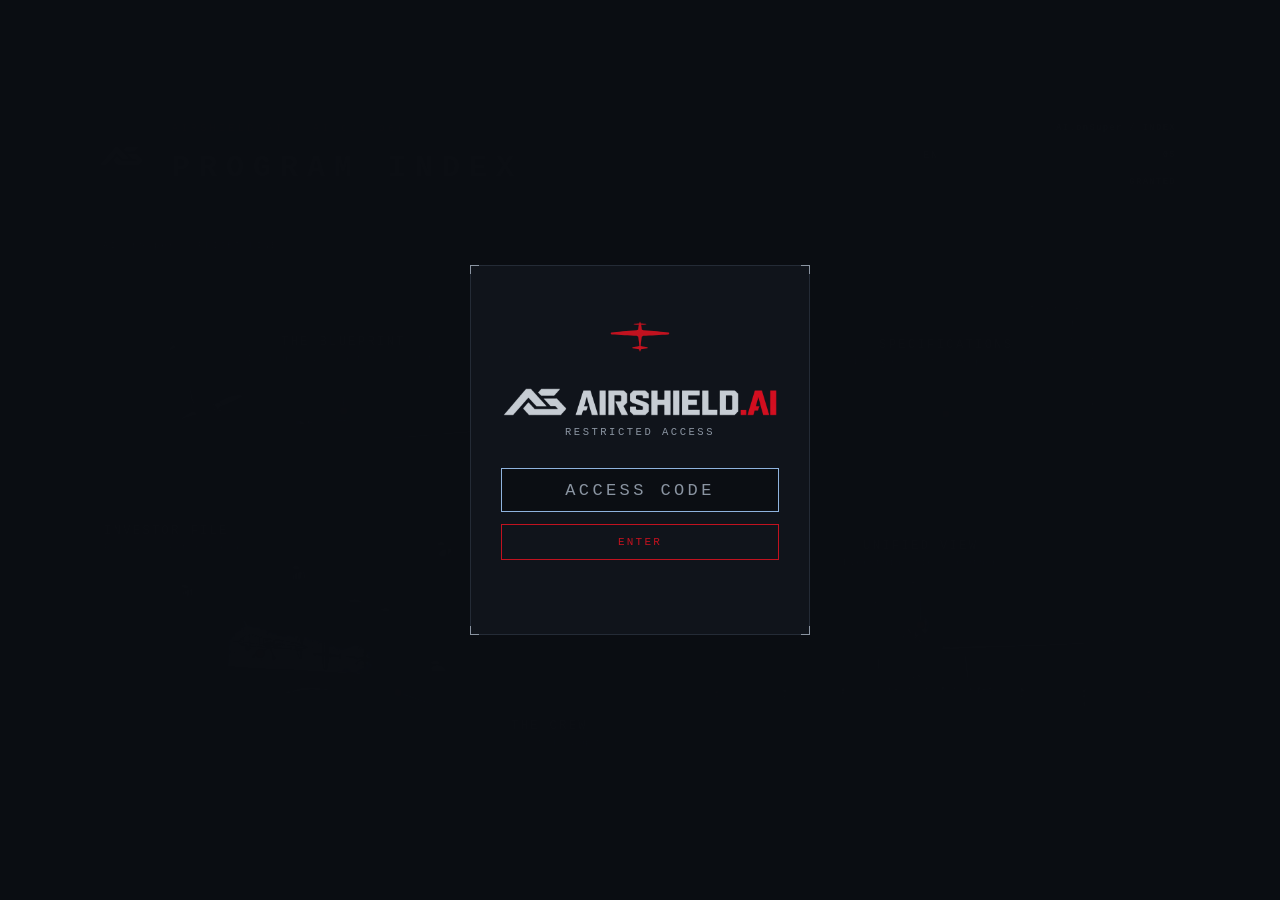
<file: index1.html>
<!DOCTYPE html>
<html lang="en">
<head>
<meta charset="UTF-8">
<meta name="viewport" content="width=device-width, initial-scale=1.0">
<title>AirShield.AI / Ship 132 / The Unmanned AionSuper</title>
<link rel="preconnect" href="https://fonts.googleapis.com">
<link rel="preconnect" href="https://fonts.gstatic.com" crossorigin>
<link href="https://fonts.googleapis.com/css2?family=Big+Shoulders+Display:wght@500;700;800&display=swap" rel="stylesheet">
<style>
:root{
  --night:#0B0E13;
  --paper-1:#15305A; --paper-2:#0F2140; --paper-3:#081527;
  --brass:#C9A64A; --brass-dim:#8E7434; --graphite:#3A3F46;
  --panel:#10141B;
  --line:#242B36;
  --alu:#C9CFD6;
  --alu-dim:#8A94A1;
  --red:#C1121F;
  --red-hi:#E23B48;
  --sky:#8FB3DE;
  --disp:'Big Shoulders Display','Oswald','Arial Narrow',Impact,sans-serif;
  --mono:ui-monospace,'SF Mono',Menlo,Consolas,'Liberation Mono',monospace;
  --body:'Helvetica Neue',Helvetica,Arial,sans-serif;
}
*{margin:0;padding:0;box-sizing:border-box}
html,body{height:100%;overflow:hidden}
body{background:var(--night) url(stage-bg.webp) 50% 35%/cover no-repeat;color:var(--alu);font-family:var(--body);font-size:15px;line-height:1.55;-webkit-font-smoothing:antialiased;display:grid;grid-template-rows:auto minmax(0,1fr) auto auto;height:100vh;height:var(--vh,100vh)}
.mid-row{display:grid;grid-template-columns:1fr;min-height:0;overflow:visible;clip-path:inset(0 0 -220px 0);position:relative;z-index:2}
@media (min-width:761px) and (max-height:780px){
}
@media (min-width:761px) and (max-height:660px){
}
@media (max-width:760px){
  .head-name{font-size:clamp(12px, 3.2vw, 19px)}
}
img{display:block;max-width:100%}
::selection{background:var(--red);color:#fff}
:focus-visible{outline:2px solid var(--sky);outline-offset:3px}

/* ---------- header ---------- */
header{display:flex;justify-content:center;align-items:center;padding:10px 22px}
.head-name{font-family:var(--disp);font-weight:800;text-transform:uppercase;font-size:27px;letter-spacing:.01em;color:var(--alu);line-height:1}
.head-name .accent{color:var(--red)}
.head-name .head-logo{height:28px;width:auto;display:block}
@media (max-width:760px){.head-name .head-logo{height:clamp(15px, 4.4vw, 22px)}}
header{position:relative}


.sky-strip svg{filter:drop-shadow(0 3px 8px rgba(110,160,230,.28)) brightness(1.1)}


.stage{--fpad:60px;--mt:calc(1.2vh + 4px);--sheet:min(calc((100vw - var(--fpad))*.98), calc((var(--vh,100vh)*.988 - 170px)*1.5625));--sheeth:calc(var(--sheet)*.64);--gap:calc((100vw - var(--sheet))/2)}@media (max-width:760px){.stage{--fpad:28px;--mt:0px;--sheet:min(96vw, calc((var(--vh,100vh) - 166px)*1.5625))}}.invest-mark{position:absolute;display:none;z-index:0;pointer-events:auto;cursor:pointer;-webkit-user-select:none;user-select:none}.invest-mark::after{content:"";position:absolute;z-index:1;left:-22%;right:-22%;top:50%;bottom:auto;height:auto;aspect-ratio:3.4;margin-top:-21.2%;pointer-events:none;border-radius:50%;opacity:0;background:radial-gradient(ellipse closest-side,rgba(165,210,255,.30),rgba(140,190,255,.10) 44%,rgba(140,190,255,0) 74%);animation:investPulse 4.2s cubic-bezier(.25,.7,.35,1) infinite}@keyframes investPulse{0%{opacity:0;transform:scale(.74)}14%{opacity:.72}55%{opacity:.2}100%{opacity:0;transform:scale(1.3)}}.invest-mark:hover::after,.invest-mark:focus-visible::after,.invest-mark.lit::after{animation:none;opacity:0}@media (prefers-reduced-motion:reduce){.invest-mark::after{animation:none;opacity:0}}.invest-mark::before{content:"";position:absolute;left:-12%;right:-12%;top:-230%;bottom:-230%;background:radial-gradient(closest-side,rgba(9,15,24,.88),rgba(9,15,24,.6) 50%,rgba(9,15,24,0) 100%),radial-gradient(closest-side,rgba(120,165,225,.12),rgba(120,165,225,0) 70%);-webkit-backdrop-filter:blur(5px) brightness(.5) saturate(.7);backdrop-filter:blur(5px) brightness(.5) saturate(.7);-webkit-mask-image:radial-gradient(closest-side,#000 42%,rgba(0,0,0,.55) 68%,transparent 100%);mask-image:radial-gradient(closest-side,#000 42%,rgba(0,0,0,.55) 68%,transparent 100%);pointer-events:none;opacity:.42;transition:opacity .38s ease}.invest-mark img{position:relative;z-index:2;max-width:100%;max-height:100%;width:auto;height:auto;margin:0 auto;opacity:.5;filter:brightness(1.2) contrast(1.04) drop-shadow(0 0 5px rgba(160,200,255,.10));transition:opacity .38s ease, filter .38s ease}.invest-mark:hover img,.invest-mark:focus-visible img{opacity:.78;filter:brightness(1.7) contrast(1.13) drop-shadow(0 0 8px rgba(165,205,255,.28)) drop-shadow(0 0 22px rgba(120,165,225,.12))}.invest-mark:hover::before,.invest-mark:focus-visible::before{opacity:.72}.invest-mark.lit img{opacity:1;filter:brightness(2.35) contrast(1.22) drop-shadow(0 0 10px rgba(170,205,255,.45)) drop-shadow(0 0 34px rgba(120,165,225,.22))}.invest-mark.lit::before{opacity:1}@media (prefers-reduced-motion:reduce){.invest-mark img,.invest-mark::before{transition:none}}@media (min-aspect-ratio:3/2) and (max-aspect-ratio:9/5) and (min-height:561px){.invest-mark{display:flex;align-items:center;justify-content:center;height:auto;top:50%;transform:translate(0,-50%);right:calc(var(--gap)*.07);width:calc(var(--gap)*.86);max-width:470px}.invest-mark::after{left:-8%;right:-8%;margin-top:-17.06%}.invest-mark::before{top:-430%;bottom:-430%;left:-22%;right:-22%;opacity:.9;background:radial-gradient(closest-side,rgba(6,11,19,.96),rgba(6,11,19,.74) 48%,rgba(6,11,19,0) 100%),radial-gradient(closest-side,rgba(120,165,225,.15),rgba(120,165,225,0) 70%);-webkit-backdrop-filter:blur(8px) brightness(.28) saturate(.55);backdrop-filter:blur(8px) brightness(.28) saturate(.55)}.invest-mark img{opacity:.93;filter:brightness(2.45) contrast(1.22) drop-shadow(0 0 10px rgba(175,210,255,.42)) drop-shadow(0 0 30px rgba(120,170,255,.2))}.invest-mark:not(.lit):hover img,.invest-mark:not(.lit):focus-visible img{opacity:1;filter:brightness(2.85) contrast(1.26) drop-shadow(0 0 12px rgba(185,220,255,.5)) drop-shadow(0 0 34px rgba(120,175,255,.26))}.invest-mark:not(.lit):hover::before,.invest-mark:not(.lit):focus-visible::before{opacity:1}}@media (min-aspect-ratio:9/5){.invest-mark{display:flex;align-items:center;justify-content:center;height:auto;top:50%;transform:translate(0,-50%);right:calc(var(--gap)*.11);width:calc(var(--gap)*.78);max-width:470px}.invest-mark::after{left:-30%;right:-30%;margin-top:-23.5%}.invest-mark::before{top:-430%;bottom:-430%;left:-22%;right:-22%;opacity:.9;background:radial-gradient(closest-side,rgba(6,11,19,.96),rgba(6,11,19,.74) 48%,rgba(6,11,19,0) 100%),radial-gradient(closest-side,rgba(120,165,225,.15),rgba(120,165,225,0) 70%);-webkit-backdrop-filter:blur(8px) brightness(.28) saturate(.55);backdrop-filter:blur(8px) brightness(.28) saturate(.55)}.invest-mark img{opacity:.93;filter:brightness(2.45) contrast(1.22) drop-shadow(0 0 10px rgba(175,210,255,.42)) drop-shadow(0 0 30px rgba(120,170,255,.2))}.invest-mark:not(.lit):hover img,.invest-mark:not(.lit):focus-visible img{opacity:1;filter:brightness(2.85) contrast(1.26) drop-shadow(0 0 12px rgba(185,220,255,.5)) drop-shadow(0 0 34px rgba(120,175,255,.26))}.invest-mark:not(.lit):hover::before,.invest-mark:not(.lit):focus-visible::before{opacity:1}}@media (max-aspect-ratio:5/4){.invest-mark::before{-webkit-mask-image:radial-gradient(ellipse 48% 24% at 50% 50%,#000 18%,rgba(0,0,0,.4) 55%,transparent 100%);mask-image:radial-gradient(ellipse 48% 24% at 50% 50%,#000 18%,rgba(0,0,0,.4) 55%,transparent 100%)}.mid-row{clip-path:inset(-34px 0 -220px 0)}.invest-mark{display:flex;align-items:center;justify-content:center;left:50%;top:calc(25% - (var(--sheeth) - var(--mt))/4);transform:translate(-50%,-50%);width:min(32.3%,365px);height:calc((50% - (var(--sheeth) - var(--mt))/2)*.53)}.invest-mark::after{display:none}.invest-mark::before{opacity:.84;-webkit-backdrop-filter:none;backdrop-filter:none;background:radial-gradient(closest-side,rgba(7,12,20,.95),rgba(7,12,20,.72) 48%,rgba(7,12,20,0) 100%),radial-gradient(closest-side,rgba(120,165,225,.13),rgba(120,165,225,0) 70%)}.invest-mark img{opacity:calc(.82 + .18*var(--ibeam,0));filter:brightness(calc(2.05 + 1.15*var(--ibeam,0))) contrast(1.18) drop-shadow(0 0 calc(9px + 13px*var(--ibeam,0)) rgba(170,205,255,calc(.34 + .34*var(--ibeam,0)))) drop-shadow(0 0 calc(26px + 20px*var(--ibeam,0)) rgba(120,165,225,calc(.16 + .24*var(--ibeam,0))))}.invest-mark:not(.lit):hover img,.invest-mark:not(.lit):focus-visible img{opacity:.95;filter:brightness(2.5) contrast(1.24) drop-shadow(0 0 11px rgba(180,215,255,.44)) drop-shadow(0 0 30px rgba(120,175,255,.22))}.invest-mark:not(.lit):hover::before,.invest-mark:not(.lit):focus-visible::before{opacity:.9}}@media (max-aspect-ratio:1/1){.invest-mark{width:min(44.2%,476px)}}.invest-mark.final img{opacity:1;filter:brightness(3.1) contrast(1.28) drop-shadow(0 0 14px rgba(185,220,255,.6)) drop-shadow(0 0 46px rgba(120,175,255,.34));animation:investBreathe 3.4s ease-in-out infinite}.invest-mark.final::before{opacity:1}@keyframes investBreathe{0%,100%{filter:brightness(3.1) contrast(1.28) drop-shadow(0 0 14px rgba(185,220,255,.6)) drop-shadow(0 0 46px rgba(120,175,255,.34))}50%{filter:brightness(3.5) contrast(1.3) drop-shadow(0 0 18px rgba(200,230,255,.7)) drop-shadow(0 0 60px rgba(120,175,255,.42))}}.holo{position:absolute;inset:0;z-index:6;display:flex;align-items:center;justify-content:center;pointer-events:none;opacity:0;visibility:hidden;transition:opacity .26s ease,visibility 0s linear .26s}.stage.holo-on .holo{opacity:1;visibility:visible;transition:opacity .2s ease;animation:holoFloat 9s ease-in-out infinite}.holo-inner{position:relative;display:block;aspect-ratio:681/1000;height:min(calc(var(--vh,100vh)*.8), 96%, calc(90vw*1.468));width:auto}.holo-inner::before{content:"";position:absolute;inset:0;z-index:0;background:rgba(6,13,26,.66);-webkit-mask-image:url(holo-mask.webp);mask-image:url(holo-mask.webp);-webkit-mask-size:100% 100%;mask-size:100% 100%;-webkit-mask-repeat:no-repeat;mask-repeat:no-repeat}.stage.holo-on .holo-inner{animation:holoIn .82s cubic-bezier(.2,.9,.25,1.02) both}.holo-art{position:relative;z-index:1;width:100%;height:100%;display:block;mix-blend-mode:screen;opacity:.88;filter:brightness(.8) saturate(1.25) contrast(1.08) drop-shadow(0 0 26px rgba(90,160,255,.35))}.stage.holo-on .holo-art{animation:holoFlicker 6s steps(1,end) infinite .82s}.holo-scan,.holo-sweep{position:absolute;inset:0;z-index:2;pointer-events:none;mix-blend-mode:screen;-webkit-mask-image:url(holo-mask.webp);mask-image:url(holo-mask.webp);-webkit-mask-size:100% 100%;mask-size:100% 100%;-webkit-mask-repeat:no-repeat;mask-repeat:no-repeat}.holo-scan{background:repeating-linear-gradient(to bottom,rgba(150,205,255,.13) 0 2px,rgba(0,0,0,0) 2px 6px);opacity:.5;animation:holoScan 4.2s linear infinite}.holo-sweep{background:linear-gradient(to bottom,rgba(0,0,0,0) 42%,rgba(175,220,255,.30) 50%,rgba(0,0,0,0) 58%);animation:holoSweep 4.6s ease-in-out infinite 1s}@keyframes holoIn{0%{clip-path:inset(50% 0 50% 0);transform:scaleX(.62);filter:brightness(3.4)}20%{clip-path:inset(49.4% 0 49.4% 0);transform:scaleX(1);filter:brightness(3.4)}58%{clip-path:inset(0 0 0 0);transform:scaleY(1.035) scaleX(1);filter:brightness(1.7)}76%{transform:scaleY(.99)}100%{clip-path:inset(0 0 0 0);transform:none;filter:none}}@keyframes holoScan{from{background-position:0 0}to{background-position:0 -96px}}@keyframes holoSweep{0%,72%{transform:translateY(-58%);opacity:0}74%{opacity:.9}100%{transform:translateY(58%);opacity:0}}@keyframes holoFlicker{0%,7%,9%,54%,56%,100%{opacity:1}8%{opacity:.82}55%{opacity:.9}}@keyframes holoFloat{0%,100%{transform:translateY(-2.5px)}50%{transform:translateY(2.5px)}}@media (prefers-reduced-motion:reduce){.stage.holo-on .holo,.stage.holo-on .holo-inner,.stage.holo-on .holo-art,.holo-scan,.holo-sweep,.invest-mark.final img{animation:none}}.holo-doc{position:absolute;inset:5.2% 6.4% 5.6%;z-index:3;display:flex;flex-direction:column;pointer-events:auto;color:#BEDCFF;font-family:var(--body);font-size:clamp(8.5px, calc(var(--vh,100vh)*.0132), 13px);line-height:1.5;text-shadow:0 0 6px rgba(120,190,255,.45)}.hpage{flex:1 1 auto;min-height:0;overflow-y:auto;overflow-x:hidden;padding-right:.8em;scrollbar-width:thin;scrollbar-color:rgba(140,200,255,.45) transparent}.hpage::-webkit-scrollbar{width:3px}.hpage::-webkit-scrollbar-thumb{background:rgba(140,200,255,.45)}.hpage[hidden]{display:none}.hpage.on{animation:hpageIn .42s ease both}@keyframes hpageIn{0%{opacity:0;transform:translateY(.6em);filter:brightness(2.4)}100%{opacity:1;transform:none;filter:none}}.hhead{display:flex;align-items:center;gap:.7em;font-family:var(--mono);font-size:.82em;letter-spacing:.16em;color:#9CC8F5;margin-bottom:1.1em}.hhead b{font-weight:700;color:#DCEEFF}.hhead i{flex:1;height:1px;background:linear-gradient(90deg,rgba(150,205,255,.55),rgba(150,205,255,.08))}.htitle{font-family:var(--disp);font-weight:600;font-size:2.5em;line-height:1.02;letter-spacing:.01em;color:#EAF5FF;margin-bottom:.5em;text-shadow:0 0 14px rgba(120,190,255,.55)}.hsub,.hlede{font-size:.98em;color:#A9CDF2;margin-bottom:1.1em}.hlede em{color:#EAF5FF;font-style:italic}.hfig{font-family:var(--disp);font-size:4.2em;line-height:.9;color:#EAF5FF;margin:.1em 0 .35em;text-shadow:0 0 22px rgba(120,190,255,.7)}.hfig sup{font-size:.42em;vertical-align:super;opacity:.8;margin-right:.06em}.hlabel{display:flex;align-items:center;gap:.7em;font-family:var(--mono);font-size:.76em;letter-spacing:.15em;text-transform:uppercase;color:#8FBCEA;margin:1.4em 0 .7em}.hlabel i{flex:1;height:1px;background:linear-gradient(90deg,rgba(150,205,255,.4),rgba(150,205,255,.05))}.hlist{list-style:none}.hlist li{display:flex;gap:1em;align-items:baseline;padding:.5em 0;border-bottom:1px solid rgba(140,200,255,.16)}.hlist li span{flex:1}.hlist li b{font-family:var(--mono);color:#EAF5FF;white-space:nowrap}.hstamp{margin:1.3em 0 .4em;padding:.7em 1em;display:inline-block;border:1px solid rgba(150,205,255,.45);border-radius:2px;font-family:var(--mono);letter-spacing:.14em;text-transform:uppercase;font-size:.82em;color:#DCEEFF;box-shadow:0 0 18px rgba(90,160,255,.25) inset,0 0 12px rgba(90,160,255,.18)}.hstamp small{display:block;font-size:.8em;letter-spacing:.08em;text-transform:none;color:#93C0EE;margin-top:.25em}.hfoot{margin-top:1.2em;padding-top:.8em;border-top:1px solid rgba(140,200,255,.18);font-size:.9em;color:#8FB6DF}.hcap{display:flex;justify-content:space-between;font-family:var(--mono);font-size:.74em;letter-spacing:.14em;text-transform:uppercase;color:#8FBCEA;padding-bottom:.4em;border-bottom:1px solid rgba(140,200,255,.3)}.hrow{padding:.55em 0;border-bottom:1px solid rgba(140,200,255,.13)}.hline{display:flex;align-items:baseline;gap:.5em}.hline .nm{white-space:nowrap}.hline .dot{flex:1;border-bottom:1px dotted rgba(140,200,255,.4);transform:translateY(-.25em)}.hline b{font-family:var(--mono);color:#EAF5FF;white-space:nowrap}.hline.lead .nm,.hline.lead b{color:#FFF;font-weight:700}.hwhy{font-size:.86em;color:#87AFD8;margin-top:.15em}.hsum{margin-top:.6em;padding-top:.6em;border-top:1px solid rgba(140,200,255,.35)}.hsum .hline{padding:.28em 0}.hband{display:flex;gap:.8em;flex-wrap:wrap}.hband div{flex:1 1 44%;padding:.7em .8em;border:1px solid rgba(140,200,255,.22);background:rgba(90,160,255,.07)}.hband span{display:block;font-size:.82em;color:#8FBCEA}.hband strong{font-family:var(--mono);font-size:1.15em;color:#EAF5FF}.haxis{position:relative;height:1.5em;margin:.2em 0 .6em;border-bottom:1px solid rgba(140,200,255,.3)}.haxis i{position:absolute;bottom:0;width:1px;height:.5em;background:rgba(150,205,255,.55);transform:translateX(-.5px)}.haxis b{position:absolute;bottom:.75em;transform:translateX(-50%);font-family:var(--mono);font-size:.72em;letter-spacing:.08em;color:#8FBCEA}.haxis b:first-of-type{transform:none}.haxis b:last-of-type{transform:translateX(-100%)}.hpaxis{position:relative;height:1.5em;margin:.2em 0 .6em;border-bottom:1px solid rgba(140,200,255,.3)}.hpaxis i{position:absolute;bottom:0;width:1px;height:.5em;background:rgba(150,205,255,.55);transform:translateX(-.5px)}.hpaxis b{position:absolute;bottom:.7em;left:calc(var(--s)/18*100%);width:calc((var(--e) - var(--s))/18*100%);text-align:center;font-family:var(--mono);font-size:.72em;letter-spacing:.05em;color:#9CC8F5;white-space:nowrap}.hst{margin:.5em 0 .8em}.hsth{display:flex;align-items:baseline;gap:.55em;font-size:.95em;color:#CBE4FF}.hsth b{font-family:var(--mono);font-size:.84em;letter-spacing:.1em;color:#8FBCEA}.hsth i{flex:1;height:1px;background:linear-gradient(90deg,rgba(150,205,255,.3),rgba(150,205,255,.05))}.hsth em{font-family:var(--mono);font-style:normal;font-size:.84em;letter-spacing:.06em;color:#DCEEFF}.hst .htrack{height:.72em;margin-top:.34em;background-image:repeating-linear-gradient(90deg,rgba(150,205,255,.13) 0 1px,transparent 1px calc(100%/6))}.hsk{list-style:none;margin-top:.42em}.hsk li{display:flex;gap:.8em;align-items:baseline;font-size:.86em;color:#A9CDF2;padding:.13em 0}.hsk b{flex:0 0 5.4em;font-family:var(--mono);font-size:.85em;letter-spacing:.09em;text-transform:uppercase;color:#8FBCEA}.hgantt{display:flex;flex-direction:column;gap:.42em}.hnm{font-size:.88em;color:#CBE4FF}.hnm span{color:#7FA8D4;font-size:.92em}.htrack{position:relative;height:.62em;background:rgba(140,200,255,.09);border-radius:1px;margin-top:.16em}.htrack i{position:absolute;top:0;bottom:0;border-radius:1px;left:calc(var(--s)/18*100%);width:calc((var(--e) - var(--s))/18*100%);background:linear-gradient(90deg,rgba(120,200,255,.85),rgba(90,165,255,.6));box-shadow:0 0 10px rgba(110,185,255,.55)}.htrack i.seg{border-right:1.8px solid transparent;background-clip:padding-box}.htrack i.t0{background:linear-gradient(90deg,rgba(92,166,236,.82),rgba(66,128,204,.55));box-shadow:0 0 8px rgba(90,160,235,.45)}.htrack i.t2{background:linear-gradient(90deg,rgba(150,220,255,.85),rgba(110,185,255,.6))}.htrack i.t3{background:linear-gradient(90deg,rgba(190,235,255,.9),rgba(140,205,255,.65))}.htrack i.t4{background:linear-gradient(90deg,rgba(255,220,180,.9),rgba(240,180,120,.65));box-shadow:0 0 12px rgba(255,200,140,.5)}.hmiles{list-style:none;display:flex;flex-wrap:wrap;gap:.35em .9em}.hmiles li{display:flex;gap:.5em;align-items:baseline;font-size:.9em;flex:1 1 40%}.hmiles b{font-family:var(--mono);color:#EAF5FF;min-width:2.4em}.hnav{flex:0 0 auto;display:flex;align-items:center;justify-content:center;gap:1em;padding-top:.7em;margin-top:.5em;border-top:1px solid rgba(140,200,255,.2)}.harrow{background:none;border:1px solid rgba(150,205,255,.4);color:#DCEEFF;cursor:pointer;width:1.9em;height:1.9em;line-height:1;border-radius:2px;font-size:1.05em;text-shadow:0 0 8px rgba(120,190,255,.6);transition:background .2s,border-color .2s}.harrow:hover{background:rgba(120,190,255,.16);border-color:rgba(180,220,255,.8)}.hdots{display:flex;gap:.55em;align-items:center}.hdot{width:.55em;height:.55em;border-radius:50%;border:1px solid rgba(150,205,255,.55);background:none;cursor:pointer;padding:0;transition:background .2s,box-shadow .2s}.hdot.on{background:rgba(190,230,255,.95);box-shadow:0 0 10px rgba(140,205,255,.9)}@media (prefers-reduced-motion:reduce){.hpage.on{animation:none}}.head-txt{position:relative;z-index:1}
.head-sky{position:absolute;inset:0;overflow:hidden;pointer-events:none;-webkit-mask-image:linear-gradient(90deg,transparent,#000 8%,#000 92%,transparent),linear-gradient(to bottom,#000 0%,#000 30%,rgba(0,0,0,.5) 72%,transparent 100%);-webkit-mask-composite:source-in;mask-image:linear-gradient(90deg,transparent,#000 8%,#000 92%,transparent),linear-gradient(to bottom,#000 0%,#000 30%,rgba(0,0,0,.5) 72%,transparent 100%);mask-composite:intersect}
.sky-pos{position:absolute;left:0;top:50%;height:130px;margin-top:-65px;width:100%;overflow:visible}
.sky-strip{position:absolute;left:-1400px;top:0;height:130px;width:5600px;will-change:transform}
.sky-far{animation:skyDrift 170s linear infinite}
.sky-near{animation:skyDrift 95s linear infinite}
.head-sky.sky-above{z-index:2}
.sky-top{animation:skyDrift 70s linear infinite}
@keyframes skyDrift{to{transform:translateX(1400px)}}
@media (prefers-reduced-motion:reduce){.sky-far,.sky-near,.sky-top{animation:none}}
.mark-defs{position:absolute;width:0;height:0;overflow:hidden}

/* ---------- stage ---------- */
.stage{position:relative;z-index:2;overflow:visible;background:transparent}

.frame{position:absolute;inset:0;display:flex;align-items:center;justify-content:center;padding:30px;z-index:1;pointer-events:none}
.aircraft{position:relative;z-index:0;pointer-events:auto;aspect-ratio:1000/640;width:min(98%, calc((100vh - 166px)*1.5625));width:min(98%, calc((var(--vh,100vh) - 166px)*1.5625))}
@media (min-width:761px){.aircraft{margin-top:calc(1.2vh + 4px);width:min(98%, calc((100vh*0.988 - 170px)*1.5625));width:min(98%, calc((var(--vh,100vh)*0.988 - 170px)*1.5625))}}
@media (max-width:760px){
  /* ---------- the plan fills the screen on tall layouts ----------
     A 1.5625:1 drawing in a 0.48:1 window is width-bound, so its height is
     whatever the width allows - at 420x880 that was 218px, a quarter of the
     screen, with 234px of dead stage above it and 268px below. The only room
     left to claim is the sheet's own empty margin: the drawing's content stops
     at 7.4% from the left edge of the paper and 4.7% from the right (measured
     across 2D, 2.5D and front - the front GCS callout is the binding element),
     so the paper CAN overhang the screen by that much before content is cut.
     That was tried and REJECTED: the plan is a drawn object with its own
     edges, and cutting them at the screen reads as broken, not as full-bleed.
     96vw keeps the whole sheet on screen with an ~8px margin at 420 - half the
     old 17.9px - and is still ~5% more drawing than before. flex-shrink:0 is what actually allows it: the
     aircraft is a flex item, and its default shrink was clamping it to the
     .frame's content box no matter what width was asked for. .mid-row's
     clip-path (0 left/right inset) cuts the overhang cleanly at the screen. */
  .aircraft{width:min(96vw, calc((100vh - 166px)*1.5625));
            width:min(96vw, calc((var(--vh,100vh) - 166px)*1.5625));flex-shrink:0}
}
.paper-art{position:absolute;z-index:-2;left:0.00%;top:-1.13%;width:100.07%;height:88.47%;pointer-events:none;-webkit-user-select:none;user-select:none;filter:drop-shadow(0 3px 3px rgba(0,0,0,.55)) drop-shadow(0 18px 26px rgba(0,0,0,.42))}
#schematic{width:100%;height:100%;display:block}
.aircraft{transition:transform .34s cubic-bezier(.2,.9,.3,1.05)}
.stage.shifted .frame{justify-content:flex-start}

/* schematic interactions */
#schematic text{user-select:none}

/* ---------- callout labels on small screens ----------
   The labels are SVG text at 11 user units, so they render at font-size x the
   sheet's scale: 4.1 CSS px at 390 wide, 4.4 at 420, and only ~7px at 700 -
   decorative, not readable. Making them 2x bigger at full length would collide
   with each other and with the drawing, so below 560px the DESCRIPTOR is
   dropped and only the station code is kept, at roughly double the size: each
   label ends up NARROWER than it was while being twice as tall. The full name
   is in the popup, which is where a phone user reads it anyway. Four steps because a
   fixed user-unit size renders at a different CSS size on every screen - these
   keep the code at ~6.8-10 CSS px all the way from 320 to 760. */
@media (max-width:760px){
  #schematic .callout .lab-d{display:none}
  #schematic .callout text{font-size:14px;letter-spacing:2.3px}
}
@media (max-width:560px){
  #schematic .callout text{font-size:18px;letter-spacing:3px}
}
@media (max-width:460px){
  #schematic .callout text{font-size:22px;letter-spacing:3.6px}
}
/* a fourth step at <=360 was tried at 26px and dropped: it collided STA 01
   with STA 02, whose anchors are only 105 user units apart. 22px is the
   largest that keeps every pair clear at 320. */
#schematic .part{cursor:pointer;outline:none}
#schematic .part :is(path,line,ellipse,circle,rect){transition:stroke .18s ease,opacity .35s ease}
#schematic .part text{transition:fill .18s ease,opacity .35s ease}
#schematic .part:hover :is(path,line,ellipse,circle,rect):not(.fx):not(.hit),
#schematic .part:focus-visible :is(path,line,ellipse,circle,rect):not(.fx):not(.hit){stroke:#EDF1F6}
#schematic .part:hover .hl,
#schematic .part:focus-visible .hl{fill:#EDF1F6}
#schematic .part:hover text,
#schematic .part:focus-visible text{fill:#EDF1F6}
#schematic .part.prime:hover :is(path,line):not(.fx):not(.hit),
#schematic .part.prime:focus-visible :is(path,line):not(.fx):not(.hit){stroke:var(--red-hi)}
#schematic .part.prime:hover text,
#schematic .part.prime:focus-visible text{fill:var(--red-hi)}
#schematic .part.active :is(path,line,ellipse,circle,rect):not(.fx):not(.hit){stroke:var(--red)!important}
#schematic .part.active .hl{fill:var(--red)!important}
#schematic .part.active text{fill:var(--red)!important}
#schematic .part.active .callout circle{fill:var(--red)}
#schematic.sel > *:not(.part):not(.view-side):not(.view-front){opacity:.3}
#schematic.sel .view-side > *:not(.part){opacity:.3}
.dim-toggle{cursor:pointer}
.dim-toggle:focus{outline:none}
@media (hover:hover) and (pointer:fine){.dim-toggle:hover > .dim-rim{stroke:#C9CFD6}}
.dim-toggle:focus-visible > .dim-rim{stroke:#C9CFD6}
.dim-toggle{-webkit-tap-highlight-color:transparent}
.dim-cap{opacity:0;transition:opacity .18s ease}
.dim-cap.on{opacity:1}
.dim-lab{fill:#8A94A1;transition:fill .18s ease}
.dim-lab.on{fill:#F2F6FA;font-weight:700}
.dim-lab[data-seg="2"]{fill:#5A626C;opacity:.55}
#schematic.sel .view-side > .dim-toggle{opacity:1}
#schematic[data-dim="2.5d"] .view-side > *:not(.model-logo):not(.dim-toggle):not(.model-25d):not(.jammer):not([data-id="gcs"]):not(.dim-loader):not(.p25):not(.uplink25):not(.dims25){display:none}
.dims25{display:none;pointer-events:none}
#schematic[data-dim="2.5d"] .view-side > .dims25{display:inline}
.uplink25{display:none}
#schematic[data-dim="2.5d"] .view-side > .uplink25{display:inline}
.p25{display:none}
#schematic[data-dim="2.5d"] .view-side > .p25{display:inline}
.p25 image.p25g{pointer-events:none}
.p25:hover image.p25g,.p25:focus-visible image.p25g{filter:url(#gcsAluGlow)}
.p25.active image.p25g{filter:url(#gcsRedGlow)}
.dim-loader{display:none;pointer-events:none}
#schematic.dim-loading .view-side > *:not(.model-logo):not(.dim-toggle):not(.dim-loader){display:none}
#schematic.dim-loading .view-side > .dim-loader{display:inline}
.aircraft:has(#schematic.dim-loading) .rotate-cta{display:none}
.model-25d{display:none}
#schematic[data-dim="2.5d"] .view-side > .model-25d{display:inline}
.model-25f{display:none}
#schematic[data-dim="2.5d"] .view-front > .model-25f{display:inline}
.dims25f{display:none}#schematic[data-dim="2.5d"] .view-front > .dims25f{display:inline}.p25f{display:none}#schematic[data-dim="2.5d"] .view-front > .p25f{display:inline}.p25f image.p25g{pointer-events:none}.p25f:hover image.p25g,.p25f:focus-visible image.p25g{filter:url(#gcsAluGlow)}.p25f.active image.p25g{filter:url(#gcsRedGlow)}#schematic[data-dim="2.5d"] .view-front > *:not(.model-25f):not(.dims25f):not(.p25f):not(.fv-uplink):not(.jammer):not([data-id="gcs"]){display:none}
#schematic.sel .part:not(.active){opacity:.22}
#schematic.sel .part.active{opacity:1}
#schematic.sel .view-front > *:not(.part){opacity:.3}
.gear-fairing{pointer-events:none}
#schematic.sel:has(.part[data-id="gun"].active) .view-side > .gear-fairing{opacity:1}

.rotate-cta{display:block;position:absolute;left:47%;top:64.6%;transform:translate(-50%,-50%);z-index:3;height:7%;aspect-ratio:1;width:auto;padding:0;background:none;border:0;cursor:pointer;filter:drop-shadow(0 2px 5px rgba(0,0,0,.5));transition:transform .15s}
.rotate-cta::after{content:"";position:absolute;inset:-14px}
.rotate-cta:active{transform:translate(-50%,-50%) scale(.9)}
.rotate-cta svg,.rotate-cta img{display:block;width:100%;height:100%}
.view-front{display:none}
.stage.front .view-side{display:none}
.stage.front .view-front{display:block}
.stage.front .rotate-cta svg,.stage.front .rotate-cta img{transform:scaleX(-1)}
@keyframes fvSpin{to{transform:rotate(360deg)}}
.fv-prop-spin{transform-box:view-box;transform-origin:500px 265px;pointer-events:none}
.stage.front .fv-prop-spin{animation:fvSpin 6s linear infinite}
@media (prefers-reduced-motion:reduce){.stage.front .fv-prop-spin{animation:none}}


/* ---------- anchored popover ---------- */
.pop-layer{position:absolute;inset:0;pointer-events:none;z-index:5}
.connector{position:absolute;inset:0;width:100%;height:100%;overflow:visible}
.connector line{stroke:var(--red);stroke-width:1.2;stroke-opacity:.85}
.connector .adot{fill:var(--red)}
.connector .ping{fill:none;stroke:var(--red);stroke-width:1.2;transform-box:fill-box;transform-origin:center;opacity:0}
body.crew-open .connector line{stroke:var(--alu)}
body.crew-open .connector .adot{fill:var(--alu)}
body.crew-open .connector .ping{stroke:var(--alu)}
.pop.show ~ .connector .ping,
.connector .ping.go{animation:ping 1s ease-out .1s 2}
@keyframes ping{0%{transform:scale(.4);opacity:.9}100%{transform:scale(2.6);opacity:0}}

.pop{position:fixed;width:min(316px,calc(100vw - 32px));max-height:min(72vh,540px);background:var(--panel);border:1px solid var(--line);pointer-events:auto;opacity:0;transform:scale(.86);transition:opacity .22s ease,transform .3s cubic-bezier(.2,.9,.3,1.12);display:flex;flex-direction:column;overflow:hidden;visibility:hidden;z-index:20}
.pop.show{opacity:1;transform:scale(1);visibility:visible;animation:boot .55s ease}
@keyframes boot{0%{box-shadow:0 0 0 1px rgba(193,18,31,.75),0 0 22px rgba(193,18,31,.22)}100%{box-shadow:0 0 0 1px rgba(193,18,31,0),0 0 22px rgba(193,18,31,0)}}
body.crew-open .pop.show{animation:bootAlu .55s ease}
@keyframes bootAlu{0%{box-shadow:0 0 0 1px rgba(201,207,214,.8),0 0 22px rgba(201,207,214,.25)}100%{box-shadow:0 0 0 1px rgba(201,207,214,0),0 0 22px rgba(201,207,214,0)}}
.pop .tick{position:absolute;width:9px;height:9px;pointer-events:none}
.pop .tick::before,.pop .tick::after{content:'';position:absolute;background:var(--alu)}
.pop .tick::before{width:9px;height:1.5px}
.pop .tick::after{width:1.5px;height:9px}
.pop .tick.tl{top:0;left:0}
.pop .tick.tr{top:0;right:0}.pop .tick.tr::before{right:0}.pop .tick.tr::after{right:0}
.pop .tick.bl{bottom:0;left:0}.pop .tick.bl::before{bottom:0}.pop .tick.bl::after{bottom:0}
.pop .tick.br{bottom:0;right:0}.pop .tick.br::before{right:0;bottom:0}.pop .tick.br::after{right:0;bottom:0}
.pop-head{display:flex;justify-content:space-between;align-items:center;gap:10px;padding:9px 12px;border-bottom:1px solid var(--line)}
.pop-head .sta{font-family:var(--mono);font-size:10px;letter-spacing:.2em;color:var(--sky);text-transform:uppercase;white-space:nowrap;min-width:0;overflow:hidden;text-overflow:ellipsis}
.pop.red-part .pop-head .sta{color:var(--red)}
.pop-close{background:none;border:1px solid var(--line);color:var(--alu-dim);font-family:var(--mono);font-size:10px;letter-spacing:.08em;padding:3px 8px;cursor:pointer;text-transform:uppercase;flex:0 0 auto}
.pop-close:hover{border-color:var(--alu);color:var(--alu)}
.pop-body{padding:13px 14px 16px;overflow-y:auto}
.pop.scrolls::after{content:'';position:absolute;left:1px;right:1px;bottom:1px;height:32px;pointer-events:none;opacity:1;transition:opacity .2s ease;
  background:linear-gradient(to bottom,rgba(16,20,27,0),rgba(16,20,27,.94))}
.pop.scrolls.at-end::after{opacity:0}
.pop-body h2{font-family:var(--disp);font-weight:700;text-transform:uppercase;font-size:24px;line-height:1;margin-bottom:10px}
.pop.red-part .pop-body h2{color:var(--red)}
.pop-body p{color:var(--alu-dim);font-size:13.5px;line-height:1.5;margin-bottom:12px}
.pop-body p b{color:var(--alu);font-weight:600}
.specs{border-top:1px solid var(--line)}
.spec{display:grid;grid-template-columns:96px 1fr;gap:12px;padding:7px 0;border-bottom:1px solid var(--line);align-items:baseline}
.spec .k{font-family:var(--mono);font-size:9.5px;letter-spacing:.16em;color:var(--alu-dim);text-transform:uppercase}
.spec .v{font-family:var(--mono);font-size:11.5px;color:var(--alu)}
.pop.red-part .spec:first-child .v{color:var(--red)}


@media (max-width:760px){
  header{padding:12px 10px}
  .pop-body h2{font-size:21px}
  .pop-head{padding:9px 10px}
  .pop-head .sta{letter-spacing:.12em}
  .pop-close .esc{display:none}
}
@media (prefers-reduced-motion: reduce){
  *{animation:none!important;transition:none!important}
}

/* ---------- target recognition strip (in-viewport, below the stage) ---------- */
.tgt-strip{position:relative;background:transparent;min-height:98px;display:flex;flex-direction:column;align-items:center;justify-content:center}
.crew{position:absolute;left:calc(47% - 320px);top:50%;transform:translateY(-50%);background:none;border:2px solid transparent;padding:0;border-radius:2px;cursor:pointer;line-height:0;transition:border-color .18s ease,box-shadow .18s ease}
.crew img{height:78px;width:auto;display:block;filter:grayscale(1) contrast(1.05)}
.crew[data-cid="kobi"]{left:47%}
.crew[data-cid="doron"]{left:calc(47% + 320px)}
.crew:hover img,.crew:focus-visible img{filter:grayscale(1) contrast(1.05) drop-shadow(0 0 4px rgba(201,207,214,.9)) drop-shadow(0 0 1.5px #C9CFD6)}
.tgt-strip-title{font-family:var(--mono);font-size:10px;letter-spacing:.22em;color:var(--red);text-transform:uppercase;text-align:center}
.tgt-strip-row{display:flex;align-items:center;justify-content:center;gap:10px;flex-wrap:wrap}
.chips-board{position:absolute;left:7.1%;bottom:2%;z-index:2;background:linear-gradient(180deg,#EDF4FA,#D3E2EF);padding:12px 14px 10px;box-shadow:0 10px 22px rgba(0,0,0,.45),inset 0 -14px 18px rgba(0,0,0,.08);transform:rotate(-1.6deg) scale(.675);transform-origin:left bottom}
.note-pin{position:absolute;top:-22px;left:50%;width:21px;height:auto;margin-left:-11px;filter:drop-shadow(1.5px 2px 2px rgba(0,0,0,.45))}
.note-title{font-family:var(--mono);font-size:11px;letter-spacing:.3em;color:#A32626;text-transform:uppercase;text-align:center;margin-bottom:6px;font-weight:600}
.note-title::after{content:'';display:block;height:8px;width:126px;margin:1px auto 0;background:url("data:image/svg+xml,<svg xmlns='http://www.w3.org/2000/svg' viewBox='0 0 126 9'><path d='M3,4.4 C32,1.6 66,1.6 123,3.4' fill='none' stroke='%23A32626' stroke-width='2' stroke-linecap='round' opacity='.55'/><path d='M16,7 C44,5.3 74,5.3 100,6.2' fill='none' stroke='%23A32626' stroke-width='1.1' stroke-linecap='round' opacity='.35'/></svg>") center/contain no-repeat}
.note-row{display:flex;justify-content:flex-start;align-items:flex-end}
.chips-board .tgt-chip [stroke="#C9CFD6"]{stroke:#37424E}
.chips-board .tgt-chip :is([fill="#14181D"],[fill="#0B0E13"],[fill="#10141B"],[fill="#0E1218"],[fill="#1A1F27"]){fill:#C9D8E5}
.chips-board .tgt-chip :is([fill="#333B44"],[fill="#3A424C"],[fill="#2A313A"]){fill:#AEC2D2}
.chips-board .tgt-chip [fill="#525C67"]{fill:#9DB2C4}
.chips-board .tgt-chip:hover [stroke="#C9CFD6"],.chips-board .tgt-chip:focus-visible [stroke="#C9CFD6"]{stroke:#1E2833}
.chips-board .tgt-chip:hover [stroke="#8A94A1"],.chips-board .tgt-chip:focus-visible [stroke="#8A94A1"]{stroke:#33404D}
.chips-board .tgt-chip:hover .lbl,.chips-board .tgt-chip:focus-visible .lbl{color:#33404D}
.chips-board .tgt-chip:hover .lbl b,.chips-board .tgt-chip:focus-visible .lbl b{color:#101820}
.chips-board .tgt-chip:hover svg [stroke]:not(.fx),.chips-board .tgt-chip:focus-visible svg [stroke]:not(.fx){stroke:#1E2833}
.chips-board .tgt-chip [stroke="#8A94A1"]{stroke:#506070}
.chips-board .tgt-chip .lbl{color:#506070}
.chips-board .tgt-chip .lbl b{color:#222C36}
.chips-board .tgt-chip:hover,.chips-board .tgt-chip:focus-visible{border-color:rgba(20,40,60,.35)}
.chips-board .tgt-chip{flex-direction:column;gap:5px;padding:4px 6px}
.chips-board .tgt-chip .lbl{text-align:center}
.tgt-chip{background:none;border:1px solid transparent;border-radius:2px;padding:4px 14px;cursor:pointer;display:flex;align-items:center;gap:10px;transition:border-color .2s,background .2s}
.tgt-chip:hover,.tgt-chip:focus-visible{border-color:var(--line);background:rgba(143,179,222,.05)}
.tgt-chip.active{border-color:var(--red)}
.tgt-chip svg{height:34px;width:auto;display:block;flex:0 0 auto}
.tgt-chip[data-tid="patrol"] svg{height:48px}
.tgt-chip svg :is(path,line,circle,rect):not(.fx){transition:stroke .18s ease}
.tgt-chip:hover svg :is(path,line,circle,rect):not(.fx),
.tgt-chip:focus-visible svg :is(path,line,circle,rect):not(.fx){stroke:#EDF1F6}
.tgt-chip.active svg :is(path,line,circle,rect):not(.fx){stroke:var(--red)!important}
.tgt-chip .lbl{font-family:var(--mono);font-size:9.5px;letter-spacing:.14em;color:var(--alu-dim);text-transform:uppercase;transition:color .18s ease;text-align:left;line-height:1.3}
.tgt-chip .lbl b{display:block;font-size:10.5px;color:var(--alu);font-weight:600;letter-spacing:.04em}
.tgt-chip:hover .lbl,.tgt-chip:focus-visible .lbl{color:var(--alu)}
.tgt-chip.active .lbl{color:var(--red)}
.tgt-chip.active .lbl b{color:var(--red)}
@media (max-width:760px){
  .tgt-strip{gap:3px;padding:7px 10px 8px}
  .tgt-strip-title{font-size:9px}
  .tgt-strip-row{gap:6px}
  .chips-board{top:63.16%;bottom:auto;padding:9px 8px 7px;transform:translateY(-11.4%) rotate(-1.6deg) scale(.558);transform-origin:left bottom}
  .crew{left:16.2%}
  .crew[data-cid="doron"]{left:77.8%}
  .note-title{font-size:9px;margin-bottom:3px}
  .chips-board .tgt-chip svg{height:24px}
  .tgt-chip{padding:4px 5px;gap:6px}
  .tgt-chip svg{height:32px}
  .tgt-chip[data-tid="patrol"] svg{height:44px}
  .tgt-chip .lbl{display:none}
}
@media (max-width:374px){
  .tgt-chip svg{height:29px}
  .tgt-chip[data-tid="patrol"] svg{height:40px}
}
/* ---------- access gate ---------- */
.gate{position:fixed;inset:0;z-index:200;/* 0.5% short of opaque on purpose: a fully opaque gate lets the compositor skip rasterising the drawing behind it, and the whole 2MB stage then has to be rastered in one frame the moment the intro opens a window in it (measured: a 134ms hitch at 4x throttle). This costs nothing visually and moves that work to load time, while the user is reading the code prompt. */background:rgba(11,14,19,.995);display:flex;align-items:center;justify-content:center;padding:24px;transition:opacity .4s ease,visibility 0s linear 0s}
.gate.unlocked{opacity:0;visibility:hidden;pointer-events:none;transition:opacity .4s ease,visibility 0s linear .4s}
.gate-card{position:relative;width:min(340px,100%);border:1px solid var(--line);background:var(--panel);padding:38px 30px 32px;text-align:center}
.gate-card .tick{position:absolute;width:9px;height:9px;pointer-events:none}
.gate-card .tick::before,.gate-card .tick::after{content:'';position:absolute;background:var(--alu-dim)}
.gate-card .tick::before{width:9px;height:1.3px;top:0;left:0}
.gate-card .tick::after{width:1.3px;height:9px;top:0;left:0}
.gate-card .tick.tl{top:-1px;left:-1px}
.gate-card .tick.tr{top:-1px;right:-1px}.gate-card .tick.tr::before{left:auto;right:0}.gate-card .tick.tr::after{left:auto;right:0}
.gate-card .tick.bl{bottom:-1px;left:-1px}.gate-card .tick.bl::before{top:auto;bottom:0}.gate-card .tick.bl::after{top:auto;bottom:0}
.gate-card .tick.br{bottom:-1px;right:-1px}.gate-card .tick.br::before{left:auto;top:auto;right:0;bottom:0}.gate-card .tick.br::after{left:auto;top:auto;right:0;bottom:0}
.gate-logo{width:64px;height:64px;margin:0 auto 20px;display:block;color:var(--red)}
.gate-name{font-family:var(--disp);font-weight:800;text-transform:uppercase;font-size:27px;letter-spacing:.01em;color:var(--alu);line-height:1;margin-bottom:8px}
.gate-name .accent{color:var(--red)}
.gate-name .gate-brand{height:28px;width:auto;display:block;margin:0 auto}
@media (max-width:760px){.gate-name .gate-brand{height:clamp(17px, 5vw, 24px)}}
.gate-label{font-family:var(--mono);font-size:10.5px;letter-spacing:.24em;color:var(--alu-dim);text-transform:uppercase;margin-bottom:28px}
.gate-form{display:flex;flex-direction:column;gap:12px}
.gate-input{width:100%;background:var(--night);border:1px solid var(--line);color:var(--alu);font-family:var(--mono);font-size:17px;letter-spacing:.5em;text-align:center;padding:12px 10px 11px;text-transform:uppercase}
.gate-input::placeholder{color:var(--alu-dim);letter-spacing:.2em}
.gate-input:focus{outline:none;border-color:var(--sky)}
.gate-submit{background:none;border:1px solid var(--red);color:var(--red);font-family:var(--mono);font-size:11px;letter-spacing:.2em;text-transform:uppercase;padding:11px;cursor:pointer;transition:background .18s,color .18s}
.gate-submit:hover,.gate-submit:focus-visible{background:var(--red);color:#fff}
.gate-error{font-family:var(--mono);font-size:10.5px;letter-spacing:.1em;color:var(--red);text-transform:uppercase;margin-top:14px;min-height:13px;opacity:0;transition:opacity .2s}
.gate-error.show{opacity:1}
.gate-card.shake{animation:gateshake .36s}
@keyframes gateshake{0%,100%{transform:translateX(0)}20%{transform:translateX(-8px)}40%{transform:translateX(7px)}60%{transform:translateX(-5px)}80%{transform:translateX(3px)}}
@media (prefers-reduced-motion: reduce){
  .gate-card.shake{animation:none}
}
/* uplink march is JS-driven (shared clock) — see tick() */
@keyframes uplinkflow{to{stroke-dashoffset:-24}}
@media (prefers-reduced-motion: reduce){.uplink{animation:none}}
@media (max-width:760px){.frame{padding:14px}}

/* ---------- phone landscape: drawing only ---------- */
@media (orientation:landscape) and (max-height:560px){
  .chips-board{display:none}
  .stage{min-height:calc(var(--vh,100vh) - 52px)}
  .mid-row{grid-template-columns:1fr}
  .tgt-strip{display:none}
  header{display:none}
  .frame{padding:12px}
  .aircraft{width:min(99%, calc((100vh - 56px)*1.5625));width:min(99%, calc((var(--vh,100vh) - 56px)*1.5625))}
}

/* ---------- EW jammer ---------- */
.jammer{cursor:pointer}
.jammer .hit{pointer-events:all}
.jam-wave{opacity:0;transition:opacity .2s}
.jammer:hover .jam-wave,.jammer:focus-visible .jam-wave{opacity:.35}
.jammer:focus{outline:none}
.jammer:focus-visible ellipse{stroke:#C1121F}
.up-break{opacity:0;pointer-events:none;transition:opacity .25s}
.brk-ping{transform-box:fill-box;transform-origin:center}

/* jammed state */
#schematic.jammed .up-hi{opacity:0}
#schematic.jammed .up-ring{opacity:0}
#schematic.jammed .up-lo{stroke:#C1121F;animation:none;stroke-opacity:.9}
#schematic.jammed .up-break{opacity:1}
#schematic.jammed .jammer image{filter:url(#gcsRedGlow)}
#schematic.jammed .jam-wave{opacity:.9;animation:jampulse 1.25s ease-out infinite}
#schematic.jammed .jam-wave.w2{animation-delay:.18s}
#schematic.jammed .jam-wave.w3{animation-delay:.36s}
#schematic.jammed .brk-ping{animation:brkping 1.1s ease-out infinite}
@keyframes jampulse{0%{opacity:.15}45%{opacity:.95}100%{opacity:.15}}
@keyframes brkping{0%{transform:scale(.55);opacity:.75}100%{transform:scale(1.5);opacity:0}}
@media (prefers-reduced-motion: reduce){
  #schematic.jammed .jam-wave{animation:none;opacity:.85}
  #schematic.jammed .brk-ping{animation:none}
}

/* jammer selected: lift the severed link out of the dim and emphasise it */
#schematic.jammed.sel .view-side > .up-lo{opacity:1;stroke:var(--red-hi);stroke-width:1.9;
  filter:drop-shadow(0 0 3px rgba(193,18,31,.65))}
#schematic.jammed.sel .view-side > .up-break{opacity:1}
#schematic.jammed.sel .view-side > .up-break :is(circle,line){stroke:var(--red-hi)}
#schematic.jammed.sel .part[data-id="gcs"]{opacity:.6}

/* the break burst belongs to the jammer alone — the .sel dim rule was
   overriding its opacity:0 and revealing it under any selection */
#schematic.sel:not(.jammed) .view-side > .up-break{opacity:0}
#schematic.sel:not(.jammed) .view-front .up-break{opacity:0}
#schematic.jammed.sel .view-front .fv-uplink{opacity:1}
#schematic.jammed.sel .view-side > .uplink25{opacity:1}
#schematic.jammed.sel .uplink25 .up-break :is(circle,line){stroke:var(--red-hi)}
#schematic.jammed.sel .view-front .up-lo{opacity:1;stroke:var(--red-hi);stroke-width:1.9;filter:drop-shadow(0 0 3px rgba(193,18,31,.65))}
#schematic.jammed.sel .view-front .up-break :is(circle,line){stroke:var(--red-hi)}
</style>
<style>/* stage variant */

.tgt-strip{min-height:118px}
.crew-name{position:absolute;top:calc(100% + 4px);left:50%;transform:translateX(-50%);white-space:nowrap;font-family:var(--mono);font-size:9px;line-height:1.3;letter-spacing:.14em;color:var(--alu);text-transform:uppercase;opacity:0;transition:opacity .18s ease}
.crew:hover .crew-name,.crew:focus-visible .crew-name{opacity:1}
.crew-name b{font-weight:inherit;font-style:inherit;display:inline}
@media (max-width:760px){.crew-name{font-size:7.5px}}
@media (max-width:760px){.crew[data-cid="doron"] .crew-name{left:auto;right:0;transform:none}}
.part[data-id="gcs"]:hover image,.part[data-id="gcs"]:focus-visible image{filter:url(#gcsAluGlow)}
.part[data-id="gcs"].active image{filter:url(#gcsRedGlow)}
.jammer:hover image,.jammer:focus-visible image{filter:url(#gcsAluGlow)}
.jammer.active image{filter:url(#gcsRedGlow)}

.bp-scroll{background-image:none}
.bp-nav{background:transparent}
.crew{--lit:0;--px:-200px}
.crew-name{opacity:1;background-image:none;-webkit-text-fill-color:var(--alu)}
.crew:hover .crew-name,.crew:focus-visible .crew-name{opacity:1;background-image:none;-webkit-text-fill-color:var(--alu)}
@media (max-width:760px){
.crew{top:46%}
.crew .crew-name{top:calc(100% + 4px + 1.35em)}
.crew[data-cid="doron"] .crew-name{left:50%;right:auto;transform:translateX(calc(-50% - 3px));letter-spacing:.1em}
}
@media (max-width:360px){
.crew[data-cid="doron"] .crew-name{left:auto;right:0;transform:none;letter-spacing:.11em}
}

/* ---------- founder captions, narrow phones ----------
   One line of "NAME . ROLE" needs ~294px of the 300-410px available once the
   three tags sit under photos at 16.2% / 47% / 77.8%, so below ~411px they
   collide (kobi/doron overlap by 13.9px at 360, 32.4px at 300) or doron runs
   off the right edge (3.3px at 370). The retired sweep used to hide this by
   lighting one tag at a time. Rather than shrink type that is already 7.5px,
   the role moves to its own line, which roughly halves each tag's width and
   spends the band's spare height instead. The old right-anchor kludges for
   doron are undone here: at these widths a centred tag fits. */
@media (max-width:411px){
.crew-name .cn-s{display:none}
.crew-name .cn-r{display:block}
.crew{top:calc(46% - 9px)}   /* the group is 9px taller with the role on its own
                                  line; lifting it re-centres photo+tag in the 118px
                                  band instead of pushing the tag past its bottom edge */
.crew .crew-name{top:calc(100% + 4px + .5em);line-height:1.34}
.crew[data-cid="doron"] .crew-name{left:50%;right:auto;transform:translateX(-50%);letter-spacing:.1em}
}




/* ---- beam cycle (tall layouts only): 4 origins -> blueprint -> back ---- */
.beams{position:fixed;inset:0;width:100%;height:100%;pointer-events:none;z-index:1;display:none;overflow:visible}
@media (max-aspect-ratio:5/4){.beams{display:block}}
@media (prefers-reduced-motion:reduce){.beams{display:none}}
.beam-glow{fill:none;stroke:rgba(125,180,255,.17);stroke-width:5;stroke-linecap:round}
.beam-eglow{fill:none;stroke:rgba(150,200,255,.20);stroke-width:5.5;stroke-linecap:round}
.beam-trail{fill:none;stroke:rgba(150,200,255,.42);stroke-width:1.1;stroke-linecap:round}
.beam-head{fill:none;stroke:#EAF4FF;stroke-width:1.7;stroke-linecap:round}
.beam-edge{fill:none;stroke:rgba(175,215,255,.85);stroke-width:1.5;stroke-linecap:round}
.beam-dot{fill:#EAF4FF}
/* origins light up as the beam leaves and returns */
@media (max-aspect-ratio:5/4){
  .head-name .head-logo{filter:drop-shadow(0 0 calc(18px*var(--beam,0)) rgba(160,205,255,calc(.6*var(--beam,0)))) drop-shadow(0 0 calc(6px*var(--beam,0)) rgba(235,245,255,calc(.5*var(--beam,0))))}
}


/* the single beam passes BEHIND the wordmark: a bloom behind the letters (.im-back)
   plus one evenly brightened copy of them (.im-lite) — no mask, no travelling hotspot */
.invest-mark img.im-lite{position:absolute;left:0;top:0;width:100%;height:100%;object-fit:contain;z-index:3;
  pointer-events:none;opacity:0;display:none;transition:none;
  mix-blend-mode:screen;filter:brightness(2.5) contrast(1.15) drop-shadow(0 0 8px rgba(200,232,255,.55)) drop-shadow(0 0 26px rgba(140,195,255,.38))}
.invest-mark .im-back{position:absolute;z-index:1;left:-26%;right:-26%;top:50%;bottom:auto;height:auto;
  aspect-ratio:2.6;margin-top:-29.2%;display:none;opacity:0;pointer-events:none;border-radius:50%;
  background:radial-gradient(ellipse closest-side,rgba(215,238,255,.72),rgba(160,208,255,.42) 34%,rgba(115,170,242,.18) 64%,rgba(90,150,235,0) 100%)}
@media (max-aspect-ratio:5/4){
  .invest-mark img.im-lite{display:block;opacity:var(--lite,0)}
  .invest-mark .im-back{display:block;opacity:calc(.95*var(--lite,0))}
  .invest-mark.lit img.im-lite,.invest-mark.lit .im-back{opacity:0}
}
@media (prefers-reduced-motion:reduce){.invest-mark img.im-lite,.invest-mark .im-back{display:none}}
</style><style>/* stage 6 life variant */

.tgt-strip{background:transparent}
.crew{z-index:1}

.band-logo{position:absolute;left:20px;top:50%;transform:translateY(-50%);height:46px;width:auto;z-index:0;pointer-events:none;opacity:1;filter:drop-shadow(0 0 7px rgba(240,244,247,.32))}
/* wide layouts: the monogram leaves the founders band and takes the LEFT margin,
   mirroring the INVEST slot on the right — same vertical centre, same inset */
.stage-mark{display:none}
@media (min-aspect-ratio:3/2) and (max-aspect-ratio:9/5) and (min-height:561px){
  .band-logo{display:none}
  .stage-mark{display:block;position:absolute;z-index:0;pointer-events:none;
    top:50%;transform:translate(0,-50%);left:calc(var(--gap)*.07);right:auto;
    width:calc(var(--gap)*.86);height:min(calc(var(--gap)*.17),78px);
    object-fit:contain;object-position:center;
    filter:drop-shadow(0 0 7px rgba(240,244,247,.32))}
}
@media (min-aspect-ratio:9/5){
  .band-logo{display:none}
  .stage-mark{display:block;position:absolute;z-index:0;pointer-events:none;
    top:50%;transform:translate(0,-50%);left:calc(var(--gap)*.11);
    width:min(calc(var(--gap)*.78),470px);height:min(calc(var(--gap)*.17),78px);
    object-fit:contain;object-position:center;
    filter:drop-shadow(0 0 7px rgba(240,244,247,.32))}
}
/* phone landscape: the drawing follows its own width rule here, so --sheet (and with it
   --gap) has to be recomputed from THAT rule or the margins come out wrong and INVEST
   lands on the blueprint. Both marks then sit in the real margins, mirrored. */
@media (orientation:landscape) and (max-height:560px){
  .stage{--sheet:min(calc((100vw - 24px)*.99), calc((var(--vh,100vh) - 56px)*1.5625))}
  .invest-mark{display:flex;align-items:center;justify-content:center;height:auto;
    left:auto;right:calc(var(--gap)*.07);top:50%;transform:translate(0,-50%);
    width:calc(var(--gap)*.86);max-width:none}
  .invest-mark img{opacity:.93;filter:brightness(2.45) contrast(1.22) drop-shadow(0 0 5px rgba(175,210,255,.42)) drop-shadow(0 0 10px rgba(120,170,255,.2))}
  /* the pulse bloom must not reach the screen edge, or it gets cut flat there:
     the inset is 7% of the gap against a mark 86% wide, i.e. 8.1% of the mark */
  .invest-mark::after{left:-8%;right:-8%;margin-top:-17.06%}
  .stage-mark{display:block;position:absolute;z-index:0;pointer-events:none;
    left:calc(var(--gap)*.07);right:auto;top:50%;transform:translate(0,-50%);
    width:calc(var(--gap)*.86);height:min(calc(var(--gap)*.24),52px);
    object-fit:contain;object-position:center;
    filter:drop-shadow(0 0 7px rgba(240,244,247,.32))}
}
@media (max-width:760px){.band-logo{height:22px;left:10px}}
@media (max-width:392px){.band-logo{display:none}}

</style><style>/* eliminated note: his artwork face + hit overlays */
.chips-board.art-mode{display:block;padding:0;background:transparent;box-shadow:none}
.art-mode .note-face{display:block;width:494px;height:auto;filter:drop-shadow(0 7px 13px rgba(0,0,0,.5))}
.art-mode .note-title{display:none}
.art-mode .note-row{position:absolute;inset:0;display:block;margin:0;padding:0}
.art-mode .tgt-chip{position:absolute;margin:0;padding:0;background:none;border:0;border-radius:2px}
.art-mode .tgt-chip svg,.art-mode .tgt-chip .lbl{display:none}
.art-mode .tgt-chip:hover,.art-mode .tgt-chip:focus-visible{background:rgba(193,18,31,.06);outline:1.5px solid rgba(163,38,38,.55);outline-offset:2px}
.art-mode .tgt-chip[data-tid="vehicle"]{left:3%;top:57.5%;width:21%;height:27.5%}
.art-mode .tgt-chip[data-tid="uav"]{left:26.5%;top:57.5%;width:12%;height:28.5%}
.art-mode .tgt-chip[data-tid="structure"]{left:40%;top:56.5%;width:24.5%;height:27%}
.art-mode .tgt-chip[data-tid="patrol"]{left:65.5%;top:40%;width:32%;height:49%}
@media (min-width:761px){
  .chips-board.art-mode{width:38%;transform:rotate(-1.6deg)}
  .art-mode .note-face{width:100%}
  .art-mode .note-pin{width:4.8%;margin-left:-2.5%;top:-13%}
}
</style></head>
<body>
<svg class="mark-defs" aria-hidden="true" focusable="false">
  <symbol id="acMark" viewBox="0 0 168 168">
    <path d="M84,46 C86.6,51 88.4,59 88.8,66.8 C90.4,67.6 91.6,68.4 93,69.2 C118,71 143,73.2 159.2,74.9 C161.6,75.3 161.6,78.4 158.4,79.9 C138,81.2 111,82.6 93,83.6 C91.4,84.2 89.9,84.9 88.7,85.8 C88.2,90.6 87.3,96.4 86.4,101.6 C86.1,105.2 85.9,108.2 85.8,110.5 C86.6,110.7 87.4,110.9 88.2,111.1 C93.2,111.9 98.8,112.7 103.2,113.5 C104.6,113.8 104.8,115.6 103.4,116.4 C97.6,117.4 91.6,118.2 86.8,118.9 C86.4,120.6 85.6,122.8 84,125.2 C82.4,122.8 81.6,120.6 81.2,118.9 C76.4,118.2 70.4,117.4 64.6,116.4 C63.2,115.6 63.4,113.8 64.8,113.5 C69.2,112.7 74.8,111.9 79.8,111.1 C80.6,110.9 81.4,110.7 82.2,110.5 C82.1,108.2 81.9,105.2 81.6,101.6 C80.7,96.4 79.8,90.6 79.3,85.8 C78.1,84.9 76.6,84.2 75,83.6 C57,82.6 30,81.2 9.6,79.9 C6.4,78.4 6.4,75.3 8.8,74.9 C25,73.2 50,71 75,69.2 C76.4,68.4 77.6,67.6 79.2,66.8 C79.6,59 81.4,51 84,46 Z" fill="currentColor"/>
    <path d="M66.6,52.9 C72.2,50.7 95.8,50.7 101.4,52.9 C95.8,55.1 72.2,55.1 66.6,52.9 Z" fill="currentColor"/>
  </symbol>
</svg>
<aside class="pop" id="pop" role="dialog" aria-modal="false" aria-label="Part details">
      <i class="tick tl"></i><i class="tick tr"></i><i class="tick bl"></i><i class="tick br"></i>
      <div class="pop-head">
        <span class="sta" id="pSta"></span>
        <button class="pop-close" id="pClose" type="button">Close<span class="esc"> / Esc</span></button>
      </div>
      <div class="pop-body" id="pBody"></div>
    </aside>

<script>(function(){function v(){document.documentElement.style.setProperty('--vh', window.innerHeight + 'px');}v();window.addEventListener('resize',v);window.addEventListener('orientationchange',function(){setTimeout(v,80);setTimeout(v,300);});})();</script>


<style>
/* ---------- gate -> site intro (1.8s) ----------
   The card hands its hairline frame to #gateFx, a fixed client-px overlay (the
   beam-layer pattern), which expands it onto the sheet, sweeps a plotter line
   down it and dissolves. Inert until .intro-out is set, so the reduced-motion
   path and the wrong-code path are untouched. NOTE: this block must stay at the
   TOP LEVEL - an earlier revision landed it inside the reduced-motion media
   query, which left #gateFx unpositioned, and an unstyled inline <svg> is a
   300x150 in-flow box: it stole 150px from .mid-row and shifted the sheet. */
.gate-card.intro-out{background:transparent;border-color:transparent;/* the panel clears AFTER its contents, so the window behind it is not revealed through half-faded text */transition:background .34s ease .2s,border-color .3s ease}
.gate-card.intro-out .tick{opacity:0;transition:opacity .22s ease}
.gate-card.intro-out{z-index:1}
.gate-shut{position:absolute;left:0;top:0;width:100%;height:100%;background:var(--night);transform-origin:0 0;z-index:0;pointer-events:none}
#gateFx{position:fixed;inset:0;width:100%;height:100%;pointer-events:none;z-index:201;overflow:visible}
#gateFx .gfx-glow{fill:none;stroke:#8FB3DE;stroke-width:3.4}
#gateFx .gfx-frame{fill:none;stroke:#C9CFD6;stroke-width:1.1}
#gateFx .gfx-tick{stroke:#C9CFD6;stroke-width:1.3;stroke-linecap:square}
#gateFx .gfx-scan{stroke:#C9CFD6;stroke-width:1.1}
#gateFx .gfx-scanglow{stroke:#8FB3DE;stroke-width:14}
/* ---- DECLASSIFIED intro (2s): redaction strips ----
   The dark cover splits into horizontal bars that are pulled off l/r in a
   cascade - flat colour moved by transform only, the page itself never
   animates (standing perf rule). Edge = 1.5px red hairline + soft sky bloom,
   hidden until its strip moves. Remove this fence + the intro() block to revert. */
.gate-strip{position:absolute;left:0;width:100%;background:var(--night);z-index:0;pointer-events:none;will-change:transform}
.gate-strip .gs-edge{position:absolute;top:0;bottom:0;width:6px;pointer-events:none;opacity:0;transition:opacity .1s linear}
.gate-strip.go .gs-edge{opacity:1}
.gate-strip.dir-r .gs-edge{left:0;background:linear-gradient(90deg,#C1121F 0,#C1121F 1.5px,rgba(143,179,222,.22) 1.5px,rgba(143,179,222,0) 100%)}
.gate-strip.dir-l .gs-edge{right:0;background:linear-gradient(270deg,#C1121F 0,#C1121F 1.5px,rgba(143,179,222,.22) 1.5px,rgba(143,179,222,0) 100%)}
</style>
<style id="ldCss">
/* ---- PROGRAM INDEX landing + section modes ----
   Flow: gate -> #landing (fixed cover, 99.5% opaque like the gate so the stage
   keeps rasterising behind it) -> a mode class on <body> shows one section.
   Remove this style block + #landing + #idxBtn + the ldNav script to revert. */
.landing{position:fixed;inset:0;z-index:150;background:rgba(11,14,19,.995);display:flex;align-items:center;justify-content:center;font-family:ui-monospace,"SF Mono",Menlo,Consolas,"Liberation Mono",monospace;opacity:1;transition:opacity .38s ease,visibility 0s linear 0s}
.landing::before{content:"";position:absolute;inset:0;background:repeating-linear-gradient(90deg,transparent 0 55px,rgba(143,179,222,.035) 55px 56px),repeating-linear-gradient(180deg,transparent 0 55px,rgba(143,179,222,.035) 55px 56px),radial-gradient(70% 55% at 50% 42%,rgba(80,130,210,.06),transparent 72%);pointer-events:none}
.landing.hidden{opacity:0;visibility:hidden;pointer-events:none;transition:opacity .38s ease,visibility 0s linear .38s}
.ld-inner{position:relative;width:min(1100px,94vw);max-height:92vh;overflow:auto}
.ld-kicker{color:#C1121F;font-size:10px;letter-spacing:.34em;margin-bottom:9px}
.ld-title{color:#C9CFD6;font-size:clamp(21px,3.4vw,30px);font-weight:600;letter-spacing:.30em;margin:0}
.ld-mast{display:grid;grid-template-columns:64px 1fr auto;align-items:stretch;border-top:1px solid rgba(201,207,214,.28)}
.ld-mk{display:flex;align-items:center;justify-content:center;border-right:1px solid rgba(201,207,214,.16);color:#8A94A1;padding:14px 10px}
.ld-mk img{width:46px;height:auto;display:block;opacity:.92}
/* language toggle: lives in the masthead's title cell, landing only */
.ld-ttl{position:relative}
.lang-tg{position:absolute;z-index:6;right:16px;top:50%;transform:translateY(-50%);
  display:flex;align-items:center;gap:7px;background:rgba(201,207,214,.03);
  border:1px solid rgba(201,207,214,.22);border-radius:2px;padding:7px 12px;cursor:pointer;
  font-family:inherit;font-size:10px;letter-spacing:.20em;line-height:1;
  transition:border-color .16s ease,background .16s ease}
.lang-tg:hover,.lang-tg:focus-visible{border-color:rgba(201,207,214,.6);background:rgba(201,207,214,.06);outline:none}
.lang-tg span{color:#5F6A78;transition:color .16s ease}
.lang-tg .lg-sep{color:rgba(201,207,214,.25)}
.lang-tg .lg-en{color:#C9CFD6}
body.he .lang-tg .lg-en{color:#5F6A78}
body.he .lang-tg .lg-he{color:#C9CFD6}
@media (max-width:700px){.lang-tg{right:10px;padding:6px 9px;font-size:9px;gap:5px}}
/* Hebrew: flip only the prose, never the drawing or the photo board */
body.he .pop .pop-body,body.he .ip-sec,body.he .cp-sec,body.he .sp-lead,
body.he .sp-t td,body.he .sp-t th,body.he .hpage,body.he .cp-head,
body.he .cp-foot,body.he .ld-foot,body.he .gate-card{direction:rtl}
body.he .sp-t td.sp-k,body.he .sp-t td.sp-v0,body.he .sp-t td.sp-v1,body.he .sp-t th{text-align:right}
/* Hebrew: mirror the whole spec table, so the parameter column leads on the right
   and the two blocks read right to left. direction:rtl on the <table> reverses the
   columns natively, so the colgroup, the marks and the hit order all follow; only
   the paddings and the Block 1 divider have to be flipped by hand. */
body.he .sp-t{direction:rtl}
body.he .sp-t th{padding:0 0 8px 14px}
body.he .sp-t td{padding:11px 0 11px 14px}
body.he .sp-t tr.sp-grp td{padding:18px 0 6px}
body.he .sp-t tr.sp-acrow td{padding:0 0 10px 14px}
body.he .sp-t th.sp-h1,body.he .sp-t td.sp-v1,body.he .sp-t tr.sp-acrow td:last-child{
  border-left:none;border-right:1px solid rgba(201,207,214,.10);padding-left:0;padding-right:20px}
body.he .sp-t .acv{margin-left:auto}
body.he .lc-fixed{text-align:right}
body.he .ld-mast,body.he .ld-meta,body.he .lang-tg{direction:ltr}
body.he .ld-title{letter-spacing:.10em}
body.he .cp-k{letter-spacing:.10em}
body.he .ld-name{letter-spacing:.08em}
body.he .sp-t tr.sp-grp td,body.he .cp-s,body.he .ld-desc{letter-spacing:.04em}
.ld-ttl{display:flex;flex-direction:column;justify-content:center;padding:15px 18px 15px}
.ld-meta{display:flex;flex-direction:column;justify-content:center;border-left:1px solid rgba(201,207,214,.16);min-width:176px}
.ld-meta div{display:flex;justify-content:space-between;align-items:baseline;gap:14px;padding:6px 14px;border-top:1px solid rgba(201,207,214,.10)}
.ld-meta div:first-child{border-top:none}
.ld-meta span{color:#5F6A78;font-size:8.5px;letter-spacing:.22em}
.ld-meta b{color:#C9CFD6;font-size:9px;letter-spacing:.14em;font-weight:600}
.ld-rule{height:1px;background:linear-gradient(90deg,rgba(201,207,214,.45),rgba(201,207,214,.10));margin:0 0 22px}
.ld-grid{display:grid;grid-template-columns:1fr 1fr;gap:10px;text-align:left}
/* photo tiles: each section button sits on its scene */
.ld-ph{position:relative;overflow:hidden;margin:0;border:1px solid rgba(201,207,214,.22);border-radius:2px;background:#0B0E13}
.ph-a{grid-column:1 / -1;height:clamp(216px,30vh,300px)}
.ph-b,.ph-c{height:clamp(206px,28vh,268px)}
.ph-img{position:absolute;inset:0;width:100%;height:100%;object-fit:cover;display:block;filter:grayscale(.15) contrast(1.02) brightness(.96);transition:transform .55s ease}
.ph-a .ph-img{object-position:50% 56%}
.ph-b .ph-img{object-position:50% 64%}
.ph-c .ph-img{object-position:50% 42%}
.ld-ph::after{content:"";position:absolute;inset:0;pointer-events:none;background:linear-gradient(180deg,rgba(11,14,19,.30),rgba(11,14,19,.06) 34%,rgba(11,14,19,.10) 62%,rgba(11,14,19,.58) 100%),rgba(16,26,44,.14)}
.ld-ph:has(.ld-card:hover) .ph-img,.ld-ph:has(.ld-card:focus-visible) .ph-img{transform:scale(1.028)}
.ph-tag{position:absolute;z-index:3;top:9px;left:12px;color:#98A2AE;font-size:8.5px;letter-spacing:.26em;text-shadow:0 1px 3px rgba(0,0,0,.8)}
/* section plates */
.ld-card{position:absolute;z-index:4;display:block;min-width:236px;max-width:300px;background:rgba(9,13,19,.80);border:1px solid rgba(201,207,214,.30);border-left:2px solid rgba(193,18,31,.75);border-radius:2px;padding:10px 15px 10px 12px;cursor:pointer;font-family:inherit;text-align:left;transition:border-color .16s ease,box-shadow .16s ease,background .16s ease}
.ld-card:hover,.ld-card:focus-visible{border-color:rgba(201,207,214,.75);border-left-color:#C1121F;background:rgba(11,16,23,.90);box-shadow:0 0 18px rgba(143,179,222,.22);outline:none}
.ld-name{display:block;color:#C9CFD6;font-size:12px;letter-spacing:.20em;margin-bottom:4px}
.ld-desc{display:block;color:#8A94A1;font-size:9.5px;letter-spacing:.08em}
/* tile 1: the two buttons are drafting callouts pinned to the aircraft they open */
.lc-call{min-width:0;max-width:min(300px,42%);background:none;border:none;border-radius:0;
  padding:0;text-align:center;transition:none}
.lc-above{left:var(--cx,50%);top:var(--cy,60%);transform:translate(-50%,-100%)}
.lc-fixed{text-align:left;max-width:min(260px,40%)}
.lc-call:hover,.lc-call:focus-visible{background:none;border:none;box-shadow:none}
.lc-call .ld-name,.lc-call .ld-desc{text-shadow:0 1px 5px rgba(4,7,11,.95),0 0 16px rgba(4,7,11,.85)}
.lc-call:hover .ld-name,.lc-call:focus-visible .ld-name{color:#FFF}
.lc-call:hover .ld-desc,.lc-call:focus-visible .ld-desc{color:#C9CFD6}
.lc-lead{position:absolute;left:var(--sx,50%);top:var(--sy,100%);width:var(--len,42px);height:1px;
  transform-origin:0 50%;transform:rotate(var(--ang,90deg));
  background:linear-gradient(90deg,rgba(143,179,222,0),rgba(143,179,222,.9))}
.lc-lead::before{content:"";position:absolute;left:100%;top:50%;width:18px;height:18px;margin:-9px 0 0 -9px;
  border:1px solid rgba(143,179,222,.45);border-radius:50%;animation:lcRing 3.2s ease-in-out infinite}
.lc-lead::after{content:"";position:absolute;left:100%;top:50%;width:7px;height:7px;margin:-3.5px 0 0 -3.5px;
  border-radius:50%;background:#C1121F;box-shadow:0 0 0 1px rgba(11,14,19,.85),0 0 12px rgba(193,18,31,.85)}
.lc-call:hover .lc-lead,.lc-call:focus-visible .lc-lead{background:linear-gradient(180deg,rgba(143,179,222,0),rgba(143,179,222,1))}
.lc-call:hover .lc-lead::before,.lc-call:focus-visible .lc-lead::before{border-color:rgba(193,18,31,.85);transform:scale(1.18)}
@keyframes lcRing{0%,100%{opacity:.5;transform:scale(1)}50%{opacity:.95;transform:scale(1.1)}}
@media (prefers-reduced-motion:reduce){.lc-lead::before{animation:none}}
.lc-b1{left:13px;top:13px}
.lc-b2{right:13px;bottom:13px}
.ld-foot{display:flex;justify-content:space-between;color:#5F6A78;font-size:9px;letter-spacing:.28em;margin-top:20px}
.ld-tick{position:absolute;width:16px;height:16px;border-color:rgba(201,207,214,.5);border-style:solid;border-width:0}
.ld-tick.tl{top:18px;left:20px;border-top-width:1px;border-left-width:1px}
.ld-tick.tr{top:18px;right:20px;border-top-width:1px;border-right-width:1px}
.ld-tick.bl{bottom:18px;left:20px;border-bottom-width:1px;border-left-width:1px}
.ld-tick.br{bottom:18px;right:20px;border-bottom-width:1px;border-right-width:1px}
@media (max-width:700px){.ld-grid{grid-template-columns:1fr}.ph-a{grid-column:auto;height:186px}.ph-b,.ph-c{height:200px}.ld-card{min-width:154px;max-width:47%;padding:8px 10px 8px 9px}.lc-call{max-width:46%}.lc-fixed{max-width:44%}.lc-call .ld-name{font-size:9.5px}.lc-b1{left:9px;top:9px}.lc-lead::before{width:14px;height:14px;margin:-7px 0 0 -7px}.ld-name{font-size:10px;letter-spacing:.14em;margin-bottom:3px}.ld-desc{font-size:8px;letter-spacing:.05em}.lc-b2{right:9px;bottom:9px}.ld-title{letter-spacing:.22em}.ld-meta{display:none}.ld-mast{grid-template-columns:48px 1fr}.ld-mk img{width:34px}}
.idx-btn{position:fixed;top:4px;left:6px;z-index:140;display:none;background:rgba(11,14,19,.72);border:1px solid rgba(201,207,214,.32);border-radius:2px;color:#C9CFD6;font-family:ui-monospace,"SF Mono",Menlo,Consolas,"Liberation Mono",monospace;font-size:9px;letter-spacing:.20em;padding:5px 8px;cursor:pointer;transition:border-color .16s ease,box-shadow .16s ease}
.idx-btn:hover,.idx-btn:focus-visible{border-color:rgba(201,207,214,.85);box-shadow:0 0 12px rgba(143,179,222,.22);outline:none}
body.inview .idx-btn{display:block}
/* blueprint: the schematic sheet alone */
body.mode-blueprint #tgtStrip,body.mode-blueprint .chips-board,body.mode-blueprint .stage-mark,body.mode-blueprint #investMark,body.mode-blueprint #beamLayer{display:none}
/* crew: founder manifest — three dossier panels with index tabs */
body.mode-crew header,body.mode-crew .mid-row,body.mode-crew #tgtStrip,body.mode-crew #beamLayer{display:none}
.crew-page{display:none;font-family:ui-monospace,"SF Mono",Menlo,Consolas,"Liberation Mono",monospace}
body.mode-crew .crew-page{display:flex;flex-direction:column;position:fixed;inset:0;z-index:60;background:var(--night);overflow:auto}
.crew-page::before{content:"";position:fixed;inset:0;background:repeating-linear-gradient(90deg,transparent 0 55px,rgba(143,179,222,.03) 55px 56px),repeating-linear-gradient(180deg,transparent 0 55px,rgba(143,179,222,.03) 55px 56px);pointer-events:none}
.cp-head{flex:0 0 auto;padding:34px 6vw 18px;position:relative}
.cp-kick{display:block;color:#C1121F;font-size:10px;letter-spacing:.34em;margin-bottom:10px}
.cp-k{display:block;color:#C9CFD6;font-size:clamp(20px,3vw,27px);font-weight:600;letter-spacing:.30em}
.cp-s{display:block;color:#5F6A78;font-size:10px;letter-spacing:.26em;margin-top:8px}
.cp-cols{flex:1 0 auto;display:grid;grid-template-columns:1fr 1fr 1fr;position:relative}
.cp-sec{position:relative;display:flex;flex-direction:column;align-items:flex-start;text-align:left;padding:30px 30px 58px 56px;border-left:1px solid rgba(201,207,214,.14);cursor:pointer;transition:background .18s ease}
.cp-sec:first-child{border-left:none}
.cp-sec:hover,.cp-sec:focus-visible{background:rgba(201,207,214,.035);outline:none}
.cp-tab{position:absolute;left:0;top:0;bottom:0;width:30px;border-right:1px solid rgba(201,207,214,.12)}
.cp-tab b{position:absolute;top:32px;left:50%;transform:translateX(-50%);writing-mode:vertical-rl;color:#C1121F;font-weight:400;font-size:9px;letter-spacing:.34em;opacity:.85}
.cp-tab::after{content:"";position:absolute;left:50%;transform:translateX(-50%);bottom:26px;width:1px;top:58%;background:linear-gradient(180deg,rgba(193,18,31,.55),transparent)}
.cp-sec:hover .cp-tab b,.cp-sec:focus-visible .cp-tab b{opacity:1}
.cp-ghost{position:absolute;top:16px;right:20px;color:rgba(201,207,214,.08);font-size:104px;font-weight:600;line-height:1;letter-spacing:.02em;pointer-events:none;transition:color .18s ease}
.cp-sec:hover .cp-ghost,.cp-sec:focus-visible .cp-ghost{color:rgba(201,207,214,.14)}
.cp-photo{position:relative;margin:26px 0 22px;line-height:0;z-index:1}
.cp-photo img{height:222px;width:auto;filter:grayscale(1) contrast(1.05)}
.cp-name{color:#C9CFD6;font-size:17px;font-weight:600;letter-spacing:.24em;margin:0 0 9px}
.cp-role{color:#8A94A1;font-size:9.5px;letter-spacing:.22em;margin-bottom:14px}
.cp-bio{color:#8A94A1;font-size:11.5px;line-height:1.7;letter-spacing:.02em;max-width:300px;margin:0}
.cp-cue{position:absolute;right:22px;bottom:20px;color:#5F6A78;font-size:9px;letter-spacing:.26em;transition:color .16s ease}
.cp-cue b{color:#C1121F;font-weight:400}
.cp-sec:hover .cp-cue,.cp-sec:focus-visible .cp-cue{color:#C9CFD6}
.cp-aviel .cp-photo::after{content:"";position:absolute;left:-14px;right:-14px;bottom:-11px;height:1px;background:linear-gradient(90deg,rgba(201,207,214,.5),rgba(201,207,214,.12))}
.cp-foot{flex:0 0 auto;display:flex;justify-content:space-between;color:#5F6A78;font-size:9px;letter-spacing:.28em;padding:16px 6vw 22px;border-top:1px solid rgba(201,207,214,.12)}
@media (max-width:860px){
.cp-cols{grid-template-columns:1fr}
.cp-sec{border-left:none;border-top:1px solid rgba(201,207,214,.14);padding:26px 22px 54px 50px}
.cp-sec:first-child{border-top:none}
.cp-photo img{height:186px}
.cp-ghost{font-size:84px}
.cp-foot{flex-direction:column;gap:8px}
}
body.mode-crew #pop{left:50% !important;top:50% !important;right:auto !important;bottom:auto !important;transform:translate(-50%,-50%) !important;max-height:82vh;overflow:auto;z-index:190}
@media (max-width:860px){
.cp-cols{grid-template-columns:1fr}
.cp-sec{border-left:none;border-top:1px solid rgba(201,207,214,.14);padding:30px 22px 36px 50px}
.cp-sec:first-child{border-top:none}
.cp-photo img{height:188px}
}
/* specifications: Block 0 / Block 1 comparison sheet */
body.mode-specs header,body.mode-specs .mid-row,body.mode-specs #tgtStrip,body.mode-specs #beamLayer{display:none}
.specs-page{display:none;font-family:ui-monospace,"SF Mono",Menlo,Consolas,"Liberation Mono",monospace}
body.mode-specs .specs-page{display:flex;flex-direction:column;position:fixed;inset:0;z-index:60;background:var(--night);overflow:auto}
.specs-page::before{content:"";position:fixed;inset:0;background:repeating-linear-gradient(90deg,transparent 0 55px,rgba(143,179,222,.03) 55px 56px),repeating-linear-gradient(180deg,transparent 0 55px,rgba(143,179,222,.03) 55px 56px);pointer-events:none}
.sp-body{flex:1 0 auto;position:relative;padding:0 6vw 40px}
.sp-lead{color:#8A94A1;font-size:11.5px;line-height:1.8;letter-spacing:.02em;max-width:760px;margin:0 0 22px}
.sp-lead b{color:#C9CFD6;font-weight:600}
.sp-sheet{display:block;padding:0}
.sp-tw{width:100%;position:relative}
.sp-t{width:100%;border-collapse:collapse;table-layout:fixed}
.sp-t col.sp-c1{width:230px}
@media (max-width:1100px){.sp-t col.sp-c1{width:196px}}
.sp-t th{text-align:left;font-weight:400;font-size:9px;letter-spacing:.24em;color:#5F6A78;text-transform:uppercase;padding:0 14px 8px 0;border-bottom:1px solid rgba(201,207,214,.30)}
.sp-t th.sp-h0{color:#8A94A1}
.sp-t th.sp-h1{color:#8FB3DE}
.sp-t th.sp-h1,.sp-t td.sp-v1{border-left:1px solid rgba(201,207,214,.10);padding-left:20px}
.sp-t tr.sp-acrow td:last-child{border-left:1px solid rgba(201,207,214,.10);padding-left:20px}
.sp-t td{font-size:11px;line-height:1.6;letter-spacing:.02em;color:#C9CFD6;vertical-align:top;padding:11px 14px 11px 0;border-bottom:1px solid rgba(201,207,214,.10)}
.sp-t td.sp-k{font-size:10px;letter-spacing:.10em;color:#8A94A1}
.sp-t td.sp-v0{color:#98A2AE}
.sp-t tr.sp-grp td{padding:18px 0 6px;border-bottom:1px solid rgba(201,207,214,.16);color:#C1121F;font-size:9.5px;letter-spacing:.26em;text-transform:uppercase}
.sp-t tr.sp-grp:first-of-type td{padding-top:14px}
.sp-n{display:block;font-size:9.5px;line-height:1.55;color:#5F6A78;margin-top:4px}
.sp-acrow td{padding:0 14px 10px 0;border-bottom:none;vertical-align:bottom}
/* profile marks: Block 0 clean, Block 1 with the gun and camera */
.acv{display:block;width:min(240px,100%);height:auto}
.acv .hull{fill:#172C43;stroke:#8FB3DE;stroke-width:1;stroke-linejoin:round}
.acv .wing{fill:#24415F}
.acv .wingle{fill:none;stroke:#8FB3DE;stroke-width:.9;stroke-linecap:round}
.acv .det{fill:none;stroke:#8FB3DE;stroke-width:.8;opacity:.8}
.acv .mast{fill:none;stroke:#8FB3DE;stroke-width:.9}
.acv .sld{fill:#8FB3DE}
.acv .rd{fill:#C1121F}
.acv .blade{fill:#172C43;stroke:#8FB3DE;stroke-width:.8;stroke-linejoin:round}
.acv .disc{fill:none;stroke:#8FB3DE;stroke-width:2.6;stroke-linecap:round;opacity:.18;animation:acdisc 1.15s ease-in-out infinite}
.acv .gun{fill:#1E3A57;stroke:#8FB3DE;stroke-width:.9;stroke-linejoin:round}
.acv .gunl{fill:none;stroke:#8FB3DE;stroke-width:1.1;stroke-linecap:round}
.acv .cam{transform-box:fill-box;transform-origin:6% 45%;animation:acpan 6.4s ease-in-out infinite}
.acv .lens{animation:acblink 2.6s ease-in-out infinite}
.acv .fly{animation:acbob 5.6s ease-in-out infinite}
@keyframes acbob{0%,100%{transform:translateY(0)}50%{transform:translateY(-1.1px)}}
@keyframes acdisc{0%,100%{opacity:.13}50%{opacity:.5}}
@keyframes acblink{0%,58%{opacity:1}72%,100%{opacity:.2}}
@keyframes acpan{0%,100%{transform:rotate(-4deg)}50%{transform:rotate(4deg)}}
@media (prefers-reduced-motion:reduce){.acv *{animation:none}}
/* specs boot: lead, then the sheet, then the table lifts in */
.pg-boot .sp-lead{opacity:0;animation:ldFade .30s ease .16s forwards}
.pg-boot .sp-tw{opacity:0;animation:ldRow .36s cubic-bezier(.2,.85,.3,1) .50s forwards}
@media (prefers-reduced-motion:reduce){.pg-boot .sp-lead,.pg-boot .sp-tw{animation:none;opacity:1;transform:none}}
/* narrow: two block columns are kept, each under its own profile mark.
   The parameter name spans both, the values sit beneath their own aircraft,
   and the Block 1 hairline runs the whole page so the split never gets lost. */
@media (max-width:820px){
.sp-t,.sp-t tbody{display:block;width:auto}
.sp-t colgroup,.sp-t col{display:none}
.sp-t tr.sp-acrow{display:grid;grid-template-columns:1fr 1fr;column-gap:14px;margin-bottom:2px}
.sp-t tr.sp-acrow td{display:block;padding:0;border-bottom:none}
.sp-t tr.sp-acrow td:first-child{display:none}
.sp-t tr.sp-h{display:grid;grid-template-columns:1fr 1fr;column-gap:14px;border-bottom:1px solid rgba(201,207,214,.30)}
.sp-t tr.sp-h th{display:block;padding:0 0 8px;border-bottom:none}
.sp-t tr.sp-h th:first-child{display:none}
.sp-t tr.sp-grp{display:block}
.sp-t tr.sp-grp td{display:block;padding:16px 0 6px}
.sp-t tr.sp-r{display:grid;grid-template-columns:1fr 1fr;column-gap:14px;padding:12px 0;border-bottom:1px solid rgba(201,207,214,.10)}
.sp-t tr.sp-r td{display:block;padding:0;border-bottom:none}
.sp-t td.sp-k{grid-column:1 / -1;margin-bottom:9px;color:#C9CFD6}
.sp-t td.sp-v0,.sp-t td.sp-v1{font-size:10.5px}
.sp-t tr.sp-acrow td:last-child,.sp-t tr.sp-h th.sp-h1,.sp-t td.sp-v1{padding-left:13px !important;border-left:1px solid rgba(201,207,214,.10)}
}
@media (max-width:700px){.sp-body{padding:0 6vw 34px}.acv{width:100%}}
@media (max-width:820px){
body.he .sp-t tr.sp-acrow td:last-child,body.he .sp-t th.sp-h1,body.he .sp-t td.sp-v1{
  border-left:none;border-right:1px solid rgba(201,207,214,.10);
  padding-left:0 !important;padding-right:13px !important}
body.he .sp-t tr.sp-r td,body.he .sp-t tr.sp-acrow td{padding-left:0;padding-right:0}
body.he .sp-t td.sp-v1{padding-right:13px !important}
}
@media (max-width:520px){
body.he .sp-t tr.sp-acrow td:last-child,body.he .sp-t th.sp-h1,body.he .sp-t td.sp-v1{padding-right:10px !important}
}
@media (max-width:520px){
.sp-t tr.sp-acrow,.sp-t tr.sp-h,.sp-t tr.sp-r{column-gap:10px}
.sp-t tr.sp-acrow td:last-child,.sp-t tr.sp-h th.sp-h1,.sp-t td.sp-v1{padding-left:10px !important}
.sp-t td.sp-v0,.sp-t td.sp-v1{font-size:10px;line-height:1.55}
.sp-t tr.sp-h th{font-size:8.5px;letter-spacing:.16em}
.sp-n{font-size:9px}
}

/* investor file: three-note dossier page (no hologram) */
body.mode-invest header,body.mode-invest .mid-row,body.mode-invest #tgtStrip,body.mode-invest #beamLayer{display:none}
.invest-page{display:none;font-family:ui-monospace,"SF Mono",Menlo,Consolas,"Liberation Mono",monospace}
body.mode-invest .invest-page{display:flex;flex-direction:column;position:fixed;inset:0;z-index:60;background:var(--night);overflow:auto}
.invest-page::before{content:"";position:fixed;inset:0;background:repeating-linear-gradient(90deg,transparent 0 55px,rgba(143,179,222,.03) 55px 56px),repeating-linear-gradient(180deg,transparent 0 55px,rgba(143,179,222,.03) 55px 56px);pointer-events:none}
.ip-cols{flex:1 0 auto;display:grid;grid-template-columns:1fr 1fr 1fr;position:relative}
.ip-sec{position:relative;display:flex;flex-direction:column;align-items:flex-start;text-align:left;padding:30px 30px 46px 56px;border-left:1px solid rgba(201,207,214,.14)}
.ip-sec:nth-child(3n+1){border-left:none}
.ip-cols .ip-sec:nth-child(n+4){border-top:1px solid rgba(201,207,214,.14)}
.ip-title{color:#C9CFD6;font-size:14.5px;font-weight:600;letter-spacing:.20em;margin:24px 0 13px;max-width:300px}
.ip-fig{color:#C9CFD6;font-size:46px;font-weight:600;letter-spacing:.02em;line-height:1;margin:2px 0 16px}
.ip-fig sup{font-size:17px;color:#8A94A1;vertical-align:top;top:6px;position:relative;margin-right:2px}
.ip-lede,.ip-sub{color:#8A94A1;font-size:11px;line-height:1.7;letter-spacing:.02em;max-width:310px;margin:0 0 18px}
.ip-lede em{color:#C9CFD6;font-style:normal}
.ip-label{color:#5F6A78;font-size:9px;letter-spacing:.28em;margin:2px 0 9px;width:100%;max-width:310px;padding-bottom:6px;border-bottom:1px solid rgba(201,207,214,.16)}
.ip-list{list-style:none;margin:0 0 16px;padding:0;width:100%;max-width:310px}
.ip-list li{display:flex;justify-content:space-between;gap:12px;align-items:baseline;padding:7px 0;border-bottom:1px solid rgba(201,207,214,.10)}
.ip-list li span{color:#8A94A1;font-size:10.5px;letter-spacing:.03em}
.ip-list li b{color:#C9CFD6;font-size:10.5px;letter-spacing:.06em;white-space:nowrap}
.ip-row{width:100%;max-width:310px;margin-bottom:9px}
.ip-line{display:flex;align-items:baseline;gap:8px}
.ip-line .nm{color:#8A94A1;font-size:10.5px;letter-spacing:.03em}
.ip-line .dot{flex:1;border-bottom:1px dotted rgba(201,207,214,.25);transform:translateY(-3px)}
.ip-line b{color:#C9CFD6;font-size:10.5px;letter-spacing:.06em;white-space:nowrap}
.ip-why{color:#5F6A78;font-size:9.5px;line-height:1.55;letter-spacing:.02em;margin-top:3px;max-width:300px}
.ip-sum{width:100%;max-width:310px;border-top:1px solid rgba(201,207,214,.30);padding-top:9px;margin:6px 0 16px}
.ip-sum .ip-line{margin-bottom:6px}
.ip-sum .lead .nm,.ip-sum .lead b{color:#C9CFD6;font-size:12px}
.ip-stamp{border:1px solid rgba(201,207,214,.30);border-radius:2px;padding:9px 13px;margin:2px 0 16px}
.ip-stamp b{display:block;color:#C9CFD6;font-size:10px;letter-spacing:.24em;font-weight:600}
.ip-stamp small{display:block;color:#5F6A78;font-size:9px;letter-spacing:.14em;margin-top:5px}
.ip-band{display:grid;grid-template-columns:1fr 1fr;gap:10px;width:100%;max-width:310px;margin:0 0 16px}
.ip-band div{border:1px solid rgba(201,207,214,.16);border-radius:2px;padding:9px 11px}
.ip-band span{display:block;color:#5F6A78;font-size:8.5px;letter-spacing:.14em;margin-bottom:6px}
.ip-band strong{color:#C9CFD6;font-size:12.5px;letter-spacing:.05em}
.ip-note{color:#5F6A78;font-size:9.5px;line-height:1.65;letter-spacing:.02em;max-width:310px;margin:auto 0 0}
.ip-st{width:100%;max-width:310px;margin-bottom:13px}
.ip-sth{display:flex;align-items:baseline;gap:8px;padding-bottom:5px;border-bottom:1px solid rgba(201,207,214,.14);margin-bottom:6px}
.ip-sth b{color:#C1121F;font-size:9.5px;letter-spacing:.14em;font-weight:400}
.ip-sth span{color:#C9CFD6;font-size:11px;letter-spacing:.10em}
.ip-sth em{margin-left:auto;color:#5F6A78;font-size:9px;letter-spacing:.14em;font-style:normal}
.ip-tk{display:flex;gap:8px;margin:3px 0}
.ip-tk b{flex:0 0 58px;color:#5F6A78;font-size:8.5px;letter-spacing:.16em;font-weight:400;padding-top:1px}
.ip-tk span{color:#8A94A1;font-size:10px;line-height:1.5;letter-spacing:.02em}
.ip-miles{list-style:none;margin:0 0 16px;padding:0;width:100%;max-width:310px}
.ip-miles li{display:flex;gap:9px;padding:5px 0;border-bottom:1px solid rgba(201,207,214,.10);color:#8A94A1;font-size:10px;letter-spacing:.03em}
.ip-miles b{color:#C1121F;font-weight:400;flex:0 0 26px;letter-spacing:.10em}
@media (max-width:980px){
.ip-cols{grid-template-columns:1fr}
.ip-sec{border-left:none;border-top:1px solid rgba(201,207,214,.14);padding:26px 22px 42px 50px}
.ip-sec:first-child{border-top:none}
}
/* notes 04-06: the market notes (his pager split across three dossier columns) */
.mo-donut{width:100%;max-width:300px;height:auto;display:block;margin:2px 0 8px}
.mo-legend{width:100%;max-width:330px}
.mo-legend .lrow{display:grid;grid-template-columns:12px 86px 1fr;gap:10px;align-items:baseline;padding:9px 0;border-bottom:1px solid rgba(201,207,214,.12)}
.mo-legend .lrow i{width:11px;height:11px;border:1px solid rgba(201,207,214,.35);align-self:center}
.mo-legend .lrow b{font-weight:600;font-size:16px;color:#C9CFD6}
.mo-legend .lrow span{font-size:8.5px;letter-spacing:.14em;color:#8A94A1;line-height:1.5}
.mo-legend .lrow p{grid-column:2/4;font-size:10.5px;line-height:1.55;color:#98A2AE;margin:3px 0 0}
.mo-legend .lnote{font-size:8px;letter-spacing:.10em;color:#5F6A78;padding-top:8px}
.mo-case{border-left:3px solid #C1121F;background:linear-gradient(90deg,rgba(193,18,31,.10),rgba(193,18,31,0) 72%);padding:13px 15px 14px;margin-top:18px;width:100%;max-width:330px}
.mo-case span{display:block;font-size:9px;letter-spacing:.24em;color:#C1121F;margin-bottom:6px}
.mo-case p{font-size:12.5px;font-weight:600;color:#C9CFD6;line-height:1.55;letter-spacing:.01em;margin:0}
.mo-rows{width:100%;max-width:330px}
.mo-rows .row{display:grid;grid-template-columns:84px 1fr;gap:11px;padding:8px 0;border-bottom:1px solid rgba(201,207,214,.12)}
.mo-rows .row:last-child{border-bottom:none}
.mo-rows .row b{font-size:8.5px;letter-spacing:.13em;color:#8FB3DE;font-weight:400;padding-top:2px}
.mo-rows .row p{font-size:11px;line-height:1.55;color:#98A2AE;margin:0}
.mo-rows .row p strong{color:#C9CFD6;font-weight:600}
.mo-tiles{display:grid;grid-template-columns:1fr;gap:8px;width:100%;max-width:330px;margin-bottom:16px}
.mo-tile{border:1px solid rgba(201,207,214,.14);background:rgba(143,179,222,.05);padding:10px 12px}
.mo-tile b{display:block;font-size:9px;letter-spacing:.14em;color:#C9CFD6;margin-bottom:4px;font-weight:600}
.mo-tile p{font-size:10.5px;line-height:1.5;color:#98A2AE;margin:0}
.mo-scale{width:100%;max-width:330px;margin-bottom:14px}
.mo-scale .srow{display:grid;grid-template-columns:36px 1fr 58px;align-items:center;gap:10px;padding:9px 0}
.mo-scale .srow b{font-size:9.5px;letter-spacing:.08em;color:#C9CFD6;font-weight:600}
.mo-scale .bar{position:relative;height:12px}
.mo-scale .bar i{position:absolute;top:0;left:0;height:100%;border:1px solid rgba(201,207,214,.30);background:rgba(143,179,222,.12)}
.mo-scale .srow:nth-child(1) .bar i{width:100%}
.mo-scale .srow:nth-child(2) .bar i{width:56%}
.mo-scale .srow:nth-child(3) .bar i{width:20%;background:rgba(193,18,31,.28);border-color:rgba(193,18,31,.75)}
.mo-scale .srow em{font-style:normal;font-weight:600;font-size:11px;color:#C9CFD6;text-align:right}
.mo-scale .snote{font-size:8px;letter-spacing:.10em;color:#5F6A78;margin-top:2px}
.mo-d{border:1px solid rgba(201,207,214,.14);padding:10px 12px 11px;background:rgba(11,14,19,.4);width:100%;max-width:330px;margin-bottom:8px}
.mo-d b{font-size:8.5px;letter-spacing:.08em;color:#C1121F;margin-right:8px;font-weight:400}
.mo-d span{font-size:8.5px;letter-spacing:.14em;color:#C9CFD6;font-weight:600}
.mo-d p{font-size:10.5px;line-height:1.5;color:#98A2AE;margin:6px 0 0}
.mo-take{border-top:1px solid rgba(201,207,214,.30);border-bottom:1px solid rgba(201,207,214,.30);padding:15px 2px;margin:14px 0 16px;width:100%;max-width:330px}
.mo-take h3{font-size:14px;font-weight:600;letter-spacing:.02em;color:#C9CFD6;line-height:1.4;margin:0 0 8px}
.mo-take p{font-size:11px;line-height:1.55;color:#98A2AE;margin:0}

/* ---- landing boot intro (~1.6s, runs once on unlock) ----
   The index assembles: ticks land, head wipes in, the four rows cascade up
   with a red pulse on their left rule, footer last. Transform/opacity/clip
   only (standing perf rule). Remove this block + the .boot add in tryUnlock
   to revert. */
@keyframes ldTick{from{opacity:0;transform:translate(var(--tx),var(--ty))}to{opacity:1;transform:none}}
@keyframes ldDown{from{opacity:0;transform:translateY(-8px)}to{opacity:1;transform:none}}
@keyframes ldWipe{from{clip-path:inset(0 100% 0 0)}to{clip-path:inset(0 0 0 0)}}
@keyframes ldRule{from{transform:scaleX(0)}to{transform:scaleX(1)}}
@keyframes ldRow{from{opacity:0;transform:translateY(14px)}to{opacity:1;transform:none}}
@keyframes ldPulse{0%{border-left-color:#C1121F;box-shadow:0 0 14px rgba(193,18,31,.30)}100%{border-left-color:rgba(201,207,214,.22);box-shadow:none}}
@keyframes ldFade{from{opacity:0}to{opacity:1}}
.landing.boot .ld-tick{opacity:0;animation:ldTick .34s ease-out forwards}
.landing.boot .ld-tick.tl{--tx:-10px;--ty:-10px;animation-delay:.12s}
.landing.boot .ld-tick.tr{--tx:10px;--ty:-10px;animation-delay:.17s}
.landing.boot .ld-tick.bl{--tx:-10px;--ty:10px;animation-delay:.22s}
.landing.boot .ld-tick.br{--tx:10px;--ty:10px;animation-delay:.27s}
.landing.boot .ld-kicker{opacity:0;animation:ldDown .30s ease-out .20s forwards}
.landing.boot .ld-title{clip-path:inset(0 100% 0 0);animation:ldWipe .42s cubic-bezier(.2,.8,.3,1) .28s forwards}
.landing.boot .ld-rule{transform-origin:left;transform:scaleX(0);animation:ldRule .50s cubic-bezier(.2,.8,.3,1) .40s forwards}
@keyframes ldPhoto{from{opacity:0;transform:scale(1.015)}to{opacity:1;transform:none}}
@keyframes ldPlate{0%{border-left-color:#FF3B4A;box-shadow:0 0 16px rgba(193,18,31,.35)}100%{border-left-color:rgba(193,18,31,.75);box-shadow:none}}
.landing.boot .ld-ph{opacity:0;animation:ldPhoto .58s ease forwards}
.landing.boot .ph-a{animation-delay:.46s}
.landing.boot .ph-b{animation-delay:.60s}
.landing.boot .ph-c{animation-delay:.74s}
.landing.boot .ld-card{opacity:0;animation:ldRow .38s cubic-bezier(.2,.85,.3,1) forwards,ldPlate .55s ease forwards}
@keyframes lcRise{from{opacity:0;transform:translate(-50%,calc(-100% + 9px))}to{opacity:1;transform:translate(-50%,-100%)}}
.landing.boot .lc-above{animation:lcRise .40s cubic-bezier(.2,.85,.3,1) forwards}
.landing.boot .lc-fixed{animation:ldRow .38s cubic-bezier(.2,.85,.3,1) forwards}
.landing.boot .ph-a .ld-card:nth-of-type(1){animation-delay:.96s}
.landing.boot .ph-a .ld-card:nth-of-type(2){animation-delay:1.07s}
.landing.boot .ph-b .ld-card:nth-of-type(1){animation-delay:1.18s}
.landing.boot .ph-b .ld-card:nth-of-type(2){animation-delay:1.29s}
.landing.boot .ph-c .ld-card:nth-of-type(1){animation-delay:1.40s}
.landing.boot .ld-mk{opacity:0;animation:ldFade .30s ease .30s forwards}
.landing.boot .ld-meta{opacity:0;animation:ldFade .30s ease .52s forwards}
.landing.boot .ld-foot{opacity:0;animation:ldFade .35s ease 1.62s forwards}
@media (prefers-reduced-motion:reduce){
.landing.boot .ld-tick,.landing.boot .ld-kicker,.landing.boot .ld-title,.landing.boot .ld-rule,.landing.boot .ld-ph,.landing.boot .ld-card,.landing.boot .ld-foot,.landing.boot .ld-mk,.landing.boot .ld-meta{animation:none;opacity:1;clip-path:none;transform:none}
.landing.boot .lc-above{transform:translate(-50%,-100%)}
}

/* ---- Aviel aircraft record: overlay with the three prior platforms ---- */
.cp-side{background:none;border:1px solid rgba(201,207,214,.30);border-radius:2px;color:#C9CFD6;font-family:inherit;font-size:9.5px;letter-spacing:.24em;padding:8px 13px;cursor:pointer;margin:16px 0 0;transition:border-color .16s ease,box-shadow .16s ease}
.cp-side b{color:#C1121F;font-weight:400}
.cp-side:hover,.cp-side:focus-visible{border-color:rgba(201,207,214,.85);box-shadow:0 0 12px rgba(143,179,222,.22);outline:none}
.ac-rec{position:fixed;inset:0;z-index:195;display:none;align-items:center;justify-content:center;background:rgba(11,14,19,.90);font-family:ui-monospace,"SF Mono",Menlo,Consolas,"Liberation Mono",monospace}
.ac-rec.show{display:flex}
.ar-box{width:min(820px,94vw);max-height:90vh;overflow:auto;background:var(--night);border:1px solid rgba(201,207,214,.30);border-radius:2px;padding:19px 22px 22px;position:relative}
.ar-head{display:flex;align-items:baseline;gap:14px;border-bottom:1px solid rgba(201,207,214,.16);padding-bottom:12px;margin-bottom:16px}
.ar-head b{color:#C9CFD6;font-size:12px;letter-spacing:.26em;font-weight:600}
.ar-head span{color:#5F6A78;font-size:9px;letter-spacing:.22em}
.ar-x{margin-left:auto;background:none;border:1px solid rgba(201,207,214,.30);border-radius:2px;color:#8A94A1;font-family:inherit;font-size:8.5px;letter-spacing:.20em;padding:5px 9px;cursor:pointer}
.ar-x:hover,.ar-x:focus-visible{border-color:rgba(201,207,214,.85);color:#C9CFD6;outline:none}
.ar-cols{display:grid;grid-template-columns:repeat(3,1fr);gap:16px}
.ar-cap{display:flex;gap:8px;align-items:baseline;color:#C9CFD6;font-size:10.5px;letter-spacing:.16em;margin-bottom:9px}
.ar-cap b{color:#C1121F;font-weight:400;font-size:9.5px;letter-spacing:.14em}
.ar-col img{display:block;width:100%;height:auto;border:1px solid rgba(201,207,214,.22);border-radius:1px;margin-bottom:8px}
@media (max-width:860px){.ar-cols{grid-template-columns:1fr}.ar-box{padding:16px 14px 16px}}

/* ---- dossier-page boot (~0.96s): plays on entry to the INVESTOR FILE
   and THE CREW from the index. Shared choreography; .pg-boot goes on the
   page element (#investPage / #crewPage) in ldNav go(). Reuses the landing
   boot keyframes + ipTab. Remove this block + both .pg-boot adds to revert. */
@keyframes ipTab{from{opacity:0;transform:translateX(-7px)}to{opacity:1;transform:none}}
.pg-boot .cp-kick{opacity:0;animation:ldDown .26s ease-out .04s forwards}
.pg-boot .cp-k{clip-path:inset(0 100% 0 0);animation:ldWipe .34s cubic-bezier(.2,.8,.3,1) .10s forwards}
.pg-boot .cp-s{opacity:0;animation:ldFade .26s ease .24s forwards}
.pg-boot section{opacity:0;animation:ldRow .30s cubic-bezier(.2,.85,.3,1) forwards}
.pg-boot section:nth-child(1){animation-delay:.18s}
.pg-boot section:nth-child(2){animation-delay:.32s}
.pg-boot section:nth-child(3){animation-delay:.46s}
.pg-boot section:nth-child(4){animation-delay:.60s}
.pg-boot section:nth-child(5){animation-delay:.74s}
.pg-boot section:nth-child(6){animation-delay:.88s}
.pg-boot .cp-tab{opacity:0;animation:ipTab .30s ease-out forwards}
.pg-boot section:nth-child(1) .cp-tab{animation-delay:.30s}
.pg-boot section:nth-child(2) .cp-tab{animation-delay:.44s}
.pg-boot section:nth-child(3) .cp-tab{animation-delay:.58s}
.pg-boot section:nth-child(4) .cp-tab{animation-delay:.72s}
.pg-boot section:nth-child(5) .cp-tab{animation-delay:.86s}
.pg-boot section:nth-child(6) .cp-tab{animation-delay:1.00s}
.pg-boot .cp-ghost{opacity:0;animation:ldFade .34s ease forwards}
.pg-boot section:nth-child(1) .cp-ghost{animation-delay:.34s}
.pg-boot section:nth-child(2) .cp-ghost{animation-delay:.48s}
.pg-boot section:nth-child(3) .cp-ghost{animation-delay:.62s}
.pg-boot section:nth-child(4) .cp-ghost{animation-delay:.76s}
.pg-boot section:nth-child(5) .cp-ghost{animation-delay:.90s}
.pg-boot section:nth-child(6) .cp-ghost{animation-delay:1.04s}
.pg-boot .cp-foot{opacity:0;animation:ldFade .28s ease .58s forwards}
@media (prefers-reduced-motion:reduce){
.pg-boot .cp-kick,.pg-boot .cp-k,.pg-boot .cp-s,.pg-boot section,.pg-boot .cp-tab,.pg-boot .cp-ghost,.pg-boot .cp-foot{animation:none;opacity:1;clip-path:none;transform:none}
}

/* ---- blueprint boot (~1.55s, plays on entry from the index) ----
   The sheet unrolls from its roll (clip wipe left to right), the header
   settles, the sheet furniture pops, the ground units rise, and the
   station callouts register in two waves. All rules are scoped to
   body.mode-blueprint.bp-boot so unified is untouched. Remove this block
   + the .bp-boot add in ldNav go() to revert. */
@keyframes bpWipe{from{clip-path:inset(0 100% 0 0)}to{clip-path:inset(0 0 0 0)}}
@keyframes bpRise{from{opacity:0;transform:translateY(8px)}to{opacity:1;transform:none}}
body.mode-blueprint.bp-boot header{opacity:0;animation:ldDown .26s ease-out .02s forwards}
body.mode-blueprint.bp-boot .aircraft{clip-path:inset(0 100% 0 0);animation:bpWipe .74s cubic-bezier(.2,.8,.25,1) .06s forwards}
body.mode-blueprint.bp-boot .model-logo,body.mode-blueprint.bp-boot .dim-toggle,body.mode-blueprint.bp-boot .rotate-cta{opacity:0;animation:ldFade .30s ease .60s forwards}
body.mode-blueprint.bp-boot g[data-id="gcs"],body.mode-blueprint.bp-boot .jammer{opacity:0;animation:bpRise .34s ease-out .80s forwards}
body.mode-blueprint.bp-boot .callout{opacity:0;animation:ldFade .35s ease 1.05s forwards}
body.mode-blueprint.bp-boot .callout:nth-of-type(even){animation-delay:1.20s}
body.mode-blueprint.bp-boot .dims25,body.mode-blueprint.bp-boot .dims25f{opacity:0;animation:ldFade .35s ease 1.20s forwards}
@media (prefers-reduced-motion:reduce){
body.mode-blueprint.bp-boot header,body.mode-blueprint.bp-boot .aircraft,body.mode-blueprint.bp-boot .model-logo,body.mode-blueprint.bp-boot .dim-toggle,body.mode-blueprint.bp-boot .rotate-cta,body.mode-blueprint.bp-boot g[data-id="gcs"],body.mode-blueprint.bp-boot .jammer,body.mode-blueprint.bp-boot .callout,body.mode-blueprint.bp-boot .dims25,body.mode-blueprint.bp-boot .dims25f{animation:none;opacity:1;clip-path:none;transform:none}
}

/* ---- unified boot (~3.55s, plays on entry from the index) ----
   The full board comes online in four acts: the sheet unrolls, the
   annotations register, the operation arrives (ground units, the
   eliminated board, INVEST), the crew reports in last — and the beams
   hold off entirely, fading in only after the boot completes. All rules scoped body.mode-unified.un-boot.
   fill-mode BOTH carries each from-state through its delay and lands on
   the element's own idle value (from-only keyframes, no static
   pre-states — statics on the same rule become the underlying value and
   freeze from-only animations at their start). Remove this block + the
   un-boot branch in ldNav go() to revert. */
@keyframes unIn{from{opacity:0}}
@keyframes unRise{from{opacity:0;transform:translateY(8px)}}
body.mode-unified.un-boot header{animation:ldDown .26s ease-out .02s both}
body.mode-unified.un-boot #schematic{animation:bpWipe .74s cubic-bezier(.2,.8,.25,1) .06s both}
body.mode-unified.un-boot .model-logo,body.mode-unified.un-boot .dim-toggle,body.mode-unified.un-boot .rotate-cta{animation:unIn .30s ease .75s both}
body.mode-unified.un-boot .callout{animation:unIn .35s ease .95s both}
body.mode-unified.un-boot .callout:nth-of-type(even){animation-delay:1.10s}
body.mode-unified.un-boot .dims25,body.mode-unified.un-boot .dims25f{animation:unIn .35s ease 1.10s both}
body.mode-unified.un-boot g[data-id="gcs"],body.mode-unified.un-boot .jammer{animation:unRise .34s ease-out 1.30s both}
body.mode-unified.un-boot .chips-board,body.mode-unified.un-boot .paper-art{animation:unIn .50s ease 1.55s both}
body.mode-unified.un-boot .stage-mark,body.mode-unified.un-boot #investMark{animation:unIn .45s ease 1.85s both}
body.mode-unified.un-boot .band-logo{animation:unIn .30s ease 2.20s both}
body.mode-unified.un-boot .crew{animation:unIn .35s ease 2.30s both}
body.mode-unified.un-boot .crew:nth-of-type(2){animation-delay:2.45s}
body.mode-unified.un-boot .crew:nth-of-type(3){animation-delay:2.60s}
body.mode-unified.un-boot #beamLayer{opacity:0;transition:none}
#beamLayer{transition:opacity .6s ease}
body.mode-unified.un-boot .chips-board,body.mode-unified.un-boot .stage-mark,body.mode-unified.un-boot #investMark,body.mode-unified.un-boot .band-logo,body.mode-unified.un-boot .crew,body.mode-unified.un-boot #beamLayer{will-change:opacity}
@media (prefers-reduced-motion:reduce){
body.mode-unified.un-boot header,body.mode-unified.un-boot #schematic,body.mode-unified.un-boot .paper-art,body.mode-unified.un-boot .model-logo,body.mode-unified.un-boot .dim-toggle,body.mode-unified.un-boot .rotate-cta,body.mode-unified.un-boot .callout,body.mode-unified.un-boot .dims25,body.mode-unified.un-boot .dims25f,body.mode-unified.un-boot g[data-id="gcs"],body.mode-unified.un-boot .jammer,body.mode-unified.un-boot .chips-board,body.mode-unified.un-boot .stage-mark,body.mode-unified.un-boot #investMark,body.mode-unified.un-boot .band-logo,body.mode-unified.un-boot .crew,body.mode-unified.un-boot #beamLayer{animation:none;opacity:1}
}
</style>
<div class="gate" id="gate">
  <div class="gate-card" id="gateCard">
    <i class="tick tl"></i><i class="tick tr"></i><i class="tick bl"></i><i class="tick br"></i>
    <svg class="gate-logo" viewBox="0 0 168 168" aria-hidden="true">
      <use href="#acMark"/>
    </svg>
    <div class="gate-name"><img class="gate-brand" src="gate-brand.png" alt="AirShield.AI"></div>
    <div class="gate-label">Restricted access</div>
    <div class="gate-form">
      <input class="gate-input" id="gatePass" type="password" inputmode="numeric" placeholder="ACCESS CODE" autocomplete="off">
      <button class="gate-submit" type="button" id="gateSubmit">Enter</button>
      <div class="gate-error" id="gateError">Incorrect code</div>
    </div>
  </div>
</div>
<script>
(function(){
  var gate = document.getElementById('gate');
  var card = document.getElementById('gateCard');
  var input = document.getElementById('gatePass');
  var err = document.getElementById('gateError');
  var btn = document.getElementById('gateSubmit');

  
  function tryUnlock(){
    if(input.value === '1965'){
      /* iOS scrolls the document to reveal a focused input even with overflow:hidden,
         and it does not always scroll back — which leaves every fixed layer (the beams,
         the popups) offset from the content. Close the keyboard and reset the scroll. */
      input.blur();
      try{ window.scrollTo(0,0); }catch(e){}
      setTimeout(function(){ try{ window.scrollTo(0,0); }catch(e){} }, 350);
      gate.classList.add('unlocked');
      var ld=document.getElementById('landing');
      if(ld){ ld.classList.add('boot'); setTimeout(function(){ ld.classList.remove('boot'); },2100); }
    } else {
      err.classList.add('show');
      card.classList.remove('shake'); void card.offsetWidth; card.classList.add('shake');
      input.value = '';
      input.focus();
    }
  }

  btn.addEventListener('click', tryUnlock);
  input.addEventListener('keydown', function(e){
    if(e.key === 'Enter'){ e.preventDefault(); tryUnlock(); }
  });
  setTimeout(function(){ input.focus(); }, 50);
})();
</script>

<div class="landing" id="landing" aria-hidden="false">
  <i class="ld-tick tl" aria-hidden="true"></i><i class="ld-tick tr" aria-hidden="true"></i><i class="ld-tick bl" aria-hidden="true"></i><i class="ld-tick br" aria-hidden="true"></i>
  <div class="ld-inner">
    <div class="ld-mast">
      <div class="ld-mk" aria-hidden="true"><img src="band-logo.png" alt=""></div>
      <div class="ld-ttl"><button class="lang-tg" id="langTg" type="button" aria-label="Switch language"><span class="lg-en">EN</span><span class="lg-sep">/</span><span class="lg-he">עב</span></button>
        <div class="ld-kicker">AIRSHIELD.AI / AI.onSuper</div>
        <h1 class="ld-title">PROGRAM INDEX</h1>
      </div>
      <div class="ld-meta" aria-hidden="true">
        <div><span>DOC</span><b>AI.onSuper / INDEX</b></div>
        <div><span>SECTIONS</span><b>05</b></div>
        <div><span>ACCESS</span><b>GRANTED</b></div>
      </div>
    </div>
    <div class="ld-rule" aria-hidden="true"></div>
    <nav class="ld-grid" aria-label="Sections">
      <figure class="ld-ph ph-a">
        <img class="ph-img" src="photo-flightline.webp" alt="">
        <figcaption class="ph-tag">AI.onSuper / FLIGHT LINE</figcaption>
        <button class="ld-card lc-call lc-above" data-go="blueprint"><span class="ld-txt"><span class="ld-name">THE BLUEPRINT</span><span class="ld-desc">AI.onSuper interactive schematic</span></span><span class="lc-lead" aria-hidden="true"></span></button>
        <button class="ld-card lc-call lc-above" data-go="specs"><span class="ld-txt"><span class="ld-name">SPECIFICATIONS</span><span class="ld-desc">Airframe, systems &amp; performance</span></span><span class="lc-lead" aria-hidden="true"></span></button>
      </figure>
      <figure class="ld-ph ph-b">
        <img class="ph-img" src="photo-hangar.webp" alt="">
        <button class="ld-card lc-call lc-fixed lc-b1" data-go="invest"><span class="ld-txt"><span class="ld-name">INVESTOR FILE</span><span class="ld-desc">Round, market &amp; the ask</span></span><span class="lc-lead" aria-hidden="true"></span></button>
        <button class="ld-card lc-call lc-fixed lc-b2" data-go="crew"><span class="ld-txt"><span class="ld-name">THE CREW</span><span class="ld-desc">The founding team</span></span><span class="lc-lead" aria-hidden="true"></span></button>
      </figure>
      <figure class="ld-ph ph-c">
        <img class="ph-img" src="photo-runway.webp" alt="">
        <button class="ld-card lc-call lc-above" data-go="unified"><span class="ld-txt"><span class="ld-name">UNIFIED VIEW</span><span class="ld-desc">Everything tied together</span></span><span class="lc-lead" aria-hidden="true"></span></button>
      </figure>
    </nav>
    <div class="ld-foot"><span>SELECT A SECTION</span><span>ACCESS: GRANTED</span></div>
  </div>
</div>
<button class="idx-btn" id="idxBtn" aria-label="Back to program index">&#9666; INDEX</button>
<div class="specs-page" id="specsPage" aria-hidden="true">
  <div class="cp-head"><span class="cp-kick">AIRSHIELD.AI / AI.onSuper</span><span class="cp-k">SPECIFICATIONS</span><span class="cp-s">BLOCK 0 PROTOTYPE / BLOCK 1 FIRST MODEL</span></div>
  <div class="sp-body">
    <p class="sp-lead"><b>Block 0</b> is the converted reference aircraft that carries the program to first flight and establishes the flight-test baseline. <b>Block 1</b> is the production intent platform built on the same geometry, with a lighter structure under a heavier take-off weight. The airframe does not change shape. The useful mass goes from 460 kg to 700 kg.</p>
    <section class="sp-sheet">
      <div class="sp-tw">
      <table class="sp-t">
        <colgroup><col class="sp-c1"><col><col></colgroup>
        <tr class="sp-acrow"><td></td><td><svg class="acv" viewBox="0 0 176 46" xmlns="http://www.w3.org/2000/svg" aria-hidden="true">
    <g class="fly">
      <path class="disc" d="M13.4 14.6 L13.4 40.4"/>
      <path class="hull" d="M14 25.6 C19 22.4 28 20.4 40 19.6 C54 18.9 72 19.6 94 21.0 C118 22.6 140 24.2 152 25.2 L164 27.3 C152 29.0 134 30.2 112 31.2 C90 32.2 70 33.0 54 33.4 C38 33.7 24 33.0 16.4 30.8 L14 29.4 Z"/>
      <path class="wing" d="M55 31.6 L104 24.4 L106.4 26.2 L86 32.4 C74 33.2 63 33.5 55 33.4 Z"/>
      <path class="wingle" d="M55 31.6 L104 24.4"/>
      <path class="det" d="M130 23.9 C136 24.1 139 24.4 141 25.1"/>
      <path class="hull" d="M139.6 25.4 L155.8 8.2 L165.4 8.2 L164.6 26.7 Z"/>
      <path class="hull" d="M149 6.4 L170 5.9 L170 8.2 L149 8.9 Z"/>
      <path class="rd" d="M142.0 22.8 L143.8 20.9 L149.4 20.9 L147.6 22.8 Z"/>
      <path class="rd" d="M146.2 18.4 L148.0 16.5 L153.6 16.5 L151.8 18.4 Z"/>
      <path class="rd" d="M150.3 14.0 L152.1 12.1 L157.7 12.1 L155.9 14.0 Z"/>
      <path class="mast" d="M123.6 23.1 L123.6 14.6 M122.1 16.0 L125.1 16.0"/>
      <path class="hull" d="M8.2 27.5 L14 24.9 L14 30.1 Z"/>
      <path class="blade" d="M12.6 24.6 C11.9 21.4 11.8 18.4 12.2 15.2 L14.4 15.2 C14.8 18.4 14.6 21.4 14.2 24.6 Z"/>
      <path class="blade" d="M12.6 30.4 C11.9 33.6 11.8 36.6 12.2 39.8 L14.4 39.8 C14.8 36.6 14.6 33.6 14.2 30.4 Z"/>
    </g>
  </svg></td><td><svg class="acv" viewBox="0 0 176 46" xmlns="http://www.w3.org/2000/svg" aria-hidden="true">
    <g class="fly">
      <path class="disc" d="M13.4 14.6 L13.4 40.4"/>
      <path class="hull" d="M14 25.6 C19 22.4 28 20.4 40 19.6 C54 18.9 72 19.6 94 21.0 C118 22.6 140 24.2 152 25.2 L164 27.3 C152 29.0 134 30.2 112 31.2 C90 32.2 70 33.0 54 33.4 C38 33.7 24 33.0 16.4 30.8 L14 29.4 Z"/>
      <path class="wing" d="M55 31.6 L104 24.4 L106.4 26.2 L86 32.4 C74 33.2 63 33.5 55 33.4 Z"/>
      <path class="wingle" d="M55 31.6 L104 24.4"/>
      <path class="det" d="M130 23.9 C136 24.1 139 24.4 141 25.1"/>
      <path class="hull" d="M139.6 25.4 L155.8 8.2 L165.4 8.2 L164.6 26.7 Z"/>
      <path class="hull" d="M149 6.4 L170 5.9 L170 8.2 L149 8.9 Z"/>
      <path class="rd" d="M142.0 22.8 L143.8 20.9 L149.4 20.9 L147.6 22.8 Z"/>
      <path class="rd" d="M146.2 18.4 L148.0 16.5 L153.6 16.5 L151.8 18.4 Z"/>
      <path class="rd" d="M150.3 14.0 L152.1 12.1 L157.7 12.1 L155.9 14.0 Z"/>
      <path class="mast" d="M123.6 23.1 L123.6 14.6 M122.1 16.0 L125.1 16.0"/>
      <path class="gun" d="M62.6 32.9 L79 32.1 L80 33.7 L78.4 34 L78.4 37.6 L64.6 38 L64.6 34.4 L61.8 34.2 Z"/>
      <path class="gunl" d="M64.8 35.8 L42.6 36.3"/>
      <path class="gunl" d="M43.2 35.1 L43.2 37.5"/>
      <g class="cam"><path class="gun" d="M79.6 34.4 L86.6 34.2 L86.6 37.4 L79.6 37.6 Z"/><circle class="sld" cx="79.2" cy="35.8" r="1.5"/><circle class="rd lens" cx="79.2" cy="35.8" r=".7"/></g>
      <path class="hull" d="M8.2 27.5 L14 24.9 L14 30.1 Z"/>
      <path class="blade" d="M12.6 24.6 C11.9 21.4 11.8 18.4 12.2 15.2 L14.4 15.2 C14.8 18.4 14.6 21.4 14.2 24.6 Z"/>
      <path class="blade" d="M12.6 30.4 C11.9 33.6 11.8 36.6 12.2 39.8 L14.4 39.8 C14.8 36.6 14.6 33.6 14.2 30.4 Z"/>
    </g>
  </svg></td></tr>
        <tr class="sp-h"><th>Parameter</th><th class="sp-h0">Block 0 / prototype</th><th class="sp-h1">Block 1 / first model</th></tr>
        <tr class="sp-grp"><td colspan="3">Propulsion</td></tr>
        <tr class="sp-r"><td class="sp-k">Engine</td><td class="sp-v0">Rotax 914 F3, turbocharged</td><td class="sp-v1">Rotax 916 iS/iSc, turbocharged<small class="sp-n">Turboprop on JET A as a growth option</small></td></tr>
        <tr class="sp-r"><td class="sp-k">Take-off power</td><td class="sp-v0">84.5 kW / 115 hp at 5,800 rpm</td><td class="sp-v1">117 kW / 160 hp at 5,800 rpm</td></tr>
        <tr class="sp-r"><td class="sp-k">Continuous power</td><td class="sp-v0">73.5 kW / 100 hp at 5,500 rpm</td><td class="sp-v1">100 kW / 137 hp at 5,500 rpm</td></tr>
        <tr class="sp-grp"><td colspan="3">Mass and capacity</td></tr>
        <tr class="sp-r"><td class="sp-k">MTOW</td><td class="sp-v0">1,000 kg</td><td class="sp-v1">1,200 kg</td></tr>
        <tr class="sp-r"><td class="sp-k">Platform weight</td><td class="sp-v0">540 kg planning estimate</td><td class="sp-v1">500 kg target, includes the 35 kg UAV kit<small class="sp-n">Composite and advanced material saving toward 400 kg is growth, not credited</small></td></tr>
        <tr class="sp-r"><td class="sp-k">Useful mass</td><td class="sp-v0">460 kg above the platform</td><td class="sp-v1">700 kg above the platform</td></tr>
        <tr class="sp-r"><td class="sp-k">Fuel</td><td class="sp-v0">250 kg at take-off, 240 kg mission fuel</td><td class="sp-v1">250 kg baseline, 450 kg long endurance</td></tr>
        <tr class="sp-r"><td class="sp-k">Mission payload</td><td class="sp-v0">210 kg with 250 kg fuel</td><td class="sp-v1">300 kg nominal, up to 450 kg with 250 kg fuel</td></tr>
        <tr class="sp-r"><td class="sp-k">Fuel and payload split</td><td class="sp-v0">250 and 210 kg, single configuration at 1,000 kg MTOW</td><td class="sp-v1">Traded inside 700 kg: 450 and 250 for 50 h, 400 and 300 nominal, 250 and 450 for maximum payload</td></tr>
        <tr class="sp-r"><td class="sp-k">Hardpoints</td><td class="sp-v0">Not defined in the Block 0 data set</td><td class="sp-v1">2 at 100 kg, fuel or payload by configuration</td></tr>
        <tr class="sp-grp"><td colspan="3">Performance</td></tr>
        <tr class="sp-r"><td class="sp-k">Cruise</td><td class="sp-v0">105 to 120 KTAS</td><td class="sp-v1">150 to 170 KTAS</td></tr>
        <tr class="sp-r"><td class="sp-k">Maximum speed</td><td class="sp-v0">120 KTAS at sea level, 137 KTAS at 15,000 ft</td><td class="sp-v1">150 to 170 KTAS, growth potential to 200 KTAS</td></tr>
        <tr class="sp-r"><td class="sp-k">Climb, sea level</td><td class="sp-v0">800 to 900 ft/min at take-off power</td><td class="sp-v1">1,000 to 1,100 ft/min at take-off power</td></tr>
        <tr class="sp-r"><td class="sp-k">Operating altitude</td><td class="sp-v0">20,000 to 26,000 ft class</td><td class="sp-v1">23,000 ft on the baseline engine, goal above 30,000 ft</td></tr>
        <tr class="sp-r"><td class="sp-k">Endurance</td><td class="sp-v0">28 h and above at optimum loiter, 240 kg mission fuel</td><td class="sp-v1">50 h at optimum loiter, 450 kg fuel at 1,200 kg MTOW</td></tr>
        <tr class="sp-grp"><td colspan="3">Field and envelope</td></tr>
        <tr class="sp-r"><td class="sp-k">Stall, clean</td><td class="sp-v0">47 KIAS at 1,000 kg</td><td class="sp-v1">53 to 55 KIAS at 1,200 kg</td></tr>
        <tr class="sp-r"><td class="sp-k">Vne</td><td class="sp-v0">152 KIAS interim</td><td class="sp-v1">Above 200 KIAS as a design objective, not cleared</td></tr>
        <tr class="sp-r"><td class="sp-k">Take-off ground roll</td><td class="sp-v0">270 m preliminary</td><td class="sp-v1">280 m preliminary<small class="sp-n">Paved runway, ISA, sea level</small></td></tr>
        <tr class="sp-r"><td class="sp-k">Take-off over 15 m</td><td class="sp-v0">385 m preliminary</td><td class="sp-v1">400 m preliminary</td></tr>
        <tr class="sp-r"><td class="sp-k">Crosswind</td><td class="sp-v0">15 kt baseline</td><td class="sp-v1">15 kt or better, to be validated in flight test</td></tr>
        <tr class="sp-grp"><td colspan="3">Geometry</td></tr>
        <tr class="sp-r"><td class="sp-k">Wingspan</td><td class="sp-v0">17.47 m / 57.3 ft</td><td class="sp-v1">17.47 m baseline, final geometry subject to freeze</td></tr>
        <tr class="sp-r"><td class="sp-k">Wing area</td><td class="sp-v0">18.70 m&sup2; / 201.3 ft&sup2;</td><td class="sp-v1">18.70 m&sup2; baseline</td></tr>
        <tr class="sp-r"><td class="sp-k">Length</td><td class="sp-v0">8.08 m / 26.5 ft</td><td class="sp-v1">8.08 m before the final outer mould line and fairing freeze</td></tr>
        <tr class="sp-r"><td class="sp-k">Height</td><td class="sp-v0">1.93 m / 6.3 ft</td><td class="sp-v1">1.93 m class</td></tr>
        <tr class="sp-r"><td class="sp-k">Aspect ratio</td><td class="sp-v0">16.32</td><td class="sp-v1">16.32 baseline</td></tr>
        <tr class="sp-r"><td class="sp-k">Dihedral</td><td class="sp-v0">2.5&deg;</td><td class="sp-v1">2.5&deg; baseline</td></tr>
        <tr class="sp-r"><td class="sp-k">Landing gear track</td><td class="sp-v0">5.35 m</td><td class="sp-v1">5.35 m, strengthened installation for 1,200 kg</td></tr>
      </table>
      </div>
    </section>
  </div>
  <div class="cp-foot"><span>27 PARAMETERS / 5 GROUPS</span><span>SAME AIRFRAME / 240 KG MORE USEFUL MASS</span></div>
</div>
<div class="crew-page" id="crewPage" aria-hidden="true">
  <div class="cp-head"><span class="cp-kick">AIRSHIELD.AI / AI.onSuper</span><span class="cp-k">THE CREW</span><span class="cp-s">FOUNDER MANIFEST / THREE FILES</span></div>
  <div class="cp-cols">
    <section class="cp-sec cp-aviel" data-cid="aviel" tabindex="0" role="button" aria-label="Open Aviel Aloni's full file">
      <span class="cp-tab" aria-hidden="true"><b>COMMAND</b></span>
      <span class="cp-ghost" aria-hidden="true">01</span>
      <figure class="cp-photo" data-cid="aviel"></figure>
      <h2 class="cp-name">AVIEL ALONI</h2>
      <div class="cp-role">CO-FOUNDER &amp; CEO &mdash; LT. COL. (RES.), IAF</div>
      <p class="cp-bio">Thirty years of UAV and defense programmes &mdash; Aeronautics&rsquo; Propulsion Division, IMOD and MAFAT.</p>
      <button class="cp-side" id="arOpen">AIRCRAFT RECORD <b>+</b></button>
      <span class="cp-cue">FULL FILE <b>+</b></span>
    </section>
    <section class="cp-sec cp-kobi" data-cid="kobi" tabindex="0" role="button" aria-label="Open Kobi Blank's full file">
      <span class="cp-tab" aria-hidden="true"><b>ENGINEERING</b></span>
      <span class="cp-ghost" aria-hidden="true">02</span>
      <figure class="cp-photo" data-cid="kobi"></figure>
      <h2 class="cp-name">KOBI BLANK</h2>
      <div class="cp-role">CO-FOUNDER &amp; CTO &mdash; MAJ. (RES.), IAF</div>
      <p class="cp-bio">Thirty years of mechanical, software and UAV engineering &mdash; Elbit, Silver Arrow and BlueBird.</p>
      <span class="cp-cue">FULL FILE <b>+</b></span>
    </section>
    <section class="cp-sec cp-doron" data-cid="doron" tabindex="0" role="button" aria-label="Open Doron Aloni's full file">
      <span class="cp-tab" aria-hidden="true"><b>AUTONOMY</b></span>
      <span class="cp-ghost" aria-hidden="true">03</span>
      <figure class="cp-photo" data-cid="doron"></figure>
      <h2 class="cp-name">DORON ALONI</h2>
      <div class="cp-role">CO-FOUNDER &amp; AI LEAD &mdash; AI &amp; DATA</div>
      <p class="cp-bio">Three decades of AI and software infrastructure &mdash; Texas Instruments, Samsung and Cybereason.</p>
      <span class="cp-cue">FULL FILE <b>+</b></span>
    </section>
  </div>
  <div class="cp-foot"><span>3 FOUNDERS</span><span>90+ YEARS COMBINED / UAV, ENGINEERING &amp; AI</span></div>
</div>
<div class="invest-page" id="investPage" aria-hidden="true">
  <div class="cp-head"><span class="cp-kick">AIRSHIELD.AI / AI.onSuper</span><span class="cp-k">INVESTOR FILE</span><span class="cp-s">SIX NOTES / THE ASK, THE COST, THE SCHEDULE, THE MARKET, THE FOCUS, THE MODEL</span></div>
  <div class="ip-cols">
    <section class="ip-sec">
      <span class="cp-tab" aria-hidden="true"><b>THE ASK</b></span>
      <span class="cp-ghost" aria-hidden="true">01</span>
      <h2 class="ip-title">WHAT WE ARE ASKING FOR</h2>
      <div class="ip-fig"><sup>$</sup>10M</div>
      <p class="ip-lede">Ten million dollars, against a stake we set <em>together, at the table</em>. Nothing about the equity is pre-decided. Bring a number.</p>
      <div class="ip-label">WHAT THE MONEY BUYS</div>
      <ul class="ip-list">
        <li><span>An eighteen-month run, kickoff to a live trial</span><b>18 mo</b></li>
        <li><span>Engineering to the first article</span><b>&euro;720,000</b></li>
        <li><span>Running the programme</span><b>&euro;120,000</b></li>
        <li><span>First aircraft, direct build cost</span><b>&euro;645&ndash;675K</b></li>
        <li><span>VR control station, direct build cost</span><b>&euro;75&ndash;105K</b></li>
      </ul>
      <div class="ip-stamp"><b>STAKE IN NEGOTIATION</b><small>TERMS OPEN / NO PRE-SET CAP</small></div>
      <p class="ip-note">Every figure is broken out on Note 02, and every month of it is drawn on Note 03. Ask about any line.</p>
    </section>
    <section class="ip-sec">
      <span class="cp-tab" aria-hidden="true"><b>BUILD COST</b></span>
      <span class="cp-ghost" aria-hidden="true">02</span>
      <h2 class="ip-title">WHAT ONE AIRCRAFT COSTS</h2>
      <p class="ip-sub">Direct cost in euro, before overheads and before profit. The same basis for the aircraft, the demonstrators and the first delivered system.</p>
      <div class="ip-label">LINE ITEM / DIRECT &euro;</div>
      <div class="ip-row"><div class="ip-line"><span class="nm">Platform &amp; propulsion</span><span class="dot"></span><b>360K</b></div><div class="ip-why">AionSuper base airframe plus the first propulsion upgrades.</div></div>
      <div class="ip-row"><div class="ip-line"><span class="nm">Servos &amp; flight control</span><span class="dot"></span><b>55K</b></div><div class="ip-why">Fly-by-wire actuation and ground steering.</div></div>
      <div class="ip-row"><div class="ip-line"><span class="nm">SATCOM &amp; LOS link</span><span class="dot"></span><b>62K</b></div><div class="ip-why">Command, telemetry and the backup channels behind them.</div></div>
      <div class="ip-row"><div class="ip-line"><span class="nm">EO / IR</span><span class="dot"></span><b>35K</b></div><div class="ip-why">Baseline observation sensor for the demonstrators.</div></div>
      <div class="ip-row"><div class="ip-line"><span class="nm">Power &amp; wiring</span><span class="dot"></span><b>13K</b></div><div class="ip-why">Electronics, backup battery, harness.</div></div>
      <div class="ip-row"><div class="ip-line"><span class="nm">AKP payload</span><span class="dot"></span><b>50K</b></div><div class="ip-why">Demonstrator payload, priced off the first BOM.</div></div>
      <div class="ip-row"><div class="ip-line"><span class="nm">Contingency</span><span class="dot"></span><b>70&ndash;100K</b></div><div class="ip-why">Extra procurement, fit-out, and the things nobody lists in advance.</div></div>
      <div class="ip-sum">
        <div class="ip-line lead"><span class="nm">Aircraft, built</span><span class="dot"></span><b>645&ndash;675K</b></div>
        <div class="ip-line"><span class="nm">VR control station</span><span class="dot"></span><b>75&ndash;105K</b></div>
      </div>
      <div class="ip-label">CHARGED ONCE, NOT PER AIRCRAFT</div>
      <div class="ip-band"><div><span>NON-RECURRING ENGINEERING</span><strong>&euro;720,000</strong></div><div><span>PROGRAMME OPERATIONS</span><strong>&euro;120,000</strong></div></div>
      <p class="ip-note">No overhead, no margin and no financing sit in these numbers. This is what the metal and the hours cost, so you can put your own margin on top and see what is left.</p>
    </section>
    <section class="ip-sec">
      <span class="cp-tab" aria-hidden="true"><b>SCHEDULE</b></span>
      <span class="cp-ghost" aria-hidden="true">03</span>
      <h2 class="ip-title">EIGHTEEN MONTHS TO A LIVE TRIAL</h2>
      <p class="ip-sub">Five stages, each holding its own slice of the eighteen months. Three tracks run through every one of them &mdash; the platform, the system around it, and the kinetic payload.</p>
      <div class="ip-st"><div class="ip-sth"><b>01</b><span>Foundation</span><em>M0&ndash;3</em></div>
        <div class="ip-tk"><b>PLATFORM</b><span>Aircraft brought to Israel; MOU and exclusivity signed</span></div>
        <div class="ip-tk"><b>SYSTEM</b><span>Requirements frozen; system architecture defined</span></div>
        <div class="ip-tk"><b>PAYLOAD</b><span>Preliminary design and engineering analyses</span></div></div>
      <div class="ip-st"><div class="ip-sth"><b>02</b><span>Design and interfaces</span><em>M3&ndash;6</em></div>
        <div class="ip-tk"><b>PLATFORM</b><span>Structural adaptations; electrical interfaces</span></div>
        <div class="ip-tk"><b>SYSTEM</b><span>Ground control station and VR; LOS / BLOS / SATCOM datalinks</span></div>
        <div class="ip-tk"><b>PAYLOAD</b><span>Detailed design; control interfaces</span></div></div>
      <div class="ip-st"><div class="ip-sth"><b>03</b><span>Critical design and first testing</span><em>M6&ndash;9</em></div>
        <div class="ip-tk"><b>PLATFORM</b><span>Critical design review; ground testing</span></div>
        <div class="ip-tk"><b>SYSTEM</b><span>Mission computer; sensors</span></div>
        <div class="ip-tk"><b>PAYLOAD</b><span>Ground demonstration and simulation</span></div></div>
      <div class="ip-st"><div class="ip-sth"><b>04</b><span>Ground demonstration</span><em>M9&ndash;12</em></div>
        <div class="ip-tk"><b>PLATFORM</b><span>Full system ground runs</span></div>
        <div class="ip-tk"><b>SYSTEM</b><span>Ground demonstration with real-time imagery</span></div>
        <div class="ip-tk"><b>PAYLOAD</b><span>Controlled integration; preparation for the demo</span></div></div>
      <div class="ip-st"><div class="ip-sth"><b>05</b><span>Flight and integrated demo</span><em>M12&ndash;18</em></div>
        <div class="ip-tk"><b>PLATFORM</b><span>Maiden flight; flight envelope expansion</span></div>
        <div class="ip-tk"><b>SYSTEM</b><span>Safety, documentation and integration</span></div>
        <div class="ip-tk"><b>PAYLOAD</b><span>Integrated demonstration; dedicated live trial</span></div></div>
      <div class="ip-label">GATES</div>
      <ul class="ip-miles">
        <li><b>M3</b>Aircraft in Israel, requirements frozen</li>
        <li><b>M6</b>Interfaces and datalinks closed</li>
        <li><b>M9</b>Critical design review passed</li>
        <li><b>M12</b>Full ground demonstration</li>
        <li><b>M18</b>Maiden flight and live trial</li>
      </ul>
      <p class="ip-note">Hardware exists from the first quarter and moves every month after it. Nothing waits on the flight: the payload is demonstrated on the ground at nine months and the whole system at twelve, so the maiden flight confirms the programme rather than deciding it.</p>
    </section>
    <section class="ip-sec">
      <span class="cp-tab" aria-hidden="true"><b>THE MARKET</b></span>
      <span class="cp-ghost" aria-hidden="true">04</span>
      <h2 class="ip-title">MARKET OPPORTUNITY</h2>
      <p class="ip-sub">Where AI.onSuper sits and what the money around it looks like. Market sizing and share targets are management estimates for investor discussion.</p>
      <svg class="mo-donut" viewBox="0 0 300 176" xmlns="http://www.w3.org/2000/svg">
        <g transform="rotate(-90 84 84)">
          <circle cx="84" cy="84" r="56" fill="none" stroke="rgba(201,207,214,.14)" stroke-width="22" pathLength="100"/>
          <circle cx="84" cy="84" r="56" fill="none" stroke="rgba(143,179,222,.75)" stroke-width="22" pathLength="100" stroke-dasharray="15.59 84.41"/>
          <circle cx="84" cy="84" r="56" fill="none" stroke="#C1121F" stroke-width="22" pathLength="100" stroke-dasharray="0.35 99.65" stroke-dashoffset="-15.59"/>
        </g>
        <text x="84" y="82" text-anchor="middle" font-weight="600" font-size="17" fill="#C9CFD6">$2.887T</text>
        <text x="84" y="96" text-anchor="middle" font-size="6.4" letter-spacing="1.4" fill="#8A94A1">GLOBAL 2025</text>
        <line x1="142.5" y1="45.6" x2="216" y2="46" stroke="rgba(193,18,31,.8)" stroke-width="1"/>
        <g transform="translate(240 76)">
          <circle r="34" fill="none" stroke="rgba(201,207,214,.35)" stroke-width="1"/>
          <g transform="rotate(-90)">
            <circle r="24" fill="none" stroke="rgba(201,207,214,.14)" stroke-width="13" pathLength="100"/>
            <circle r="24" fill="none" stroke="#C1121F" stroke-width="13" pathLength="100" stroke-dasharray="14 86" stroke-dashoffset="7"/>
          </g>
          <text y="4" text-anchor="middle" font-weight="600" font-size="8.6" fill="#C9CFD6">0.35%</text>
        </g>
        <text x="240" y="128" text-anchor="middle" font-size="6.4" letter-spacing="1.4" fill="#8A94A1">DETAIL A / 40:1</text>
        <text x="240" y="139" text-anchor="middle" font-size="6.4" letter-spacing="1.2" fill="#8A94A1">US UNCREWED SHARE</text>
        <text x="84" y="168" text-anchor="middle" font-size="6.4" letter-spacing="1.4" fill="#8A94A1">SHARE OF GLOBAL MILITARY SPEND</text>
      </svg>
      <div class="mo-legend">
        <div class="lrow"><i style="background:rgba(143,179,222,.75)"></i><b>&euro;418B</b><span>EU DEFENSE SPEND 2025</span><p>About $450B, 15.6% of global. Projected to reach &euro;454B in 2026.</p></div>
        <div class="lrow"><i style="background:#C1121F"></i><b>$10.1B</b><span>US FY2025 UNCREWED REQUEST</span><p>Acquisition and development, 0.35% of global spend.</p></div>
        <div class="lrow"><i style="background:rgba(201,207,214,.14)"></i><b>$2.43T</b><span>ALL OTHER MILITARY SPEND</span><p>Global total $2.887T in 2025, the 11th consecutive year of growth.</p></div>
        <div class="lnote">EU CONVERTED AT ABOUT 1.08 USD PER EUR FOR SHARE OF GLOBAL</div>
      </div>
      <div class="mo-case">
        <span>THE CASE IN ONE SENTENCE</span>
        <p>AirShield targets the space between costly strategic MALE systems and short-endurance tactical drones: a runway-based autonomous platform built for long endurance, modular payloads and a lower-risk path to deployment.</p>
      </div>
      <p class="ip-note">The sizing behind these figures is drawn out on Note 05, and the business it carries on Note 06.</p>
    </section>
    <section class="ip-sec">
      <span class="cp-tab" aria-hidden="true"><b>THE FOCUS</b></span>
      <span class="cp-ghost" aria-hidden="true">05</span>
      <h2 class="ip-title">WHERE AI.onSuper PLAYS</h2>
      <p class="ip-sub">Not every UAS requirement. The initial focus is runway-based autonomous ISR and special missions where endurance, payload flexibility and cost per effect decide.</p>
      <div class="ip-label">FOCUS SEGMENTS</div>
      <div class="mo-tiles">
        <div class="mo-tile"><b>PERSISTENT ISR</b><p>Long-duration surveillance and mission persistence</p></div>
        <div class="mo-tile"><b>BORDER SECURITY</b><p>Wide-area monitoring of long borders and remote approaches</p></div>
        <div class="mo-tile"><b>MARITIME</b><p>Coastal, offshore and economic zone observation</p></div>
        <div class="mo-tile"><b>INFRASTRUCTURE</b><p>Persistent watch over strategic sites and corridors</p></div>
      </div>
      <div class="ip-label">WHY NOW</div>
      <div class="mo-rows">
        <div class="row"><b>BUDGETS</b><p>Global military spending reached $2.887T in 2025, the 11th consecutive annual increase.</p></div>
        <div class="row"><b>EUROPE</b><p>EU defense spending hit &euro;418B in 2025 and is projected at &euro;454B for 2026.</p></div>
        <div class="row"><b>UNCREWED</b><p>The US FY2025 request already includes an estimated $10.1B for uncrewed systems.</p></div>
        <div class="row"><b>AUTONOMY</b><p>NATO keeps advancing interoperability and operational adoption of autonomous systems.</p></div>
      </div>
      <p class="ip-note">Segments where one airframe with modular payloads covers missions that currently take several different systems.</p>
    </section>
    <section class="ip-sec">
      <span class="cp-tab" aria-hidden="true"><b>THE MODEL</b></span>
      <span class="cp-ghost" aria-hidden="true">06</span>
      <h2 class="ip-title">A SMALL SHARE CARRIES IT</h2>
      <p class="ip-sub">Sizing ladders and the arithmetic under them. Bar lengths indicative, management estimates.</p>
      <div class="mo-scale">
        <div class="srow"><b>TAM</b><div class="bar"><i></i></div><em>$20B+</em></div>
        <div class="srow"><b>SAM</b><div class="bar"><i></i></div><em>$6B+</em></div>
        <div class="srow"><b>SOM</b><div class="bar"><i></i></div><em>$200M</em></div>
        <div class="snote">MANAGEMENT ESTIMATES / BAR LENGTHS INDICATIVE</div>
      </div>
      <div class="mo-rows" style="margin-bottom:16px">
        <div class="row"><b>REFERENCE PRICE</b><p>About <strong>$14M</strong> for a 3 aircraft system plus ground control station.</p></div>
        <div class="row"><b>NEAR TERM</b><p>1% of SAM: about <strong>$60M a year</strong>, roughly 4 system equivalents.</p></div>
        <div class="row"><b>AT SCALE</b><p>3% of SAM: about <strong>$180M a year</strong>, roughly 13 system equivalents.</p></div>
        <div class="row"><b>THE LOGIC</b><p>Not consumer volume. A small number of defense programs can carry material revenue and long-term support business.</p></div>
      </div>
      <div class="ip-label">ALREADY DE-RISKED</div>
      <div class="mo-d"><b>01</b><span>PLATFORM</span><p>Candidate aircraft screened and evaluated against the AirShield design point.</p></div>
      <div class="mo-d"><b>02</b><span>ARCHITECTURE</span><p>Block 0 and Block 1 strategy set, with avionics, flight control, comms and power defined.</p></div>
      <div class="mo-d"><b>03</b><span>SUPPLY CHAIN</span><p>Manufacturers and engineering partners identified, initial quotations received.</p></div>
      <div class="mo-d"><b>04</b><span>ENGINEERING</span><p>Weight, fuel, endurance, propulsion, structural and mission system studies complete.</p></div>
      <div class="mo-d"><b>05</b><span>VALIDATION</span><p>Requirements and operating concepts reviewed with experienced defense and UAV professionals.</p></div>
      <div class="mo-d"><b>06</b><span>ROADMAP</span><p>A defined path through acquisition, integration, ground test, first flight and Block 1.</p></div>
      <div class="mo-take">
        <h3>Capital converts preparation into hardware and flight.</h3>
        <p>The next round funds aircraft acquisition, integration, ground testing, first flight and the transition to the optimized Block 1 platform.</p>
      </div>
      <p class="ip-note">SOURCES: SIPRI April 2026 / EDA July 2026 / AUVSI FY2025 / NATO autonomy materials. Sizing, shares and revenue scenarios are AirShield management estimates for investor discussion, not third party forecasts, contracted backlog or guaranteed results.</p>
    </section>
  </div>
  <div class="cp-foot"><span>SIX NOTES</span><span>$10M ASK / 18-MONTH PROGRAMME / LIVE TRIAL AT M18</span></div>
</div>
<div class="ac-rec" id="acRec" aria-hidden="true" role="dialog" aria-label="Aviel Aloni, prior aircraft development platforms">
  <div class="ar-box">
    <div class="ar-head"><b>AIRCRAFT RECORD</b><span>AVIEL ALONI / PRIOR DEVELOPMENT PLATFORMS</span><button class="ar-x" id="arClose">CLOSE / ESC</button></div>
    <div class="ar-cols">
      <div class="ar-col"><div class="ar-cap"><b>01</b>DIAMOND DA 42</div><img src="ar-cap.jpg" alt="Diamond DA 42, in flight"><img src="diamond.jpg" alt="Diamond DA 42, in the hangar"></div>
      <div class="ar-col"><div class="ar-cap"><b>02</b>RUTAN LONG-EZ</div><img src="ar-cap-2.jpg" alt="Burt Rutan Long-EZ derivative, on display"><img src="burt.jpg" alt="Burt Rutan Long-EZ derivative, on the apron"></div>
      <div class="ar-col"><div class="ar-cap"><b>03</b>PIAGGIO AVANTI 180</div><img src="ar-cap-3.jpg" alt="Piaggio Avanti 180, taxiing"><img src="piaggio.jpg" alt="Piaggio Avanti 180, in flight"></div>
    </div>
  </div>
</div>
<header>
  <div class="head-sky" aria-hidden="true"><div class="sky-pos"><div class="sky-strip sky-far"><svg width="5600" height="130" viewBox="0 0 5600 130" aria-hidden="true"><defs><image id="clf0" width="319" height="88" href="clf0.png"/><image id="clf1" width="202" height="57" href="clf1.png"/><image id="clf3" width="103" height="22" href="clf3.png"/><image id="clf4" width="109" height="23" href="clf4.png"/><image id="clf6" width="72" height="18" href="clf6.png"/><image id="clf7" width="58" height="14" href="clf7.png"/><image id="clf8" width="49" height="14" href="clf8.png"/></defs><use href="#clf1" transform="translate(40,38.1) scale(0.42)"/><use href="#clf3" transform="translate(400,50.9) scale(0.55)"/><use href="#clf0" transform="translate(928.5,31.1) scale(-0.34,0.34)"/><use href="#clf4" transform="translate(1090,49.4) scale(0.55)"/><use href="#clf6" transform="translate(1270,50.2) scale(0.6)"/><use href="#clf7" transform="translate(640,18.2) scale(0.7)"/><use href="#clf8" transform="translate(980,102.2) scale(0.7)"/><g transform="translate(1400,0)"><use href="#clf1" transform="translate(40,38.1) scale(0.42)"/><use href="#clf3" transform="translate(400,50.9) scale(0.55)"/><use href="#clf0" transform="translate(928.5,31.1) scale(-0.34,0.34)"/><use href="#clf4" transform="translate(1090,49.4) scale(0.55)"/><use href="#clf6" transform="translate(1270,50.2) scale(0.6)"/><use href="#clf7" transform="translate(640,18.2) scale(0.7)"/><use href="#clf8" transform="translate(980,102.2) scale(0.7)"/></g><g transform="translate(2800,0)"><use href="#clf1" transform="translate(40,38.1) scale(0.42)"/><use href="#clf3" transform="translate(400,50.9) scale(0.55)"/><use href="#clf0" transform="translate(928.5,31.1) scale(-0.34,0.34)"/><use href="#clf4" transform="translate(1090,49.4) scale(0.55)"/><use href="#clf6" transform="translate(1270,50.2) scale(0.6)"/><use href="#clf7" transform="translate(640,18.2) scale(0.7)"/><use href="#clf8" transform="translate(980,102.2) scale(0.7)"/></g><g transform="translate(4200,0)"><use href="#clf1" transform="translate(40,38.1) scale(0.42)"/><use href="#clf3" transform="translate(400,50.9) scale(0.55)"/><use href="#clf0" transform="translate(928.5,31.1) scale(-0.34,0.34)"/><use href="#clf4" transform="translate(1090,49.4) scale(0.55)"/><use href="#clf6" transform="translate(1270,50.2) scale(0.6)"/><use href="#clf7" transform="translate(640,18.2) scale(0.7)"/><use href="#clf8" transform="translate(980,102.2) scale(0.7)"/></g></svg></div></div><div class="sky-pos"><div class="sky-strip sky-near"><svg width="5600" height="130" viewBox="0 0 5600 130" aria-hidden="true"><defs><image id="cln0" width="319" height="88" href="cln0.png"/><image id="cln1" width="202" height="57" href="cln1.png"/><image id="cln2" width="177" height="35" href="cln2.png"/><image id="cln5" width="74" height="20" href="cln5.png"/></defs><use href="#cln0" transform="translate(100,37.6) scale(0.55)"/><use href="#cln2" transform="translate(560,67.0) scale(0.6)"/><use href="#cln1" transform="translate(680,55.8) scale(0.6)"/><use href="#cln0" transform="translate(1219.5,40.0) scale(-0.5,0.5)"/><use href="#cln5" transform="translate(1320,60.0) scale(0.7)"/><g transform="translate(1400,0)"><use href="#cln0" transform="translate(100,37.6) scale(0.55)"/><use href="#cln2" transform="translate(560,67.0) scale(0.6)"/><use href="#cln1" transform="translate(680,55.8) scale(0.6)"/><use href="#cln0" transform="translate(1219.5,40.0) scale(-0.5,0.5)"/><use href="#cln5" transform="translate(1320,60.0) scale(0.7)"/></g><g transform="translate(2800,0)"><use href="#cln0" transform="translate(100,37.6) scale(0.55)"/><use href="#cln2" transform="translate(560,67.0) scale(0.6)"/><use href="#cln1" transform="translate(680,55.8) scale(0.6)"/><use href="#cln0" transform="translate(1219.5,40.0) scale(-0.5,0.5)"/><use href="#cln5" transform="translate(1320,60.0) scale(0.7)"/></g><g transform="translate(4200,0)"><use href="#cln0" transform="translate(100,37.6) scale(0.55)"/><use href="#cln2" transform="translate(560,67.0) scale(0.6)"/><use href="#cln1" transform="translate(680,55.8) scale(0.6)"/><use href="#cln0" transform="translate(1219.5,40.0) scale(-0.5,0.5)"/><use href="#cln5" transform="translate(1320,60.0) scale(0.7)"/></g></svg></div></div></div>
  <div class="head-txt">
    <div class="head-name"><img class="head-logo" src="gate-brand.png" alt="AirShield.AI"></div>
  </div>
  <div class="head-sky sky-above" aria-hidden="true"><div class="sky-pos"><div class="sky-strip sky-top"><svg width="5600" height="130" viewBox="0 0 5600 130" aria-hidden="true"><use href="#cln2" transform="translate(720,58.5) scale(0.5)"/><use href="#cln5" transform="translate(115.5,55.0) scale(-0.75,0.75)"/><g transform="translate(1400,0)"><use href="#cln2" transform="translate(720,58.5) scale(0.5)"/><use href="#cln5" transform="translate(115.5,55.0) scale(-0.75,0.75)"/></g><g transform="translate(2800,0)"><use href="#cln2" transform="translate(720,58.5) scale(0.5)"/><use href="#cln5" transform="translate(115.5,55.0) scale(-0.75,0.75)"/></g><g transform="translate(4200,0)"><use href="#cln2" transform="translate(720,58.5) scale(0.5)"/><use href="#cln5" transform="translate(115.5,55.0) scale(-0.75,0.75)"/></g></svg></div></div></div>
</header>

<div class="mid-row">

<main class="stage"><img class="stage-mark" src="band-logo.png" alt="" aria-hidden="true" draggable="false"><div class="invest-mark" id="investMark" role="button" tabindex="0" aria-pressed="false" aria-label="Invest"><img alt="" draggable="false" src="investmark.webp"><span class="im-back" aria-hidden="true"></span><img class="im-lite" alt="" aria-hidden="true" draggable="false" src="investmark.webp"></div>


  <div class="frame">
    <div class="aircraft">
      <img class="paper-art" src="paper-art.webp" alt="" aria-hidden="true" draggable="false">
      <button class="rotate-cta" id="rotateCta" type="button" aria-label="Show front view" aria-pressed="false">
        <img class="rc-face" alt="" aria-hidden="true" draggable="false" src="rc-face.webp">
      </button>
  <div class="chips-board art-mode" role="group" aria-label="Target recognition — eliminated"><img class="note-face" src="note-face.webp" alt=""><div class="note-title">Eliminated</div><div class="note-row">
  <button class="tgt-chip" data-tid="vehicle" type="button" aria-expanded="false">
    <svg viewBox="0 0 220 118">
<!-- main hull: flat hood -> low angled screen -> boxy cabin roof -> rear deck -> tailgate -->
<path d="M20,92 L20,80 L30,80 L38,66 L58,58 L64,50 L128,50 L134,58 L134,72
         L182,72 L192,80 L200,80 L200,92 Z"
      fill="#0B0E13" stroke="#C9CFD6" stroke-width="2.2" stroke-linejoin="miter"/>
<!-- brush guard -->
<path d="M6,92 L6,78 L20,78 L20,92 Z" fill="#0B0E13" stroke="#C9CFD6" stroke-width="2"/>
<line x1="6" y1="82" x2="20" y2="82" stroke="#C9CFD6" stroke-width="1.4"/>
<line x1="6" y1="87" x2="20" y2="87" stroke="#C9CFD6" stroke-width="1.4"/>
<!-- front-end cues: headlamp, tow hook, mirror -->
<circle cx="27" cy="85" r="4.2" fill="#0B0E13" stroke="#C9CFD6" stroke-width="1.8"/>
<circle cx="27" cy="85" r="1.4" fill="#C9CFD6"/>
<path d="M11,92 L11,101.5 A2.6,2.6 0 0 0 16.2,101.5" fill="none" stroke="#C9CFD6" stroke-width="1.6"/>
<line x1="58" y1="57.5" x2="50.5" y2="53" stroke="#C9CFD6" stroke-width="1.6"/>
<rect x="44.5" y="48.5" width="6.5" height="5.5" fill="#0B0E13" stroke="#C9CFD6" stroke-width="1.6"/>
<!-- hood panel line + door lines -->
<path d="M20,80 L38,66" stroke="#4A5462" stroke-width="1.3" fill="none"/>
<line x1="64" y1="50" x2="64" y2="80" stroke="#4A5462" stroke-width="1.3"/>
<line x1="98" y1="50" x2="98" y2="80" stroke="#4A5462" stroke-width="1.3"/>
<line x1="134" y1="58" x2="134" y2="80" stroke="#4A5462" stroke-width="1.3"/>
<!-- windows -->
<path d="M67,54 L96,54 L96,64 L67,64 Z" fill="none" stroke="#C9CFD6" stroke-width="1.3"/>
<path d="M101,54 L130,54 L130,64 L101,64 Z" fill="none" stroke="#C9CFD6" stroke-width="1.3"/>
<!-- sill / rocker -->
<rect x="18" y="92" width="184" height="5" fill="#0B0E13" stroke="#C9CFD6" stroke-width="1.6"/>
<!-- wheel arches (boxy) -->
<path d="M42,97 L42,84 L74,84 L74,97" fill="none" stroke="#4A5462" stroke-width="1.4"/>
<path d="M148,97 L148,84 L180,84 L180,97" fill="none" stroke="#4A5462" stroke-width="1.4"/>
<!-- wheels -->
<circle cx="58" cy="100" r="16" fill="#0B0E13" stroke="#C9CFD6" stroke-width="2.4"/>
<circle cx="58" cy="100" r="6.5" fill="none" stroke="#C9CFD6" stroke-width="1.3"/>
<circle cx="164" cy="100" r="16" fill="#0B0E13" stroke="#C9CFD6" stroke-width="2.4"/>
<circle cx="164" cy="100" r="6.5" fill="none" stroke="#C9CFD6" stroke-width="1.3"/>
<!-- antenna, attached to rear deck -->
<line x1="184" y1="72" x2="184" y2="24" stroke="#C9CFD6" stroke-width="1.4"/>
<!-- roof machine gun, turned about the pintle: grip inboard, barrel over the bed -->
<line class="fx" x1="94" y1="50" x2="104" y2="50" stroke="#C1121F" stroke-width="2.2"/>
<line class="fx" x1="99" y1="50" x2="99" y2="43.5" stroke="#C1121F" stroke-width="2.6"/>
<g transform="rotate(-7 99 40)">
  <rect class="fx" x="82" y="36.5" width="30" height="7" rx="1.2" fill="#0B0E13" stroke="#C1121F" stroke-width="2"/>
  <line class="fx" x1="111" y1="40" x2="143" y2="40" stroke="#C1121F" stroke-width="2.4"/>
  <line class="fx" x1="142.5" y1="36.8" x2="142.5" y2="43.2" stroke="#C1121F" stroke-width="2.2"/>
  <line class="fx" x1="98" y1="36.5" x2="98" y2="32.4" stroke="#C1121F" stroke-width="1.8"/>
  <line class="fx" x1="83" y1="41.5" x2="77" y2="47" stroke="#C1121F" stroke-width="2.4"/>
</g>
</svg>
    <span class="lbl">Class 01<b>Tactical vehicle</b></span>
  </button>
  <button class="tgt-chip" data-tid="uav" type="button" aria-expanded="false">
    <svg viewBox="0 0 140 140">
<path d="M70,10 L128,118 L118,132 L104,120 L74,126 L70,128 L66,126 L36,120 L22,132 L12,118 L70,10 Z"
      fill="#0B0E13" stroke="#C9CFD6" stroke-width="2.2" stroke-linejoin="round"/>
<line x1="70" y1="10" x2="70" y2="118" stroke="#4A5462" stroke-width="1.2" stroke-dasharray="4 3"/>
<path class="fx" d="M62,30 L70,10 L78,30 Z" fill="#0B0E13" stroke="#C1121F" stroke-width="1.6"/>
<circle cx="70" cy="90" r="13" fill="#0B0E13" stroke="#C9CFD6" stroke-width="2"/>
<circle cx="70" cy="90" r="4.5" fill="none" stroke="#C9CFD6" stroke-width="1.3"/>
<line x1="59" y1="82" x2="52" y2="76" stroke="#C9CFD6" stroke-width="1.3"/>
<line x1="81" y1="82" x2="88" y2="76" stroke="#C9CFD6" stroke-width="1.3"/>
<line x1="70" y1="103" x2="70" y2="112" stroke="#4A5462" stroke-width="1.3"/>
</svg>
    <span class="lbl">Class 02<b>Loitering UAV</b></span>
  </button>
  <button class="tgt-chip" data-tid="structure" type="button" aria-expanded="false">
    <svg viewBox="0 0 220 100">
<!-- long modular shelter, 3/4 side view: flat roof, near end wall w/ open door, long side wall -->
<path d="M20,40 L50,24 L206,24 L206,44 L206,88 L20,88 Z"
      fill="#0B0E13" stroke="#C9CFD6" stroke-width="2.2" stroke-linejoin="round"/>
<path d="M50,24 L50,84 M20,40 L20,88" stroke="#C9CFD6" stroke-width="2"/>
<path d="M206,24 L176,40 L20,40" fill="none" stroke="#C9CFD6" stroke-width="1.6"/>
<!-- open end door -->
<path d="M26,46 L26,84 L44,84 L44,44 Z" fill="#0B0E13" stroke="#C9CFD6" stroke-width="1.6"/>
<path d="M26,46 L14,50 L14,86 L26,84" fill="#0B0E13" stroke="#4A5462" stroke-width="1.4"/>
<line x1="17" y1="54" x2="17" y2="82" stroke="#4A5462" stroke-width="1" stroke-dasharray="3 2"/>
<!-- artillery shells stowed inside: nose-up rows banded onto a pallet -->
<path class="fx" d="M102.4,79 L102.4,60 C102.4,53.5 105.25,50.5 105.25,47.5 L107.15,47.5 C107.15,50.5 110,53.5 110,60 L110,79 Z" fill="#0B0E13" stroke="#C1121F" stroke-width="1.5"/>
<path class="fx" d="M111.3,79 L111.3,60 C111.3,53.5 114.15,50.5 114.15,47.5 L116.05,47.5 C116.05,50.5 118.9,53.5 118.9,60 L118.9,79 Z" fill="#0B0E13" stroke="#C1121F" stroke-width="1.5"/>
<path class="fx" d="M120.2,79 L120.2,60 C120.2,53.5 123.05,50.5 123.05,47.5 L124.95,47.5 C124.95,50.5 127.8,53.5 127.8,60 L127.8,79 Z" fill="#0B0E13" stroke="#C1121F" stroke-width="1.5"/>
<path class="fx" d="M129.1,79 L129.1,60 C129.1,53.5 131.95,50.5 131.95,47.5 L133.85,47.5 C133.85,50.5 136.7,53.5 136.7,60 L136.7,79 Z" fill="#0B0E13" stroke="#C1121F" stroke-width="1.5"/>
<path class="fx" d="M138,79 L138,60 C138,53.5 140.85,50.5 140.85,47.5 L142.75,47.5 C142.75,50.5 145.6,53.5 145.6,60 L145.6,79 Z" fill="#0B0E13" stroke="#C1121F" stroke-width="1.5"/>
<path class="fx" d="M146.9,79 L146.9,60 C146.9,53.5 149.75,50.5 149.75,47.5 L151.65,47.5 C151.65,50.5 154.5,53.5 154.5,60 L154.5,79 Z" fill="#0B0E13" stroke="#C1121F" stroke-width="1.5"/>
<line class="fx" x1="101.5" y1="72.5" x2="154.5" y2="72.5" stroke="#C1121F" stroke-width="1.5"/>
<rect class="fx" x="101" y="79" width="54" height="4.5" fill="#0B0E13" stroke="#C1121F" stroke-width="1.4"/>
<!-- roof vent caps -->
<path d="M64,24 a5,3 0 0 1 10,0" fill="none" stroke="#4A5462" stroke-width="1.3"/>
<path d="M122,24 a5,3 0 0 1 10,0" fill="none" stroke="#4A5462" stroke-width="1.3"/>
<path d="M164,24 a5,3 0 0 1 10,0" fill="none" stroke="#4A5462" stroke-width="1.3"/>
<!-- side wall panel seams -->
<line x1="60" y1="40" x2="60" y2="88" stroke="#4A5462" stroke-width="1" opacity=".8"/>
<line x1="170" y1="40" x2="170" y2="88" stroke="#4A5462" stroke-width="1" opacity=".8"/>
<!-- ground line -->
<line x1="10" y1="88" x2="212" y2="88" stroke="#4A5462" stroke-width="1.4"/>
</svg>
    <span class="lbl">Class 03<b>Field shelter</b></span>
  </button>
  <button class="tgt-chip" data-tid="patrol" type="button" aria-expanded="false">
    <svg viewBox="0 0 220 132">
<!-- ground -->
<line x1="8" y1="98" x2="212" y2="98" stroke="#4A5462" stroke-width="1.4"/>
<!-- sky: a few soft clouds above the line -->
<path d="M34,44 a7,6 0 0 1 13,-2.4 a6,5 0 0 1 11,1.4 a5.5,4.5 0 0 1 -1,9 L33,52 a5,4 0 0 1 1,-8Z"
      fill="#C9CFD6" fill-opacity=".22" stroke="#C9CFD6" stroke-width="1.2" stroke-linejoin="round"/>
<path d="M138,30 a6,5 0 0 1 11,-2 a5,4.2 0 0 1 9.5,1.2 a4.6,4 0 0 1 -0.8,7.8 L137,37 a4.3,3.6 0 0 1 1,-7Z"
      fill="#C9CFD6" fill-opacity=".22" stroke="#C9CFD6" stroke-width="1.1" stroke-linejoin="round"/>
<path d="M172,54 a5,4.2 0 0 1 9,-1.8 a4.2,3.6 0 0 1 8,1 a3.8,3.3 0 0 1 -0.7,6.6 L171,60 a3.6,3 0 0 1 1,-6Z"
      fill="#C9CFD6" fill-opacity=".22" stroke="#C9CFD6" stroke-width="1" stroke-linejoin="round"/>
<!-- border fence: solid wave-topped band, bollards as texture -->
<path d="M8,88 C34,76 52,92 78,84 C84.5,82 90.5,80 96,78 L92,84 L97,90 L94,98 L8,98 Z"
      fill="#0B0E13" stroke="#C9CFD6" stroke-width="2.2" stroke-linejoin="round"/>
<path d="M126,71 C131.5,71.2 136,71.5 140,72 C160,76 176,70 196,80 L196,98 L125,98 L129,90 L123,81 Z"
      fill="#0B0E13" stroke="#C9CFD6" stroke-width="2.2" stroke-linejoin="round"/>
<path d="M97,95 l5,-3 4,3 -1,3 -7,0 Z" fill="#0B0E13" stroke="#C9CFD6" stroke-width="1.2" stroke-linejoin="round"/>
<path d="M116,96 l4,-2.5 3.5,2.5 -0.8,2 -6.2,0 Z" fill="#0B0E13" stroke="#C9CFD6" stroke-width="1.1" stroke-linejoin="round"/>
<line x1="18" y1="85" x2="18" y2="96" stroke="#4A5462" stroke-width="1.3"/>
<line x1="34" y1="79" x2="34" y2="96" stroke="#4A5462" stroke-width="1.3"/>
<line x1="50" y1="83" x2="50" y2="96" stroke="#4A5462" stroke-width="1.3"/>
<line x1="66" y1="87" x2="66" y2="96" stroke="#4A5462" stroke-width="1.3"/>
<line x1="82" y1="82" x2="82" y2="96" stroke="#4A5462" stroke-width="1.3"/>
<line x1="130" y1="72" x2="130" y2="96" stroke="#4A5462" stroke-width="1.3"/>
<line x1="146" y1="75" x2="146" y2="96" stroke="#4A5462" stroke-width="1.3"/>
<line x1="162" y1="73" x2="162" y2="96" stroke="#4A5462" stroke-width="1.3"/>
<line x1="178" y1="77" x2="178" y2="96" stroke="#4A5462" stroke-width="1.3"/>
<!-- breach threats: vehicle through the gap, shahed overhead -->
<line x1="107" y1="94.5" x2="102.5" y2="116.5" stroke="#C9CFD6" stroke-width="1.2" stroke-dasharray="2.2 1.6"/>
<line x1="115" y1="94.5" x2="119.5" y2="116.5" stroke="#C9CFD6" stroke-width="1.2" stroke-dasharray="2.2 1.6"/>
<circle class="fx" cx="104" cy="123.4" r="3" fill="#0B0E13" stroke="#C1121F" stroke-width="1.5"/>
<circle class="fx" cx="118" cy="123.4" r="3" fill="#0B0E13" stroke="#C1121F" stroke-width="1.5"/>
<rect class="fx" x="100" y="115.5" width="22" height="6.8" rx="1.4" fill="#0B0E13" stroke="#C1121F" stroke-width="1.7"/>
<path class="fx" d="M102.5,115.5 L103.9,109.4 Q104.05,108.5 105,108.5 L117,108.5 Q117.95,108.5 118.1,109.4 L119.5,115.5 Z" fill="#0B0E13" stroke="#C1121F" stroke-width="1.6" stroke-linejoin="round"/>
<path class="fx" d="M105.3,110.2 L109.7,110.2 L109.3,114 L104.5,114 Z" fill="#0B0E13" stroke="#C1121F" stroke-width="1.1"/>
<path class="fx" d="M112.3,110.2 L116.7,110.2 L117.5,114 L112.7,114 Z" fill="#0B0E13" stroke="#C1121F" stroke-width="1.1"/>
<line class="fx" x1="103.7" y1="110.4" x2="100.4" y2="109.7" stroke="#C1121F" stroke-width="1.1"/>
<rect class="fx" x="99" y="108.6" width="1.9" height="2.3" fill="#0B0E13" stroke="#C1121F" stroke-width="1.1"/>
<line class="fx" x1="118.3" y1="110.4" x2="121.6" y2="109.7" stroke="#C1121F" stroke-width="1.1"/>
<rect class="fx" x="121.1" y="108.6" width="1.9" height="2.3" fill="#0B0E13" stroke="#C1121F" stroke-width="1.1"/>
<rect class="fx" x="102.4" y="117.2" width="3" height="2.2" fill="#0B0E13" stroke="#C1121F" stroke-width="1.1"/>
<rect class="fx" x="116.6" y="117.2" width="3" height="2.2" fill="#0B0E13" stroke="#C1121F" stroke-width="1.1"/>
<line class="fx" x1="107.2" y1="117.9" x2="114.8" y2="117.9" stroke="#C1121F" stroke-width="1"/>
<line class="fx" x1="107.2" y1="119.5" x2="114.8" y2="119.5" stroke="#C1121F" stroke-width="1"/>
<line class="fx" x1="111" y1="108" x2="111" y2="112.2" stroke="#C1121F" stroke-width="1.6"/>
<circle class="fx" cx="111" cy="107" r="2" fill="#0B0E13" stroke="#C1121F" stroke-width="1.4"/>
<g transform="translate(96,33) rotate(-8)">
<path class="fx" d="M0,8.4 L-14,-6.6 L-14,-8 L0,7 L14,-8 L14,-6.6 Z" fill="#0B0E13" stroke="#C1121F" stroke-width="1.3" stroke-linejoin="round"/>
<path class="fx" d="M0,7 L-14,-8 L14,-8 Z" fill="#0B0E13" stroke="#C1121F" stroke-width="1.6" stroke-linejoin="round"/>
<path class="fx" d="M0,7 C-1.3,3 -1.5,-2 -1.4,-8.6 L1.4,-8.6 C1.5,-2 1.3,3 0,7 Z" fill="#0B0E13" stroke="#C1121F" stroke-width="1.3" stroke-linejoin="round"/>
<path class="fx" d="M-14,-8 L-14.6,-13 L-12.9,-13 L-12.6,-8 Z" fill="#0B0E13" stroke="#C1121F" stroke-width="1.3" stroke-linejoin="round"/>
<path class="fx" d="M14,-8 L14.6,-13 L12.9,-13 L12.6,-8 Z" fill="#0B0E13" stroke="#C1121F" stroke-width="1.3" stroke-linejoin="round"/>
<circle class="fx" cx="0" cy="-9.6" r="1.1" fill="#0B0E13" stroke="#C1121F" stroke-width="1.2"/>
<line class="fx" x1="-4.8" y1="-10.6" x2="4.8" y2="-10.6" stroke="#C1121F" stroke-width="1.5" stroke-linecap="round"/>
</g>
</svg>
    <span class="lbl">Class 04<b>Border &amp; sky patrol</b></span>
  </button>
  </div></div>
      
      <svg data-dim="2.5d" id="schematic" viewBox="0 0 1000 640" role="group" aria-label="Interactive schematic of the AionSuper, unmanned configuration" xmlns="http://www.w3.org/2000/svg" font-family="ui-monospace,Menlo,Consolas,monospace">
<defs>
  <filter id="gcsRedGlow" x="-15%" y="-15%" width="130%" height="130%"><feDropShadow dx="0" dy="0" stdDeviation="2.2" flood-color="#E23B48"/><feDropShadow dx="0" dy="0" stdDeviation="1" flood-color="#C1121F"/></filter><filter id="gcsAluGlow" x="-15%" y="-15%" width="130%" height="130%"><feDropShadow dx="0" dy="0" stdDeviation="2" flood-color="#EDF1F6" flood-opacity=".85"/></filter><pattern id="hatch" width="7" height="7" patternUnits="userSpaceOnUse" patternTransform="rotate(45)">
    <line x1="0" y1="0" x2="0" y2="7" stroke="#C1121F" stroke-opacity=".5" stroke-width="1.2"/>
  </pattern>
</defs>



<image class="model-logo" x="528" y="45.84" width="184" height="24.45" href="hatch.png"><title>AI.onSuper</title></image>

<line x1="130" y1="262" x2="940" y2="262" stroke="#4A5462" stroke-width="1" stroke-dasharray="14 6 3 6" stroke-opacity=".5"/>
<g class="view-side">

<g id="dimToggle" class="dim-toggle" tabindex="0" role="button" aria-label="Detail mode: 2D (press to change)" transform="translate(722,49)">
<clipPath id="dimClip"><rect x="0" y="0" width="150" height="17" rx="8.5"/></clipPath>
<rect class="dim-rim" x="0" y="0" width="150" height="17" rx="8.5" fill="#101A2C" stroke="#77828F" stroke-width="1.5"/>
<g clip-path="url(#dimClip)">
<rect class="dim-cap" data-seg="0" x="0" y="0" width="50" height="17" fill="#C1121F"/>
<rect class="dim-cap" data-seg="1" x="50" y="0" width="50" height="17" fill="#C1121F"/>
<rect class="dim-cap" data-seg="2" x="100" y="0" width="50" height="17" fill="#C1121F"/>
</g>
<rect x="1" y="1" width="148" height="15" rx="7.5" fill="none" stroke="#FFFFFF" stroke-opacity=".07" stroke-width="1"/>
<line x1="50" y1="1" x2="50" y2="16" stroke="#0B1220" stroke-width="1.6"/>
<line x1="100" y1="1" x2="100" y2="16" stroke="#0B1220" stroke-width="1.6"/>
<text class="dim-lab" data-seg="0" x="25" y="12.4" font-size="9.8" letter-spacing="1.6" text-anchor="middle">2D</text>
<text class="dim-lab" data-seg="1" x="75" y="12.4" font-size="9.8" letter-spacing="1.6" text-anchor="middle">2.5D</text>
<text class="dim-lab" data-seg="2" x="125" y="12.4" font-size="9.8" letter-spacing="1.6" text-anchor="middle">3D</text>
<rect class="hit" x="-14" y="-24" width="178" height="65" fill="transparent"/>
</g>
<g class="dims25" aria-hidden="true"><image x="87.70" y="437.86" width="835.90" height="28.28" href="dims25.webp"/><rect x="402.50" y="441.11" width="205.85" height="21.33" fill="none" stroke="#8FB3DE" stroke-width=".46"/><text x="506" y="456.2" fill="#8FB3DE" font-size="11.5" letter-spacing="2" text-anchor="middle" font-family="ui-monospace,Menlo,Consolas,monospace">26 FT 6 IN &#183; 8.08 M</text></g>
<g class="uplink25" aria-hidden="true"><line class="uplink up-lo" x1="718" y1="492" x2="706.5" y2="354" stroke="#8FB3DE" stroke-width="1.3" stroke-dasharray="4 8" stroke-opacity=".85"/><line class="uplink up-hi" x1="706.5" y1="354" x2="695" y2="216" stroke="#8FB3DE" stroke-width="1.3" stroke-dasharray="4 8" stroke-opacity=".85"/><circle class="up-ring" cx="695" cy="216" r="3" fill="none" stroke="#8FB3DE" stroke-width="1" stroke-opacity=".5"/><circle class="up-ring" cx="695" cy="216" r="6.5" fill="none" stroke="#8FB3DE" stroke-width="1" stroke-opacity=".22"/><g class="up-break" aria-hidden="true"><circle cx="706.5" cy="354" r="4.5" fill="none" stroke="#C1121F" stroke-width="1.6"/><line x1="700.5" y1="348" x2="712.5" y2="360" stroke="#C1121F" stroke-width="1.6"/><line x1="712.5" y1="348" x2="700.5" y2="360" stroke="#C1121F" stroke-width="1.6"/><circle class="brk-ping" cx="706.5" cy="354" r="9" fill="none" stroke="#C1121F" stroke-width="1.2" stroke-opacity=".55"/></g></g>
<image class="model-25d" x="85" y="147.494" width="840" height="236.078" href="model-25d.webp"/>
<g class="dim-loader"><clipPath id="dimLoadClip"><rect id="dimLoadRect" x="445.0" y="287.56" width="120.0" height="0"/></clipPath><image x="445.0" y="236.50" width="120.0" height="51.06" opacity="0.38" href="dimloadrect.png"/><image x="445.0" y="236.50" width="120.0" height="51.06" clip-path="url(#dimLoadClip)" href="dimloadfill.png"/></g>
<g class="part p25" data-id="gun" tabindex="0" role="button" aria-label="Remote gun"><image class="p25g" x="279.12" y="303.57" width="173.73" height="31.37" href="glow-gun-side.webp"/><rect class="hit" x="281" y="316" width="86" height="12" fill="transparent" stroke="none"/><rect class="hit" x="394" y="303" width="60" height="33" fill="transparent" stroke="none"/><g class="callout"><line x1="423" y1="325" x2="470" y2="331.2" stroke="#8A94A1" stroke-width="1" stroke-opacity=".65"/><text x="553" y="344" fill="#8A94A1" font-size="11" letter-spacing="1.8" text-anchor="middle">STA 08<tspan class="lab-d"> / REMOTE GUN</tspan></text></g></g><g class="part p25" data-id="bay" tabindex="0" role="button" aria-label="Fuselage bay"><image class="p25g" x="487.35" y="243.96" width="185.88" height="69.41" href="glow-bay-side.webp" aria-hidden="true"/><rect class="hit" x="489" y="245" width="183" height="38" fill="transparent" stroke="none"/><rect class="hit" x="493" y="283" width="169" height="30" fill="transparent" stroke="none"/><g class="callout"><line x1="655.7" y1="300.5" x2="651" y2="378" stroke="#8A94A1" stroke-width="1" stroke-opacity=".65"/><text x="648" y="390" fill="#8A94A1" font-size="11" letter-spacing="1.8" text-anchor="end">STA 10<tspan class="lab-d"> / FUSELAGE BAY</tspan></text></g></g>
<g class="part p25" data-id="wing" tabindex="0" role="button" aria-label="Laminar wing"><image class="p25g" x="333.63" y="224.75" width="85.1" height="83.92" href="glow-wing-side.webp"/><rect class="hit" x="390" y="217" width="60" height="90" fill="transparent" stroke="none"/><g class="callout"><line x1="399" y1="242" x2="463" y2="184" stroke="#8A94A1" stroke-width="1" stroke-opacity=".65"/><text x="470" y="177" fill="#8A94A1" font-size="11" letter-spacing="1.8">STA 06<tspan class="lab-d"> / LAMINAR WING</tspan></text></g></g><g class="part p25" data-id="prop" tabindex="0" role="button" aria-label="Propeller"><image class="p25g" x="85.00" y="172.59" width="54.90" height="183.53" href="glow-prop-side.webp"/><g class="callout"><line x1="106" y1="264" x2="145" y2="379" stroke="#8A94A1" stroke-width="1" stroke-opacity=".65"/><text x="150" y="390" fill="#8A94A1" font-size="11" letter-spacing="1.8" text-anchor="middle">STA 01<tspan class="lab-d"> / PROPELLER</tspan></text></g><rect class="hit" x="62" y="170" width="80" height="190" fill="transparent" stroke="none"/></g>
<g class="part p25" data-id="engine" tabindex="0" role="button" aria-label="Rotax engine"><image class="p25g" x="132.06" y="243.57" width="126.27" height="41.18" href="glow-engine-side.webp"/><g class="callout"><line x1="190" y1="268" x2="252" y2="401" stroke="#8A94A1" stroke-width="1" stroke-opacity=".65"/><text x="255" y="412" fill="#8A94A1" font-size="11" letter-spacing="1.8" text-anchor="middle">STA 02<tspan class="lab-d"> / ROTAX ENGINE</tspan></text></g><rect class="hit" x="132" y="228" width="128" height="72" fill="transparent" stroke="none"/></g>

<g class="part p25" data-id="eye" tabindex="0" role="button" aria-label="Eagle Eye remote camera"><image class="p25g" x="234.02" y="301.219" width="27.451" height="40.784" href="glow-eye-side.webp"/><g class="callout"><line x1="246" y1="331" x2="272" y2="364" stroke="#8A94A1" stroke-width="1" stroke-opacity=".65"/><text x="285" y="375" fill="#8A94A1" font-size="11" letter-spacing="1.8" text-anchor="middle">STA 09<tspan class="lab-d"> / EAGLE EYE</tspan></text></g><rect class="hit" x="200" y="292" width="62" height="74" fill="transparent"/></g>
<g class="part p25" data-id="mast" tabindex="0" role="button" aria-label="Datalink mast"><image class="p25g" x="686.57" y="215.34" width="16.47" height="28.63" href="glow-mast-side.webp"/><g class="callout"><line x1="695" y1="217" x2="695" y2="203" stroke="#8A94A1" stroke-width="1" stroke-opacity=".65"/><text x="695" y="196" fill="#8A94A1" font-size="11" letter-spacing="1.8" text-anchor="middle">STA 04<tspan class="lab-d"> / DATALINK MAST</tspan></text></g><rect class="hit" x="646" y="186" width="100" height="80" fill="transparent" stroke="none"/></g>
<g class="part p25" data-id="tail" tabindex="0" role="button" aria-label="Tail group"><image class="p25g" x="794.02" y="149.06" width="129.80" height="121.18" href="glow-tail-side.webp"/><g class="callout"><line x1="845" y1="182" x2="797" y2="145" stroke="#8A94A1" stroke-width="1" stroke-opacity=".65"/><text x="790" y="135" fill="#8A94A1" font-size="11" letter-spacing="1.8" text-anchor="middle">STA 07<tspan class="lab-d"> / TAIL GROUP</tspan></text></g><rect class="hit" x="794" y="164" width="132" height="156" fill="transparent" stroke="none"/></g>
<g class="part p25" data-id="compute" tabindex="0" role="button" aria-label="Flight computer"><image class="p25g" x="336.86" y="240.83" width="54.12" height="36.47" href="glow-compute-side.webp"/><g class="callout"><line x1="363" y1="258" x2="363" y2="214" stroke="#8A94A1" stroke-width="1" stroke-opacity=".65"/><text x="363" y="206" fill="#8A94A1" font-size="11" letter-spacing="1.8" text-anchor="middle">STA 03<tspan class="lab-d"> / FLIGHT COMPUTER</tspan></text></g><rect class="hit" x="315" y="222" width="100" height="70" fill="transparent" stroke="none"/></g>
<g class="part" data-id="eye" tabindex="0" role="button" aria-label="Eagle Eye remote camera"><g transform="rotate(5 206 286)"><image x="194.48" y="286" width="23.04" height="33.3" href="eye.webp"/><path d="M216.02,286.00 L197.02,286.06 L196.74,286.21 L196.77,286.89 L197.14,286.89 L197.23,287.10 L199.35,287.26 L199.31,291.30 L200.81,293.11 L198.98,294.55 L196.62,297.79 L195.55,299.91 L195.03,301.38 L194.57,303.80 L194.51,306.16 L194.72,308.15 L195.70,311.58 L197.36,314.67 L199.25,316.76 L201.70,318.29 L204.52,319.27 L206.81,319.18 L209.01,318.60 L210.82,317.71 L212.38,316.54 L214.18,314.61 L215.19,312.96 L215.53,312.87 L215.38,312.68 L216.42,310.54 L217.15,308.06 L217.49,305.30 L217.43,303.31 L217.15,301.53 L216.51,299.45 L215.71,297.76 L214.28,295.59 L213.79,294.12 L213.57,294.00 L213.79,293.93 L213.79,288.57 L213.94,288.70 L213.79,287.26 L215.53,287.10 L216.08,286.86 L216.17,286.12 Z" fill="none" stroke="#C9CFD6" stroke-width="1.2" stroke-linejoin="round"/></g><rect class="hit" x="182" y="275" width="50" height="60" fill="transparent" stroke="none"/><g class="callout"><line x1="198" y1="315.1" x2="146" y2="406" stroke="#8A94A1" stroke-width="1" stroke-opacity=".65"/><text x="140" y="416" fill="#8A94A1" font-size="11" letter-spacing="1.8" text-anchor="middle">STA 09<tspan class="lab-d"> / EAGLE EYE</tspan></text></g></g><path d="M88,262 C98,256 104,254 110,252 C150,247 195,244 231,243 C265,238 285,230 315,229 C345,228 380,233 410,242 C500,244 600,245 700,246 L704,245.9 C742,245 772,212 806,172 C809,167 810.5,162.2 811.2,157.3 L773,158.8 L773.3,156.6 L843,151.6 L849,252 C849.7,254.4 847.7,255.9 843.8,256.3 C798,259.9 750,262.5 700,266 C610,273 520,279 450,284 L400,287 C350,290 300,292 260,291 C230,289 205,287 190,285 C166,281 146,277 134,274 L110,272 C104,270 98,268 88,262 Z" fill="#333B44" stroke="#C9CFD6" stroke-width="1.7" stroke-linejoin="round"/>
<line x1="520" y1="245" x2="522" y2="280" stroke="#4A5462" stroke-width="1" stroke-opacity=".55"/><g class="rivets" aria-hidden="true"><circle cx="112.3" cy="257.3" r="1.15" fill="#7C8794"/><circle cx="165.1" cy="253.4" r="1.15" fill="#7C8794"/><circle cx="217.9" cy="249.5" r="1.15" fill="#7C8794"/><circle cx="270.3" cy="241.9" r="1.15" fill="#7C8794"/><circle cx="322.6" cy="235.5" r="1.15" fill="#7C8794"/><circle cx="375.1" cy="242.7" r="1.15" fill="#7C8794"/><circle cx="427.7" cy="247.7" r="1.15" fill="#7C8794"/><circle cx="480.6" cy="248.5" r="1.15" fill="#7C8794"/><circle cx="533.6" cy="249.2" r="1.15" fill="#7C8794"/><circle cx="586.5" cy="249.9" r="1.15" fill="#7C8794"/><circle cx="639.5" cy="250.7" r="1.15" fill="#7C8794"/><circle cx="692.5" cy="251.4" r="1.15" fill="#7C8794"/><circle cx="741.0" cy="240.8" r="1.15" fill="#7C8794"/><circle cx="779.0" cy="203.8" r="1.15" fill="#7C8794"/><circle cx="818.9" cy="169.3" r="1.15" fill="#7C8794"/><circle cx="824.5" cy="250.0" r="1.15" fill="#7C8794"/><circle cx="765.4" cy="255.0" r="1.15" fill="#7C8794"/><circle cx="706.3" cy="260.0" r="1.15" fill="#7C8794"/><circle cx="647.1" cy="264.3" r="1.15" fill="#7C8794"/><circle cx="588.0" cy="268.6" r="1.15" fill="#7C8794"/><circle cx="528.8" cy="272.8" r="1.15" fill="#7C8794"/><circle cx="469.7" cy="277.1" r="1.15" fill="#7C8794"/><circle cx="410.5" cy="280.9" r="1.15" fill="#7C8794"/><circle cx="351.2" cy="282.9" r="1.15" fill="#7C8794"/><circle cx="292.0" cy="284.6" r="1.15" fill="#7C8794"/><circle cx="232.8" cy="283.2" r="1.15" fill="#7C8794"/><circle cx="173.9" cy="276.3" r="1.15" fill="#7C8794"/><circle cx="115.5" cy="267.0" r="1.15" fill="#7C8794"/><circle cx="140" cy="260.2" r="1.15" fill="#7C8794"/><circle cx="140" cy="264.6" r="1.15" fill="#7C8794"/><circle cx="260" cy="257.6" r="1.15" fill="#7C8794"/><circle cx="260" cy="271.1" r="1.15" fill="#7C8794"/><circle cx="730" cy="253.8" r="1.15" fill="#7C8794"/><circle cx="730" cy="255.6" r="1.15" fill="#7C8794"/></g><g class="weathering" aria-hidden="true"><path d="M309.1,286.0 L309.2,286.7 L309.3,287.6 L309.5,288.4 L309.6,289.3 L309.7,290.2 L309.7,291.1 L309.7,291.9 L309.6,292.6 L309.4,293.2 L309.1,293.6 L308.6,293.8 L308.0,293.9 L307.3,293.8 L306.4,293.6 L305.6,293.4 L304.7,293.1 L303.7,292.9 L302.8,292.7 L302.0,292.6 L301.2,292.7 L300.4,292.9 L299.6,293.3 L298.8,293.7 L298.0,294.3 L297.2,294.9 L296.5,295.4 L295.8,295.8 L295.1,296.2 L294.6,296.3 L294.1,296.2 L293.7,295.9 L293.4,295.4 L293.2,294.7 L293.1,293.9 L293.0,293.0 L292.9,292.1 L292.9,291.1 L292.8,290.2 L292.7,289.4 L292.7,288.7 L292.5,288.0 L292.4,287.4 L292.3,286.9 L292.2,286.3 L292.1,285.8 L292.0,285.3 L291.9,284.8 L291.9,284.2 L291.9,283.7 L292.0,283.1 L292.1,282.4 L292.2,281.7 L292.4,280.9 L292.5,280.1 L292.8,279.3 L293.0,278.6 L293.3,277.9 L293.6,277.3 L294.0,276.8 L294.5,276.4 L295.0,276.2 L295.6,276.1 L296.3,276.2 L297.0,276.3 L297.8,276.5 L298.5,276.7 L299.3,277.0 L300.1,277.3 L300.8,277.5 L301.5,277.7 L302.1,277.9 L302.7,278.0 L303.4,278.2 L304.0,278.4 L304.6,278.6 L305.2,278.8 L305.7,279.0 L306.3,279.3 L306.7,279.6 L307.1,280.0 L307.5,280.5 L307.8,281.0 L308.1,281.5 L308.3,282.1 L308.5,282.7 L308.6,283.3 L308.8,284.0 L308.9,284.6 L309.0,285.3 Z" fill="#8C6239" fill-opacity="0.22"/><path d="M528.8,262.0 L528.8,262.4 L528.8,262.8 L528.7,263.2 L528.6,263.6 L528.5,264.1 L528.3,264.5 L528.0,264.9 L527.8,265.4 L527.5,265.8 L527.3,266.3 L526.9,266.7 L526.6,267.3 L526.1,267.8 L525.7,268.4 L525.2,269.0 L524.8,269.5 L524.3,269.9 L523.8,270.3 L523.4,270.5 L523.0,270.5 L522.6,270.4 L522.3,270.1 L521.9,269.7 L521.6,269.1 L521.2,268.5 L520.9,267.9 L520.5,267.2 L520.2,266.6 L519.8,266.0 L519.5,265.5 L519.1,265.1 L518.6,264.8 L518.1,264.4 L517.6,264.1 L517.2,263.8 L516.7,263.5 L516.3,263.2 L515.9,262.8 L515.7,262.4 L515.5,262.0 L515.4,261.5 L515.4,260.9 L515.5,260.3 L515.6,259.6 L515.8,258.9 L516.0,258.2 L516.3,257.6 L516.6,257.1 L516.9,256.6 L517.3,256.3 L517.7,256.0 L518.2,255.9 L518.8,255.8 L519.4,255.8 L520.0,255.9 L520.7,256.0 L521.3,256.1 L521.9,256.3 L522.5,256.4 L523.0,256.5 L523.4,256.7 L523.8,256.8 L524.2,257.0 L524.6,257.2 L524.9,257.4 L525.2,257.6 L525.5,257.8 L525.8,258.1 L526.1,258.3 L526.4,258.6 L526.7,258.9 L527.0,259.2 L527.3,259.5 L527.6,259.8 L527.9,260.2 L528.2,260.5 L528.4,260.9 L528.6,261.2 L528.8,261.6 Z" fill="#8C6239" fill-opacity="0.2"/><path d="M721.7,254.0 L721.6,254.5 L721.5,254.9 L721.5,255.4 L721.5,255.8 L721.5,256.1 L721.4,256.5 L721.4,256.9 L721.3,257.3 L721.2,257.7 L721.0,258.2 L720.8,258.7 L720.5,259.3 L720.3,260.0 L720.0,260.6 L719.7,261.3 L719.3,261.9 L719.0,262.5 L718.6,262.9 L718.1,263.3 L717.7,263.5 L717.2,263.6 L716.6,263.6 L715.9,263.5 L715.3,263.4 L714.6,263.1 L713.9,262.8 L713.3,262.5 L712.7,262.1 L712.2,261.7 L711.8,261.3 L711.5,260.9 L711.2,260.4 L711.1,259.9 L711.0,259.4 L710.9,258.8 L710.9,258.2 L710.9,257.6 L710.8,257.0 L710.7,256.5 L710.6,256.0 L710.4,255.5 L710.2,255.0 L710.0,254.5 L709.7,254.1 L709.5,253.6 L709.2,253.2 L709.0,252.7 L708.9,252.3 L708.8,251.8 L708.8,251.4 L708.9,250.9 L709.1,250.4 L709.4,249.9 L709.7,249.4 L710.0,248.9 L710.4,248.5 L710.8,248.1 L711.2,247.7 L711.6,247.4 L712.1,247.2 L712.5,247.1 L712.9,247.0 L713.4,247.1 L713.9,247.2 L714.4,247.3 L714.9,247.5 L715.4,247.7 L716.0,247.8 L716.5,247.9 L717.1,248.0 L717.7,248.0 L718.3,248.0 L719.0,247.9 L719.8,247.8 L720.5,247.7 L721.2,247.6 L721.8,247.6 L722.4,247.6 L722.8,247.8 L723.1,248.0 L723.3,248.4 L723.3,248.9 L723.2,249.4 L723.1,250.1 L722.8,250.7 L722.6,251.4 L722.3,252.1 L722.0,252.8 L721.8,253.4 Z" fill="#7A5A38" fill-opacity="0.2"/><path d="M157.9,260.0 L157.8,260.4 L157.6,260.8 L157.3,261.2 L157.0,261.6 L156.6,262.0 L156.2,262.4 L155.8,262.7 L155.4,263.1 L155.0,263.5 L154.6,263.9 L154.3,264.3 L154.0,264.8 L153.7,265.3 L153.3,265.9 L153.0,266.4 L152.7,266.9 L152.4,267.3 L152.1,267.6 L151.7,267.8 L151.4,267.9 L151.1,267.8 L150.7,267.5 L150.4,267.1 L150.0,266.7 L149.7,266.1 L149.3,265.6 L149.0,265.0 L148.6,264.5 L148.2,264.0 L147.9,263.7 L147.5,263.4 L147.0,263.2 L146.6,263.1 L146.1,263.0 L145.6,262.9 L145.2,262.8 L144.8,262.8 L144.4,262.6 L144.1,262.4 L143.9,262.2 L143.8,261.9 L143.8,261.6 L143.8,261.2 L143.9,260.8 L144.1,260.4 L144.2,259.9 L144.4,259.5 L144.6,259.0 L144.7,258.6 L144.8,258.1 L145.0,257.7 L145.1,257.2 L145.2,256.6 L145.3,256.1 L145.4,255.6 L145.5,255.0 L145.7,254.6 L145.9,254.2 L146.1,253.9 L146.4,253.7 L146.7,253.6 L147.1,253.7 L147.5,253.8 L147.9,254.1 L148.4,254.3 L148.8,254.6 L149.3,254.9 L149.8,255.1 L150.3,255.3 L150.8,255.4 L151.3,255.5 L151.8,255.4 L152.4,255.3 L152.9,255.2 L153.4,255.1 L154.0,255.0 L154.5,254.9 L155.0,254.9 L155.4,255.0 L155.8,255.1 L156.1,255.4 L156.5,255.8 L156.8,256.2 L157.1,256.8 L157.3,257.3 L157.6,257.9 L157.7,258.5 L157.8,259.0 L157.9,259.5 Z" fill="#6E6B45" fill-opacity="0.16"/><path d="M445.3,279.0 L445.4,279.4 L445.4,279.9 L445.3,280.4 L445.2,280.9 L445.0,281.4 L444.7,282.0 L444.5,282.5 L444.2,282.9 L443.9,283.3 L443.6,283.7 L443.2,284.0 L442.8,284.2 L442.4,284.4 L441.9,284.6 L441.4,284.7 L440.9,284.8 L440.4,284.9 L439.9,285.0 L439.5,285.0 L439.1,285.0 L438.6,284.9 L438.2,284.9 L437.8,284.8 L437.4,284.6 L437.1,284.5 L436.7,284.3 L436.3,284.1 L436.0,283.9 L435.7,283.6 L435.4,283.4 L435.2,283.2 L435.0,282.9 L434.9,282.6 L434.8,282.3 L434.6,282.0 L434.5,281.7 L434.4,281.4 L434.3,281.1 L434.2,280.7 L434.1,280.4 L434.0,280.1 L433.8,279.8 L433.6,279.4 L433.4,279.1 L433.2,278.8 L433.1,278.4 L432.9,278.1 L432.8,277.8 L432.8,277.4 L432.8,277.1 L432.9,276.8 L433.0,276.4 L433.2,276.1 L433.5,275.7 L433.7,275.4 L434.0,275.0 L434.3,274.7 L434.6,274.5 L434.9,274.3 L435.2,274.1 L435.5,274.1 L435.8,274.1 L436.2,274.1 L436.6,274.2 L436.9,274.3 L437.3,274.4 L437.7,274.6 L438.1,274.7 L438.4,274.8 L438.7,275.0 L439.0,275.1 L439.2,275.2 L439.5,275.3 L439.7,275.4 L439.9,275.6 L440.1,275.7 L440.3,275.8 L440.6,276.0 L440.8,276.2 L441.1,276.4 L441.5,276.6 L442.0,276.8 L442.4,277.0 L443.0,277.2 L443.5,277.5 L444.0,277.7 L444.4,278.0 L444.8,278.3 L445.1,278.6 Z" fill="#8C6239" fill-opacity="0.15"/><path d="M208,278 C230,281 255,285 285,289 C300,291 305,293 300,296 C270,292 240,287 210,283 C205,282 204,280 208,278 Z" fill="#2A2620" fill-opacity=".28"/><line x1="96" y1="257" x2="108" y2="254" stroke="#B9C1C9" stroke-width=".8" stroke-opacity=".5" stroke-linecap="round"/><line x1="100" y1="262" x2="111" y2="259" stroke="#B9C1C9" stroke-width=".8" stroke-opacity=".5" stroke-linecap="round"/><line x1="268" y1="288" x2="278" y2="290" stroke="#B9C1C9" stroke-width=".8" stroke-opacity=".5" stroke-linecap="round"/><line x1="272" y1="284" x2="282" y2="287" stroke="#B9C1C9" stroke-width=".8" stroke-opacity=".5" stroke-linecap="round"/><ellipse cx="360" cy="238" rx="10" ry="4" fill="none" stroke="#26303B" stroke-width=".8" stroke-opacity=".4" transform="rotate(-4 360 238)"/><path d="M564.9,267.0 L564.9,267.4 L565.0,267.9 L565.1,268.4 L565.3,269.0 L565.6,269.5 L565.8,270.1 L566.0,270.6 L566.2,271.1 L566.4,271.5 L566.5,271.9 L566.5,272.3 L566.4,272.5 L566.2,272.7 L565.9,272.8 L565.6,272.8 L565.2,272.8 L564.8,272.7 L564.3,272.6 L563.8,272.5 L563.3,272.4 L562.7,272.3 L562.1,272.3 L561.5,272.2 L560.9,272.2 L560.2,272.3 L559.5,272.3 L558.7,272.4 L557.9,272.5 L557.0,272.7 L556.2,272.8 L555.3,272.9 L554.5,273.0 L553.6,273.1 L552.8,273.2 L552.1,273.3 L551.4,273.3 L550.7,273.3 L550.1,273.3 L549.5,273.3 L549.0,273.3 L548.4,273.2 L547.9,273.2 L547.4,273.1 L546.9,273.0 L546.5,272.9 L546.0,272.7 L545.6,272.5 L545.1,272.3 L544.7,272.0 L544.2,271.6 L543.7,271.3 L543.3,270.8 L542.8,270.4 L542.4,269.9 L542.0,269.4 L541.6,268.9 L541.3,268.4 L541.1,267.9 L540.9,267.5 L540.9,267.0 L540.9,266.5 L541.1,266.0 L541.3,265.5 L541.6,265.0 L541.9,264.5 L542.3,263.9 L542.7,263.4 L543.2,263.0 L543.6,262.5 L544.1,262.1 L544.6,261.8 L545.1,261.5 L545.6,261.2 L546.1,261.1 L546.6,261.0 L547.2,260.9 L547.8,260.9 L548.4,260.9 L549.1,260.9 L549.7,260.9 L550.3,260.9 L550.9,260.9 L551.5,260.9 L552.1,260.8 L552.7,260.7 L553.3,260.6 L553.8,260.5 L554.4,260.3 L555.0,260.1 L555.5,260.0 L556.1,259.9 L556.7,259.7 L557.2,259.7 L557.8,259.6 L558.4,259.6 L559.1,259.6 L559.8,259.7 L560.5,259.9 L561.4,260.1 L562.2,260.3 L563.1,260.5 L563.9,260.8 L564.8,261.0 L565.5,261.3 L566.2,261.6 L566.8,262.0 L567.3,262.3 L567.6,262.6 L567.8,262.9 L567.8,263.2 L567.6,263.6 L567.4,263.9 L567.1,264.3 L566.7,264.6 L566.3,265.0 L565.9,265.4 L565.5,265.8 L565.2,266.2 L565.0,266.6 Z" fill="#8C6239" fill-opacity=".10"/><path d="M564.6,267.0 L564.5,267.2 L564.2,267.4 L563.9,267.5 L563.6,267.7 L563.1,267.8 L562.7,267.9 L562.3,268.1 L561.8,268.2 L561.4,268.4 L561.0,268.5 L560.6,268.7 L560.4,268.9 L560.1,269.2 L559.9,269.5 L559.8,269.9 L559.7,270.2 L559.6,270.6 L559.5,271.0 L559.4,271.4 L559.3,271.7 L559.2,272.1 L559.0,272.3 L558.8,272.5 L558.6,272.6 L558.3,272.6 L558.0,272.6 L557.7,272.5 L557.4,272.3 L557.0,272.1 L556.6,271.8 L556.2,271.6 L555.8,271.3 L555.4,271.1 L555.0,270.8 L554.6,270.6 L554.2,270.5 L553.8,270.4 L553.3,270.3 L552.8,270.2 L552.3,270.2 L551.8,270.1 L551.3,270.1 L550.8,270.1 L550.3,270.0 L549.9,270.0 L549.5,269.9 L549.2,269.8 L548.9,269.7 L548.7,269.5 L548.6,269.3 L548.5,269.1 L548.4,268.9 L548.4,268.7 L548.4,268.5 L548.5,268.2 L548.6,268.0 L548.6,267.7 L548.7,267.5 L548.9,267.2 L549.0,267.0 L549.1,266.8 L549.3,266.5 L549.5,266.3 L549.8,266.1 L550.1,265.8 L550.3,265.6 L550.6,265.4 L550.9,265.1 L551.2,264.9 L551.5,264.7 L551.7,264.5 L551.9,264.4 L552.1,264.2 L552.3,264.0 L552.5,263.9 L552.6,263.8 L552.8,263.7 L552.9,263.6 L553.0,263.4 L553.2,263.3 L553.4,263.2 L553.6,263.1 L553.8,263.0 L554.0,263.0 L554.3,262.8 L554.6,262.7 L555.0,262.6 L555.3,262.5 L555.7,262.4 L556.1,262.3 L556.5,262.2 L556.9,262.1 L557.3,262.0 L557.6,262.0 L558.0,261.9 L558.4,262.0 L558.8,262.0 L559.1,262.1 L559.5,262.2 L559.9,262.3 L560.3,262.4 L560.7,262.6 L561.0,262.8 L561.4,263.0 L561.7,263.1 L562.1,263.3 L562.4,263.6 L562.6,263.8 L562.9,264.0 L563.2,264.2 L563.4,264.5 L563.7,264.8 L563.9,265.1 L564.2,265.4 L564.3,265.7 L564.5,266.0 L564.6,266.2 L564.7,266.5 L564.7,266.8 Z" fill="#8C6239" fill-opacity=".22"/><path d="M562.6,264.0 L562.7,264.1 L562.7,264.2 L562.7,264.3 L562.7,264.4 L562.6,264.6 L562.6,264.7 L562.6,264.8 L562.5,264.9 L562.4,265.1 L562.3,265.2 L562.2,265.3 L562.1,265.4 L561.9,265.5 L561.7,265.6 L561.5,265.7 L561.2,265.8 L561.0,265.9 L560.7,266.0 L560.4,266.1 L560.1,266.2 L559.8,266.2 L559.5,266.3 L559.3,266.3 L559.0,266.3 L558.7,266.3 L558.5,266.3 L558.2,266.2 L557.9,266.1 L557.7,266.0 L557.4,265.9 L557.2,265.8 L556.9,265.7 L556.7,265.6 L556.5,265.5 L556.4,265.4 L556.3,265.3 L556.2,265.2 L556.2,265.1 L556.2,265.0 L556.2,264.9 L556.2,264.8 L556.3,264.7 L556.4,264.5 L556.5,264.4 L556.6,264.3 L556.6,264.2 L556.7,264.1 L556.7,264.0 L556.8,263.9 L556.8,263.8 L556.8,263.7 L556.8,263.5 L556.8,263.4 L556.8,263.3 L556.8,263.2 L556.8,263.1 L556.8,263.0 L556.9,262.9 L556.9,262.8 L557.0,262.7 L557.1,262.6 L557.2,262.6 L557.4,262.5 L557.5,262.5 L557.7,262.4 L557.9,262.4 L558.0,262.4 L558.2,262.3 L558.4,262.3 L558.6,262.3 L558.8,262.3 L559.0,262.3 L559.2,262.3 L559.4,262.3 L559.7,262.4 L559.9,262.4 L560.2,262.5 L560.4,262.5 L560.7,262.6 L560.9,262.7 L561.2,262.7 L561.4,262.8 L561.6,262.9 L561.7,263.0 L561.9,263.0 L562.0,263.1 L562.1,263.2 L562.2,263.3 L562.3,263.3 L562.4,263.4 L562.5,263.5 L562.5,263.6 L562.6,263.7 L562.6,263.8 L562.6,263.9 Z" fill="#7A5A38" fill-opacity=".26"/><path d="M632,251.6 C640,250.6 648,252.0 654,255.0 C656.5,256.2 659,256.8 661,256.7" fill="none" stroke="#26303B" stroke-width="1.4" stroke-opacity=".45" stroke-linecap="round"/><path d="M632,251.1 C640,250.1 648,251.5 654,254.5 C656.5,255.7 659,256.3 661,256.2" fill="none" stroke="#C6D0DA" stroke-width=".85" stroke-opacity=".62" stroke-linecap="round"/><path d="M649,253.2 C651.5,254.9 653,256.4 653.8,258.2" fill="none" stroke="#C6D0DA" stroke-width=".65" stroke-opacity=".42" stroke-linecap="round"/><line x1="637" y1="250.2" x2="641" y2="249.9" stroke="#C6D0DA" stroke-width=".6" stroke-opacity=".33" stroke-linecap="round"/></g>
<line x1="640" y1="246" x2="642" y2="270" stroke="#4A5462" stroke-width="1" stroke-opacity=".55"/>
<g class="part" data-id="prop" tabindex="0" role="button" aria-label="Propeller and spinner"><clipPath id="propBladeClip"><path d="M88,262 C96,257.2 101,255 104.8,253.6 C100,240 95.8,218 96.6,199 C97.1,188 99.2,180.4 102,177.8 C105,176.6 107.2,178.4 107.8,182.4 C108.6,200 110.2,227 111,248 C111.2,250 111.3,251.3 111.3,252.6 L111.3,271.4 C111.3,272.7 111.2,274 111,276 C110.2,297 108.6,324 107.8,341.6 C107.2,345.6 105,347.4 102,346.2 C99.2,343.6 97.1,336 96.6,325 C95.8,306 100,284 104.8,270.4 C101,269 96,266.8 88,262 Z"/></clipPath><path d="M88,262 C96,257.2 101,255 104.8,253.6 C100,240 95.8,218 96.6,199 C97.1,188 99.2,180.4 102,177.8 C105,176.6 107.2,178.4 107.8,182.4 C108.6,200 110.2,227 111,248 C111.2,250 111.3,251.3 111.3,252.6 L111.3,271.4 C111.3,272.7 111.2,274 111,276 C110.2,297 108.6,324 107.8,341.6 C107.2,345.6 105,347.4 102,346.2 C99.2,343.6 97.1,336 96.6,325 C95.8,306 100,284 104.8,270.4 C101,269 96,266.8 88,262 Z" fill="#525C67" stroke="#C9CFD6" stroke-width="1.4" stroke-linejoin="round"/><path class="fx" d="M88,262 C96,257.2 101,255 104.8,253.6 C103.6,258 103.6,266 104.8,270.4 C101,269 96,266.8 88,262 Z" fill="#C1121F" fill-opacity=".18" stroke="none"/><path d="M104.8,253.6 C103.6,258 103.6,266 104.8,270.4" fill="none" stroke="#4A5462" stroke-width="1" stroke-opacity=".85"/><g clip-path="url(#propBladeClip)"><line x1="93" y1="184.5" x2="113" y2="184.5" stroke="#C1121F" stroke-width="5"/><line x1="93" y1="189.8" x2="113" y2="189.8" stroke="#C9CFD6" stroke-width="2.4"/><line x1="93" y1="339.5" x2="113" y2="339.5" stroke="#C1121F" stroke-width="5"/><line x1="93" y1="334.2" x2="113" y2="334.2" stroke="#C9CFD6" stroke-width="2.4"/></g><path d="M104.2,249 C100.8,225 99.4,203 100.9,183" fill="none" stroke="#4A5462" stroke-width=".9" stroke-opacity=".8"/><path d="M104.2,275 C100.8,299 99.4,321 100.9,341" fill="none" stroke="#4A5462" stroke-width=".9" stroke-opacity=".8"/><rect class="hit" x="62" y="108" width="76" height="308" fill="transparent" stroke="none"/><g class="callout"><line x1="97" y1="258.2" x2="86" y2="72" stroke="#8A94A1" stroke-width="1" stroke-opacity=".65"/><text x="84" y="60" fill="#8A94A1" font-size="11" letter-spacing="1.8" text-anchor="start">STA 01<tspan class="lab-d"> / PROPELLER</tspan></text></g></g>
<g class="part" data-id="engine" tabindex="0" role="button" aria-label="Rotax engine"><ellipse cx="130" cy="258" rx="4.5" ry="2.6" fill="none" stroke="#C9CFD6" stroke-width="1.1"/><ellipse cx="130" cy="268" rx="4.5" ry="2.6" fill="none" stroke="#C9CFD6" stroke-width="1.1"/><path d="M142,250.5 l7,-1.2 l1.2,5.5 l-7,1.2 Z" fill="#525C67" stroke="#C9CFD6" stroke-width="1"/><path d="M149,250.1 l7,-1.2 l1.2,5.5 l-7,1.2 Z" fill="#525C67" stroke="#C9CFD6" stroke-width="1"/><path d="M156,249.7 l7,-1.2 l1.2,5.5 l-7,1.2 Z" fill="#525C67" stroke="#C9CFD6" stroke-width="1"/><line x1="114" y1="262" x2="126" y2="262" stroke="#C9CFD6" stroke-width="1.3"/><path d="M126,255 L140,252 L140,272 L126,269 Z" fill="#525C67" stroke="#C9CFD6" stroke-width="1.15"/><rect x="140" y="252" width="60" height="20" rx="4" fill="#525C67" stroke="#C9CFD6" stroke-width="1.25"/><g class="exhaust" fill="none" stroke-linecap="round" stroke-linejoin="round"><path d="M153,257 C146,257.5 143,260.5 143.5,264 C144,267.5 147.5,269.5 152.5,269.5" stroke="#C9CFD6" stroke-width="3.4"/><path d="M163,269.5 C168,270.6 174,270.6 179.5,269.6" stroke="#C9CFD6" stroke-width="3.4"/><path d="M168,256.5 C176,257 182,260 184,264 C185.5,267 185,269.5 183,271" stroke="#C9CFD6" stroke-width="3.4"/><path d="M193,257 C196.5,258.5 197,261.5 196.8,264.5" stroke="#C9CFD6" stroke-width="3.4"/><path d="M196.8,268 C196.8,272.5 197,276 197.8,279.3 C198.8,282.9 202.5,285.2 208,285.8 C215,286.6 223,285.6 230,283.6" stroke="#C9CFD6" stroke-width="3.4"/><path class="fx" d="M153,257 C146,257.5 143,260.5 143.5,264 C144,267.5 147.5,269.5 152.5,269.5" stroke="#525C67" stroke-width="2"/><path class="fx" d="M163,269.5 C168,270.6 174,270.6 179.5,269.6" stroke="#525C67" stroke-width="2"/><path class="fx" d="M168,256.5 C176,257 182,260 184,264 C185.5,267 185,269.5 183,271" stroke="#525C67" stroke-width="2"/><path class="fx" d="M193,257 C196.5,258.5 197,261.5 196.8,264.5" stroke="#525C67" stroke-width="2"/><path class="fx" d="M196.8,268 C196.8,272.5 197,276 197.8,279.3 C198.8,282.9 202.5,285.2 208,285.8 C215,286.6 223,285.6 230,283.6" stroke="#525C67" stroke-width="2"/><line x1="143.1" y1="263.2" x2="147.1" y2="263.4" stroke="#C9CFD6" stroke-width="1"/><line x1="177.9" y1="256.9" x2="177.5" y2="260.9" stroke="#C9CFD6" stroke-width="1"/><line x1="216.6" y1="284.1" x2="217.4" y2="288.1" stroke="#C9CFD6" stroke-width="1"/></g><circle cx="156" cy="253" r="5" fill="#525C67" stroke="#C9CFD6" stroke-width="1.1"/><circle cx="156" cy="272" r="5" fill="#525C67" stroke="#C9CFD6" stroke-width="1.1"/><circle cx="156" cy="253" r="2" fill="none" stroke="#4A5462" stroke-width=".9" stroke-dasharray="2 2"/><circle cx="156" cy="272" r="2" fill="none" stroke="#4A5462" stroke-width=".9" stroke-dasharray="2 2"/><circle class="hl" cx="156" cy="262" r="1.8" fill="#C9CFD6"/><circle cx="186" cy="253" r="5" fill="#525C67" stroke="#C9CFD6" stroke-width="1.1"/><circle cx="186" cy="272" r="5" fill="#525C67" stroke="#C9CFD6" stroke-width="1.1"/><circle cx="186" cy="253" r="2" fill="none" stroke="#4A5462" stroke-width=".9" stroke-dasharray="2 2"/><circle cx="186" cy="272" r="2" fill="none" stroke="#4A5462" stroke-width=".9" stroke-dasharray="2 2"/><circle class="hl" cx="186" cy="262" r="1.8" fill="#C9CFD6"/><circle cx="206" cy="277" r="6" fill="#525C67" stroke="#C9CFD6" stroke-width="1.15"/><circle cx="206" cy="277" r="2.4" fill="none" stroke="#4A5462" stroke-width=".9" stroke-dasharray="2 2"/><rect class="hit" x="110" y="226" width="112" height="62" fill="transparent" stroke="none"/><g class="callout"><line x1="150" y1="249" x2="130" y2="118" stroke="#8A94A1" stroke-width="1" stroke-opacity=".65"/><text x="130" y="112" fill="#8A94A1" font-size="11" letter-spacing="1.8" text-anchor="start">STA 02<tspan class="lab-d"> / ROTAX ENGINE</tspan></text></g></g>
<g class="eng-wires" fill="none" stroke-linecap="round"><path d="M196,252 C203,248.5 212,248 220,250 C232,253 238,257.5 248,258.5 C258,259.5 266,256 274,254 C284,251.4 294,248.8 302,249.5" stroke="#C9CFD6" stroke-width="2.2"/><path d="M200,254.5 C207,257.5 214,260.5 222,261 C234,261.8 241,256.5 250,255.5 C259,254.6 267,258.5 275,259.5 C285,260.7 295,259.5 302,258" stroke="#C9CFD6" stroke-width="1.1"/><rect x="194.4" y="250.2" width="3" height="3.2" rx=".6" fill="#525C67" stroke="#C9CFD6" stroke-width=".9"/><rect x="198.6" y="252.8" width="2.8" height="3" rx=".6" fill="#525C67" stroke="#C9CFD6" stroke-width=".9"/></g><g class="part" data-id="compute" tabindex="0" role="button" aria-label="Flight computer"><rect x="310" y="243" width="54" height="32" rx="3" fill="#525C67" stroke="#C9CFD6" stroke-width="1.2"/><rect x="302" y="246" width="10" height="7" rx="1" fill="#3E4650" stroke="#C9CFD6" stroke-width="1"/><line x1="304" y1="248" x2="310" y2="248" stroke="#4A5462" stroke-width=".8"/><rect x="302" y="255" width="10" height="6" rx="1" fill="#3E4650" stroke="#C9CFD6" stroke-width="1"/><line x1="304" y1="257" x2="310" y2="257" stroke="#4A5462" stroke-width=".8"/><rect x="302" y="263" width="10" height="6" rx="1" fill="#3E4650" stroke="#C9CFD6" stroke-width="1"/><line x1="304" y1="265" x2="310" y2="265" stroke="#4A5462" stroke-width=".8"/><rect x="314" y="246" width="13" height="6" rx="1" fill="#3E4650" stroke="#C9CFD6" stroke-width=".9"/><line x1="316" y1="247" x2="316" y2="251" stroke="#4A5462" stroke-width=".7"/><line x1="318.4" y1="247" x2="318.4" y2="251" stroke="#4A5462" stroke-width=".7"/><line x1="320.8" y1="247" x2="320.8" y2="251" stroke="#4A5462" stroke-width=".7"/><line x1="323.2" y1="247" x2="323.2" y2="251" stroke="#4A5462" stroke-width=".7"/><line x1="325.6" y1="247" x2="325.6" y2="251" stroke="#4A5462" stroke-width=".7"/><circle class="hl" cx="317" cy="257" r="1.5" fill="#C9CFD6"/><circle class="hl" cx="322" cy="257" r="1.5" fill="#C9CFD6"/><rect x="314" y="266" width="14" height="5" rx="1" fill="#3E4650" stroke="#C9CFD6" stroke-width=".9"/><line x1="316" y1="267" x2="316" y2="270" stroke="#C9CFD6" stroke-width=".65" stroke-opacity=".8"/><line x1="318.6" y1="267" x2="318.6" y2="270" stroke="#C9CFD6" stroke-width=".65" stroke-opacity=".8"/><line x1="321.2" y1="267" x2="321.2" y2="270" stroke="#C9CFD6" stroke-width=".65" stroke-opacity=".8"/><line x1="323.8" y1="267" x2="323.8" y2="270" stroke="#C9CFD6" stroke-width=".65" stroke-opacity=".8"/><line x1="326.4" y1="267" x2="326.4" y2="270" stroke="#C9CFD6" stroke-width=".65" stroke-opacity=".8"/><rect x="330" y="245" width="32" height="28" rx="2" fill="#525C67" stroke="#C9CFD6" stroke-width="1.15"/><line x1="332.5" y1="246.5" x2="332.5" y2="271.5" stroke="#4A5462" stroke-width=".85" stroke-opacity=".85"/><line x1="335.9" y1="246.5" x2="335.9" y2="271.5" stroke="#4A5462" stroke-width=".85" stroke-opacity=".85"/><line x1="339.3" y1="246.5" x2="339.3" y2="271.5" stroke="#4A5462" stroke-width=".85" stroke-opacity=".85"/><line x1="342.7" y1="246.5" x2="342.7" y2="271.5" stroke="#4A5462" stroke-width=".85" stroke-opacity=".85"/><line x1="346.1" y1="246.5" x2="346.1" y2="271.5" stroke="#4A5462" stroke-width=".85" stroke-opacity=".85"/><line x1="349.5" y1="246.5" x2="349.5" y2="271.5" stroke="#4A5462" stroke-width=".85" stroke-opacity=".85"/><line x1="352.9" y1="246.5" x2="352.9" y2="271.5" stroke="#4A5462" stroke-width=".85" stroke-opacity=".85"/><line x1="356.3" y1="246.5" x2="356.3" y2="271.5" stroke="#4A5462" stroke-width=".85" stroke-opacity=".85"/><line x1="359.7" y1="246.5" x2="359.7" y2="271.5" stroke="#4A5462" stroke-width=".85" stroke-opacity=".85"/><circle cx="346" cy="259" r="11" fill="#3E4650" stroke="#C9CFD6" stroke-width="1.15"/><path d="M349.8,259.0 Q353.7,260.4 352.6,265.8" fill="none" stroke="#C9CFD6" stroke-width=".8" stroke-opacity=".75"/><path d="M347.9,262.3 Q348.7,266.3 343.4,268.1" fill="none" stroke="#C9CFD6" stroke-width=".8" stroke-opacity=".75"/><path d="M344.1,262.3 Q341,265.0 336.8,261.3" fill="none" stroke="#C9CFD6" stroke-width=".8" stroke-opacity=".75"/><path d="M342.2,259.0 Q338.3,257.6 339.4,252.2" fill="none" stroke="#C9CFD6" stroke-width=".8" stroke-opacity=".75"/><path d="M344.1,255.7 Q343.3,251.7 348.6,249.9" fill="none" stroke="#C9CFD6" stroke-width=".8" stroke-opacity=".75"/><path d="M347.9,255.7 Q351,253.0 355.2,256.7" fill="none" stroke="#C9CFD6" stroke-width=".8" stroke-opacity=".75"/><circle cx="346" cy="259" r="3.5" fill="#525C67" stroke="#C9CFD6" stroke-width=".95"/><circle cx="326" cy="272" r="1.7" fill="none" stroke="#C9CFD6" stroke-width=".95"/><rect class="hit" x="280" y="220" width="110" height="75" fill="transparent" stroke="none"/><g class="callout"><line x1="340" y1="243" x2="340" y2="86" stroke="#8A94A1" stroke-width="1" stroke-opacity=".65"/><text x="356" y="80" fill="#8A94A1" font-size="11" letter-spacing="1.8" text-anchor="middle">STA 03<tspan class="lab-d"> / FLIGHT COMPUTER</tspan></text></g></g>
<g class="part" data-id="mast" tabindex="0" role="button" aria-label="Datalink mast"><path d="M616,245 L620,222 L625,222 L623,245 Z" fill="#525C67" stroke="#C9CFD6" stroke-width="1.2"/><rect class="hit" x="560" y="170" width="140" height="90" fill="transparent" stroke="none"/><g class="callout"><line x1="622" y1="222" x2="655" y2="148" stroke="#8A94A1" stroke-width="1" stroke-opacity=".65"/><text x="655" y="142" fill="#8A94A1" font-size="11" letter-spacing="1.8" text-anchor="start">STA 04<tspan class="lab-d"> / DATALINK MAST</tspan></text></g></g>
<g aria-hidden="true" transform="translate(1626,0) scale(-1,1)"><path d="M809.5,257.6 L816.5,257.0 L815.6,261.0 L811,261.4 Z" fill="#525C67" stroke="#C9CFD6" stroke-width="1.1"/><path d="M813,261.2 C811.4,264.3 809.5,267.4 806.9,270.5" fill="none" stroke="#C9CFD6" stroke-width="2.6" stroke-linecap="round"/><path d="M806.9,270.5 L805.3,273.7 M806.9,270.5 L808.9,273.5" stroke="#C9CFD6" stroke-width="1.2" fill="none"/><circle cx="807.1" cy="274.6" r="5" fill="#0B0E13" stroke="#C9CFD6" stroke-width="1.4"/><circle cx="807.1" cy="274.6" r="1.7" fill="none" stroke="#C9CFD6" stroke-width="1"/><circle cx="807.1" cy="274.6" r=".5" fill="#C9CFD6"/></g>
<g class="gun-wire" fill="none" stroke-linecap="round"><path d="M345,275 C344.5,277.5 345.8,279.3 347,281 C348.3,282.9 348.6,285.3 347.6,287 C346.7,288.6 345.2,288.3 344.2,289.8" stroke="#C9CFD6" stroke-width="1.6"/><rect x="343.5" y="274.6" width="3" height="3" rx=".6" fill="#525C67" stroke="#C9CFD6" stroke-width=".9"/></g><g class="part" data-id="gun" tabindex="0" role="button" aria-label="Remote weapon station" transform="translate(299,332.5) scale(0.875425) translate(-299,-332.5)"><path d="M298,287 L360,282.5 L356,288.5 L302,293 Z" fill="#525C67" stroke="#C9CFD6" stroke-width="1.2"/><line x1="328" y1="289" x2="330" y2="274" stroke="#4A5462" stroke-width="1.4" stroke-dasharray="3 3" opacity=".7"/><path d="M314,292 L346,289.5 L342,304.5 L318,306.5 Z" fill="#525C67" stroke="#C9CFD6" stroke-width="1.4"/><ellipse cx="330" cy="306.5" rx="16" ry="3.4" fill="#525C67" stroke="#C9CFD6" stroke-width="1.2"/><rect x="302" y="309" width="57" height="17" fill="#525C67" stroke="#C9CFD6" stroke-width="1.4"/><line x1="302" y1="317.5" x2="359" y2="317.5" stroke="#4A5462" stroke-width="1" opacity=".7"/><circle cx="330" cy="317.5" r="6.8" fill="#525C67" stroke="#C9CFD6" stroke-width="1.3"/><circle cx="330" cy="317.5" r="5.3" fill="none" stroke="#3E4650" stroke-width=".9"/><line x1="330" y1="314.9" x2="330" y2="312.4" stroke="#333B44" stroke-width="1.2" stroke-linecap="round"/><line x1="332.25" y1="318.8" x2="334.4" y2="320.05" stroke="#333B44" stroke-width="1.2" stroke-linecap="round"/><line x1="327.75" y1="318.8" x2="325.6" y2="320.05" stroke="#333B44" stroke-width="1.2" stroke-linecap="round"/><circle cx="330" cy="317.5" r="2.2" fill="#3E4650" stroke="#C9CFD6" stroke-width="1"/><circle cx="330" cy="317.5" r=".8" fill="#C9CFD6"/><path d="M302,314.5 L212,337 L212,341.2 L302,320.7 Z" fill="#525C67" stroke="#C9CFD6" stroke-width="1.3"/><line x1="218" y1="335.5" x2="218" y2="339.8" stroke="#C9CFD6" stroke-width="1.1"/><line x1="224.5" y1="333.9" x2="224.5" y2="338.3" stroke="#C9CFD6" stroke-width="1.1"/><line x1="231" y1="332.2" x2="231" y2="336.9" stroke="#C9CFD6" stroke-width="1.1"/><line x1="210" y1="340" x2="176" y2="348.5" stroke="#4A5462" stroke-width="1" stroke-dasharray="4 3"/><path d="M161,350.5 H171 M166,345.5 V355.5" stroke="#4A5462" stroke-width="1"/><rect class="hit" x="208" y="276" width="158" height="70" fill="transparent" stroke="none"/><g class="callout"><line x1="309" y1="326.5" x2="312" y2="381" stroke="#8A94A1" stroke-width="1" stroke-opacity=".65"/><text x="308" y="389" fill="#8A94A1" font-size="11" letter-spacing="1.8" text-anchor="end">STA 08<tspan class="lab-d"> / REMOTE GUN</tspan></text></g></g><g class="gear-fairing" aria-hidden="true">
  <circle cx="286.6" cy="324.5" r="8.5" fill="#0B0E13" stroke="#C9CFD6" stroke-width="1.4"/>
  <path d="M287,297 L297,296.8 C298.6,305.5 299,314.5 297,323.6 C290.6,326.4 282.2,326.3 275.9,324 C278.6,314.9 282.6,305.3 287,297 Z" fill="#525C67" stroke="#C9CFD6" stroke-width="1.4" stroke-linejoin="round"/>
  <path d="M292,299 C290.3,306.8 288.9,315 287.8,323.3" fill="none" stroke="#4A5462" stroke-width=".9" stroke-opacity=".85"/>
  <circle cx="289.6" cy="299.5" r=".9" fill="#7C8794"/>
  <circle cx="294.8" cy="299.3" r=".9" fill="#7C8794"/>
</g>
<g class="part" data-id="wing" tabindex="0" role="button" aria-label="Laminar flow wing"><path d="M300,262 L331,262 Q336,262 336,266.5 L336,292.5 Q336,297 331,297.2 L275,299.2 Q266.5,299.4 266.9,294.9 Q267.3,290.4 272.6,285.6 L292,266.0 Q295,262 300,262 Z" fill="#525C67" stroke="#C9CFD6" stroke-width="1.5" stroke-linejoin="round"/><line x1="295" y1="266" x2="295" y2="296" stroke="#4A5462" stroke-width="1" stroke-opacity=".7"/><line x1="300" y1="272" x2="330" y2="272" stroke="#4A5462" stroke-width="1" stroke-dasharray="4 3"/><circle cx="436" cy="266" r="11" fill="#D7DCE3" stroke="#C9CFD6" stroke-width="1.15"/><path class="fx" d="M436,257 L443.8,270.5 L428.2,270.5 Z" fill="#3E5C82"/><path class="fx" d="M436,275 L428.2,261.5 L443.8,261.5 Z" fill="#3E5C82"/><g class="callout"><line x1="330" y1="262" x2="460" y2="368" stroke="#8A94A1" stroke-width="1" stroke-opacity=".65"/><text x="460" y="382" fill="#8A94A1" font-size="11" letter-spacing="1.8" text-anchor="middle">STA 06<tspan class="lab-d"> / LAMINAR WING</tspan></text></g></g>
<g class="part" data-id="tail" tabindex="0" role="button" aria-label="Tail group"><defs><clipPath id="finClip"><path d="M704,245.9 C742,245 772,212 806,172 C809,167 810.5,162.2 811.2,157.3 L773,158.8 L773.3,156.6 L843,151.6 L849,252 L740,248.5 Z"/></clipPath><clipPath id="finStripeClip"><path d="M704,245.9 C742,245 772,212 806,172 C809,167 810.5,162.2 811.2,157.3 L843.2,151.9 L849,252 L740,248.5 Z"/></clipPath></defs><path d="M704,245.9 C742,245 772,212 806,172 C809,167 810.5,162.2 811.2,157.3 L773,158.8 L773.3,156.6 L843,151.6 L849,252 L740,248.5 Z" fill="#525C67" stroke="none"/><g clip-path="url(#finStripeClip)" stroke="#C1121F" stroke-width="9"><line x1="748.9" y1="225.6" x2="829.0" y2="141.6"/><line x1="762" y1="238" x2="842" y2="154"/><line x1="775.0" y1="250.4" x2="855.0" y2="166.4"/><line x1="788.1" y1="262.8" x2="868.1" y2="178.8"/></g><path d="M811.5,157.4 L818,238 L849,252 L843.4,152.2 Z" fill="#5B6570" stroke="none" clip-path="url(#finStripeClip)"/><path d="M704,245.9 C742,245 772,212 806,172 C809,167 810.5,162.2 811.2,157.3 L773,158.8 L773.3,156.6 L843,151.6 L849,252 L740,248.5 Z" fill="none" stroke="#C9CFD6" stroke-width="1.5"/><circle cx="812.0" cy="165.6" r=".9" fill="#7C8794"/><circle cx="813.1" cy="179.0" r=".9" fill="#7C8794"/><circle cx="814.2" cy="192.4" r=".9" fill="#7C8794"/><circle cx="815.3" cy="205.7" r=".9" fill="#7C8794"/><circle cx="816.4" cy="219.1" r=".9" fill="#7C8794"/><circle cx="817.5" cy="231.7" r=".9" fill="#7C8794"/><text x="820" y="206" fill="#C9CFD6" font-size="11" letter-spacing="1.5">132</text><line x1="786" y1="157.2" x2="828" y2="154.9" stroke="#4A5462" stroke-width="1" stroke-dasharray="5 4"/><rect class="hit" x="700" y="144" width="196" height="128" fill="transparent" stroke="none"/><g class="callout"><line x1="828" y1="190" x2="930" y2="102" stroke="#8A94A1" stroke-width="1" stroke-opacity=".65"/><text x="930" y="96" fill="#8A94A1" font-size="11" letter-spacing="1.8" text-anchor="end">STA 07<tspan class="lab-d"> / TAIL GROUP</tspan></text></g></g>
<g class="dims"><line x1="88" y1="298" x2="88" y2="460" stroke="#8FB3DE" stroke-width="1" stroke-opacity=".35"/><line x1="890" y1="264" x2="890" y2="460" stroke="#8FB3DE" stroke-width="1" stroke-opacity=".35"/><line x1="88" y1="452" x2="890" y2="452" stroke="#8FB3DE" stroke-width="1" stroke-opacity=".7"/><path d="M88,452 l9,-3.5 v7 Z" fill="#8FB3DE"/><path d="M890,452 l-9,-3.5 v7 Z" fill="#8FB3DE"/><rect x="401.0" y="442" width="176" height="20" fill="#525C67"/><text x="489.0" y="456" fill="#8FB3DE" font-size="11" letter-spacing="2" text-anchor="middle">26 FT 6 IN &#183; 8.08 M</text></g>
<line class="uplink up-lo" x1="718" y1="492" x2="672.0" y2="361.0" stroke="#8FB3DE" stroke-width="1.3" stroke-dasharray="4 8" stroke-opacity=".85"/>
<line class="uplink up-hi" x1="672.0" y1="361.0" x2="626" y2="230" stroke="#8FB3DE" stroke-width="1.3" stroke-dasharray="4 8" stroke-opacity=".85"/>
<circle class="up-ring" cx="626" cy="230" r="3" fill="none" stroke="#8FB3DE" stroke-width="1" stroke-opacity=".5"/>
<circle class="up-ring" cx="626" cy="230" r="6.5" fill="none" stroke="#8FB3DE" stroke-width="1" stroke-opacity=".22"/>
<g class="up-break" aria-hidden="true"><circle cx="672.0" cy="361.0" r="4.5" fill="none" stroke="#C1121F" stroke-width="1.6"/><line x1="666.0" y1="355.0" x2="678.0" y2="367.0" stroke="#C1121F" stroke-width="1.6"/><line x1="678.0" y1="355.0" x2="666.0" y2="367.0" stroke="#C1121F" stroke-width="1.6"/><circle class="brk-ping" cx="672.0" cy="361.0" r="9" fill="none" stroke="#C1121F" stroke-width="1.2" stroke-opacity=".55"/></g>
<g class="jammer part" id="jammer" data-id="jam" tabindex="0" role="button" aria-label="Hostile jammer"><line class="fx" x1="746" y1="388" x2="838" y2="388" stroke="#C9CFD6" stroke-width="1.3"/><line class="fx" x1="760" y1="388" x2="755" y2="394" stroke="#4A5462" stroke-width="1"/><line class="fx" x1="824" y1="388" x2="819" y2="394" stroke="#4A5462" stroke-width="1"/><image x="747.9" y="328.7" width="86.4" height="59.3" href="jam.png"/><g transform="translate(-32,0)"><path class="jam-wave w1" d="M777.6,349.0 A16,16 0 0 1 777.2,336.0" fill="none" stroke="#C1121F" stroke-width="1.5" stroke-linecap="round"/><path class="jam-wave w2" d="M769.5,352.9 A25,25 0 0 1 768.8,332.6" fill="none" stroke="#C1121F" stroke-width="1.5" stroke-linecap="round"/><path class="jam-wave w3" d="M761.4,356.9 A34,34 0 0 1 760.5,329.2" fill="none" stroke="#C1121F" stroke-width="1.5" stroke-linecap="round"/></g><rect class="hit" x="744" y="324" width="96" height="76" fill="transparent" stroke="none"/><g class="callout"><line x1="792" y1="390" x2="801" y2="412" stroke="#8A94A1" stroke-width="1" stroke-opacity=".65"/><text x="801" y="428" fill="#8A94A1" font-size="11" letter-spacing="1.8" text-anchor="middle">EW<tspan class="lab-d"> / JAMMER</tspan></text></g></g>
<g class="part" data-id="gcs" tabindex="0" role="button" aria-label="Ground control station" transform="translate(0,30)">
<line class="fx" x1="640" y1="608" x2="910" y2="608" stroke="#C9CFD6" stroke-width="1.3"/>
<line class="fx" x1="662" y1="608" x2="654" y2="616" stroke="#4A5462" stroke-width="1"/><line class="fx" x1="702" y1="608" x2="694" y2="616" stroke="#4A5462" stroke-width="1"/><line class="fx" x1="742" y1="608" x2="734" y2="616" stroke="#4A5462" stroke-width="1"/><line class="fx" x1="782" y1="608" x2="774" y2="616" stroke="#4A5462" stroke-width="1"/><line class="fx" x1="822" y1="608" x2="814" y2="616" stroke="#4A5462" stroke-width="1"/><line class="fx" x1="862" y1="608" x2="854" y2="616" stroke="#4A5462" stroke-width="1"/>
<image x="658.4" y="462" width="230.5" height="144" href="gcs.png"/>
<rect class="hit" x="636" y="455" width="290" height="170" fill="transparent" stroke="none"/>
<g class="callout"><line x1="777" y1="572" x2="788" y2="472" stroke="#8A94A1" stroke-width="1" stroke-opacity=".65"/><text x="834" y="476" fill="#8A94A1" font-size="11" letter-spacing="1.8" text-anchor="middle">GCS 01<tspan class="lab-d"> / GROUND CONTROL</tspan></text></g>
</g>
</g>

<g class="view-front" font-family="ui-monospace,Menlo,Consolas,monospace">
  <!-- vertical datum -->
  <line x1="500" y1="46" x2="500" y2="470" stroke="#4A5462" stroke-width="1" stroke-dasharray="14 6 3 6" stroke-opacity=".5"/>
  <g class="fv-uplink" aria-hidden="true"><line class="uplink up-lo" x1="777" y1="488" x2="638.5" y2="351" stroke="#8FB3DE" stroke-width="1.3" stroke-dasharray="4 8" stroke-opacity=".85"/><line class="uplink up-hi" x1="638.5" y1="351" x2="500" y2="211" stroke="#8FB3DE" stroke-width="1.3" stroke-dasharray="4 8" stroke-opacity=".85"/><circle class="up-ring" cx="500" cy="211" r="3" fill="none" stroke="#8FB3DE" stroke-width="1" stroke-opacity=".5"/><circle class="up-ring" cx="500" cy="211" r="6.5" fill="none" stroke="#8FB3DE" stroke-width="1" stroke-opacity=".22"/><g class="up-break"><circle cx="638.5" cy="351" r="4.5" fill="none" stroke="#C1121F" stroke-width="1.6"/><line x1="632.5" y1="345" x2="644.5" y2="357" stroke="#C1121F" stroke-width="1.6"/><line x1="644.5" y1="345" x2="632.5" y2="357" stroke="#C1121F" stroke-width="1.6"/><circle class="brk-ping" cx="638.5" cy="351" r="9" fill="none" stroke="#C1121F" stroke-width="1.2" stroke-opacity=".55"/></g></g>
  <!-- tail group: fin + T-mounted stabilizer (aft, drawn first) -->
  <g class="part" data-id="tail" tabindex="0" role="button" aria-label="Tail group">
    <clipPath id="fvFinClip"><path d="M495.5,242 L497.6,168 L502.4,168 L504.5,242 Z"/></clipPath>
    <path d="M495.5,242 L497.6,168 L502.4,168 L504.5,242 Z" fill="#525C67" stroke="#C9CFD6" stroke-width="1.3"/>
    <g clip-path="url(#fvFinClip)">
      <line class="fx" x1="494" y1="186" x2="506" y2="186" stroke="#C1121F" stroke-width="4.6"/>
      <line class="fx" x1="494" y1="201" x2="506" y2="201" stroke="#C1121F" stroke-width="4.6"/>
      <line class="fx" x1="494" y1="216" x2="506" y2="216" stroke="#C1121F" stroke-width="4.6"/>
      <line class="fx" x1="494" y1="231" x2="506" y2="231" stroke="#C1121F" stroke-width="4.6"/>
    </g>
    <path d="M495.5,242 L497.6,168 L502.4,168 L504.5,242 Z" fill="none" stroke="#C9CFD6" stroke-width="1.3"/>
    <line x1="500" y1="172" x2="500" y2="238" stroke="#4A5462" stroke-width=".9" stroke-dasharray="4 3" stroke-opacity=".8"/>
    <path d="M427.5,167.9 C470,166.2 485,165.6 500,165.6 C515,165.6 530,166.2 572.5,167.9 C574.5,168 574.5,170.2 572.5,170.4 C530,171.6 515,172.2 500,172.2 C485,172.2 470,171.6 427.5,170.4 C425.5,170.2 425.5,168 427.5,167.9 Z" fill="#525C67" stroke="#C9CFD6" stroke-width="1.3" stroke-linejoin="round"/>
    <line x1="446" y1="169.15" x2="554" y2="169.15" stroke="#4A5462" stroke-width=".8" stroke-dasharray="4 3" stroke-opacity=".8"/>
    <rect class="hit" x="400" y="140" width="200" height="110" fill="transparent" stroke="none"/>
    <g class="callout"><line x1="500" y1="167" x2="640" y2="96" stroke="#8A94A1" stroke-width="1" stroke-opacity=".65"/><text x="648" y="92" fill="#8A94A1" font-size="11" letter-spacing="1.8" text-anchor="start">STA 07<tspan class="lab-d"> / TAIL GROUP</tspan></text></g>
  </g>
  <!-- wing: both halves inside one part so highlight covers the span -->
  <g class="part" data-id="wing" tabindex="0" role="button" aria-label="Laminar flow wing">
    <g>
      <path d="M500,279 L864,240.0 C870,239.6 874.6,233.5 876.6,226.3 C877.1,224.6 877.9,223.6 878.8,223.7 C879.9,223.8 880.5,224.7 880.4,226.0 L876.0,238.6 C875.1,241.6 871.5,243.2 866,243.9 L500,288 Z" fill="#525C67" stroke="#C9CFD6" stroke-width="1.4" stroke-linejoin="round"/>
      <circle cx="560" cy="275.6" r="1.15" fill="#7C8794"/><circle cx="612" cy="270.0" r="1.15" fill="#7C8794"/>
      <circle cx="664" cy="264.4" r="1.15" fill="#7C8794"/><circle cx="716" cy="258.9" r="1.15" fill="#7C8794"/>
      <circle cx="768" cy="253.3" r="1.15" fill="#7C8794"/><circle cx="820" cy="247.7" r="1.15" fill="#7C8794"/>
      <path class="fx" d="M600,264.9 C630,262.9 660,261.9 690,260.9 C697,260.9 699,262.9 694,264.9 C664,266.9 634,267.4 606,269.4 C600,269.4 597,266.9 600,264.9 Z" fill="#2A2620" fill-opacity=".14"/>
    </g>
    <g transform="translate(1000,0) scale(-1,1)">
      <path d="M500,279 L864,240.0 C870,239.6 874.6,233.5 876.6,226.3 C877.1,224.6 877.9,223.6 878.8,223.7 C879.9,223.8 880.5,224.7 880.4,226.0 L876.0,238.6 C875.1,241.6 871.5,243.2 866,243.9 L500,288 Z" fill="#525C67" stroke="#C9CFD6" stroke-width="1.4" stroke-linejoin="round"/>
      <circle cx="560" cy="275.6" r="1.15" fill="#7C8794"/><circle cx="612" cy="270.0" r="1.15" fill="#7C8794"/>
      <circle cx="664" cy="264.4" r="1.15" fill="#7C8794"/><circle cx="716" cy="258.9" r="1.15" fill="#7C8794"/>
      <circle cx="768" cy="253.3" r="1.15" fill="#7C8794"/><circle cx="820" cy="247.7" r="1.15" fill="#7C8794"/>
      <path class="fx" d="M600,264.9 C630,262.9 660,261.9 690,260.9 C697,260.9 699,262.9 694,264.9 C664,266.9 634,267.4 606,269.4 C600,269.4 597,266.9 600,264.9 Z" fill="#2A2620" fill-opacity=".14"/>
    </g>
    <rect class="hit" x="124" y="234" width="352" height="60" fill="transparent" stroke="none"/>
    <rect class="hit" x="524" y="234" width="352" height="60" fill="transparent" stroke="none"/>
    <g class="callout"><line x1="700" y1="260.7" x2="792" y2="292" stroke="#8A94A1" stroke-width="1" stroke-opacity=".65"/><text x="792" y="305" fill="#8A94A1" font-size="11" letter-spacing="1.8" text-anchor="middle">STA 06<tspan class="lab-d"> / LAMINAR WING</tspan></text></g>
  </g>
  <!-- main gear (scenery) -->
  <g id="fvGear">
    <line x1="552" y1="281.7" x2="556" y2="316" stroke="#C9CFD6" stroke-width="1.5"/>
    <line x1="552.5" y1="298" x2="543" y2="302" stroke="#4A5462" stroke-width="1.1"/>
    <rect x="551.5" y="315.5" width="9" height="22" rx="4.5" fill="#0B0E13" stroke="#C9CFD6" stroke-width="1.5"/>
    <line x1="556" y1="319.5" x2="556" y2="333.5" stroke="#4A5462" stroke-width="1" stroke-opacity=".9"/>
  </g>
  <use href="#fvGear" transform="translate(1000,0) scale(-1,1)"/>
  <path d="M300,282 C332,280 364,278 396,275.5 C403,275 405,277.5 399,279.5 C367,282 335,284 306,286 C300,286.3 297,284 300,282 Z" fill="#2A2620" fill-opacity=".14"/>
  <!-- fuselage / cowl -->
  <ellipse cx="500" cy="263" rx="26" ry="29" fill="#525C67" stroke="#C9CFD6" stroke-width="1.5"/>
  <ellipse cx="500" cy="263" rx="19.5" ry="22.5" fill="none" stroke="#4A5462" stroke-width=".9" stroke-opacity=".8"/>
  <circle cx="486.5" cy="252.5" r="1" fill="#7C8794"/><circle cx="513.5" cy="252.5" r="1" fill="#7C8794"/>
  <circle cx="481" cy="271" r="1" fill="#7C8794"/><circle cx="519" cy="271" r="1" fill="#7C8794"/>
  <!-- remote gun, 2.5D: turret + drum + barrel angled down-left toward viewer -->
  <g class="part" data-id="gun" tabindex="0" role="button" aria-label="Remote weapon station">
    <path class="fx" d="M493,289 L507,289 L507.6,300 L492.4,300 Z" fill="#525C67" stroke="none"/>
    <line x1="493.2" y1="291" x2="492.5" y2="299.8" stroke="#C9CFD6" stroke-width="1.2"/>
  <line x1="506.8" y1="291" x2="507.5" y2="299.8" stroke="#C9CFD6" stroke-width="1.2"/>
  <line x1="493.3" y1="294" x2="506.7" y2="294" stroke="#4A5462" stroke-width=".9" stroke-opacity=".85"/>
  <circle cx="495.6" cy="296.8" r=".7" fill="#7C8794"/>
  <circle cx="504.4" cy="296.8" r=".7" fill="#7C8794"/>
  <path d="M491,299 L509,299 L507,312 L493,312 Z" fill="#525C67" stroke="#C9CFD6" stroke-width="1.2"/>
  <line x1="492.4" y1="303.5" x2="507.6" y2="303.5" stroke="#4A5462" stroke-width=".9" stroke-opacity=".8"/>
  <path class="fx" d="M506.8,302.9 L511.6,303.3 L511.6,307.7 L506.8,308.1 Z" fill="#525C67" stroke="none"/>
  <line x1="508.3" y1="303.02" x2="510.9" y2="303.25" stroke="#C9CFD6" stroke-width="1.1"/>
  <line x1="508.3" y1="307.98" x2="510.9" y2="307.72" stroke="#C9CFD6" stroke-width="1.1"/>
  <path d="M510.76,303.3 A4.6,4.6 0 1 1 510.76,307.7" fill="#525C67" stroke="#C9CFD6" stroke-width="1.2"/>
  <circle cx="514.8" cy="305.5" r="2" fill="none" stroke="#4A5462" stroke-width=".9"/>
  <circle cx="514.8" cy="305.5" r=".7" fill="#C9CFD6"/>
  <circle cx="508.6" cy="305.5" r=".75" fill="#7C8794"/>
  <circle cx="511.3" cy="305.5" r=".75" fill="#7C8794"/>
  <circle cx="500" cy="315.5" r="4.5" fill="#525C67" stroke="#C9CFD6" stroke-width="1.2"/>
  <path d="M496.4,316.9 L481.5,333.0 L485.6,336.6 L499.2,319.3 Z" fill="#525C67" stroke="#C9CFD6" stroke-width="1.2" stroke-linejoin="round"/>
  <circle cx="493.9" cy="322.7" r="1.25" fill="#0B0E13"/>
  <circle cx="491.3" cy="325.7" r="1.35" fill="#0B0E13"/>
  <circle cx="488.7" cy="328.7" r="1.45" fill="#0B0E13"/>
  <ellipse cx="486.4" cy="331.4" rx="2.5" ry="1.95" fill="none" stroke="#C9CFD6" stroke-width=".9" transform="rotate(40.6 486.4 331.4)"/>
  <ellipse cx="483.5" cy="334.8" rx="2.8" ry="2.15" fill="#3E4650" stroke="#C9CFD6" stroke-width="1.1" transform="rotate(40.6 483.5 334.8)"/>
  <ellipse cx="483.5" cy="334.8" rx="1.2" ry=".9" fill="#0B0E13" transform="rotate(40.6 483.5 334.8)"/>
  <line x1="480.9" y1="337.8" x2="469.8" y2="350.7" stroke="#4A5462" stroke-width="1" stroke-dasharray="3 3"/>
  <path d="M461.6,354.5 H471.6 M466.6,349.5 V359.5" stroke="#4A5462" stroke-width="1" fill="none"/>
    <rect class="hit" x="456" y="286" width="88" height="80" fill="transparent" stroke="none"/>
    <g class="callout"><line x1="493" y1="305" x2="316" y2="378" stroke="#8A94A1" stroke-width="1" stroke-opacity=".65"/><text x="316" y="394" fill="#8A94A1" font-size="11" letter-spacing="1.8" text-anchor="middle">STA 08<tspan class="lab-d"> / REMOTE GUN</tspan></text></g>
  </g><g class="part" data-id="eye" tabindex="0" role="button" aria-label="Eagle Eye remote camera"><image x="491.5" y="287.0" width="16.0" height="18.05" href="eye-2.webp"/><path d="M492.64,287.55 L492.55,287.63 L492.48,292.67 L492.27,293.77 L491.68,295.62 L491.53,297.30 L491.66,298.39 L491.94,299.38 L492.32,300.28 L492.97,301.36 L493.88,302.54 L495.00,303.50 L496.35,304.31 L497.78,304.82 L498.96,304.99 L500.89,304.87 L502.44,304.39 L503.76,303.65 L504.87,302.73 L506.08,301.25 L506.84,299.89 L507.37,298.12 L507.37,295.99 L506.68,293.66 L506.48,292.54 L506.42,287.61 L505.63,287.40 L504.12,287.23 L500.59,287.05 L496.14,287.13 Z" fill="none" stroke="#C9CFD6" stroke-width="1.2" stroke-linejoin="round"/><rect class="hit" x="480" y="278" width="40" height="36" fill="transparent" stroke="none"/><g class="callout"><line x1="494" y1="297" x2="332" y2="350" stroke="#8A94A1" stroke-width="1" stroke-opacity=".65"/><text x="250" y="356" fill="#8A94A1" font-size="11" letter-spacing="1.8" text-anchor="middle">STA 09<tspan class="lab-d"> / EAGLE EYE</tspan></text></g></g>
  <!-- flight computer blister -->
  <g class="fv-compute-detail">
    <path class="fx" d="M480,244.5 C488,233.8 492,227.5 500,227.5 C508,227.5 512,233.8 520,244.5 L520,250 L480,250 Z" fill="#525C67" stroke="none"/>
    <path d="M480,244.5 C488,233.8 492,227.5 500,227.5 C508,227.5 512,233.8 520,244.5" fill="none" stroke="#C9CFD6" stroke-width="1.3" stroke-linecap="round"/>
    <line x1="487" y1="240.4" x2="513" y2="240.4" stroke="#4A5462" stroke-width=".8" stroke-opacity=".8"/>
    <circle cx="500" cy="231" r="1" fill="#7C8794"/>
  </g>
  <g class="part" data-id="mast" tabindex="0" role="button" aria-label="Datalink mast">
    <path d="M498.4,239 L499.4,208 L500.6,208 L501.6,239 Z" fill="#525C67" stroke="#C9CFD6" stroke-width="1.1" stroke-linejoin="round"/>
    <line x1="498.9" y1="214.5" x2="501.1" y2="214.5" stroke="#C9CFD6" stroke-width=".9" stroke-opacity=".85"/>
    <rect class="hit" x="460" y="176" width="80" height="68" fill="transparent" stroke="none"/>
    <g class="callout"><line x1="500" y1="211" x2="655" y2="150" stroke="#8A94A1" stroke-width="1" stroke-opacity=".65"/><text x="663" y="146" fill="#8A94A1" font-size="11" letter-spacing="1.8" text-anchor="start">STA 04<tspan class="lab-d"> / DATALINK MAST</tspan></text></g>
  </g>
  <!-- prop blades + spinner (blades spin in front view) -->
  <g class="part" data-id="prop" tabindex="0" role="button" aria-label="Propeller and spinner">
    <g class="fv-prop-spin"><g fill="#525C67" stroke="#C9CFD6" stroke-width="1.2" transform="rotate(-60 500 265)">
      <path d="M500,262.4 C471,261.6 442,262.6 419,265 C442,267.4 471,268.4 500,267.6 Z"/>
      <path d="M500,262.4 C529,261.6 558,262.6 581,265 C558,267.4 529,268.4 500,267.6 Z"/>
    </g></g>
    <circle cx="500" cy="265" r="9" fill="#3E4650" stroke="#C9CFD6" stroke-width="1.3"/>
    <circle cx="500" cy="265" r="3" fill="none" stroke="#C9CFD6" stroke-width="1"/>
    <circle class="hit" cx="500" cy="265" r="18" fill="transparent" stroke="none"/>
    <g class="callout"><line x1="491" y1="262" x2="330" y2="130" stroke="#8A94A1" stroke-width="1" stroke-opacity=".65"/><text x="330" y="124" fill="#8A94A1" font-size="11" letter-spacing="1.8" text-anchor="end">STA 01<tspan class="lab-d"> / PROPELLER</tspan></text></g>
  </g>

  <!-- span dim, 2.5D bar -->
  <g class="dims25f" aria-hidden="true"><image x="111.00" y="440.889" width="778.0" height="22.223" href="dims25f.webp"/><rect x="406.71" y="442.15" width="186.17" height="19.29" fill="none" stroke="#ADD0F2" stroke-width=".42"/><text x="500" y="456.10" fill="#CFE0F5" font-size="11" letter-spacing="2" text-anchor="middle" font-family="ui-monospace,Menlo,Consolas,monospace">57 FT 4 IN &#183; 17.48 M</text></g>
  <!-- span dim -->
  <g class="fv-dims">
    <line x1="122" y1="250" x2="122" y2="460" stroke="#8FB3DE" stroke-width="1" stroke-opacity=".35"/>
    <line x1="878" y1="250" x2="878" y2="460" stroke="#8FB3DE" stroke-width="1" stroke-opacity=".35"/>
    <line x1="122" y1="452" x2="878" y2="452" stroke="#8FB3DE" stroke-width="1" stroke-opacity=".7"/>
    <path d="M122,452 l9,-3.5 v7 Z" fill="#8FB3DE"/>
    <path d="M878,452 l-9,-3.5 v7 Z" fill="#8FB3DE"/>
    <rect x="408" y="442" width="184" height="20" fill="#525C67"/>
    <text x="500" y="456" fill="#8FB3DE" font-size="11" letter-spacing="2" text-anchor="middle">57 FT 4 IN &#183; 17.48 M</text>
  </g>
  <image class="model-25f" x="110.063" y="153.786" width="780.341" height="232.651" href="model-25f.webp" aria-hidden="true"/>
  <g class="part p25f" data-id="wing" tabindex="0" role="button" aria-label="Laminar flow wing"><image class="p25g" x="111.00" y="259.58" width="778.47" height="64.60" href="glow-wing-front.webp"/><rect class="hit" x="111" y="258" width="320" height="72" fill="transparent"/><rect class="hit" x="569" y="258" width="320" height="72" fill="transparent"/><g class="callout"><line x1="300.0" y1="296.0" x2="277.0" y2="330.0" stroke="#8A94A1" stroke-width="1" stroke-opacity=".65"/><text x="269.0" y="334.0" fill="#8A94A1" font-size="11" letter-spacing="1.8" text-anchor="end">STA 06<tspan class="lab-d"> / LAMINAR WING</tspan></text></g></g>
  <g class="part p25f" data-id="prop" tabindex="0" role="button" aria-label="Propeller and spinner"><image class="p25g" x="421.36" y="223.53" width="147.92" height="126.86" href="glow-prop-front.webp"/><rect class="hit" x="421" y="223" width="148" height="127" fill="transparent"/><g class="callout"><line x1="452.0" y1="247.0" x2="292.0" y2="214.0" stroke="#8A94A1" stroke-width="1" stroke-opacity=".65"/><text x="284.0" y="210.0" fill="#8A94A1" font-size="11" letter-spacing="1.8" text-anchor="end">STA 01<tspan class="lab-d"> / PROPELLER</tspan></text></g></g>
  <g class="part p25f" data-id="tail" tabindex="0" role="button" aria-label="Tail group"><image class="p25g" x="413.87" y="154.25" width="173.67" height="88.00" href="glow-tail-front.webp"/><rect class="hit" x="414" y="152" width="174" height="62" fill="transparent"/><g class="callout"><line x1="560.0" y1="158.0" x2="648.0" y2="96.0" stroke="#8A94A1" stroke-width="1" stroke-opacity=".65"/><text x="656.0" y="92.0" fill="#8A94A1" font-size="11" letter-spacing="1.8" text-anchor="start">STA 07<tspan class="lab-d"> / TAIL GROUP</tspan></text></g></g>
  <g class="part p25f" data-id="mast" tabindex="0" role="button" aria-label="Datalink mast"><image class="p25g" x="493.91" y="213.70" width="13.58" height="27.62" href="glow-mast-front.webp"/><rect class="hit" x="488" y="210" width="26" height="36" fill="transparent"/><g class="callout"><line x1="501.0" y1="220.0" x2="360.0" y2="152.0" stroke="#8A94A1" stroke-width="1" stroke-opacity=".65"/><text x="352.0" y="148.0" fill="#8A94A1" font-size="11" letter-spacing="1.8" text-anchor="end">STA 04<tspan class="lab-d"> / DATALINK MAST</tspan></text></g></g>
  <g class="part p25f" data-id="gun" tabindex="0" role="button" aria-label="Remote weapon station"><image class="p25g" x="494.85" y="320.43" width="11.70" height="46.81" href="glow-gun-front.webp"/><rect class="hit" x="470" y="316" width="78" height="58" fill="transparent"/><g class="callout"><line x1="500.9" y1="349.5" x2="300.0" y2="392.0" stroke="#8A94A1" stroke-width="1" stroke-opacity=".65"/><text x="292.0" y="396.0" fill="#8A94A1" font-size="11" letter-spacing="1.8" text-anchor="end">STA 08<tspan class="lab-d"> / REMOTE GUN</tspan></text></g></g><g class="part p25f" data-id="eye" tabindex="0" role="button" aria-label="Eagle Eye remote camera"><image class="p25g" x="492.978" y="318.561" width="15.448" height="19.193" href="glow-eye-front.webp"/><rect class="hit" x="470" y="300" width="78" height="42" fill="transparent"/><g class="callout"><line x1="503" y1="328" x2="296" y2="258" stroke="#8A94A1" stroke-width="1" stroke-opacity=".65"/><text x="288" y="262" fill="#8A94A1" font-size="11" letter-spacing="1.8" text-anchor="end">STA 09<tspan class="lab-d"> / EAGLE EYE</tspan></text></g></g>

<g class="jammer part" data-id="jam" tabindex="0" role="button" aria-label="Hostile jammer"><line class="fx" x1="746" y1="388" x2="838" y2="388" stroke="#C9CFD6" stroke-width="1.3"/><line class="fx" x1="760" y1="388" x2="755" y2="394" stroke="#4A5462" stroke-width="1"/><line class="fx" x1="824" y1="388" x2="819" y2="394" stroke="#4A5462" stroke-width="1"/><image x="747.9" y="328.7" width="86.4" height="59.3" href="jam.png"/><g transform="translate(-32,0)"><path class="jam-wave w1" d="M777.6,349.0 A16,16 0 0 1 777.2,336.0" fill="none" stroke="#C1121F" stroke-width="1.5" stroke-linecap="round"/><path class="jam-wave w2" d="M769.5,352.9 A25,25 0 0 1 768.8,332.6" fill="none" stroke="#C1121F" stroke-width="1.5" stroke-linecap="round"/><path class="jam-wave w3" d="M761.4,356.9 A34,34 0 0 1 760.5,329.2" fill="none" stroke="#C1121F" stroke-width="1.5" stroke-linecap="round"/></g><rect class="hit" x="744" y="324" width="96" height="76" fill="transparent" stroke="none"/><g class="callout"><line x1="792" y1="390" x2="801" y2="412" stroke="#8A94A1" stroke-width="1" stroke-opacity=".65"/><text x="801" y="428" fill="#8A94A1" font-size="11" letter-spacing="1.8" text-anchor="middle">EW<tspan class="lab-d"> / JAMMER</tspan></text></g></g>
<g class="part" data-id="gcs" tabindex="0" role="button" aria-label="Ground control station" transform="translate(0,30)">
<line class="fx" x1="718" y1="608" x2="836" y2="608" stroke="#C9CFD6" stroke-width="1.3"/>
<line class="fx" x1="740" y1="608" x2="732" y2="616" stroke="#4A5462" stroke-width="1"/><line class="fx" x1="780" y1="608" x2="772" y2="616" stroke="#4A5462" stroke-width="1"/><line class="fx" x1="820" y1="608" x2="812" y2="616" stroke="#4A5462" stroke-width="1"/>
<image x="736.0" y="457.6" width="82.0" height="150.8" href="gcs-2.png"/>
<g class="callout"><line x1="810" y1="545" x2="794.1" y2="462" stroke="#8A94A1" stroke-width="1" stroke-opacity=".65"/><text x="856" y="456" fill="#8A94A1" font-size="11" letter-spacing="1.8" text-anchor="middle" paint-order="stroke" stroke="#0E2446" stroke-width="5" stroke-linejoin="round" stroke-opacity=".9">GCS 01<tspan class="lab-d"> / GROUND CONTROL</tspan></text></g>
</g>
</g>
</svg>
    </div>
  </div>

  <div class="holo" id="holoLayer" aria-hidden="true"><div class="holo-inner"><img class="holo-art" alt="" draggable="false" src="holo-mask.webp"><span class="holo-scan"></span><span class="holo-sweep"></span><div class="holo-doc" id="holoDoc">
<div class="hpage on" data-p="1">
 <div class="hhead"><b>NOTE 01</b><i></i><span>AI.onSuper / INVEST</span></div>
 <h3 class="htitle">What we<br>are asking for</h3>
 <div class="hfig"><sup>$</sup>10M</div>
 <p class="hlede">Ten million dollars, against a stake we set <em>together, at the table</em>. Nothing about the equity is pre-decided. Bring a number.</p>
 <div class="hlabel">What the money buys<i></i></div>
 <ul class="hlist">
  <li><span>An eighteen-month run, kickoff to a live trial</span><b>18 mo</b></li>
  <li><span>Engineering to the first article</span><b>&euro;720,000</b></li>
  <li><span>Running the programme</span><b>&euro;120,000</b></li>
  <li><span>First aircraft, direct build cost</span><b>&euro;645&ndash;675K</b></li>
  <li><span>VR control station, direct build cost</span><b>&euro;75&ndash;105K</b></li>
 </ul>
 <div class="hstamp">Stake in negotiation<small>Terms open / no pre-set cap</small></div>
 <p class="hfoot">Every figure above is broken out on Note 02, and every month of it is drawn on Note 03. Ask about any line.</p>
</div>

<div class="hpage" data-p="2" hidden>
 <div class="hhead"><b>NOTE 02</b><i></i><span>AI.onSuper / BUILD COST</span></div>
 <h3 class="htitle">What one<br>aircraft costs</h3>
 <p class="hsub">Direct cost in euro, before overheads and before profit. The same basis for the aircraft, the demonstrators and the first delivered system.</p>
 <div class="hcap"><span>Line item</span><span>Direct &euro;</span></div>
 <div class="hrow"><div class="hline"><span class="nm">Platform &amp; propulsion</span><span class="dot"></span><b>360K</b></div><div class="hwhy">AionSuper base airframe plus the first propulsion upgrades.</div></div>
 <div class="hrow"><div class="hline"><span class="nm">Servos &amp; flight control</span><span class="dot"></span><b>55K</b></div><div class="hwhy">Fly-by-wire actuation and ground steering.</div></div>
 <div class="hrow"><div class="hline"><span class="nm">SATCOM &amp; LOS link</span><span class="dot"></span><b>62K</b></div><div class="hwhy">Command, telemetry and the backup channels behind them.</div></div>
 <div class="hrow"><div class="hline"><span class="nm">EO / IR</span><span class="dot"></span><b>35K</b></div><div class="hwhy">Baseline observation sensor for the demonstrators.</div></div>
 <div class="hrow"><div class="hline"><span class="nm">Power &amp; wiring</span><span class="dot"></span><b>13K</b></div><div class="hwhy">Electronics, backup battery, harness.</div></div>
 <div class="hrow"><div class="hline"><span class="nm">AKP payload</span><span class="dot"></span><b>50K</b></div><div class="hwhy">Demonstrator payload, priced off the first BOM.</div></div>
 <div class="hrow"><div class="hline"><span class="nm">Contingency</span><span class="dot"></span><b>70&ndash;100K</b></div><div class="hwhy">Extra procurement, fit-out, and the things nobody lists in advance.</div></div>
 <div class="hsum">
  <div class="hline lead"><span class="nm">Aircraft, built</span><span class="dot"></span><b>645&ndash;675K</b></div>
  <div class="hline"><span class="nm">VR control station</span><span class="dot"></span><b>75&ndash;105K</b></div>
 </div>
 <div class="hlabel">Charged once, not per aircraft<i></i></div>
 <div class="hband"><div><span>Non-recurring engineering</span><strong>&euro;720,000</strong></div><div><span>Programme operations</span><strong>&euro;120,000</strong></div></div>
 <p class="hfoot">No overhead, no margin and no financing sit in these numbers. This is what the metal and the hours cost, so you can put your own margin on top and see what is left.</p>
</div>

<div class="hpage" data-p="3" hidden>
 <div class="hhead"><b>NOTE 03</b><i></i><span>AI.onSuper / SCHEDULE</span></div>
 <h3 class="htitle">Eighteen months<br>to a live trial</h3>
 <p class="hsub">Five stages, each holding its own slice of the eighteen months. Three tracks run through every one of them &mdash; the platform, the system around it, and the kinetic payload.</p>
 <div class="hpaxis"><i style="left:0"></i><i style="left:16.66%"></i><i style="left:33.33%"></i><i style="left:50%"></i><i style="left:66.66%"></i><i style="left:100%"></i>
  <b style="--s:0;--e:3">M0&ndash;3</b><b style="--s:3;--e:6">M3&ndash;6</b><b style="--s:6;--e:9">M6&ndash;9</b><b style="--s:9;--e:12">M9&ndash;12</b><b style="--s:12;--e:18">M12&ndash;18</b></div>
 <div class="hst">
  <div class="hsth"><b>01</b><span>Foundation</span><i></i><em>M0&ndash;3</em></div>
  <div class="htrack"><i class="t0" style="--s:0;--e:3"></i></div>
  <ul class="hsk">
   <li><b>Platform</b><span>Aircraft brought to Israel; MOU and exclusivity signed</span></li>
   <li><b>System</b><span>Requirements frozen; system architecture defined</span></li>
   <li><b>Payload</b><span>Preliminary design and engineering analyses</span></li>
  </ul>
 </div>
 <div class="hst">
  <div class="hsth"><b>02</b><span>Design and interfaces</span><i></i><em>M3&ndash;6</em></div>
  <div class="htrack"><i class="" style="--s:3;--e:6"></i></div>
  <ul class="hsk">
   <li><b>Platform</b><span>Structural adaptations; electrical interfaces</span></li>
   <li><b>System</b><span>Ground control station and VR; LOS / BLOS / SATCOM datalinks</span></li>
   <li><b>Payload</b><span>Detailed design; control interfaces</span></li>
  </ul>
 </div>
 <div class="hst">
  <div class="hsth"><b>03</b><span>Critical design and first testing</span><i></i><em>M6&ndash;9</em></div>
  <div class="htrack"><i class="t2" style="--s:6;--e:9"></i></div>
  <ul class="hsk">
   <li><b>Platform</b><span>Critical design review; ground testing</span></li>
   <li><b>System</b><span>Mission computer; sensors</span></li>
   <li><b>Payload</b><span>Ground demonstration and simulation</span></li>
  </ul>
 </div>
 <div class="hst">
  <div class="hsth"><b>04</b><span>Ground demonstration</span><i></i><em>M9&ndash;12</em></div>
  <div class="htrack"><i class="t3" style="--s:9;--e:12"></i></div>
  <ul class="hsk">
   <li><b>Platform</b><span>Full system ground runs</span></li>
   <li><b>System</b><span>Ground demonstration with real-time imagery</span></li>
   <li><b>Payload</b><span>Controlled integration; preparation for the demo</span></li>
  </ul>
 </div>
 <div class="hst">
  <div class="hsth"><b>05</b><span>Flight and integrated demo</span><i></i><em>M12&ndash;18</em></div>
  <div class="htrack"><i class="t4" style="--s:12;--e:18"></i></div>
  <ul class="hsk">
   <li><b>Platform</b><span>Maiden flight; flight envelope expansion</span></li>
   <li><b>System</b><span>Safety, documentation and integration</span></li>
   <li><b>Payload</b><span>Integrated demonstration; dedicated live trial</span></li>
  </ul>
 </div>
 <div class="hlabel">Gates<i></i></div>
 <ul class="hmiles">
  <li><b>M3</b>Aircraft in Israel, requirements frozen</li><li><b>M6</b>Interfaces and datalinks closed</li>
  <li><b>M9</b>Critical design review passed</li><li><b>M12</b>Full ground demonstration</li>
  <li><b>M18</b>Maiden flight and live trial</li>
 </ul>
 <p class="hfoot">Hardware exists from the first quarter and moves every month after it. Nothing waits on the flight: the payload is demonstrated on the ground at nine months and the whole system at twelve, so the maiden flight confirms the programme rather than deciding it.</p>
</div>

<div class="hnav">
 <button class="harrow" id="hPrev" type="button" aria-label="Previous note">&lsaquo;</button>
 <div class="hdots" role="tablist" aria-label="Notes">
  <button class="hdot on" type="button" data-go="1" role="tab" aria-selected="true" aria-label="Note 01, the ask"></button>
  <button class="hdot" type="button" data-go="2" role="tab" aria-selected="false" aria-label="Note 02, build cost"></button>
  <button class="hdot" type="button" data-go="3" role="tab" aria-selected="false" aria-label="Note 03, schedule"></button>
 </div>
 <button class="harrow" id="hNext" type="button" aria-label="Next note">&rsaquo;</button>
</div>
</div></div></div>
  <div class="pop-layer" id="popLayer">
    <svg class="connector" id="connSvg" aria-hidden="true">
      <line id="connLine" x1="0" y1="0" x2="0" y2="0"/>
      <circle id="connDot" class="adot" r="2.6" cx="-10" cy="-10"/>
      <circle id="connPing" class="ping" r="7" cx="-10" cy="-10"/>
    </svg>
    
  </div>
</main>
</div>
<!-- /.mid-row -->

<div class="tgt-strip" id="tgtStrip">
    <img class="band-logo" src="band-logo.png" alt="" aria-hidden="true">
    <button class="crew" data-cid="aviel" aria-label="Aviel Aloni"><img src="aviel.png" alt="Aviel Aloni"><span class="crew-name"><b class="cn-n">AVIEL ALONI</b><b class="cn-s"> / </b><b class="cn-r">CEO</b></span></button><button class="crew" data-cid="kobi" aria-label="Kobi Blank"><img src="kobi.png" alt="Kobi Blank"><span class="crew-name"><b class="cn-n">KOBI BLANK</b><b class="cn-s"> / </b><b class="cn-r">CTO</b></span></button><button class="crew" data-cid="doron" aria-label="Doron Aloni"><img src="doron.png" alt="Doron Aloni"><span class="crew-name"><b class="cn-n">DORON ALONI</b><b class="cn-s"> / </b><b class="cn-r">AI LEAD</b></span></button>
  
  
</div>




<script>
(function(){
  var reduced = window.matchMedia('(prefers-reduced-motion: reduce)').matches;

  var PARTS = {
    prop:    {sta:'STA 01', tag:'Propeller', name:'Propeller & spinner',
      body:'Two MT-Propeller blades on a variable-pitch hub. When the turbo Rotax throttles back, the blades feather edge-on into the wind and the airplane becomes a sailplane. <b>Nobody aboard hears either mode.</b>',
      specs:[['Type','MT-Propeller, var. pitch'],['Blades','2'],['Diameter','5 ft 5 in']]},
    engine:  {sta:'STA 02', tag:'Engine', name:'Rotax engine',
      body:'A turbocharged Rotax 916 iS flat four behind the spinner, holding its rated power well up into thin air. <b>Select this station and the cowling opens up:</b> reduction gearbox, opposed cylinder pairs and the turbo itself, right where they sit. Throttle, mixture and cooling are handled by the flight computer, and for whole legs of the mission it simply shuts down and lets the wing work.<br><br>This station is the <b>Block 1</b> aircraft. Block 0, the prototype, flies on the Rotax 914 F3.',
      specs:[['Model','Rotax 916 iS/iSc, turbo'],['Power','160 hp / 137 hp cont.'],['Layout','Flat four, turbo'],['Block 0 engine','Rotax 914 F3']]},
    compute: {sta:'STA 03', tag:'Flight computer', name:'Flight computer',
      body:'<b>Onboard AI processing</b> \u00b7 NVIDIA Jetson Thor T5000 \u00b7 2070 FP4 TFLOPS at the edge<br><br>\u2022 <b>Decisions are made onboard.</b> Sensor feeds are fused and acted on aboard the aircraft, so the mission continues when the link does not.<br>\u2022 <b>Real-time detection and tracking.</b> Onboard models classify vehicles, personnel, and hostile UAVs from EO/IR, radar, and acoustic feeds as they come in.<br>\u2022 <b>Insights down, not raw data.</b> Only prioritised products leave the aircraft: threat alerts, target tracks, mission insights. Bandwidth stays free for command traffic.<br>\u2022 <b>Navigation without GPS.</b> Terrain awareness, obstacle avoidance, and INS/IMU dead reckoning keep the aircraft flying in GPS-denied or Starlink-denied conditions.<br>\u2022 <b>One computer, many payloads.</b> EO/IR, LiDAR, radar, and SIGINT run concurrently on one module, and the GPU partitions so each sensor chain keeps its own slice.<br><br><b>Processing happens on the aircraft. The ground receives conclusions, not feeds.</b>',
      specs:[['AI compute','Up to 2070 TFLOPS (FP4, sparse)'],['GPU','NVIDIA Blackwell, 2560 CUDA cores, 96 Tensor cores'],['CPU','14-core Arm Neoverse-V3AE, 64-bit'],['Memory','128GB 256-bit LPDDR5X, 273 GB/s'],['Power','40W to 130W, configurable'],['Module','100 x 87 mm'],['I/O','4x 25GbE, PCIe Gen5, USB 3.2, up to 32 cameras'],['Generation','7.5x the AI compute of AGX Orin, 3.5x the efficiency'],['Software','NVIDIA JetPack (Linux), Isaac and Holoscan']]},
    mast:    {sta:'STA 04', tag:'Datalink', name:'Datalink mast',
      body:'The blade on the boom once carried the crew\'s voice. <b>Now it is the only way anyone talks to Ship 132,</b> and the only crew station is a desk on the ground.',
      specs:[['Uplink','Ground station'],['Latency','41 ms'],['Voice traffic','None']]},
    wing:    {sta:'STA 06', tag:'Wing', name:'Laminar flow wing',
      body:'Fifty eight feet of laminar wing on an eight meter airframe. This is the part that lets Ship 132 shut its engine off and stay up, <b>gliding better than 32 feet forward for every foot down.</b>',
      specs:[['Span','58 ft 0 in'],['Glide','32.1:1, engine off'],['Spoilers','Schempp-Hirth']]},
    bay:     {sta:'STA 10', tag:'Fuselage bay', name:'Fuselage bay',
      body:'A ventral bay in the aft fuselage, carrying four or more quadcopters on powered racks behind a full length door that opens in flight. The count is a working estimate and the final build may carry more. <b>This is the carrying capacity of the aircraft</b>, turning one long endurance airframe into a launcher that puts small precision drones exactly where a mission needs them. Released drones fly under the ground station, or under the onboard AI computer at STA 03 when a special target calls for repeated pinpoint accuracy.',
      specs:[['Bay','Ventral, aft fuselage'],['Carriage','4 or more on powered racks (est.)'],['Door','Full length, opens in flight'],['Control','Ground station or onboard AI'],['Release','In flight, one at a time']]},
    gun:     {sta:'STA 08', tag:'Remote gun', name:'Remote weapon station',
      body:'A SIG Sauer MG 338 on a powered pedestal beneath the wing root, sharing the belly station with the main gear, mounted coaxial with its own optic: where the sight looks, the barrel points. <b>Effective to 5,640 m</b> with armor piercing and ball rounds, 9.4 kg for the gun and an estimated 20 to 30 kg fully mounted and stabilized. Fire authority stays with a human at the ground station.',
      specs:[['Weapon','SIG Sauer MG 338'],['Effective range','5,640 m'],['Rounds','AP and ball'],['Weight','9.4 kg, 20 to 30 kg mounted (est.)'],['Fire authority','Ground station']]},
    eye:     {sta:'STA 09', tag:'Eagle Eye', name:'Remote camera',
      body:'A gyro-stabilised sensor ball on the forward belly, ahead of the gun and clear of its muzzle, carrying a day channel and a thermal channel on the same gimbal. It slews independently of where the airframe is pointing, so the aircraft can track one thing while it flies at another. <b>Everything the crew sees, it sees through here.</b>',
      specs:[['Mount','Forward ventral, gimballed'],['Channels','Day + thermal'],['Stabilisation','Gyro-stabilised'],['Slew','Independent of heading'],['Feed','Live to the ground station']]},
    tail:    {sta:'STA 07', tag:'Tail', name:'Tail group',
      body:'Fin, rudder and a T-mounted stabilizer riding the top of the fin, moved by servos like everything else. <b>The rudder carries the tail code of Ship 132</b> where a crew name used to go.',
      specs:[['Fin','Swept, servo rudder'],['Stabilizer','T-tail, fin top'],['Marking','132 on the rudder']]},
    gcs:     {sta:'GCS 01', tag:'Ground control', name:'Ground control station',
      body:'Key principles:<br>\u2022 Intuitive operation with a small crew<br>\u2022 Sensor fusion delivering a complete real-time situational picture<br>\u2022 Open, modular, and redundant architecture<br>\u2022 Secure communications with SATCOM/Starlink and LOS backup<br>\u2022 <b>Human in the loop for every critical action</b><br><br><b>Components</b>',
      specs:[['01 Platform','Aerial platform: EO/IR sensors, multiple munition types, edge AI, autopilot'],['02 Comms','LOS, SATCOM/Starlink, encryption, redundancy'],['03 C2 station','Mission management with a unified operational picture'],['04 VR operator','Intuitive control in an augmented reality environment']]},
    jam: {sta:'EW 01', tag:'Hostile jammer', name:'Link loss and fail safe', red:true,
      body:'<b>The aircraft does not continue at all costs.</b> With the datalink jammed or lost, Ship 132 moves to a defined fail-safe protocol and settles into a state that is safe, predictable, and explainable.<br><br>\u2022 <b>Assess.</b> The onboard AI registers the loss of link, checks navigation and remaining energy, and weighs the risk in the airspace around it.<br>\u2022 <b>Decide.</b> It selects the appropriate response: limited mission continuation, safe return to a defined area, or hold in place.<br>\u2022 <b>Keep recording.</b> Video and telemetry keep writing to onboard storage throughout, so nothing gathered while the link was down is lost.<br>\u2022 <b>Keep reaching.</b> The system attempts to restore the link continuously, and full control returns to the operator the moment it comes back.<br><br><b>Behaviour under jamming is predictable, not random \u2014 and nothing is engaged while no one is watching.</b>',
      specs:[['Trigger','Datalink jammed or lost'],['Response','Continue limited / return / hold'],['Decided by','Onboard AI \u2014 nav, energy, risk'],['Recording','Continues to onboard storage'],['Relink','Attempted continuously'],['Control','Full authority returns on relink']]}
  };

  var svgRoot = document.getElementById('schematic');
  var stage = document.querySelector('.stage');
  var aircraftBox = document.querySelector('.aircraft');
  function vp(){
    var v = window.visualViewport;
    return v ? {l:v.offsetLeft, t:v.offsetTop, w:v.width, h:v.height}
             : {l:0, t:0, w:window.innerWidth, h:window.innerHeight};
  }
  var pop = document.getElementById('pop');
  var pSta = document.getElementById('pSta');
  var pBody = document.getElementById('pBody');
  var connLine = document.getElementById('connLine');
  var connDot = document.getElementById('connDot');
  var connPing = document.getElementById('connPing');

  /* when the card is height-capped its body scrolls silently, so flag it and
     fade the bottom edge until the reader reaches the end */
  function markScroll(){
    var over = pBody.scrollHeight - pBody.clientHeight;
    pop.classList.toggle('scrolls', over > 2);
    pop.classList.toggle('at-end', pBody.scrollTop >= over - 2);
  }
  pBody.addEventListener('scroll', markScroll);

  var active = null;
  var activeTgt = null;

  /* anchor points + visual bounding boxes per part, in schematic viewBox coords */
  var POS = {eye:[198,315.1],prop:[99,262], engine:[168,262], compute:[340,252], mast:[622,222], wing:[312,272], gun:[326,318], tail:[828,190], gcs:[777,568], jam:[792,352]};
  var RECT = {eye:[192,285,218,320],prop:[86,158,118,350], engine:[108,236,224,292], compute:[296,237,380,290], mast:[612,218,628,248], wing:[253,258,340,302], gun:[176,280,356,353], tail:[730,155,892,272], gcs:[648,490,900,640], jam:[660,318,840,496]};
  /* front-view anchors + boxes; ids missing here fall back to the side maps */
  var FPOS = {eye:[494,297], prop:[491,262], wing:[700,261], gun:[493,305], tail:[500,167], mast:[500,220]};
  var FRECT = {eye:[491,287,508,305], prop:[419,184,581,346], wing:[122,230,878,296], gun:[456,286,544,366], tail:[420,156,580,246], mast:[486,196,514,244]};
  /* 2.5D front sits lower and larger than the 2D drawing, so it needs its own anchors —
     these are the same points the p25f callout dots use, measured against each sprite's
     alpha, and the boxes are the sprites' own bounds */
  var F25POS  = {eye:[503,328],prop:[452,247], wing:[300,296], gun:[500.9,349.5], tail:[560,158], mast:[501,220]};
  var F25RECT = {eye:[493,318,509,338],prop:[421,224,569,350], wing:[131,275,867,329], gun:[495,320,507,367],
                 tail:[414,154,588,242], mast:[494,214,508,241]};
  var P25={bay:[579,246],eye:[246,331],prop:[106,264],engine:[190,264],compute:[363,258],mast:[695,217],wing:[376,302],gun:[423,325],tail:[847,186]};
  var R25={bay:[487,244,673,313],eye:[234,301,262,342],prop:[85,172,140,357],engine:[132,243,260,292],compute:[337,240,391,277],mast:[686,212,704,244],wing:[334,225,419,309],gun:[279,303,453,335],tail:[794,164,926,320]};
  function PM(id){ var f=stage.classList.contains('front'), d25=svgRoot.getAttribute('data-dim')==='2.5d';
    if(f && d25 && F25POS[id]) return F25POS[id];
    if(f && FPOS[id]) return FPOS[id];
    if(d25 && P25[id]) return P25[id];
    return POS[id]; }
  function RM(id){ var f=stage.classList.contains('front'), d25=svgRoot.getAttribute('data-dim')==='2.5d';
    if(f && d25 && F25RECT[id]) return F25RECT[id];
    if(f && FRECT[id]) return FRECT[id];
    if(d25 && R25[id]) return R25[id];
    return RECT[id]; }

  function anchorPx(id){
    var r = aircraftBox.getBoundingClientRect();
    var s = stage.getBoundingClientRect();
    var k = r.width / 1000;
    var P = PM(id);
    return {x: r.left - s.left + P[0]*k, y: r.top - s.top + P[1]*k};
  }

  var panX = 0;
  function setPan(x){ panX = x; aircraftBox.style.transform = x ? 'translateX(' + x + 'px)' : ''; }

  function measureRect(id){
    var s = stage.getBoundingClientRect();
    var r0 = aircraftBox.getBoundingClientRect();   // reflects current pan
    var k = r0.width / 1000;
    var Q = RM(id), P = PM(id);
    return {
      s:s, k:k,
      l: r0.left - s.left + Q[0]*k,
      t: r0.top  - s.top  + Q[1]*k,
      r: r0.left - s.left + Q[2]*k,
      b: r0.top  - s.top  + Q[3]*k,
      ax: r0.left - s.left + P[0]*k,
      ay: r0.top  - s.top  + P[1]*k
    };
  }

  function place(id){
    setPan(0);
    var R = measureRect(id);
    var s = R.s;
    var gap = 20, m = 10;
    var V = vp();

    pop.style.maxWidth = Math.min(316, V.w - 2*m) + 'px';
    pop.style.maxHeight = '';                 // clear any previous clamp before re-measuring
    var W = pop.offsetWidth, H = pop.offsetHeight;

    // choose the side with the most room around the part's box — never pans the
    // drawing; when neither side has room it falls back to above/below (clamped),
    // which is what naturally happens on narrow screens
    var roomR = s.width - m - R.r, roomL = R.l - m;
    var roomA = R.t - m, roomB = s.height - m - R.b;
    var side, need = W + gap;

    if(roomR >= need || roomL >= need){
      side = (roomR >= roomL) ? 'r' : 'l';
    } else {
      side = (roomA >= roomB) ? 'a' : 'b';
    }

    // clamp the card's height to the room that genuinely exists in the chosen
    // direction, so it can never grow over the part it's describing — any
    // content that doesn't fit scrolls inside the card instead
    var avail = side === 'a' ? roomA : side === 'b' ? roomB : (s.height - 2*m);
    avail = Math.min(Math.max(160, avail - gap - 10), V.h - 2*m);
    if(H > avail){ pop.style.maxHeight = avail + 'px'; H = avail; }

    var left, top;
    if(side === 'r' || side === 'l'){
      top = Math.max(m, Math.min(R.ay - H*0.35, s.height - H - m));
      left = (side === 'r') ? R.r + gap : R.l - gap - W;
      left = Math.max(m, Math.min(left, s.width - W - m));
    } else {
      top = (side === 'a') ? Math.max(m, R.t - gap - H) : Math.min(s.height - H - m, R.b + gap);
      left = Math.max(m, Math.min(R.ax - W/2, s.width - W - m));
    }

    // keep the card inside the region actually on screen, then re-derive the
    // stage-space position so the connector still meets its edge
    var vpL = Math.max(V.l + m, Math.min(left + s.left, V.l + V.w - W - m));
    var vpT = Math.max(V.t + m, Math.min(top + s.top,  V.t + V.h - H - m));
    left = vpL - s.left; top = vpT - s.top;

    pop.style.left = vpL + 'px';
    pop.style.top = vpT + 'px';

    var ax = R.ax, ay = R.ay, ex, ey;
    if(side === 'r'){ ex = left; ey = Math.max(top+14, Math.min(ay, top+H-14)); }
    else if(side === 'l'){ ex = left + W; ey = Math.max(top+14, Math.min(ay, top+H-14)); }
    else if(side === 'a'){ ex = Math.max(left+14, Math.min(ax, left+W-14)); ey = top + H; }
    else { ex = Math.max(left+14, Math.min(ax, left+W-14)); ey = top; }
    pop.style.transformOrigin = side==='a' ? 'center bottom' : side==='b' ? 'center top' : (side==='r'?'left ':'right ') + Math.max(12, Math.min(ay-top, H-12)) + 'px';

    connLine.setAttribute('x1', ax); connLine.setAttribute('y1', ay);
    connLine.setAttribute('x2', ex);  connLine.setAttribute('y2', ey);
    connDot.setAttribute('cx', ax);  connDot.setAttribute('cy', ay);
    connPing.setAttribute('cx', ax); connPing.setAttribute('cy', ay);
    var len = Math.hypot(ex - ax, ey - ay);
    connLine.style.strokeDasharray = len;
    markScroll();
    return len;
  }

  function open(id, g){
    var p = PARTS[id];
    if(!p) return;
    if(window.getLang && window.getLang()==='he' && window.PARTS_HE && window.PARTS_HE[id]){
      var he = window.PARTS_HE[id], merged = {};
      for(var k in p) merged[k]=p[k];
      for(var k2 in he) merged[k2]=he[k2];
      p = merged;
    }
    active = id;
    activeTgt = null;
    document.querySelectorAll('.tgt-chip').forEach(function(el){ el.classList.remove('active'); el.setAttribute('aria-expanded','false'); });
    activeCrew = null;
    document.body.classList.remove('crew-open');
    document.querySelectorAll('.crew').forEach(function(el){ el.classList.remove('active'); });
    svgRoot.querySelectorAll('.part').forEach(function(el){ el.classList.remove('active'); el.setAttribute('aria-expanded','false'); });
    g.classList.add('active');
    g.setAttribute('aria-expanded','true');
    svgRoot.classList.add('sel');
    svgRoot.classList.toggle('jammed', id === 'jam');

    pSta.textContent = p.sta + ' / ' + p.tag;
    pop.classList.toggle('red-part', !!p.red);
    var html = '<h2>' + p.name + '</h2>';
    html += '<p>' + p.body + '</p>';
    html += '<div class="specs">' + p.specs.map(function(s){
      return '<div class="spec"><span class="k">' + s[0] + '</span><span class="v">' + s[1] + '</span></div>';
    }).join('') + '</div>';
    pBody.innerHTML = html;
    pBody.scrollTop = 0;

    /* measure while hidden, then position, then animate in */
    pop.classList.remove('show');
    pop.style.visibility = 'hidden';
    pop.style.display = 'flex';
    var len = place(id);
    connLine.style.transition = 'none';
    connLine.style.strokeDashoffset = reduced ? 0 : len;
    connLine.style.opacity = 1;
    connDot.style.opacity = 1;
    void connLine.getBoundingClientRect();
    if(!reduced){
      connLine.style.transition = 'stroke-dashoffset .24s ease';
      connLine.style.strokeDashoffset = 0;
      connPing.classList.remove('go'); void connPing.offsetWidth; connPing.classList.add('go');
      setTimeout(function(){ if(active === id){ pop.style.visibility = ''; pop.classList.add('show'); } }, 150);
    } else {
      pop.style.visibility = '';
      pop.classList.add('show');
    }
  }

  function close(){
    active = null;
    activeTgt = null;
    setPan(0); stage.classList.remove('shifted');
    pop.classList.remove('show');
    pop.style.visibility = 'hidden';
    connLine.style.transition = 'none';
    connLine.style.strokeDashoffset = connLine.style.strokeDasharray || 0;
    /* the connector is the only red thing that moves around the drawing; hiding it with
       dash arithmetic alone can leave an anti-aliased stub at some zoom levels */
    connLine.style.opacity = 0;
    connDot.style.opacity = 0;
    connPing.classList.remove('go');
    svgRoot.classList.remove('sel');
    svgRoot.classList.remove('jammed');
    svgRoot.querySelectorAll('.part').forEach(function(el){ el.classList.remove('active'); el.setAttribute('aria-expanded','false'); });
    document.querySelectorAll('.tgt-chip').forEach(function(el){ el.classList.remove('active'); el.setAttribute('aria-expanded','false'); });
    activeCrew = null;
    document.body.classList.remove('crew-open');
    document.querySelectorAll('.crew').forEach(function(el){ el.classList.remove('active'); });
  }

  /* EW jammer state follows its popup (see open/close) */

  svgRoot.querySelectorAll('.part').forEach(function(g){
    var id = g.getAttribute('data-id');
    g.setAttribute('aria-expanded','false');
    g.addEventListener('click', function(e){
      e.stopPropagation();
      if(active === id){ close(); } else { open(id, g); }
    });
    g.addEventListener('keydown', function(e){
      if(e.key === 'Enter' || e.key === ' '){ e.preventDefault(); g.click(); }
    });
  });

  function reflowOverlays(){
    if(active){ place(active); connLine.style.transition = 'none'; connLine.style.strokeDashoffset = 0; }
    if(activeTgt){
      var c = document.querySelector('.tgt-chip[data-tid="' + activeTgt + '"]');
      if(c) placeTarget(c);
    }
  }
  window.addEventListener('resize', reflowOverlays);
  if(window.visualViewport){
    window.visualViewport.addEventListener('resize', reflowOverlays);
    window.visualViewport.addEventListener('scroll', reflowOverlays);
  }

  /* ---- target recognition chips: same pop card, simpler anchoring (fixed to viewport) ---- */
  var TARGETS = {
    vehicle: {cls:'Class 01', tag:'Ground vehicle', name:'Light tactical vehicle',
      body:'Boxy hull, flat glass, a weapon mount riding the roofline: the baseline profile the recognition set keys on for wheeled tactical vehicles. <b>Classification only — nothing fires from a silhouette match alone.</b>',
      specs:[['Silhouette','Wheeled, boxy hull'],['Signature','Roof-mounted weapon station'],['Class','Soft-skin / light armor']]},
    uav: {cls:'Class 02', tag:'Aerial', name:'Loitering UAV',
      body:'A delta flying-wing with a pusher prop slung underneath, the same broad shape shared by one-way attack drones. <b>Ship 132 tracks anything airborne it doesn\'t recognize as its own.</b>',
      specs:[['Silhouette','Delta flying-wing'],['Propulsion','Tail-mounted pusher prop'],['Class','One-way attack drone']]},
    structure: {cls:'Class 03', tag:'Structure', name:'Field shelter / light cover',
      body:'Modular panel walls, no hardening, easy to tell apart from permanent construction. The shell itself is only cover \u2014 <b>stacked munitions inside reclassify the site the moment the sensors read them.</b>',
      specs:[['Silhouette','Modular rectangular shell'],['Construction','Soft-skin panel, unhardened'],['Class','Cover \u2014 escalates on contents']]},
    patrol: {cls:'Class 04', tag:'Patrol sector', name:'Border & sky patrol',
      body:'A fence line snaking through open ground and the airspace above it. On patrol, Ship 132 loiters engine-off along the line, sweeping the approaches and the sky for movement that doesn\'t belong. <b>Every contact is cued to the ground station — a human decides what it is and what happens next.</b>',
      specs:[['Sector','Border line + low airspace'],['Watch','Engine-off loiter, persistent'],['Cue','Approach movement, airborne contact']]}
  };

  function placeTarget(chipEl){
    var gap = 14, m = 10, V = vp();
    /* clear both caps, apply the width cap, THEN measure — width affects wrapping,
       so measuring first gave a stale height and mispositioned the card */
    pop.style.maxHeight = '';
    pop.style.maxWidth = Math.min(316, V.w - 2*m) + 'px';
    var W = pop.offsetWidth, H = pop.offsetHeight;
    var r = chipEl.getBoundingClientRect();
    var cx = r.left + r.width/2;
    /* the obstacle above is the whole strip, not just the chip: the chip's own
       rect stops short of the "target recognition" title, so measuring from it
       parked the card's bottom edge across the title every time */
    var stripEl = chipEl.closest('.tgt-strip');
    var sTop = stripEl ? stripEl.getBoundingClientRect().top : r.top;
    var roomA = sTop - m - V.t, roomB = (V.t + V.h) - r.bottom - m;
    var below = roomB > roomA;
    var avail = Math.min(Math.max(160, (below ? roomB : roomA) - gap), V.h - 2*m);
    if(H > avail){ pop.style.maxHeight = avail + 'px'; H = avail; }
    var top = below ? (r.bottom + gap) : (sTop - gap - H);
    top = Math.max(V.t + m, Math.min(top, V.t + V.h - H - m));
    var left = Math.max(V.l + m, Math.min(cx - W/2, V.l + V.w - W - m));
    pop.style.left = left + 'px';
    pop.style.top = top + 'px';
    pop.style.transformOrigin = below ? 'center top' : 'center bottom';
    markScroll();
  }

  function openTarget(id, chipEl){
    var t = TARGETS[id];
    if(!t) return;
    close();
    activeTgt = id;
    chipEl.classList.add('active');
    chipEl.setAttribute('aria-expanded','true');

    pSta.textContent = t.cls + ' / ' + t.tag;
    pop.classList.remove('red-part');
    var html = '<h2>' + t.name + '</h2>';
    html += '<p>' + t.body + '</p>';
    html += '<div class="specs">' + t.specs.map(function(s){
      return '<div class="spec"><span class="k">' + s[0] + '</span><span class="v">' + s[1] + '</span></div>';
    }).join('') + '</div>';
    pBody.innerHTML = html;
    pBody.scrollTop = 0;

    pop.classList.remove('show');
    pop.style.visibility = 'hidden';
    pop.style.display = 'flex';
    placeTarget(chipEl);
    if(!reduced){
      setTimeout(function(){ if(activeTgt === id){ pop.style.visibility = ''; pop.classList.add('show'); } }, 60);
    } else {
      pop.style.visibility = '';
      pop.classList.add('show');
    }
  }

  var CREW = {
    aviel: {
      sta: 'Founder 01 / Co-founder & CEO',
      name: 'Aviel Aloni',
      body: 'Lieutenant Colonel (Res.) in the Israeli Air Force with over thirty years in UAVs and advanced defense systems, still serving as a UAV operator on active reserve duty (Tzav 8). Held senior positions at IAI, Silver Arrow, Elbit Systems, Aeronautics, and Rafael — heading the Propulsion Division at Aeronautics and leading programs for the Ministry of Defense and MAFAT (DDR&D). Turns operational needs into working, deployable systems.',
      specs: [['Rank','Lt. Col. (Res.), Israeli Air Force'],['Experience','30+ years, UAVs & defense systems'],['Industry','IAI, Silver Arrow, Elbit, Aeronautics, Rafael'],['Programs','IMOD / MAFAT (DDR&D)']]
    },
    kobi: {
      sta: 'Founder 02 / Co-founder & CTO',
      name: 'Kobi Blank',
      body: 'Major (Res.) in the Israeli Air Force with over thirty years in mechanical engineering, software development, UAV systems, and AI-based technologies. Defense industry background at Elbit, Silver Arrow, and BlueBird, alongside work as a technology consultant and medical device CEO. Still serves as a UAV squadron debriefing officer, bringing AirShield engineering depth, systems development, AI-driven innovation, and an operational understanding of unmanned systems.',
      specs: [['Rank','Maj. (Res.), Israeli Air Force'],['Experience','30+ years, engineering and UAV systems'],['Industry','Elbit, Silver Arrow, BlueBird'],['Focus','AI-based unmanned systems']]
    },
    doron: {
      sta: 'Founder 03 / Co-founder & AI Lead',
      name: 'Doron Aloni',
      body: 'Technology leader with nearly thirty years in the high-tech industry, specializing in information technology, DevOps, artificial intelligence, and complex software infrastructure. Held senior positions at leading technology companies including Texas Instruments, Samsung, Winbond, Cybereason, Cognyte, and Allot. Doron leads the AI and data layer of AirShield, covering validation, automation, data analysis, and operator decision support.',
      specs: [['Role','AI and data lead'],['Experience','Nearly 30 years, high-tech'],['Industry','Texas Instruments, Samsung, Winbond, Cybereason, Cognyte, Allot'],['Focus','Validation, automation, operator decision support']]
    }
  };
  var activeCrew = null;
  function openCrew(btn){
    var cid = btn.getAttribute('data-cid');
    close();
    activeCrew = cid;
    document.body.classList.add('crew-open');
    btn.classList.add('active');
    var c = CREW[cid];
    pSta.textContent = c ? c.sta : btn.getAttribute('aria-label');
    pop.classList.remove('red-part');
    if(c){
      var html = '<h2>' + c.name + '</h2><p>' + c.body + '</p>';
      html += '<div class="specs">' + c.specs.map(function(sp){
        return '<div class="spec"><span class="k">' + sp[0] + '</span><span class="v">' + sp[1] + '</span></div>';
      }).join('') + '</div>';
      pBody.innerHTML = html;
    } else {
      pBody.innerHTML = '';
    }
    pBody.scrollTop = 0;
    pop.classList.remove('show');
    pop.style.visibility = 'hidden';
    pop.style.display = 'flex';
    placeTarget(btn);
    if(!reduced){
      setTimeout(function(){ if(activeCrew === cid){ pop.style.visibility = ''; pop.classList.add('show'); } }, 60);
    } else {
      pop.style.visibility = '';
      pop.classList.add('show');
    }
  }
  document.querySelectorAll('.crew').forEach(function(b){
    b.addEventListener('click', function(){ openCrew(b); });
  });

  document.querySelectorAll('.tgt-chip').forEach(function(chip){
    var id = chip.getAttribute('data-tid');
    chip.setAttribute('aria-expanded','false');
    chip.addEventListener('click', function(e){
      e.stopPropagation();
      if(activeTgt === id){ close(); } else { openTarget(id, chip); }
    });
  });

  document.getElementById('pClose').addEventListener('click', close);
  document.addEventListener('keydown', function(e){ if(e.key === 'Escape') close(); });
  document.addEventListener('click', function(e){
    if(pop.contains(e.target) || e.target.closest('.part') || e.target.closest('.tgt-chip') || e.target.closest('.jammer') || e.target.closest('.crew')) return;
    close();
  });

})();
</script>


<script>
(function(){
  var b = document.getElementById('rotateCta');
  var stage = document.querySelector('.stage');
  if(!b || !stage) return;
  var svg = document.getElementById('schematic');
  var reduced = window.matchMedia('(prefers-reduced-motion: reduce)').matches;
  var turning = false;
  function applyState(front){
    b.setAttribute('aria-label', front ? 'Show side view' : 'Show front view');
    b.setAttribute('aria-pressed', front ? 'true' : 'false');
  }
  b.addEventListener('click', function(){
    if(turning) return;
    document.dispatchEvent(new KeyboardEvent('keydown', {key:'Escape'}));
    if(reduced || !svg){ applyState(stage.classList.toggle('front')); return; }
    turning = true;
    svg.style.transition = 'transform .16s ease-in';
    svg.style.transform = 'scaleX(.04)';
    setTimeout(function(){
      applyState(stage.classList.toggle('front'));
      svg.style.transition = 'transform .18s ease-out';
      svg.style.transform = 'scaleX(1)';
      setTimeout(function(){ svg.style.transition = ''; svg.style.transform = ''; turning = false; }, 200);
    }, 170);
  });
})();
</script>
<script>(function(){
var mq=matchMedia('(prefers-reduced-motion: reduce)');
var strip=document.getElementById('tgtStrip'); if(!strip) return;
var crews=[].slice.call(document.querySelectorAll('.crew'));
if(!crews.length) return;
var geo=[];var logo=document.querySelector('.band-logo');var lgeo=null;var swOn=false;
var upEls=document.querySelectorAll('.uplink');var svgEl=document.getElementById('schematic');
var dimBtn=document.getElementById('dimToggle');
if(dimBtn){var DIMS=['2d','2.5d','3d'];var di=1;
  var setDim=function(){svgEl.setAttribute('data-dim',DIMS[di]);
    dimBtn.setAttribute('aria-label','Detail mode: '+DIMS[di].toUpperCase()+' (press to change)');
    var segs=dimBtn.querySelectorAll('[data-seg]');
    for(var k=0;k<segs.length;k++){segs[k].classList.toggle('on',segs[k].getAttribute('data-seg')===String(di));}
  };
  var dimLoading=false,dimT0=0,dimNext=0;
  var loadRect=null;
  var cyc=function(){if(dimLoading)return;document.dispatchEvent(new KeyboardEvent('keydown',{key:'Escape'}));
    dimNext=(di===0?1:0);
    if(mq.matches){di=dimNext;setDim();return;}
    if(!loadRect)loadRect=document.getElementById('dimLoadRect');
    loadRect.setAttribute('y','287.56');loadRect.setAttribute('height','0');
    dimLoading=true;dimT0=performance.now();
    var segs=dimBtn.querySelectorAll('[data-seg]');
    for(var k=0;k<segs.length;k++){segs[k].classList.toggle('on',segs[k].getAttribute('data-seg')===String(dimNext));}
    svgEl.classList.add('dim-loading');};
  dimBtn.addEventListener('click',cyc);
  dimBtn.addEventListener('keydown',function(e){if(e.key==='Enter'||e.key===' '){e.preventDefault();cyc();}});
  setDim();}
function measure(){geo=crews.map(function(c){var n=c.querySelector('.crew-name');var r=(n||c).getBoundingClientRect();return {c:c,left:r.left,w:Math.max(40,r.width),cx:r.left+r.width/2};});if(logo){var lr=logo.getBoundingClientRect();lgeo={w:Math.max(40,lr.width),cx:lr.left+lr.width/2};}}
measure(); addEventListener('resize',measure); setTimeout(measure,900);
function tick(){
  if(dimLoading){var lp=Math.min(1,(performance.now()-dimT0)/1200);
    if(loadRect){loadRect.setAttribute('y',(287.56-51.06*lp).toFixed(2));loadRect.setAttribute('height',(51.06*lp).toFixed(2));}
    if(lp>=1){di=dimNext;svgEl.setAttribute('data-dim',DIMS[di]);
      dimBtn.setAttribute('aria-label','Detail mode: '+DIMS[di].toUpperCase()+' (press to change)');
      svgEl.classList.remove('dim-loading');dimLoading=false;}}
  if(!mq.matches&&upEls.length&&!svgEl.classList.contains('jammed')){
    var uo=(-((performance.now()*0.0218182)%24)).toFixed(2);
    for(var u=0;u<upEls.length;u++)upEls[u].setAttribute('stroke-dashoffset',uo);
  }
  requestAnimationFrame(tick);
}
requestAnimationFrame(tick);
})();</script><script>
/* ---- invest mark: dim -> hover -> lit (click), deselect returns to dim ---- */
(function(){
  var m=document.getElementById("investMark"); if(!m) return;
  var stage=document.querySelector(".stage"), holo=document.getElementById("holoLayer"), step=0;
  function apply(){
    m.classList.toggle("lit", step>=1); m.classList.toggle("final", step===2);
    if(stage) stage.classList.toggle("holo-on", step===2);
    if(holo) holo.setAttribute("aria-hidden", step===2?"false":"true");
    m.setAttribute("aria-pressed", step>0?"true":"false");
  }
  function set(on){ step = on ? (step>=2?2:step+1) : 0; apply(); }
  /* no stopPropagation: let the page's own outside-click close any open station popup,
     while our capture listener ignores clicks on the mark itself */
  m.addEventListener("click",function(){ step = step ? 0 : 2; apply(); });
  m.addEventListener("keydown",function(e){ if(e.key==="Enter"||e.key===" "){ e.preventDefault(); step = step ? 0 : 2; apply(); } });
  /* capture phase: some station handlers stop propagation, so a bubble listener would miss them */
  document.addEventListener("click",function(e){
    if(m.contains(e.target)) return;
    if(holo && holo.contains(e.target)) return;   /* the projection is interactive now */
    step=0; apply();
  },true);
  /* ---- projection pages ---- */
  var doc=document.getElementById("holoDoc");
  if(doc){
    var pages=doc.querySelectorAll(".hpage"), dots=doc.querySelectorAll(".hdot"), pg=1;
    function go(n){
      pg=Math.min(pages.length, Math.max(1, n));
      for(var i=0;i<pages.length;i++){ var on=(i===pg-1);
        pages[i].hidden=!on; pages[i].classList.toggle("on",on); if(on) pages[i].scrollTop=0; }
      for(var j=0;j<dots.length;j++){ var d=(j===pg-1);
        dots[j].classList.toggle("on",d); dots[j].setAttribute("aria-selected",d?"true":"false"); }
    }
    doc.addEventListener("click",function(e){
      var d=e.target.closest(".hdot"); if(d){ go(+d.dataset.go); return; }
      if(e.target.closest("#hPrev")) go(pg-1);
      if(e.target.closest("#hNext")) go(pg+1);
    });
    document.addEventListener("keydown",function(e){
      if(step!==2) return;
      if(e.key==="ArrowRight"){ e.preventDefault(); go(pg+1); }
      if(e.key==="ArrowLeft"){ e.preventDefault(); go(pg-1); }
    });
    var _apply=apply; apply=function(){ _apply(); if(step===2) go(1); };
  }
  document.addEventListener("keydown",function(e){ if(e.key==="Escape"){ step=0; apply(); } });
})();
</script>

<svg class="beams" id="beamLayer" aria-hidden="true" focusable="false">
  <defs>
    <filter id="beamGlow" x="-40%" y="-40%" width="180%" height="180%">
      <feGaussianBlur stdDeviation="3.2" result="b1"/>
      <feGaussianBlur stdDeviation="8" result="b2"/>
      <feMerge><feMergeNode in="b2"/><feMergeNode in="b1"/><feMergeNode in="SourceGraphic"/></feMerge>
    </filter>
    <!-- the strands dissolve where they meet a founder's photo: the fade rides each
         run's STROKE (one gradient per run, built in JS) instead of an SVG mask, which
         had to be re-composited every frame -->
    <radialGradient id="beamDotG">
      <stop offset="0" stop-color="#EAF4FF" stop-opacity=".85"/>
      <stop offset="0.45" stop-color="#BBD8FF" stop-opacity=".28"/>
      <stop offset="1" stop-color="#7FB0F0" stop-opacity="0"/>
    </radialGradient>
    <!-- and light gathers on the portrait instead, where the strand used to start -->
    <radialGradient id="beamEmitG">
      <stop offset="0" stop-color="#E2EFFF" stop-opacity=".55"/>
      <stop offset="0.40" stop-color="#A6C8F7" stop-opacity=".26"/>
      <stop offset="1" stop-color="#5C8CD0" stop-opacity="0"/>
    </radialGradient>
  </defs>
  <defs id="beamFadeDefs"></defs>
  <g id="beamEmit"></g>
  <g id="beamG"></g>
</svg>

<script>
/* ---- beam cycle: title + three founders -> INVEST -> blueprint edges -> back (tall only) ---- */
(function(){
  var layer=document.getElementById('beamLayer'), g=document.getElementById('beamG');
  var emitG=document.getElementById('beamEmit'), fadeDefs=document.getElementById('beamFadeDefs');
  if(!layer||!g) return;
  var mqTall=matchMedia('(max-aspect-ratio:5/4)');
  var mqRed=matchMedia('(prefers-reduced-motion: reduce)');

  /* --- tinker knobs --- */
  var CYCLE=9000;        /* full round trip, ms   */
  var T_OUT=0.34;        /* origins -> sheet      */
  var T_TRACE=0.62;      /* edges finished drawing*/
  var T_HOLD=0.72;       /* edges stay lit        */
  var T_BACK=0.97;       /* beams home again      */
  var HEAD=0.05;         /* comet length, fraction of the path */
  var BACK_REACH=3.2;    /* how far above/below INVEST the backlight reaches, in mark heights */
  var DWELL=2.4;         /* how much the title strand slows while it is behind the wordmark */
  var HOLD_GLOW=0.42;    /* steady backlight once the strand is parked past the wordmark */
  var FADE_R=0.88;       /* radius of the founder dissolve, in photo heights */
  var EMIT=0.70;         /* how bright the glow on a portrait gets */
  var EMIT_HOLD=0.42;    /* its steady level while the strand is out */
  var EMIT_SWELL=0.30;   /* how much it grows on departure and arrival */

  var NS='http://www.w3.org/2000/svg';
  var runs=[], edges=[], origins=[], mark=null, markImg=null, ready=false;
  var MR=null, pMark=null, pIn=null, pOut=null;   /* wordmark box + where the strand meets it */
  var sheetEl=null, geoKey='', lastCheck=0;       /* what the paths were measured against */
  var emits=[];                                   /* one glow per founder photo */

  function el(t,c){var e=document.createElementNS(NS,t); if(c) e.setAttribute('class',c); return e;}
  function pt(x,y){return x.toFixed(1)+','+y.toFixed(1);}

  function build(){
    ready=false; g.textContent=''; runs=[]; edges=[]; origins=[]; emits=[];
    if(emitG) emitG.textContent=''; if(fadeDefs) fadeDefs.textContent='';
    if(!mqTall.matches||mqRed.matches) return;
    var logo=document.querySelector('.head-name .head-logo');
    var sheet=document.querySelector('.paper-art');
    var crews=[].slice.call(document.querySelectorAll('.crew'));
    mark=document.getElementById('investMark');
    markImg=mark?mark.querySelector('img'):null;
    if(!logo||!sheet||!crews.length) return;
    var L=logo.getBoundingClientRect(), S=sheet.getBoundingClientRect();
    if(S.width<40||S.height<40) return;
    sheetEl=sheet; geoKey=keyOf();

    var x0=S.left, x1=S.right, y0=S.top, y1=S.bottom, cx=(x0+x1)/2;
    var r=Math.max(8, Math.min(26, S.width*0.028));
    var T={x:L.left+L.width/2, y:L.bottom+2};

    /* ONE strand: title -> straight down BEHIND the wordmark -> the sheet's top centre.
       (two strands used to meet above INVEST and read as an awkward overlap) */
    var M=(markImg&&markImg.getBoundingClientRect().width>20)?markImg.getBoundingClientRect():null;
    MR = M ? {cx:M.left+M.width/2, cy:M.top+M.height/2, h:M.height} : null;
    var X={x:cx, y:y0}, dyT=X.y-T.y;
    addRun('M'+pt(T.x,T.y)+' C'+pt(T.x, T.y+dyT*0.42)+' '+pt(X.x, X.y-dyT*0.42)+' '+pt(X.x,X.y), 'T');

    /* where along that path the light is level with INVEST: measured off the path, not guessed */
    pMark=null; pIn=null; pOut=null;
    if(MR && runs.length){
      var tr=runs[0].trail, len=tr.getTotalLength(), reach=Math.max(26, MR.h*BACK_REACH);
      var bIn=1e9, bMid=1e9, bOut=1e9;
      for(var sN=0;sN<=300;sN++){
        var f=sN/300, qs=tr.getPointAtLength(f*len);
        var dI=Math.abs(qs.y-(MR.cy-reach)), dM=Math.abs(qs.y-MR.cy), dO=Math.abs(qs.y-(MR.cy+reach));
        if(dI<bIn){bIn=dI; pIn=f;}
        if(dM<bMid){bMid=dM; pMark=f;}
        if(dO<bOut){bOut=dO; pOut=f;}
      }
      if(pIn==null||pOut==null||pOut<=pIn){pIn=null; pOut=null;}
    }
    buildGlide();

    /* each founder sends one strand up to the sheet's bottom edge */
    var tgt=[{x:x0+r,y:y1},{x:cx,y:y1},{x:x1-r,y:y1}];
    crews.forEach(function(c,i){
      var C=c.getBoundingClientRect();
      var O={x:C.left+C.width/2, y:C.top+C.height*0.12};
      var t=tgt[Math.min(i,tgt.length-1)], d=O.y-t.y;
      addRun('M'+pt(O.x,O.y)+' C'+pt(O.x, O.y-d*0.45)+' '+pt(t.x, t.y+d*0.5)+' '+pt(t.x,t.y), 'F'+i);
      origins.push(c);
      /* the strand fades in as it leaves the photo: one gradient per stroke, running
         up from the origin over FADE_R photo heights (no mask, no extra buffer) */
      var R=runs[runs.length-1], FL=Math.max(30, C.height*FADE_R*1.15);
      R.fade={x:O.x, y:O.y, len:FL};
      if(fadeDefs){
        [['glow','#7DB4FF',0.17],['trail','#96C8FF',0.42],['head','#EAF4FF',1]].forEach(function(spec,j){
          var gid='bfd'+i+'_'+j, lg=el('linearGradient');
          lg.setAttribute('id',gid); lg.setAttribute('gradientUnits','userSpaceOnUse');
          lg.setAttribute('x1',O.x.toFixed(1)); lg.setAttribute('y1',O.y.toFixed(1));
          lg.setAttribute('x2',O.x.toFixed(1)); lg.setAttribute('y2',(O.y-FL).toFixed(1));
          [[0,0],[0.34,spec[2]*0.32],[1,spec[2]]].forEach(function(st){
            var stop=el('stop'); stop.setAttribute('offset',st[0]);
            stop.setAttribute('stop-color',spec[1]); stop.setAttribute('stop-opacity',st[1].toFixed(3));
            lg.appendChild(stop);
          });
          fadeDefs.appendChild(lg);
          R[spec[0]].style.stroke='url(#'+gid+')';
        });
      }
      /* and a soft glow sits on the crown, so the light reads as leaving the person */
      if(emitG){
        var em=el('ellipse');
        em.setAttribute('cx',O.x.toFixed(1)); em.setAttribute('cy',(C.top+C.height*0.04).toFixed(1));
        em.setAttribute('rx',(C.width*0.66).toFixed(1)); em.setAttribute('ry',(C.height*0.54).toFixed(1));
        em.setAttribute('fill','url(#beamEmitG)'); em.setAttribute('opacity','0');
        emitG.appendChild(em);
        emits.push({el:em, rx:C.width*0.66, ry:C.height*0.54, lo:'', lr:''});
      }
    });
    origins.push(logo);

    /* the outline lights FROM THE TOP CENTRE, where the single strand lands: out along
       the top, round the corner, down the side, to the bottom centre where the founders arrive */
    edges.push(mkEdge('M'+pt(cx,y0)+' L'+pt(x0+r,y0)+' A'+r+','+r+' 0 0 0 '+pt(x0,y0+r)+' L'+pt(x0,y1-r)+
                      ' A'+r+','+r+' 0 0 0 '+pt(x0+r,y1)+' L'+pt(cx,y1)));
    edges.push(mkEdge('M'+pt(cx,y0)+' L'+pt(x1-r,y0)+' A'+r+','+r+' 0 0 1 '+pt(x1,y0+r)+' L'+pt(x1,y1-r)+
                      ' A'+r+','+r+' 0 0 1 '+pt(x1-r,y1)+' L'+pt(cx,y1)));
    ready=true;
  }

  function addRun(d, id){
    var glow=el('path','beam-glow'), trail=el('path','beam-trail'), head=el('path','beam-head');
    var halo=el('circle','beam-halo'), dot=el('circle','beam-dot');
    [glow,trail,head].forEach(function(pth){pth.setAttribute('d',d); pth.setAttribute('pathLength','1000'); g.appendChild(pth);});
    halo.setAttribute('r','6.5'); halo.setAttribute('fill','url(#beamDotG)'); g.appendChild(halo);
    dot.setAttribute('r','2.1'); g.appendChild(dot);
    runs.push({glow:glow, trail:trail, head:head, halo:halo, dot:dot, id:id, last:'', lastOn:''});
  }
  function mkEdge(d){
    var glow=el('path','beam-eglow'), pth=el('path','beam-edge');
    [glow,pth].forEach(function(q){q.setAttribute('d',d); q.setAttribute('pathLength','1000'); g.appendChild(q);});
    return {glow:glow, line:pth, last:'', lastOn:''};
  }
  /* The paths are absolute client coordinates in a position:fixed layer, so they are only
     valid for the layout they were measured in. iOS moves the page under us — the toolbar
     collapsing, and above all the keyboard opening for the gate code, which scrolls the
     document even with overflow:hidden — and the beams were left drawing the sheet's
     outline where the sheet USED to be. Watch the sheet and rebuild when it moves. */
  function keyOf(){
    if(!sheetEl) return '';
    var S=sheetEl.getBoundingClientRect();
    return (S.left|0)+','+(S.top|0)+','+(S.width|0)+','+(S.height|0);
  }
  function ease(t){ return t<0?0:t>1?1:t*t*(3-2*t); }
  /* the title strand does not travel at a constant pace: it eases off the title, GLIDES
     while it is behind the wordmark, and settles onto the sheet. Built as a time-density
     curve (time spent per unit of path) and inverted once, so the speed is smooth
     everywhere — piecewise easing would stall at each seam. */
  var GTBL=null, GN=240;
  function buildGlide(){
    GTBL=null;
    if(pMark==null) return;
    var S=Math.max(0.05,(pIn!=null&&pOut!=null)?(pOut-pIn)*0.5:0.1), i;
    var cum=new Float64Array(GN+1), prev=0;
    function dens(f){ var z=(f-pMark)/S;
      return 1 + DWELL*Math.exp(-z*z) + 2.4*Math.exp(-(f/0.09)*(f/0.09)) + 2.4*Math.exp(-((1-f)/0.09)*((1-f)/0.09)); }
    cum[0]=0;
    for(i=1;i<=GN;i++){ var a=dens((i-1)/GN), b=dens(i/GN); prev+=(a+b)/2; cum[i]=prev; }
    for(i=0;i<=GN;i++) cum[i]/=prev;
    GTBL=cum;
  }
  function glide(u){
    u=u<0?0:u>1?1:u;
    if(!GTBL) return ease(u);
    var lo=0, hi=GN, mid;
    while(hi-lo>1){ mid=(lo+hi)>>1; if(GTBL[mid]<=u) lo=mid; else hi=mid; }
    var span=GTBL[hi]-GTBL[lo];
    return (lo + (span>1e-9?(u-GTBL[lo])/span:0))/GN;
  }
  function bell(t,c,w){ var v=Math.abs(t-c)/w; return v>=1?0:(1-v)*(1-v); }

  var raf=0, lastLite='', lastIbeam='', lastFlare='';
  /* every one of these vars feeds a filter or a gradient, so a write costs a repaint:
     quantise to 0.02 and skip when nothing moved */
  function q2(v){ return (Math.round(v*50)/50).toFixed(2); }
  function frame(now){
    raf=requestAnimationFrame(frame);
    if(!ready) return;
    if(now-lastCheck>400){ lastCheck=now; if(keyOf()!==geoKey){ build(); if(!ready) return; } }
    var t=(now%CYCLE)/CYCLE, u, pE, pT;
    if(t<T_OUT){ u=t/T_OUT; pE=ease(u); pT=glide(u); }
    else if(t<T_HOLD){ pE=1; pT=1; }
    else if(t<T_BACK){ u=1-(t-T_HOLD)/(T_BACK-T_HOLD); pE=ease(u); pT=glide(u); }
    else { pE=0; pT=0; }

    var lite=0;
    for(var i=0;i<runs.length;i++){
      var R=runs[i], p=(R.id==='T')?pT:pE, h=p*1000, seg=HEAD*1000;
      var da=h.toFixed(1)+' 1000', on=p>0.001&&p<0.999;
      if(da!==R.last){
        R.last=da;
        R.trail.setAttribute('stroke-dasharray', da);
        R.glow.setAttribute('stroke-dasharray', da);
        R.head.setAttribute('stroke-dasharray', seg.toFixed(1)+' 1000');
        R.head.setAttribute('stroke-dashoffset', (-(h-seg)).toFixed(1));
        var lenPx=R.trail.getTotalLength();
        var q=R.trail.getPointAtLength(Math.max(0,Math.min(1,p))*lenPx);
        var cx=q.x.toFixed(1), cy=q.y.toFixed(1);
        R.dot.setAttribute('cx',cx); R.dot.setAttribute('cy',cy);
        R.halo.setAttribute('cx',cx); R.halo.setAttribute('cy',cy);
        var dop=1;
        if(R.fade){ var dx=q.x-R.fade.x, dy=q.y-R.fade.y;
          dop=Math.max(0,Math.min(1,(Math.sqrt(dx*dx+dy*dy)/R.fade.len - 0.15)/0.85)); }
        R.dop=dop;
        if(on){ R.dot.setAttribute('opacity',dop.toFixed(2)); R.halo.setAttribute('opacity',dop.toFixed(2)); }
      }
      var ons=on?'1':'0';
      if(ons!==R.lastOn){ R.lastOn=ons;
        R.head.setAttribute('opacity',ons);
        R.dot.setAttribute('opacity', on?(R.dop||1).toFixed(2):'0');
        R.halo.setAttribute('opacity', on?(R.dop||1).toFixed(2):'0'); }
    }

    /* the backlight: peaks as the strand goes behind INVEST, then holds while it is
       parked at the sheet (the trail still runs behind the letters), and retracts with it.
       Driven by p, NOT by the comet being 'on' — during the hold p is exactly 1. */
    if(mark){
      var pass=0;
      if(pMark!=null && pT>0.002){
        var half=(pIn!=null&&pOut!=null)?Math.max(0.02,(pOut-pIn)/2):0.09;
        var dv=Math.abs(pT-pMark)/half;
        pass=dv<1?(1-dv)*(1-dv):0;
      }
      var thru=(pIn!=null&&pOut!=null)?Math.max(0,Math.min(1,(pT-pIn)/Math.max(0.001,pOut-pIn))):0;
      lite=Math.max(pass, thru*HOLD_GLOW);
      var lv=q2(lite*0.88), iv=q2(lite*0.7);
      if(lv!==lastLite){ lastLite=lv; mark.style.setProperty('--lite', lv); }
      if(iv!==lastIbeam){ lastIbeam=iv; mark.style.setProperty('--ibeam', iv); }
    }

    var e;
    if(t<T_OUT) e=0;
    else if(t<T_TRACE) e=ease((t-T_OUT)/(T_TRACE-T_OUT));
    else if(t<T_HOLD) e=1;
    else e=1-ease((t-T_HOLD)/(T_BACK-T_HOLD));
    var eda=(e*1000).toFixed(1)+' 1000', eon=e>0.002?'1':'0';
    for(var k=0;k<edges.length;k++){
      var E=edges[k];
      if(eda!==E.last){ E.last=eda; E.line.setAttribute('stroke-dasharray',eda); E.glow.setAttribute('stroke-dasharray',eda); }
      if(eon!==E.lastOn){ E.lastOn=eon; E.line.setAttribute('opacity',eon); E.glow.setAttribute('opacity',eon); }
    }

    var flare=Math.max(bell(t,0.02,0.10), bell(t,0.97,0.09));
    var fv=q2(flare);
    if(fv!==lastFlare){ lastFlare=fv;
      for(var o=0;o<origins.length;o++) origins[o].style.setProperty('--beam', fv); }

    /* the portrait glows while its strand is out, and SWELLS as it leaves and lands.
       This is the whole origin flare now: a drop-shadow on the photo traced its alpha,
       and the cutouts are cropped square at the jacket, so it drew a rectangle. */
    var eop=q2(Math.max(flare, Math.min(1, pE*5)*EMIT_HOLD)*EMIT), gr=1+EMIT_SWELL*flare;
    for(var m=0;m<emits.length;m++){
      var E=emits[m], rr=(Math.round(E.rx*gr*2)/2).toFixed(1);
      if(eop!==E.lo){ E.lo=eop; E.el.setAttribute('opacity', eop); }
      if(rr!==E.lr){ E.lr=rr; E.el.setAttribute('rx', rr);
        E.el.setAttribute('ry', (Math.round(E.ry*gr*2)/2).toFixed(1)); }
    }
  }

  function boot(){
    build();
    if(raf) cancelAnimationFrame(raf);
    if(ready) raf=requestAnimationFrame(frame);
    else{
      if(mark){['--ibeam','--lite'].forEach(function(v){mark.style.setProperty(v,'0');});}
      if(emitG) emitG.textContent=''; if(fadeDefs) fadeDefs.textContent='';
      document.querySelectorAll('.crew, .head-logo').forEach(function(n){n.style.setProperty('--beam','0');});
    }
  }
  var rt=0;
  function later(){ clearTimeout(rt); rt=setTimeout(boot,180); }
  addEventListener('resize', later);
  addEventListener('scroll', later, {passive:true});
  if(window.visualViewport){
    visualViewport.addEventListener('resize', later);
    visualViewport.addEventListener('scroll', later);
  }
  if(mqTall.addEventListener) mqTall.addEventListener('change', boot);
  if(mqRed.addEventListener) mqRed.addEventListener('change', boot);
  boot(); setTimeout(boot,900); setTimeout(boot,2600);
})();
</script>
<script>
/* ---- ldNav: PROGRAM INDEX routing (landing -> section modes) ---- */
(function(){
  var landing=document.getElementById('landing'), chip=document.getElementById('idxBtn');
  if(!landing||!chip) return;
  var modes=['mode-invest','mode-blueprint','mode-crew','mode-unified','mode-specs'];
  var backT=null,pgT=null,bpT=null,unT=null;
  function clearModes(){ for(var i=0;i<modes.length;i++) document.body.classList.remove(modes[i]); }
  var CIDS=['aviel','kobi','doron'];
  function movePhotos(){ for(var i=0;i<CIDS.length;i++){ var c=CIDS[i];
    var b=document.querySelector('.crew[data-cid='+c+']');
    var slot=document.querySelector('.cp-photo[data-cid='+c+']');
    var img=b&&b.querySelector('img');
    if(img&&slot) slot.appendChild(img); } }
  function restorePhotos(){ for(var i=0;i<CIDS.length;i++){ var c=CIDS[i];
    var b=document.querySelector('.crew[data-cid='+c+']'); if(!b) continue;
    var img=document.querySelector('.cp-photo[data-cid='+c+'] img');
    if(img) b.insertBefore(img, b.querySelector('.crew-name')); } }
  function go(m){
    if(backT){ clearTimeout(backT); backT=null; }
    restorePhotos();
    clearModes();
    document.body.classList.remove('bp-boot');
    document.body.classList.remove('un-boot');
    var pb1=document.getElementById('investPage'); if(pb1) pb1.classList.remove('pg-boot');
    var pb2=document.getElementById('crewPage'); if(pb2) pb2.classList.remove('pg-boot');
    var pb3=document.getElementById('specsPage'); if(pb3) pb3.classList.remove('pg-boot');
    document.body.classList.add('mode-'+m); document.body.classList.add('inview');
    landing.classList.add('hidden'); landing.setAttribute('aria-hidden','true');
    var cp=document.getElementById('crewPage');
    if(cp) cp.setAttribute('aria-hidden', m==='crew'?'false':'true');
    var ip=document.getElementById('investPage');
    if(ip) ip.setAttribute('aria-hidden', m==='invest'?'false':'true');
    var sp=document.getElementById('specsPage');
    if(sp) sp.setAttribute('aria-hidden', m==='specs'?'false':'true');
    if(m==='crew') movePhotos();
    arShow(false);
    if(m==='invest'||m==='crew'||m==='specs'){ var pgb=document.getElementById(m==='invest'?'investPage':(m==='crew'?'crewPage':'specsPage'));
      if(pgb){ void pgb.offsetWidth;
        pgb.classList.add('pg-boot');
        if(pgT) clearTimeout(pgT);
        pgT=setTimeout(function(){ pgb.classList.remove('pg-boot'); },1500); } }
    if(m==='blueprint'){ void document.body.offsetWidth;
      document.body.classList.add('bp-boot');
      if(bpT) clearTimeout(bpT);
      bpT=setTimeout(function(){ document.body.classList.remove('bp-boot'); },2100); }
    if(m==='unified'){ void document.body.offsetWidth;
      document.body.classList.add('un-boot');
      if(unT) clearTimeout(unT);
      unT=setTimeout(function(){ document.body.classList.remove('un-boot'); },3700); }
    try{ window.scrollTo(0,0); }catch(e){}

  }
  landing.addEventListener('click',function(e){
    var b=e.target.closest('.ld-card'); if(!b) return; go(b.getAttribute('data-go'));
  });
  var secs=document.querySelectorAll('.cp-sec');
  function openFile(cid){
    setTimeout(function(){
      var t=document.querySelector('.crew[data-cid='+cid+']');
      if(t) t.click();
    },0);
  }
  for(var si=0;si<secs.length;si++){ (function(sec){
    sec.addEventListener('click',function(e){
      e.preventDefault(); e.stopPropagation();
      openFile(sec.getAttribute('data-cid'));
    });
    sec.addEventListener('keydown',function(e){
      if(e.key==='Enter'||e.key===' '){ e.preventDefault(); e.stopPropagation(); openFile(sec.getAttribute('data-cid')); }
    });
  })(secs[si]); }
  var arOpen=document.getElementById('arOpen'), arRec=document.getElementById('acRec');
  function arShow(on){ if(!arRec) return; arRec.classList.toggle('show',!!on); arRec.setAttribute('aria-hidden',on?'false':'true'); }
  if(arOpen&&arRec){
    arOpen.addEventListener('click',function(e){ e.preventDefault(); e.stopPropagation(); arShow(true); });
    arOpen.addEventListener('keydown',function(e){ if(e.key==='Enter'||e.key===' '){ e.preventDefault(); e.stopPropagation(); arShow(true); } });
    document.getElementById('arClose').addEventListener('click',function(e){ e.stopPropagation(); arShow(false); });
    arRec.addEventListener('click',function(e){ if(e.target===arRec) arShow(false); });
    document.addEventListener('keydown',function(e){ if(e.key==='Escape') arShow(false); });
  }
  chip.addEventListener('click',function(){
    document.dispatchEvent(new KeyboardEvent('keydown',{key:'Escape',bubbles:true}));
    arShow(false);
    document.body.classList.remove('inview');
    landing.classList.remove('hidden'); landing.setAttribute('aria-hidden','false');
    if(backT) clearTimeout(backT);
    backT=setTimeout(function(){
      backT=null;
      if(landing.classList.contains('hidden')) return;
      restorePhotos();
      clearModes();
      document.body.classList.remove('bp-boot');
      document.body.classList.remove('un-boot');
      var p1=document.getElementById('investPage'); if(p1) p1.classList.remove('pg-boot');
      var p2=document.getElementById('crewPage'); if(p2) p2.classList.remove('pg-boot');
      var p3=document.getElementById('specsPage'); if(p3) p3.classList.remove('pg-boot');
      try{ window.scrollTo(0,0); }catch(e){}
    },430);
  });
})();
</script>
<script>
/* Landing callouts: the MARKER is anchored in photo space, the label in tile space.
   object-fit:cover changes which slice of the photo is visible with the tile's aspect,
   so marker pixels are re-derived from the same cover maths on every resize, and the
   leader is then drawn as a rotated hairline from the label box to the marker. */
(function(){
  var T=[
    {fig:'.ph-a', iw:1600, ih:900, ox:.5, oy:.56, calls:[
      {go:'blueprint', mk:[.230,.608], mode:'above', start:[.5,1]},
      {go:'specs',     mk:[.779,.613], mode:'above', start:[.5,1]}]},
    {fig:'.ph-b', iw:1300, ih:732, ox:.5, oy:.64, calls:[
      {go:'invest', mk:[.312,.581], mode:'fixed', start:[.72,1]},
      {go:'crew',   mk:[.565,.709], mode:'fixed', start:[0,.42]}]},
    {fig:'.ph-c', iw:1400, ih:788, ox:.5, oy:.42, calls:[
      {go:'unified', mk:[.506,.447], mode:'above', start:[.5,1], gap:56}]}
  ];
  function place(){
    T.forEach(function(t){
      var fig=document.querySelector(t.fig); if(!fig) return;
      var tw=fig.clientWidth, th=fig.clientHeight; if(!tw||!th) return;
      var s=Math.max(tw/t.iw, th/t.ih), dw=t.iw*s, dh=t.ih*s;
      var ox=(tw-dw)*t.ox, oy=(th-dh)*t.oy, narrow=innerWidth<=700;
      t.calls.forEach(function(c){
        var el=fig.querySelector('.lc-call[data-go="'+c.go+'"]'); if(!el) return;
        var lead=el.querySelector('.lc-lead'); if(!lead) return;
        var ax=ox+c.mk[0]*dw, ay=oy+c.mk[1]*dh;   /* marker, in tile px */
        var bw=el.offsetWidth, bh=el.offsetHeight, bx, by;
        if(c.mode==='above'){
          var gap=narrow?30:(c.gap||46);
          bx=Math.max(bw/2+8, Math.min(tw-bw/2-8, ax));
          by=Math.max(bh+4, ay-gap);
          el.style.setProperty('--cx', bx.toFixed(1)+'px');
          el.style.setProperty('--cy', by.toFixed(1)+'px');
          bx-=bw/2; by-=bh;                        /* box top-left */
        } else {
          bx=el.offsetLeft; by=el.offsetTop;
        }
        var sx=c.start[0]*bw, sy=c.start[1]*bh;    /* leader start, inside the box */
        var dx=ax-(bx+sx), dy=ay-(by+sy);
        lead.style.setProperty('--sx', sx.toFixed(1)+'px');
        lead.style.setProperty('--sy', sy.toFixed(1)+'px');
        lead.style.setProperty('--len', Math.hypot(dx,dy).toFixed(1)+'px');
        lead.style.setProperty('--ang', (Math.atan2(dy,dx)*180/Math.PI).toFixed(2)+'deg');
      });
    });
  }
  place();
  addEventListener('resize', place);
  addEventListener('load', place);
  setTimeout(place,250); setTimeout(place,900);
})();
</script>
<script>
/* ---------- language toggle ----------------------------------------------
   Dictionary-driven: every visible English string maps to Hebrew. Text nodes
   keep their English original on the node itself, so switching back is exact.
   Popups render from PARTS at click time, so they are translated at render
   rather than in the DOM. The choice lives in LANG and is re-applied after
   every section change, so navigating between pages never resets it.
   Technical, business and economic terms stay in English by design.        */
window.I18N = window.I18N || {};
window.PARTS_HE = window.PARTS_HE || {};
(function(){
  var LANG='en';
  window.getLang = function(){ return LANG; };
  function dict(){ return window.I18N || {}; }
  function swapText(root){
    var D=dict();
    var w=document.createTreeWalker(root, NodeFilter.SHOW_TEXT, null);
    var n, list=[];
    while((n=w.nextNode())) list.push(n);
    list.forEach(function(t){
      var p=t.parentNode;
      if(!p||p.nodeName==='SCRIPT'||p.nodeName==='STYLE') return;
      if(t.__en===undefined) t.__en=t.nodeValue;
      var key=t.__en.trim();
      if(!key) return;
      var out=(LANG==='he'&&D[key])?t.__en.replace(key,D[key]):t.__en;
      if(t.nodeValue!==out) t.nodeValue=out;
    });
  }
  function swapAttrs(root){
    var D=dict();
    ['aria-label','placeholder','title'].forEach(function(a){
      root.querySelectorAll('['+a+']').forEach(function(el){
        var store='__a'+a.replace(/-/g,'');
        if(el[store]===undefined) el[store]=el.getAttribute(a);
        var key=(el[store]||'').trim();
        var out=(LANG==='he'&&D[key])?D[key]:el[store];
        if(out!=null&&el.getAttribute(a)!==out) el.setAttribute(a,out);
      });
    });
  }
  window.applyLang=function(){
    swapText(document.body);
    swapAttrs(document.body);
    document.documentElement.setAttribute('lang', LANG==='he'?'he':'en');
    document.body.classList.toggle('he', LANG==='he');
  };
  function setLang(l){
    LANG=l;
    window.applyLang();
    var b=document.getElementById('langTg');
    if(b) b.setAttribute('aria-pressed', LANG==='he'?'true':'false');
  }
  var btn=document.getElementById('langTg');
  if(btn) btn.addEventListener('click', function(){ setLang(LANG==='he'?'en':'he'); });
  var pending=null;
  var mo=new MutationObserver(function(){
    if(LANG!=='he') return;
    clearTimeout(pending);
    pending=setTimeout(function(){ swapText(document.body); swapAttrs(document.body); }, 40);
  });
  mo.observe(document.body,{childList:true,subtree:true,attributes:true,attributeFilter:['class']});
})();
</script>
<script>
window.I18N = {"Restricted access":"גישה מוגבלת","ACCESS CODE":"קוד גישה","Enter":"כניסה","Incorrect code":"קוד שגוי","Switch language":"החלפת שפה","PROGRAM INDEX":"אינדקס התוכנית","DOC":"מסמך","SECTIONS":"מדורים","ACCESS":"גישה","GRANTED":"אושרה","SELECT A SECTION":"בחרו מדור","ACCESS: GRANTED":"גישה: אושרה","◂ INDEX":"◂ אינדקס","AI.onSuper / INDEX":"AI.onSuper / אינדקס","AI.onSuper / FLIGHT LINE":"AI.onSuper / קו הטיסה","THE BLUEPRINT":"התוכנית ההנדסית","AI.onSuper interactive schematic":"סכמה אינטראקטיבית של AI.onSuper","SPECIFICATIONS":"מפרט טכני","Airframe, systems & performance":"מבנה, מערכות וביצועים","Airframe, systems &amp; performance":"מבנה, מערכות וביצועים","INVESTOR FILE":"תיק המשקיע","Round, market & the ask":"הסבב, השוק והבקשה","Round, market &amp; the ask":"הסבב, השוק והבקשה","THE CREW":"הצוות","The founding team":"צוות המייסדים","UNIFIED VIEW":"מבט מאוחד","Everything tied together":"הכול מתחבר לתמונה אחת","AIRSHIELD.AI / AI.onSuper":"AIRSHIELD.AI / AI.onSuper","BLOCK 0 PROTOTYPE / BLOCK 1 FIRST MODEL":"BLOCK 0 אב טיפוס / BLOCK 1 דגם ראשון","27 PARAMETERS / 5 GROUPS":"27 פרמטרים / 5 קבוצות","SAME AIRFRAME / 240 KG MORE USEFUL MASS":"אותו מבנה / 240 ק\"ג מסה שימושית נוספת","Parameter":"פרמטר","Block 0 / prototype":"Block 0 / אב טיפוס","Block 1 / first model":"Block 1 / דגם ראשון","Block 0":"Block 0","Block 1":"Block 1","is the converted reference aircraft that carries the program to first flight and establishes the flight-test baseline.":"הוא כלי הטיס הייחוס המומר שנושא את התוכנית עד הטיסה הראשונה ומבסס את קו הבסיס לניסויי הטיסה.","is the production intent platform built on the same geometry, with a lighter structure under a heavier take-off weight. The airframe does not change shape. The useful mass goes from 460 kg to 700 kg.":"היא הפלטפורמה בייעוד ייצור הבנויה על אותה גאומטריה, עם מבנה קל יותר תחת משקל המראה כבד יותר. צורת המבנה אינה משתנה. המסה השימושית עולה מ-460 ק\"ג ל-700 ק\"ג.","Propulsion":"הנעה","Mass and capacity":"מסה וקיבולת","Performance":"ביצועים","Field and envelope":"שדה ומעטפת","Geometry":"גאומטריה","Engine":"מנוע","Take-off power":"הספק המראה","Continuous power":"הספק רציף","MTOW":"MTOW","Platform weight":"משקל הפלטפורמה","Useful mass":"מסה שימושית","Fuel":"דלק","Mission payload":"מטען משימה","Fuel and payload split":"חלוקת דלק ומטען","Hardpoints":"נקודות תלייה","Cruise":"שיוט","Maximum speed":"מהירות מרבית","Climb, sea level":"טיפוס, גובה פני הים","Operating altitude":"גובה תפעולי","Endurance":"שהייה באוויר","Stall, clean":"הזדקרות, תצורה נקייה","Vne":"Vne","Take-off ground roll":"ריצת המראה","Take-off over 15 m":"המראה מעל 15 מ'","Crosswind":"רוח צד","Wingspan":"מוטת כנפיים","Wing area":"שטח כנף","Length":"אורך","Height":"גובה","Aspect ratio":"יחס גובה-רוחב","Dihedral":"זווית דיהדרל","Landing gear track":"מפתח כן הנסע","Rotax 914 F3, turbocharged":"Rotax 914 F3, טורבו","Rotax 916 iS/iSc, turbocharged":"Rotax 916 iS/iSc, טורבו","Turboprop on JET A as a growth option":"טורבופרופ על JET A כאופציית צמיחה","84.5 kW / 115 hp at 5,800 rpm":"84.5 kW / 115 hp ב-5,800 סל\"ד","117 kW / 160 hp at 5,800 rpm":"117 kW / 160 hp ב-5,800 סל\"ד","73.5 kW / 100 hp at 5,500 rpm":"73.5 kW / 100 hp ב-5,500 סל\"ד","100 kW / 137 hp at 5,500 rpm":"100 kW / 137 hp ב-5,500 סל\"ד","1,000 kg":"1,000 ק\"ג","1,200 kg":"1,200 ק\"ג","540 kg planning estimate":"540 ק\"ג, אומדן תכנוני","500 kg target, includes the 35 kg UAV kit":"יעד 500 ק\"ג, כולל ערכת ה-UAV במשקל 35 ק\"ג","Composite and advanced material saving toward 400 kg is growth, not credited":"חיסכון בקומפוזיטים ובחומרים מתקדמים לכיוון 400 ק\"ג נחשב צמיחה ואינו נזקף","460 kg above the platform":"460 ק\"ג מעל הפלטפורמה","700 kg above the platform":"700 ק\"ג מעל הפלטפורמה","250 kg at take-off, 240 kg mission fuel":"250 ק\"ג בהמראה, 240 ק\"ג דלק משימה","250 kg baseline, 450 kg long endurance":"250 ק\"ג בסיס, 450 ק\"ג לשהייה ארוכה","210 kg with 250 kg fuel":"210 ק\"ג עם 250 ק\"ג דלק","300 kg nominal, up to 450 kg with 250 kg fuel":"300 ק\"ג נומינלי, עד 450 ק\"ג עם 250 ק\"ג דלק","250 and 210 kg, single configuration at 1,000 kg MTOW":"250 ו-210 ק\"ג, תצורה אחת ב-MTOW של 1,000 ק\"ג","Traded inside 700 kg: 450 and 250 for 50 h, 400 and 300 nominal, 250 and 450 for maximum payload":"נסחר בתוך 700 ק\"ג: 450 ו-250 ל-50 שעות, 400 ו-300 נומינלי, 250 ו-450 למטען מרבי","Not defined in the Block 0 data set":"אינן מוגדרות בסט הנתונים של Block 0","2 at 100 kg, fuel or payload by configuration":"2 של 100 ק\"ג, דלק או מטען לפי תצורה","105 to 120 KTAS":"105 עד 120 KTAS","150 to 170 KTAS":"150 עד 170 KTAS","120 KTAS at sea level, 137 KTAS at 15,000 ft":"120 KTAS בגובה פני הים, 137 KTAS ב-15,000 ft","150 to 170 KTAS, growth potential to 200 KTAS":"150 עד 170 KTAS, פוטנציאל צמיחה ל-200 KTAS","800 to 900 ft/min at take-off power":"800 עד 900 ft/min בהספק המראה","1,000 to 1,100 ft/min at take-off power":"1,000 עד 1,100 ft/min בהספק המראה","20,000 to 26,000 ft class":"מחלקת 20,000 עד 26,000 ft","23,000 ft on the baseline engine, goal above 30,000 ft":"23,000 ft עם מנוע הבסיס, יעד מעל 30,000 ft","28 h and above at optimum loiter, 240 kg mission fuel":"28 שעות ומעלה בשיוט אופטימלי, 240 ק\"ג דלק משימה","50 h at optimum loiter, 450 kg fuel at 1,200 kg MTOW":"50 שעות בשיוט אופטימלי, 450 ק\"ג דלק ב-MTOW של 1,200 ק\"ג","47 KIAS at 1,000 kg":"47 KIAS ב-1,000 ק\"ג","53 to 55 KIAS at 1,200 kg":"53 עד 55 KIAS ב-1,200 ק\"ג","152 KIAS interim":"152 KIAS, ערך ביניים","Above 200 KIAS as a design objective, not cleared":"מעל 200 KIAS כיעד תכנוני, טרם אושר","270 m preliminary":"270 מ', ראשוני","280 m preliminary":"280 מ', ראשוני","Paved runway, ISA, sea level":"מסלול סלול, ISA, גובה פני הים","385 m preliminary":"385 מ', ראשוני","400 m preliminary":"400 מ', ראשוני","15 kt baseline":"15 kt בסיס","15 kt or better, to be validated in flight test":"15 kt או טוב יותר, לאימות בניסויי טיסה","17.47 m / 57.3 ft":"17.47 מ' / 57.3 ft","17.47 m baseline, final geometry subject to freeze":"17.47 מ' בסיס, הגאומטריה הסופית כפופה להקפאה","18.70 m² / 201.3 ft²":"18.70 מ\"ר / 201.3 ft²","18.70 m² baseline":"18.70 מ\"ר בסיס","8.08 m / 26.5 ft":"8.08 מ' / 26.5 ft","8.08 m before the final outer mould line and fairing freeze":"8.08 מ' לפני הקפאת קו המעטפת החיצוני והמכסים","1.93 m / 6.3 ft":"1.93 מ' / 6.3 ft","1.93 m class":"מחלקת 1.93 מ'","16.32":"16.32","16.32 baseline":"16.32 בסיס","2.5°":"2.5°","2.5° baseline":"2.5° בסיס","5.35 m":"5.35 מ'","5.35 m, strengthened installation for 1,200 kg":"5.35 מ', התקנה מחוזקת ל-1,200 ק\"ג","FOUNDER MANIFEST / THREE FILES":"מניפסט המייסדים / שלושה תיקים","COMMAND":"פיקוד","ENGINEERING":"הנדסה","AUTONOMY":"אוטונומיה","AVIEL ALONI":"אביאל אלוני","KOBI BLANK":"קובי בלנק","DORON ALONI":"דורון אלוני","CO-FOUNDER & CEO — LT. COL. (RES.), IAF":"מייסד שותף ומנכ\"ל — סא\"ל (מיל.), חיל האוויר","CO-FOUNDER & CTO — MAJ. (RES.), IAF":"מייסד שותף וסמנכ\"ל טכנולוגיות — רס\"ן (מיל.), חיל האוויר","CO-FOUNDER & AI LEAD — AI & DATA":"מייסד שותף ו-AI Lead — נתונים","Thirty years of UAV and defense programmes — Aeronautics’ Propulsion Division, IMOD and MAFAT.":"שלושים שנה בתוכניות כטב\"ם וביטחון — חטיבת ההנעה של אלביט אווירונאוטיקס, משרד הביטחון ומפא\"ת.","Thirty years of mechanical, software and UAV engineering — Elbit, Silver Arrow and BlueBird.":"שלושים שנה של הנדסת מכונות, תוכנה וכטב\"ם — אלביט, Silver Arrow ו-BlueBird.","Three decades of AI and software infrastructure — Texas Instruments, Samsung and Cybereason.":"שלושה עשורים של AI ותשתיות תוכנה — Texas Instruments, Samsung ו-Cybereason.","AIRCRAFT RECORD":"רקורד כלי טיס","FULL FILE":"תיק מלא","3 FOUNDERS":"3 מייסדים","90+ YEARS COMBINED / UAV, ENGINEERING & AI":"90+ שנות ניסיון מצטבר / כטב\"ם, הנדסה ו-AI","AVIEL ALONI / PRIOR DEVELOPMENT PLATFORMS":"אביאל אלוני / פלטפורמות פיתוח קודמות","CLOSE / ESC":"סגירה / ESC","Close":"סגירה","/ Esc":"/ Esc","CEO":"מנכ\"ל","CTO":"סמנכ\"ל טכנולוגיות","AI LEAD":"AI Lead","SIX NOTES / THE ASK, THE COST, THE SCHEDULE, THE MARKET, THE FOCUS, THE MODEL":"שישה פתקים / הבקשה, העלות, לוח הזמנים, השוק, המיקוד, המודל","SIX NOTES":"שישה פתקים","$10M ASK / 18-MONTH PROGRAMME / LIVE TRIAL AT M18":"בקשת $10M / תוכנית 18 חודשים / ניסוי חי ב-M18","THE ASK":"הבקשה","WHAT WE ARE ASKING FOR":"מה אנחנו מבקשים","Ten million dollars, against a stake we set":"עשרה מיליון דולר, כנגד נתח שנקבע","together, at the table":"יחד, סביב השולחן",". Nothing about the equity is pre-decided. Bring a number.":". דבר בהון המניות אינו סגור מראש. הביאו מספר.","WHAT THE MONEY BUYS":"מה הכסף קונה","An eighteen-month run, kickoff to a live trial":"מהלך של שמונה עשר חודשים, מהזינוק ועד ניסוי חי","18 mo":"18 חוד'","Engineering to the first article":"הנדסה עד הפריט הראשון","Running the programme":"הרצת התוכנית","First aircraft, direct build cost":"כלי הטיס הראשון, עלות בנייה ישירה","VR control station, direct build cost":"תחנת בקרה VR, עלות בנייה ישירה","STAKE IN NEGOTIATION":"הנתח במשא ומתן","TERMS OPEN / NO PRE-SET CAP":"התנאים פתוחים / ללא תקרה מוגדרת מראש","Every figure is broken out on Note 02, and every month of it is drawn on Note 03. Ask about any line.":"כל מספר מפורק בפתק 02, וכל חודש מתוכו משורטט בפתק 03. שאלו על כל שורה.","Every figure above is broken out on Note 02, and every month of it is drawn on Note 03. Ask about any line.":"כל מספר לעיל מפורק בפתק 02, וכל חודש מתוכו משורטט בפתק 03. שאלו על כל שורה.","NOTE 01":"פתק 01","NOTE 02":"פתק 02","NOTE 03":"פתק 03","What we":"מה אנחנו","are asking for":"מבקשים","What the money buys":"מה הכסף קונה","Stake in negotiation":"הנתח במשא ומתן","Terms open / no pre-set cap":"התנאים פתוחים / ללא תקרה מוגדרת מראש","BUILD COST":"עלות בנייה","WHAT ONE AIRCRAFT COSTS":"כמה עולה כלי טיס אחד","Direct cost in euro, before overheads and before profit. The same basis for the aircraft, the demonstrators and the first delivered system.":"עלות ישירה באירו, לפני תקורות ולפני רווח. אותו בסיס לכלי הטיס, למדגימים ולמערכת הראשונה שתסופק.","LINE ITEM / DIRECT €":"סעיף / € ישיר","Line item":"סעיף","Direct €":"€ ישיר","Platform & propulsion":"פלטפורמה והנעה","AionSuper base airframe plus the first propulsion upgrades.":"מבנה הבסיס של AI.onSuper בתוספת שדרוגי ההנעה הראשונים.","Servos & flight control":"סרוואים ובקרת טיסה","Fly-by-wire actuation and ground steering.":"הפעלה fly-by-wire והיגוי קרקעי.","SATCOM & LOS link":"קישור SATCOM ו-LOS","Command, telemetry and the backup channels behind them.":"פיקוד, טלמטריה וערוצי הגיבוי שמאחוריהם.","EO / IR":"EO / IR","Baseline observation sensor for the demonstrators.":"חיישן תצפית בסיסי עבור המדגימים.","Power & wiring":"חשמל וחיווט","Electronics, backup battery, harness.":"אלקטרוניקה, סוללת גיבוי, צמת חיווט.","AKP payload":"מטען AKP","Demonstrator payload, priced off the first BOM.":"מטען המדגים, מתומחר לפי ה-BOM הראשון.","Contingency":"רזרבה","Extra procurement, fit-out, and the things nobody lists in advance.":"רכש נוסף, התאמות, והדברים שאיש אינו מפרט מראש.","Aircraft, built":"כלי טיס, בנוי","VR control station":"תחנת בקרה VR","CHARGED ONCE, NOT PER AIRCRAFT":"נגבה פעם אחת, לא לכל כלי טיס","Charged once, not per aircraft":"נגבה פעם אחת, לא לכל כלי טיס","NON-RECURRING ENGINEERING":"הנדסה חד פעמית","Non-recurring engineering":"הנדסה חד פעמית","PROGRAMME OPERATIONS":"תפעול התוכנית","Programme operations":"תפעול התוכנית","What one":"כמה עולה","aircraft costs":"כלי טיס אחד","SCHEDULE":"לוח זמנים","EIGHTEEN MONTHS TO A LIVE TRIAL":"שמונה עשר חודשים עד ניסוי חי","Eighteen months":"שמונה עשר חודשים","to a live trial":"עד ניסוי חי","Foundation":"הנחת יסודות","Design and interfaces":"תכן וממשקים","Critical design and first testing":"תכן קריטי ובדיקות ראשונות","Ground demonstration":"הדגמה קרקעית","Flight and integrated demo":"טיסה והדגמה משולבת","PLATFORM":"פלטפורמה","SYSTEM":"מערכת","PAYLOAD":"מטען","GATES":"שערים","Platform":"פלטפורמה","System":"מערכת","Payload":"מטען","Gates":"שערים","Aircraft brought to Israel; MOU and exclusivity signed":"כלי הטיס מובא לישראל; מזכר הבנות ובלעדיות נחתמים","Requirements frozen; system architecture defined":"הדרישות מוקפאות; ארכיטקטורת המערכת מוגדרת","Preliminary design and engineering analyses":"תכן ראשוני וניתוחים הנדסיים","Structural adaptations; electrical interfaces":"התאמות מבניות; ממשקים חשמליים","Ground control station and VR; LOS / BLOS / SATCOM datalinks":"תחנת בקרה קרקעית ו-VR; קווי נתונים LOS / BLOS / SATCOM","Detailed design; control interfaces":"תכן מפורט; ממשקי בקרה","Critical design review; ground testing":"סקר תכן קריטי; בדיקות קרקע","Mission computer; sensors":"מחשב משימה; חיישנים","Ground demonstration and simulation":"הדגמה קרקעית וסימולציה","Full system ground runs":"הרצות קרקע של המערכת המלאה","Ground demonstration with real-time imagery":"הדגמה קרקעית עם תמונה בזמן אמת","Controlled integration; preparation for the demo":"אינטגרציה מבוקרת; היערכות להדגמה","Maiden flight; flight envelope expansion":"טיסת בכורה; הרחבת מעטפת הטיסה","Safety, documentation and integration":"בטיחות, תיעוד ואינטגרציה","Integrated demonstration; dedicated live trial":"הדגמה משולבת; ניסוי חי ייעודי","Aircraft in Israel, requirements frozen":"כלי הטיס בישראל, הדרישות מוקפאות","Interfaces and datalinks closed":"ממשקים וקווי נתונים נסגרו","Critical design review passed":"סקר תכן קריטי עבר","Full ground demonstration":"הדגמה קרקעית מלאה","Maiden flight and live trial":"טיסת בכורה וניסוי חי","Five stages, each holding its own slice of the eighteen months. Three tracks run through every one of them — the platform, the system around it, and the kinetic payload.":"חמישה שלבים, כל אחד מחזיק בפרוסה משלו מתוך שמונה עשר החודשים. שלושה מסלולים עוברים בכל אחד מהם — הפלטפורמה, המערכת סביבה והמטען הקינטי.","Hardware exists from the first quarter and moves every month after it. Nothing waits on the flight: the payload is demonstrated on the ground at nine months and again at twelve.":"חומרה קיימת מהרבעון הראשון וזזה בכל חודש שאחריו. דבר אינו ממתין לטיסה: המטען מודגם על הקרקע בתשעה חודשים ושוב בשנים עשר.","THE MARKET":"השוק","MARKET OPPORTUNITY":"הזדמנות שוק","Where AI.onSuper sits and what the money around it looks like. Market sizing and share targets are management estimates for investor discussion.":"היכן AI.onSuper ממוקמת וכיצד נראה הכסף סביבה. אומדני השוק ויעדי הנתח הם הערכות הנהלה לצורך דיון עם משקיעים.","GLOBAL 2025":"עולמי 2025","DETAIL A / 40:1":"פירוט A / 40:1","US UNCREWED SHARE":"נתח הבלתי מאוישים בארה\"ב","SHARE OF GLOBAL MILITARY SPEND":"נתח מההוצאה הצבאית העולמית","EU DEFENSE SPEND 2025":"הוצאת הביטחון של האיחוד האירופי 2025","About $450B, 15.6% of global. Projected to reach €454B in 2026.":"כ-$450B, 15.6% מהעולמי. צפוי להגיע ל-€454B ב-2026.","US FY2025 UNCREWED REQUEST":"בקשת הבלתי מאוישים של ארה\"ב לשנת 2025","Acquisition and development, 0.35% of global spend.":"רכש ופיתוח, 0.35% מההוצאה העולמית.","ALL OTHER MILITARY SPEND":"כל שאר ההוצאה הצבאית","Global total $2.887T in 2025, the 11th consecutive year of growth.":"סך עולמי של $2.887T ב-2025, השנה ה-11 ברציפות של צמיחה.","EU CONVERTED AT ABOUT 1.08 USD PER EUR FOR SHARE OF GLOBAL":"האיחוד האירופי הומר לפי כ-1.08 USD לאירו לצורך הנתח מהעולמי","THE CASE IN ONE SENTENCE":"התזה במשפט אחד","The sizing behind these figures is drawn out on Note 05, and the business it carries on Note 06.":"האומדנים שמאחורי המספרים האלה משורטטים בפתק 05, והעסק שהם נושאים בפתק 06.","THE FOCUS":"המיקוד","WHERE AI.onSuper PLAYS":"היכן AI.onSuper משחקת","FOCUS SEGMENTS":"מגזרי מיקוד","PERSISTENT ISR":"ISR מתמשך","Long-duration surveillance and mission persistence":"תצפית ארוכת טווח והתמדה במשימה","BORDER SECURITY":"ביטחון גבולות","Wide-area monitoring of long borders and remote approaches":"ניטור שטח נרחב של גבולות ארוכים וגישות מרוחקות","MARITIME":"ימי","Coastal, offshore and economic zone observation":"תצפית חופית, ימית ובאזור הכלכלי","INFRASTRUCTURE":"תשתיות","Persistent watch over strategic sites and corridors":"שמירה מתמשכת על אתרים ומסדרונות אסטרטגיים","WHY NOW":"למה עכשיו","BUDGETS":"תקציבים","Global military spending reached $2.887T in 2025, the 11th consecutive annual increase.":"ההוצאה הצבאית העולמית הגיעה ל-$2.887T ב-2025, העלייה השנתית ה-11 ברציפות.","EUROPE":"אירופה","EU defense spending hit €418B in 2025 and is projected at €454B for 2026.":"הוצאת הביטחון של האיחוד האירופי הגיעה ל-€418B ב-2025 וצפויה ל-€454B ב-2026.","UNCREWED":"בלתי מאוישים","The US FY2025 request already includes an estimated $10.1B for uncrewed systems.":"בקשת ארה\"ב לשנת 2025 כוללת כבר אומדן של $10.1B למערכות בלתי מאוישות.","NATO keeps advancing interoperability and operational adoption of autonomous systems.":"נאט\"ו ממשיך לקדם יכולת פעולה משותפת ואימוץ מבצעי של מערכות אוטונומיות.","Segments where one airframe with modular payloads covers missions that currently take several different systems.":"מגזרים שבהם מבנה אחד עם מטענים מודולריים מכסה משימות שכיום דורשות כמה מערכות שונות.","THE MODEL":"המודל","A SMALL SHARE CARRIES IT":"נתח קטן נושא את הכול","Sizing ladders and the arithmetic under them. Bar lengths indicative, management estimates.":"סולמות אומדן והחשבון שמתחתם. אורכי העמודות הם המחשה, הערכות הנהלה.","MANAGEMENT ESTIMATES / BAR LENGTHS INDICATIVE":"הערכות הנהלה / אורכי העמודות להמחשה","REFERENCE PRICE":"מחיר ייחוס","About":"כ-","for a 3 aircraft system plus ground control station.":"עבור מערכת של 3 כלי טיס בתוספת תחנת בקרה קרקעית.","NEAR TERM":"טווח קרוב","1% of SAM: about":"1% מה-SAM: כ-","$60M a year":"$60M בשנה",", roughly 4 system equivalents.":", בערך 4 מערכות שקולות.","AT SCALE":"בקנה מידה","3% of SAM: about":"3% מה-SAM: כ-","$180M a year":"$180M בשנה",", roughly 13 system equivalents.":", בערך 13 מערכות שקולות.","THE LOGIC":"ההיגיון","Not consumer volume. A small number of defense programs can carry material revenue and long-term support business.":"לא נפח צרכני. מספר קטן של תוכניות ביטחוניות יכול לשאת הכנסה מהותית ועסקי תמיכה לטווח ארוך.","ALREADY DE-RISKED":"כבר הופחת סיכון","Candidate aircraft screened and evaluated against the AirShield design point.":"כלי טיס מועמדים נסקרו והוערכו מול נקודת התכן של AirShield.","ARCHITECTURE":"ארכיטקטורה","Block 0 and Block 1 strategy set, with avionics, flight control, comms and power defined.":"אסטרטגיית Block 0 ו-Block 1 נקבעה, עם אוויוניקה, בקרת טיסה, תקשורת וחשמל מוגדרים.","SUPPLY CHAIN":"שרשרת אספקה","Manufacturers and engineering partners identified, initial quotations received.":"יצרנים ושותפי הנדסה אותרו, הצעות מחיר ראשוניות התקבלו.","Weight, fuel, endurance, propulsion, structural and mission system studies complete.":"מחקרי משקל, דלק, שהייה, הנעה, מבנה ומערכות משימה הושלמו.","VALIDATION":"אימות","Requirements and operating concepts reviewed with experienced defense and UAV professionals.":"הדרישות ותפיסות ההפעלה נסקרו עם אנשי מקצוע מנוסים בתחומי הביטחון והכטב\"ם.","ROADMAP":"מפת דרכים","A defined path through acquisition, integration, ground test, first flight and Block 1.":"מסלול מוגדר דרך רכש, אינטגרציה, בדיקות קרקע, טיסה ראשונה ו-Block 1.","Capital converts preparation into hardware and flight.":"ההון ממיר הכנה לחומרה ולטיסה.","The next round funds aircraft acquisition, integration, ground testing, first flight and the transition to the optimized Block 1 platform.":"הסבב הבא מממן רכש כלי טיס, אינטגרציה, בדיקות קרקע, טיסה ראשונה והמעבר לפלטפורמת Block 1 הממוטבת.","No overhead, no margin and no financing sit in these numbers. This is what the metal and the hours cost, so you can put your own margin on top and see what is left.":"אין בתוך המספרים האלה תקורה, אין מרווח ואין מימון. זו העלות של המתכת ושל השעות, כך שתוכלו להוסיף מרווח משלכם ולראות מה נשאר.","Hardware exists from the first quarter and moves every month after it. Nothing waits on the flight: the payload is demonstrated on the ground at nine months and the whole system at twelve, so the maiden flight confirms the programme rather than deciding it.":"חומרה קיימת מהרבעון הראשון וזזה בכל חודש שאחריו. דבר אינו ממתין לטיסה: המטען מודגם על הקרקע בתשעה חודשים והמערכת כולה בשנים עשר, כך שטיסת הבכורה מאשרת את התוכנית ולא מכריעה אותה.","AirShield targets the space between costly strategic MALE systems and short-endurance tactical drones: a runway-based autonomous platform built for long endurance, modular payloads and a lower-risk path to deployment.":"AirShield מכוונת אל המרחב שבין מערכות MALE אסטרטגיות יקרות לבין כטב\"ם טקטיים בעלי שהייה קצרה: פלטפורמה אוטונומית מבוססת מסלול, בנויה לשהייה ארוכה, מטענים מודולריים ומסלול בסיכון נמוך יותר להטמעה.","Not every UAS requirement. The initial focus is runway-based autonomous ISR and special missions where endurance, payload flexibility and cost per effect decide.":"לא כל דרישת UAS. המיקוד הראשוני הוא ISR אוטונומי מבוסס מסלול ומשימות מיוחדות שבהן שהייה, גמישות מטען ועלות לאפקט הם המכריעים.","SOURCES: SIPRI April 2026 / EDA July 2026 / AUVSI FY2025 / NATO autonomy materials. Sizing, shares and revenue scenarios are AirShield management estimates for investor discussion, not third party forecasts, contracted backlog or guaranteed results.":"מקורות: SIPRI אפריל 2026 / EDA יולי 2026 / AUVSI FY2025 / חומרי אוטונומיה של נאט\"ו. האומדנים, הנתחים ותרחישי ההכנסה הם הערכות הנהלת AirShield לצורך דיון עם משקיעים, ולא תחזיות של צד שלישי, צבר חוזים או תוצאות מובטחות.","/ PROPELLER":"/ מדחף","/ ROTAX ENGINE":"/ מנוע ROTAX","/ FLIGHT COMPUTER":"/ מחשב טיסה","/ DATALINK MAST":"/ תורן קו נתונים","/ LAMINAR WING":"/ כנף למינרית","/ TAIL GROUP":"/ מכלול זנב","/ REMOTE GUN":"/ נשק מרחוק","/ EAGLE EYE":"/ EAGLE EYE","/ FUSELAGE BAY":"/ תא גוף","/ JAMMER":"/ משבש","/ GROUND CONTROL":"/ בקרה קרקעית","26 FT 6 IN · 8.08 M":"26 FT 6 IN · 8.08 M","57 FT 4 IN · 17.48 M":"57 FT 4 IN · 17.48 M","Class 01":"מחלקה 01","Class 02":"מחלקה 02","Class 03":"מחלקה 03","Class 04":"מחלקה 04","Tactical vehicle":"רכב טקטי","Loitering UAV":"כטב\"ם משוטט","Field shelter":"מחסה שדה","Border & sky patrol":"סיור גבול ושמיים","Eliminated":"הושמד","DIAMOND DA 42":"DIAMOND DA 42","RUTAN LONG-EZ":"RUTAN LONG-EZ","PIAGGIO AVANTI 180":"PIAGGIO AVANTI 180","Propeller":"מדחף","Rotax engine":"מנוע Rotax","Flight computer":"מחשב טיסה","Datalink mast":"תורן קו הנתונים","Laminar flow wing":"כנף בזרימה למינרית","Fuselage bay":"תא גוף","Remote weapon station":"עמדת נשק מרחוק","Remote camera":"מצלמה מרחוק","Tail group":"מכלול הזנב","Ground control station":"תחנת בקרה קרקעית","Show front view":"הצגת מבט חזית","Show side view":"הצגת מבט צד","Sections":"מדורים","Back to index":"חזרה לאינדקס"};
window.PARTS_HE = {"prop":{"tag":"מדחף","name":"מדחף וחרטום","body":"שני להבי MT-Propeller על ראש בעל מהלך משתנה. כאשר מנוע ה-Rotax הטורבו מוריד הספק, הלהבים מסתובבים לרוחב הרוח וכלי הטיס הופך לדאון. <b>איש על הסיפון אינו שומע אף אחד משני המצבים.</b>"},"engine":{"tag":"מנוע","name":"מנוע Rotax","body":"מנוע Rotax 916 iS טורבו, ארבעה בוכנות שטוחות מאחורי החרטום, השומר על הספקו הנקוב גם באוויר דליל. <b>בחרו בתחנה זו והמכסה נפתח:</b> תיבת הפחתה, זוגות צילינדרים נגדיים והטורבו עצמו, בדיוק במקומם. מצערת, תערובת וקירור מנוהלים על ידי מחשב הטיסה, ולאורך קטעים שלמים של המשימה הוא פשוט נכבה ומניח לכנף לעבוד.<br><br>תחנה זו היא כלי הטיס <b>Block 1</b>. Block 0, אב הטיפוס, טס עם Rotax 914 F3."},"compute":{"tag":"מחשב טיסה","name":"מחשב טיסה","body":"<b>עיבוד AI על הסיפון</b> · NVIDIA Jetson Thor T5000 · 2070 FP4 TFLOPS בקצה<br><br>• <b>ההחלטות מתקבלות על הסיפון.</b> הזנות החיישנים מאוחות ומופעלות על כלי הטיס עצמו, כך שהמשימה נמשכת גם כשהקישור נפסק.<br>• <b>גילוי ומעקב בזמן אמת.</b> מודלים על הסיפון מסווגים כלי רכב, אנשים וכטבמ עוינים מהזנות EO/IR, מכם ואקוסטיקה עם קליטתן.<br>• <b>תובנות למטה, לא נתונים גולמיים.</b> רק תוצרים מתועדפים עוזבים את כלי הטיס: התרעות איום, עקבות מטרה ותובנות משימה. רוחב הפס נשאר פנוי לתעבורת פיקוד.<br>• <b>ניווט ללא GPS.</b> מודעות לשטח, התחמקות ממכשולים וניווט חישובי INS/IMU שומרים על כלי הטיס באוויר בתנאי שלילת GPS או שלילת Starlink.<br>• <b>מחשב אחד, מטענים רבים.</b> EO/IR, LiDAR, מכם ו-SIGINT פועלים במקביל על מודול אחד, וה-GPU מחולק כך שכל שרשרת חיישנים שומרת על הנתח שלה.<br><br><b>העיבוד מתרחש על כלי הטיס. הקרקע מקבלת מסקנות, לא הזנות.</b>"},"mast":{"tag":"קו נתונים","name":"תורן קו הנתונים","body":"הלהב שעל הזרוע נשא פעם את קולו של הצוות. <b>כעת זו הדרך היחידה שבה מישהו מדבר עם Ship 132,</b> ותחנת הצוות היחידה היא שולחן על הקרקע."},"wing":{"tag":"כנף","name":"כנף בזרימה למינרית","body":"חמישים ושמונה רגל של כנף למינרית על מבנה באורך שמונה מטרים. זהו החלק שמאפשר ל-Ship 132 לכבות את מנועו ולהישאר באוויר, <b>בדאייה של יותר מ-32 רגל קדימה על כל רגל של ירידה.</b>"},"bay":{"tag":"תא גוף","name":"תא גוף","body":"תא בטני בגוף האחורי, הנושא ארבעה רבי-להב או יותר על מסילות ממונעות מאחורי דלת באורך מלא הנפתחת תוך כדי טיסה. הכמות היא אומדן עבודה והבנייה הסופית עשויה לשאת יותר. <b>זוהי יכולת הנשיאה של כלי הטיס</b>, ההופכת מבנה אחד בעל שהייה ארוכה למשגר המניח כטבמ דיוק קטנים בדיוק היכן שהמשימה זקוקה להם. הכטבמ המשוחררים טסים תחת תחנת הקרקע, או תחת מחשב ה-AI שעל הסיפון ב-STA 03 כאשר מטרה מיוחדת דורשת דיוק נקודתי חוזר."},"gun":{"tag":"נשק מרחוק","name":"עמדת נשק מרחוק","body":"מקלע SIG Sauer MG 338 על מתקן ממונע מתחת לשורש הכנף, החולק את תחנת הבטן עם כן הנסע הראשי, מותקן קואקסיאלית עם אופטיקה משלו: לאן שהכוונת מביטה, שם מצביע הקנה. <b>אפקטיבי עד 5,640 מ'</b> עם תחמושת חודרת שריון ורגילה, 9.4 ק\"ג למקלע ואומדן של 20 עד 30 ק\"ג מותקן ומיוצב במלואו. סמכות הירי נשארת בידי אדם בתחנת הקרקע."},"eye":{"tag":"Eagle Eye","name":"מצלמה מרחוק","body":"כדור חיישנים מיוצב גירוסקופית בבטן הקדמית, לפני המקלע ומחוץ לטווח לוע הקנה, הנושא ערוץ יום וערוץ תרמי על אותו גימבל. הוא מסתובב באופן עצמאי מכיוון כלי הטיס, כך שכלי הטיס יכול לעקוב אחר דבר אחד בעודו טס אל דבר אחר. <b>כל מה שהצוות רואה, הוא רואה דרך כאן.</b>"},"tail":{"tag":"זנב","name":"מכלול הזנב","body":"מייצב אנכי, הגה כיוון ומייצב אופקי בתצורת T היושב בראש המייצב האנכי, מונע על ידי סרוו כמו כל השאר. <b>הגה הכיוון נושא את קוד הזנב של Ship 132</b> במקום שבו היה פעם שם הצוות."},"gcs":{"tag":"בקרה קרקעית","name":"תחנת בקרה קרקעית","body":"עקרונות מרכזיים:<br>• הפעלה אינטואיטיבית עם צוות קטן<br>• איחוי חיישנים המספק תמונת מצב מלאה בזמן אמת<br>• ארכיטקטורה פתוחה, מודולרית ומיותרת<br>• תקשורת מאובטחת עם SATCOM/Starlink וגיבוי LOS<br>• <b>אדם בלולאה בכל פעולה קריטית</b><br><br><b>רכיבים</b>"},"jam":{"tag":"שיבוש עוין","name":"אובדן קישור ומצב כשל בטוח"}};
if(window.applyLang) window.applyLang();
</script>
</body>
</file>
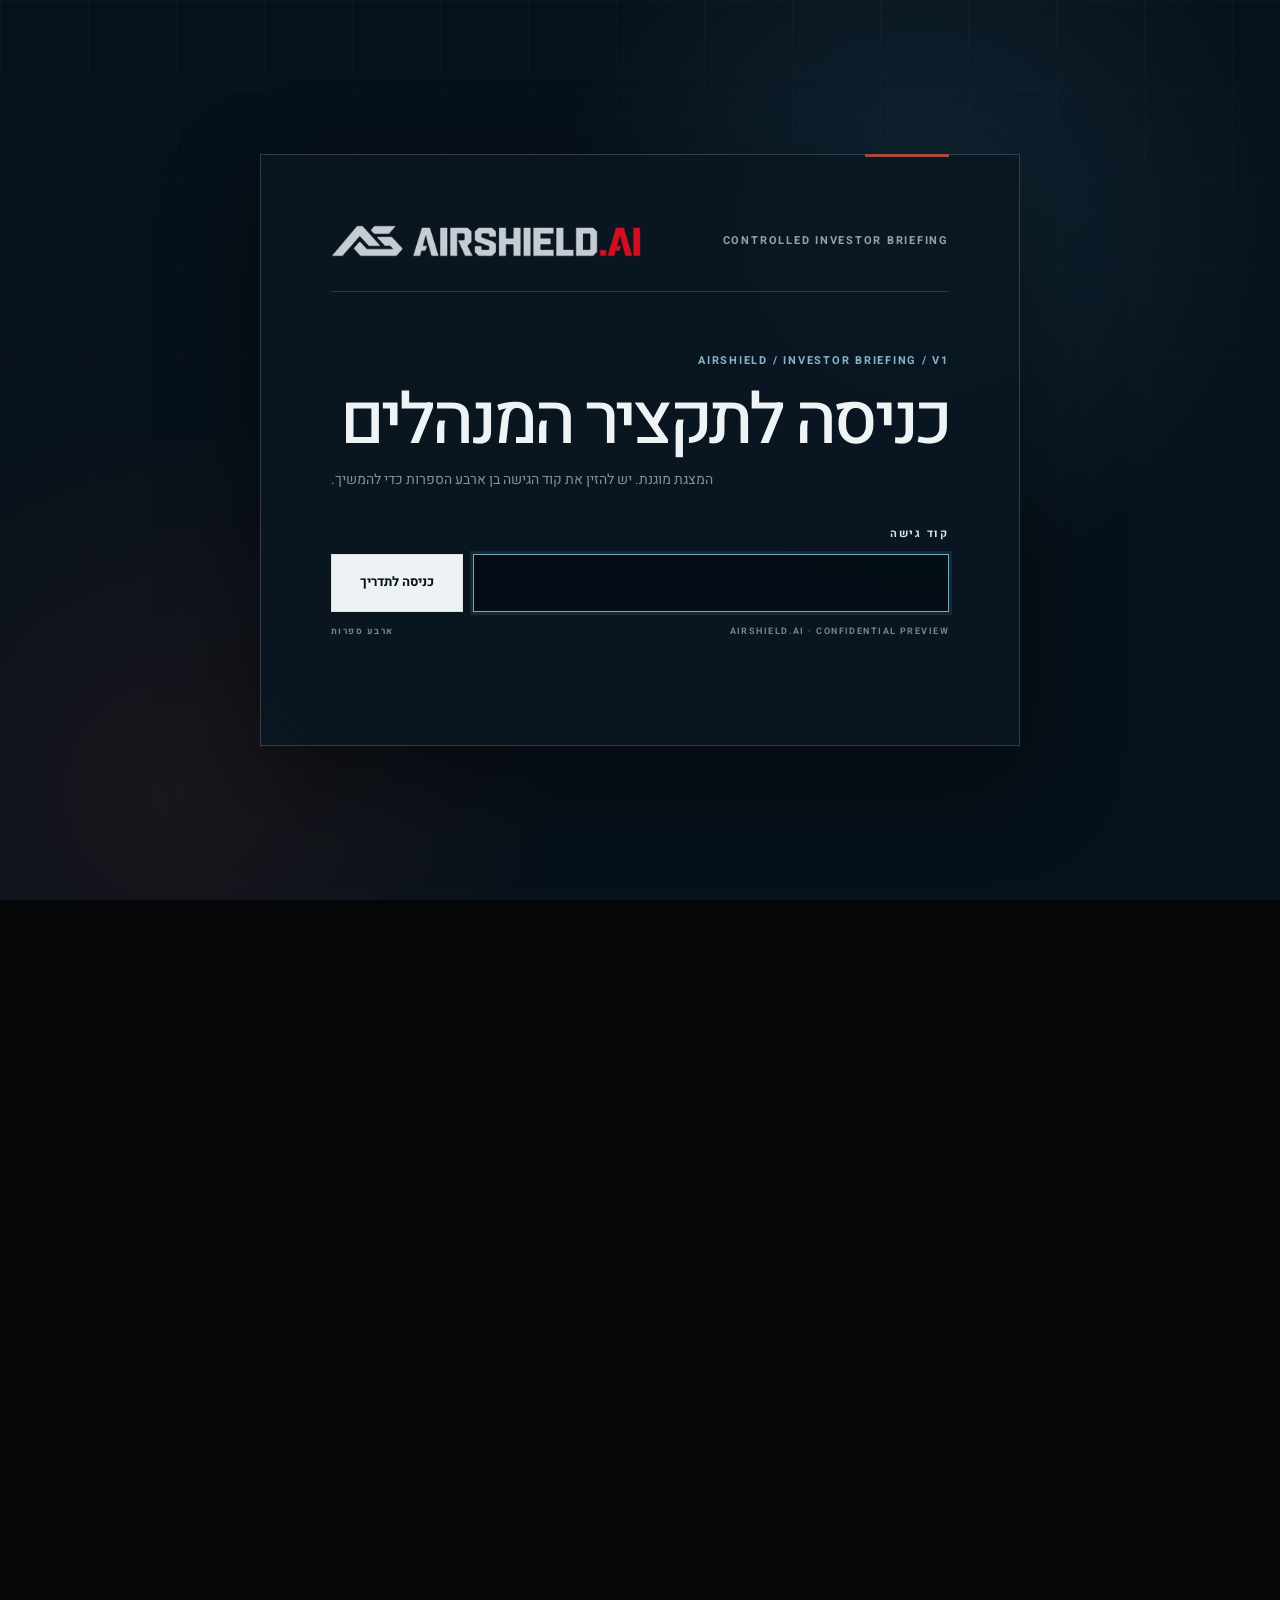
<file: skyshield_v1/investment-plan.html>
<!DOCTYPE html>
<html lang="he" dir="rtl">
<head>
  <meta charset="utf-8">
  <meta name="viewport" content="width=device-width, initial-scale=1">
  <meta name="theme-color" content="#050607">
  <meta name="description" content="AirShield.AI תוכנית השקעה הכוללת שימוש בהון, תקציב פיתוח, אבני דרך וכלכלת יחידה.">
  <title>AirShield.AI | V1 | תוכנית השקעה</title>
  <script>
    document.documentElement.classList.add("access-pending");
    try {
      if (sessionStorage.getItem("airshield-preview-access") === "granted-v1") {
        document.documentElement.classList.add("access-granted");
      }
    } catch (_) {
      // Keep the access screen available when storage is restricted.
    }
  </script>
  <link rel="preconnect" href="https://fonts.googleapis.com">
  <link rel="preconnect" href="https://fonts.gstatic.com" crossorigin>
  <link href="https://fonts.googleapis.com/css2?family=Heebo:wght@400;500;600;700&family=Inter+Tight:wght@400;500;600;700&display=swap" rel="stylesheet">
  <link rel="stylesheet" href="../styles.css?v=v2-aero-20260821-1300">
  <link rel="stylesheet" href="styles.css?v=v2-aero-20260821-1300">
  <link rel="stylesheet" href="investment-plan.css?v=v2-finance-20260821-1510">
  <script src="app.js?v=v2-aero-20260821-1300" defer></script>
  <script src="investment-plan.js?v=v2-finance-20260821-1510" defer></script>
</head>
<body class="v2-page investment-plan-page">
  <section class="access-gate" id="accessGate" aria-labelledby="accessTitle">
    <div class="access-gate-grid" aria-hidden="true"></div>
    <div class="access-panel">
      <div class="access-brand">
        <img src="../gate-brand.png" alt="AirShield.AI" width="620" height="108">
        <span>Controlled investor briefing</span>
      </div>
      <div class="access-copy">
        <p class="access-eyebrow">AIRSHIELD / INVESTOR BRIEFING / V1</p>
        <h1 id="accessTitle">כניסה לתקציר המנהלים</h1>
        <p class="access-hebrew">המצגת מוגנת. יש להזין את קוד הגישה בן ארבע הספרות כדי להמשיך.</p>
      </div>
      <form class="access-form" id="accessForm" novalidate>
        <label for="accessCode">קוד גישה</label>
        <div class="access-field-row">
          <input id="accessCode" name="access-code" type="password" inputmode="numeric" autocomplete="one-time-code" pattern="[0-9]*" maxlength="4" aria-describedby="accessHint accessStatus" required>
          <button type="submit">כניסה לתדריך</button>
        </div>
        <div class="access-meta"><span id="accessHint">ארבע ספרות</span><span>AirShield.AI · confidential preview</span></div>
        <p class="access-status" id="accessStatus" role="status" aria-live="polite"></p>
      </form>
      <noscript><p class="access-noscript">נדרש JavaScript כדי לפתוח את התדריך.</p></noscript>
    </div>
  </section>

  <a class="skip-link" href="#main">דילוג לתוכן</a>
  <header class="site-header v2-header plan-header" id="top">
    <div class="header-inner">
      <a class="brand" href="index.html" aria-label="AirShield.AI חזרה לתקציר">
        <img src="../band-logo.png" alt="" width="46" height="28">
        <span>AIRSHIELD<span>.AI</span></span>
      </a>
      <nav class="desktop-nav v2-desktop-nav" aria-label="ניווט ראשי">
        <a href="index.html">התקציר</a>
        <a href="index.html#platform">פלטפורמה</a>
        <a href="index.html#architecture">ארכיטקטורה</a>
        <a href="index.html#roadmap">תוכנית 18 חודשים</a>
        <a class="is-active" href="#main" aria-current="page">תוכנית השקעה</a>
      </nav>
      <div class="header-actions">
        <a class="plan-back-link" href="index.html"><span aria-hidden="true">←</span> חזרה לתקציר</a>
        <button class="menu-toggle" id="menuToggle" type="button" aria-expanded="false" aria-controls="mobileNav">
          <span class="menu-label">תפריט</span><span class="menu-icon" aria-hidden="true"></span>
        </button>
      </div>
    </div>
    <nav class="mobile-nav" id="mobileNav" aria-label="ניווט בנייד" hidden>
      <a href="index.html">התקציר</a><a href="index.html#platform">פלטפורמה</a><a href="index.html#roadmap">תוכנית 18 חודשים</a><a href="#main">תוכנית השקעה</a>
    </nav>
  </header>

  <main id="main">
    <section class="plan-hero" aria-labelledby="planTitle">
      <div class="plan-hero-grid section-frame">
        <div class="plan-hero-copy" data-reveal>
          <div class="plan-document-line"><span>INVESTMENT &amp; EXECUTION</span><span>18 MONTHS · USD</span></div>
          <p class="section-kicker">תוכנית השקעה</p>
          <h1 id="planTitle">גיוס של $10M מממן<br><em>18 חודשי פיתוח עד סדרת טיסות ניסוי.</em></h1>
          <p>כל סעיף תקציב מקושר לתוצר הנדסי, לאבן דרך ולהחלטת מעבר ברורה. התוכנית מציגה גם את העלות הסדרתית לאחר השלמת הפיתוח.</p>
          <div class="plan-hero-meta" aria-label="נתוני מסגרת">
            <span><b>$10.0M</b> יעד גיוס</span>
            <span><b>18</b> חודשי ביצוע</span>
            <span><b>6.25–7</b> FTE ממוצע</span>
          </div>
        </div>
        <div class="capital-flightpath" data-reveal aria-label="מסלול ההון מהשקעה למוצר סדרתי">
          <div class="flightpath-grid" aria-hidden="true"></div>
          <div class="flightpath-core"><span>CAPITAL</span><strong>$10M</strong><small>MISSION</small></div>
          <div class="flightpath-node node-nre"><b>$6.188M</b><span>פיתוח חד פעמי</span></div>
          <div class="flightpath-node node-assets"><b>$2.413M</b><span>נכסי פיתוח</span></div>
          <div class="flightpath-node node-reserve"><b>$1.400M</b><span>רזרבה מוגנת</span></div>
          <svg class="flightpath-lines" viewBox="0 0 760 520" preserveAspectRatio="none" aria-hidden="true">
            <path d="M380 260 C500 210 585 110 680 82"/>
            <path d="M380 260 C510 270 600 270 708 290"/>
            <path d="M380 260 C480 350 560 425 660 455"/>
          </svg>
          <span class="flightpath-caption">CAPITAL ALLOCATION / CONTROLLED RELEASE</span>
        </div>
      </div>
    </section>

    <section class="plan-console section-frame" aria-label="תוכנית השקעה אינטראקטיבית">
      <div class="plan-console-heading" data-reveal>
        <div><p class="section-kicker">מפת המשימה הפיננסית</p><h2>מסלול אחד מהקצאת ההון עד למחיר היחידה.</h2></div>
        <p>ארבעת הפרקים מציגים את התקציב, עבודת הפיתוח, לוח הביצוע והמודל המסחרי. בכל רגע מוצג פרק אחד במלואו.</p>
      </div>

      <div class="plan-tab-rail" role="tablist" aria-label="פרקי תוכנית ההשקעה" data-reveal>
        <button class="plan-tab is-active" id="tab-allocation" type="button" role="tab" aria-selected="true" aria-controls="panel-allocation" data-plan-tab="allocation">
          <span class="tab-number">01</span><span class="tab-copy"><b>שימוש בהון</b><small>הקצאת $10M</small></span><i aria-hidden="true"></i>
        </button>
        <button class="plan-tab" id="tab-nre" type="button" role="tab" aria-selected="false" aria-controls="panel-nre" tabindex="-1" data-plan-tab="nre">
          <span class="tab-number">02</span><span class="tab-copy"><b>מפת NRE</b><small>תקציב הפיתוח החד פעמי</small></span><i aria-hidden="true"></i>
        </button>
        <button class="plan-tab" id="tab-execution" type="button" role="tab" aria-selected="false" aria-controls="panel-execution" tabindex="-1" data-plan-tab="execution">
          <span class="tab-number">03</span><span class="tab-copy"><b>מסלול ביצוע</b><small>כוח אדם וגאנט</small></span><i aria-hidden="true"></i>
        </button>
        <button class="plan-tab" id="tab-economics" type="button" role="tab" aria-selected="false" aria-controls="panel-economics" tabindex="-1" data-plan-tab="economics">
          <span class="tab-number">04</span><span class="tab-copy"><b>כלכלת יחידה</b><small>עלות, מחיר והחזר</small></span><i aria-hidden="true"></i>
        </button>
      </div>

      <div class="plan-stage" id="planStage" data-active-panel="allocation" data-reveal>
        <article class="plan-panel is-active" id="panel-allocation" role="tabpanel" aria-labelledby="tab-allocation" data-plan-panel="allocation">
          <header class="panel-heading"><div><span>01 / CAPITAL ALLOCATION</span><h2>כל דולר מוקצה לתוצר והרזרבה נשמרת לסיכונים ממומשים.</h2></div><p>מתוך גיוס של $10M, סכום של $8.60M מוקצה לביצוע וסכום של $1.40M מנוהל כרזרבה טכנית ולוח זמנים.</p></header>
          <div class="allocation-layout">
            <div class="allocation-orbit" aria-label="חלוקת יעד הגיוס">
              <div class="allocation-ring"><div><small>יעד גיוס</small><strong>$10.0M</strong><span>100%</span></div></div>
              <div class="allocation-legend">
                <div><i class="legend-nre"></i><span>פיתוח חד פעמי</span><b>$6.188M</b><small>61.88%</small></div>
                <div><i class="legend-assets"></i><span>נכסי פיתוח</span><b>$2.413M</b><small>24.13%</small></div>
                <div><i class="legend-reserve"></i><span>רזרבת הנהלה</span><b>$1.400M</b><small>14.00%</small></div>
              </div>
            </div>
            <div class="allocation-cards">
              <article><span>ENGINEERING</span><strong>$6.188M</strong><h3>פיתוח חד פעמי</h3><p>תכן, תוכנה, אינטגרציה, אימות וניסויי קרקע וטיסה כהשקעת הפיתוח של התוכנית.</p></article>
              <article><span>DEVELOPMENT ASSETS</span><strong>$2.413M</strong><h3>נכסי פיתוח</h3><p>אבטיפוסים, חומרת פיתוח, ציוד בדיקה ותבניות וכלי ייצור ראשוניים.</p></article>
              <article class="reserve-card"><span>CONTROLLED RESERVE</span><strong>$1.400M</strong><h3>רזרבה מוגנת</h3><p>14% מהגיוס מנוהלים מול סיכונים טכניים ואבני דרך בלוח הזמנים.</p></article>
            </div>
          </div>
          <details class="plan-drawer">
            <summary><span>פתיחת מפת ההקצאה המלאה</span><small>12 תחומי ביצוע · $10.0M</small></summary>
            <div class="allocation-ledger" role="table" aria-label="מפת הקצאת ההון">
              <div class="ledger-row ledger-head" role="row"><span role="columnheader">תחום</span><b role="columnheader">$M</b><small role="columnheader">%</small></div>
              <div class="ledger-row" role="row"><span>רכישה והסבת פלטפורמת ניסוי, בלוק 0</span><b>0.85</b><small>8.5%</small></div>
              <div class="ledger-row" role="row"><span>פיתוח קיט אוויוניקה</span><b>1.35</b><small>13.5%</small></div>
              <div class="ledger-row" role="row"><span>הנעה רוטקס 916 ונתיב צמיחה טורבו פרופ</span><b>1.05</b><small>10.5%</small></div>
              <div class="ledger-row" role="row"><span>מבנה ואווירודינמיקה, בלוק 1</span><b>0.75</b><small>7.5%</small></div>
              <div class="ledger-row" role="row"><span>אינטגרציית מטעד קינטי מוטס</span><b>0.50</b><small>5.0%</small></div>
              <div class="ledger-row" role="row"><span>תחנת שליטה, תוכנה ותקשורת</span><b>0.45</b><small>4.5%</small></div>
              <div class="ledger-row" role="row"><span>הנדסה חיצונית וקבלני משנה</span><b>0.75</b><small>7.5%</small></div>
              <div class="ledger-row" role="row"><span>אינטגרציה, אימות ובדיקות קרקע</span><b>0.30</b><small>3.0%</small></div>
              <div class="ledger-row" role="row"><span>קמפיין ניסויי טיסה בחו״ל</span><b>1.05</b><small>10.5%</small></div>
              <div class="ledger-row" role="row"><span>צוות ליבה, ניהול, משפטי וקניין רוחני</span><b>0.90</b><small>9.0%</small></div>
              <div class="ledger-row" role="row"><span>תבניות, ג׳יגים וכלי ייצור ראשוניים</span><b>0.65</b><small>6.5%</small></div>
              <div class="ledger-row" role="row"><span>רזרבת הנהלה</span><b>1.40</b><small>14.0%</small></div>
            </div>
          </details>
        </article>

        <article class="plan-panel" id="panel-nre" role="tabpanel" aria-labelledby="tab-nre" data-plan-panel="nre" hidden>
          <header class="panel-heading"><div><span>02 / NON RECURRING ENGINEERING</span><h2>$6.188M מקדמים עשרה מסלולי פיתוח עד מוכנות לניסויי טיסה.</h2></div><p>תקציב NRE מרכז את עבודת ההנדסה החד פעמית. נכסי הפיתוח והרזרבה מנוהלים בערוצים ייעודיים לצד המודל הסדרתי.</p></header>
          <div class="nre-layout">
            <div class="nre-signal" aria-label="פירוט תקציב NRE">
              <div class="nre-row"><span>פלטפורמת ניסוי בלוק 0</span><i style="--bar:32.4%"></i><b>$0.340M</b></div>
              <div class="nre-row"><span>קיט אוויוניקה</span><i style="--bar:96.5%"></i><b>$1.013M</b></div>
              <div class="nre-row"><span>אינטגרציית רוטקס 916</span><i style="--bar:60%"></i><b>$0.630M</b></div>
              <div class="nre-row"><span>מבנה ואווירודינמיקה בלוק 1</span><i style="--bar:57.1%"></i><b>$0.600M</b></div>
              <div class="nre-row"><span>מטעד קינטי מוטס</span><i style="--bar:33.3%"></i><b>$0.350M</b></div>
              <div class="nre-row"><span>שליטה, תוכנה ותקשורת</span><i style="--bar:30%"></i><b>$0.315M</b></div>
              <div class="nre-row"><span>הנדסה חיצונית וקבלנים</span><i style="--bar:71.4%"></i><b>$0.750M</b></div>
              <div class="nre-row"><span>אימות ובדיקות קרקע</span><i style="--bar:22.9%"></i><b>$0.240M</b></div>
              <div class="nre-row"><span>קמפיין ניסויי טיסה</span><i style="--bar:100%"></i><b>$1.050M</b></div>
              <div class="nre-row"><span>צוות ליבה וקניין רוחני</span><i style="--bar:85.7%"></i><b>$0.900M</b></div>
            </div>
            <aside class="nre-total">
              <span>NRE / PROGRAM TOTAL</span><strong>$6.188M</strong><p>62% מיעד הגיוס מוקצים ישירות לעבודה הנדסית חד פעמית.</p>
              <div class="nre-separation"><div><small>נכסי פיתוח</small><b>$2.413M</b><span>ערוץ נכסי פיתוח</span></div><div><small>רזרבה</small><b>$1.400M</b><span>רזרבה מנוהלת</span></div></div>
              <p class="nre-note">NRE ייעודי ללקוח מתומחר בנפרד לפי היקף העבודה.</p>
            </aside>
          </div>
        </article>

        <article class="plan-panel" id="panel-execution" role="tabpanel" aria-labelledby="tab-execution" data-plan-panel="execution" hidden>
          <header class="panel-heading"><div><span>03 / PEOPLE &amp; EXECUTION</span><h2>צוות ליבה רזה מתקדם לפי שמונה אבני דרך מוגדרות.</h2></div><p>כוח האדם הפנימי נשמר בטווח של 6.25 עד 7 FTE בממוצע תקופתי. מומחים, ייצור וניסויי טיסה מצטרפים לפי שלבי הביצוע.</p></header>
          <div class="fte-strip" aria-label="עומס כוח אדם פנימי לפי תקופה">
            <div class="fte-title"><span>INTERNAL LOAD</span><b>יעד עליון: 10 FTE</b></div>
            <div><strong>6.25</strong><span>חודשים 1–3</span></div><div><strong>6.25</strong><span>חודשים 4–6</span></div><div><strong>6.75</strong><span>חודשים 7–9</span></div><div><strong>7</strong><span>חודשים 10–12</span></div><div><strong>7</strong><span>חודשים 13–15</span></div><div><strong>7</strong><span>חודשים 16–18</span></div>
          </div>
          <div class="gantt-shell" aria-label="תוכנית עבודה ל-18 חודשים">
            <div class="gantt-scroll">
              <div class="gantt-grid">
                <div class="gantt-months"><span class="gantt-label">תחום</span><b>1</b><b>2</b><b>3</b><b>4</b><b>5</b><b>6</b><b>7</b><b>8</b><b>9</b><b>10</b><b>11</b><b>12</b><b>13</b><b>14</b><b>15</b><b>16</b><b>17</b><b>18</b></div>
                <div class="gantt-row"><span class="gantt-label">מערכת וארכיטקטורה</span><i class="phase phase-a" style="--start:1;--span:4"></i></div>
                <div class="gantt-row"><span class="gantt-label">קיט אוויוניקה ואימות</span><i class="phase phase-b" style="--start:1;--span:9"></i></div>
                <div class="gantt-row"><span class="gantt-label">הסבת בלוק 0 וניסויי טיסה</span><i class="phase phase-c" style="--start:1;--span:11"></i></div>
                <div class="gantt-row"><span class="gantt-label">מבנה ואווירודינמיקה בלוק 1</span><i class="phase phase-a" style="--start:4;--span:15"></i></div>
                <div class="gantt-row"><span class="gantt-label">אינטגרציית רוטקס 916</span><i class="phase phase-b" style="--start:2;--span:17"></i></div>
                <div class="gantt-row"><span class="gantt-label">נתיב צמיחה טורבו פרופ</span><i class="phase phase-d" style="--start:2;--span:17"></i></div>
                <div class="gantt-row"><span class="gantt-label">אינטגרציית מטעד מקבילה</span><i class="phase phase-e" style="--start:4;--span:15"></i></div>
                <div class="gantt-row"><span class="gantt-label">אתר וקמפיין ניסויי טיסה</span><i class="phase phase-c" style="--start:9;--span:10"></i></div>
                <div class="milestone-row"><span class="gantt-label">אבני דרך</span><i style="--month:2"><b>SRR</b></i><i style="--month:4"><b>PDR</b></i><i style="--month:6"><b>CDR<br>אוויוניקה</b></i><i style="--month:9"><b>TRR</b></i><i style="--month:11"><b>טיסת<br>בלוק 0</b></i><i style="--month:12"><b>CDR<br>בלוק 1</b></i><i style="--month:15"><b>CDR<br>טורבו פרופ</b></i><i style="--month:18"><b>טיסת<br>בלוק 1A</b></i></div>
              </div>
            </div>
          </div>
        </article>

        <article class="plan-panel" id="panel-economics" role="tabpanel" aria-labelledby="tab-economics" data-plan-panel="economics" hidden>
          <header class="panel-heading"><div><span>04 / UNIT ECONOMICS</span><h2>השקעת הפיתוח מובילה למחיר בסיס של $1.219M למטוס.</h2></div><p>המודל מציג את השקעת ה NRE, את עלות הייצור החוזרת ואת מבנה המחיר המסחרי לכל מטוס.</p></header>
          <div class="economics-layout">
            <div class="price-stack">
              <div class="price-stack-head"><span>BASE AIRCRAFT PRICE</span><strong>$1.219M</strong><small>לפני NRE ייעודי ללקוח</small></div>
              <div class="stack-bar" aria-label="מרכיבי מחיר המכירה הבסיסי"><div class="stack-direct" style="--share:60.7%"><span>עלות ישירה</span><b>$0.740M</b></div><div class="stack-overhead" style="--share:13.4%"><span>תקורה</span><b>$0.163M</b></div><div class="stack-profit" style="--share:25.9%"><span>רווח</span><b>$0.316M</b></div></div>
              <div class="economics-equation"><span>$740K<br><small>עלות ישירה חוזרת</small></span><i>+</i><span>$163K<br><small>תקורה 22%</small></span><i>+</i><span>$316K<br><small>רווח 35%</small></span><i>=</i><strong>$1.219M<br><small>מחיר בסיס</small></strong></div>
            </div>
            <aside class="commercial-cards">
              <article><span>GROUND CONTROL</span><strong>$0.165M</strong><p>תחנת שליטה נפרדת</p></article>
              <article><span>THREE-AIRCRAFT PACKAGE</span><strong>$3.821M</strong><p>שלושה מטוסים ותחנת שליטה</p></article>
              <article class="loaded-price"><span>LOADED COMMERCIAL CASE</span><strong>≈$1.444M</strong><p>מחיר הכולל החזר NRE, כלי ייצור והעמסה מסחרית.</p></article>
            </aside>
          </div>
          <details class="plan-drawer economics-drawer">
            <summary><span>פתיחת מבנה העלות החוזרת</span><small>5 רכיבים · $740K למטוס</small></summary>
            <div class="recurring-costs">
              <div><span>פלטפורמה וחבילת הנעה בסיסית</span><b>$360K</b></div><div><span>קיט כטב״ם ואוויוניקה מלא</span><b>$210K</b></div><div><span>חיישן תצפית בסיסי</span><b>$35K</b></div><div><span>מטעד קינטי למדגים</span><b>$50K</b></div><div><span>רזרבת רכש והתקנה</span><b>$85K</b></div>
            </div>
            <p class="payback-note"><b>תרחיש החזר</b> NRE של $6.188M בפריסה על 50 מטוסים שווה $123.8K ליחידה. כלי ייצור מוסיפים $13K ליחידה.</p>
          </details>
        </article>
      </div>

      <div class="plan-controls" aria-label="מעבר בין פרקי התוכנית">
        <button class="plan-control" id="planPrev" type="button"><span aria-hidden="true">→</span><small>הקודם</small><b id="planPrevLabel">כלכלת יחידה</b></button>
        <div class="plan-progress" aria-hidden="true"><i id="planProgress"></i><span id="planCounter">01 / 04</span></div>
        <button class="plan-control" id="planNext" type="button"><small>הבא</small><b id="planNextLabel">מפת NRE</b><span aria-hidden="true">←</span></button>
      </div>
    </section>

    <section class="plan-thesis">
      <div class="section-frame"><p>ההשקעה מממנת רצף של תכן, אינטגרציה, ניסוי והגעה לכלכלה סדרתית.</p><a href="index.html#roadmap">חזרה לתוכנית 18 החודשים <span aria-hidden="true">←</span></a></div>
    </section>
  </main>

  <footer class="v2-footer plan-footer"><div class="section-frame"><span>AIRSHIELD.AI</span><span>Investment Plan · <span id="year"></span></span></div></footer>
</body>
</html>
</file>
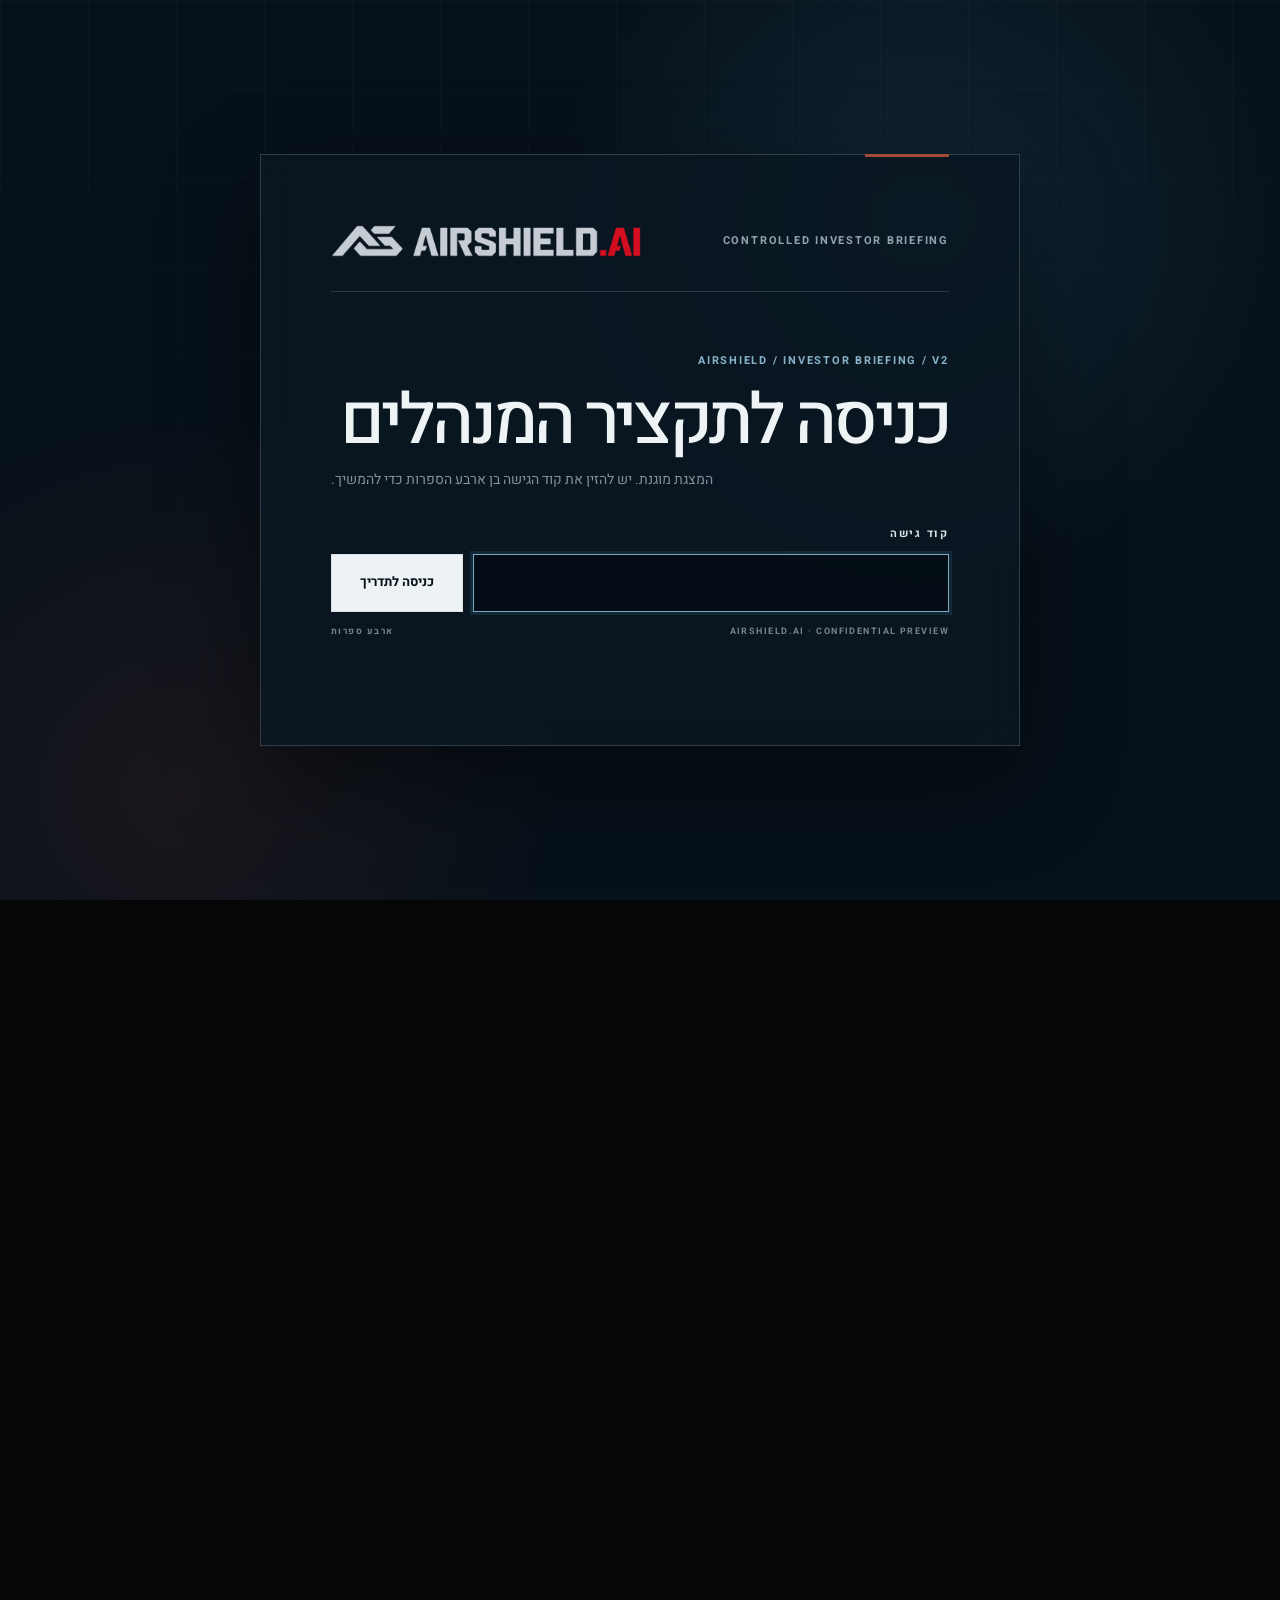
<file: skyshield_v2/investment-plan.html>
<!DOCTYPE html>
<html lang="he" dir="rtl">
<head>
  <meta charset="utf-8">
  <meta name="viewport" content="width=device-width, initial-scale=1">
  <meta name="theme-color" content="#050607">
  <meta name="description" content="AirShield.AI תוכנית השקעה הכוללת שימוש בהון, תקציב פיתוח, אבני דרך וכלכלת יחידה.">
  <title>AirShield.AI | תוכנית השקעה</title>
  <script>
    document.documentElement.classList.add("access-pending");
    try {
      if (sessionStorage.getItem("airshield-preview-access") === "granted-v1") {
        document.documentElement.classList.add("access-granted");
      }
    } catch (_) {
      // Keep the access screen available when storage is restricted.
    }
  </script>
  <link rel="preconnect" href="https://fonts.googleapis.com">
  <link rel="preconnect" href="https://fonts.gstatic.com" crossorigin>
  <link href="https://fonts.googleapis.com/css2?family=Heebo:wght@400;500;600;700&family=Inter+Tight:wght@400;500;600;700&display=swap" rel="stylesheet">
  <link rel="stylesheet" href="../styles.css?v=v2-aero-20260821-1300">
  <link rel="stylesheet" href="styles.css?v=v2-aero-20260821-1300">
  <link rel="stylesheet" href="investment-plan.css?v=v2-finance-20260821-1510">
  <script src="app.js?v=v2-aero-20260821-1300" defer></script>
  <script src="investment-plan.js?v=v2-finance-20260821-1510" defer></script>
</head>
<body class="v2-page investment-plan-page">
  <section class="access-gate" id="accessGate" aria-labelledby="accessTitle">
    <div class="access-gate-grid" aria-hidden="true"></div>
    <div class="access-panel">
      <div class="access-brand">
        <img src="../gate-brand.png" alt="AirShield.AI" width="620" height="108">
        <span>Controlled investor briefing</span>
      </div>
      <div class="access-copy">
        <p class="access-eyebrow">AIRSHIELD / INVESTOR BRIEFING / V2</p>
        <h1 id="accessTitle">כניסה לתקציר המנהלים</h1>
        <p class="access-hebrew">המצגת מוגנת. יש להזין את קוד הגישה בן ארבע הספרות כדי להמשיך.</p>
      </div>
      <form class="access-form" id="accessForm" novalidate>
        <label for="accessCode">קוד גישה</label>
        <div class="access-field-row">
          <input id="accessCode" name="access-code" type="password" inputmode="numeric" autocomplete="one-time-code" pattern="[0-9]*" maxlength="4" aria-describedby="accessHint accessStatus" required>
          <button type="submit">כניסה לתדריך</button>
        </div>
        <div class="access-meta"><span id="accessHint">ארבע ספרות</span><span>AirShield.AI · confidential preview</span></div>
        <p class="access-status" id="accessStatus" role="status" aria-live="polite"></p>
      </form>
      <noscript><p class="access-noscript">נדרש JavaScript כדי לפתוח את התדריך.</p></noscript>
    </div>
  </section>

  <a class="skip-link" href="#main">דילוג לתוכן</a>
  <header class="site-header v2-header plan-header" id="top">
    <div class="header-inner">
      <a class="brand" href="index.html" aria-label="AirShield.AI חזרה לתקציר">
        <img src="../band-logo.png" alt="" width="46" height="28">
        <span>AIRSHIELD<span>.AI</span></span>
      </a>
      <nav class="desktop-nav v2-desktop-nav" aria-label="ניווט ראשי">
        <a href="index.html">התקציר</a>
        <a href="index.html#platform">פלטפורמה</a>
        <a href="index.html#architecture">ארכיטקטורה</a>
        <a href="index.html#roadmap">תוכנית 18 חודשים</a>
        <a class="is-active" href="#main" aria-current="page">תוכנית השקעה</a>
      </nav>
      <div class="header-actions">
        <a class="plan-back-link" href="index.html"><span aria-hidden="true">←</span> חזרה לתקציר</a>
        <button class="menu-toggle" id="menuToggle" type="button" aria-expanded="false" aria-controls="mobileNav">
          <span class="menu-label">תפריט</span><span class="menu-icon" aria-hidden="true"></span>
        </button>
      </div>
    </div>
    <nav class="mobile-nav" id="mobileNav" aria-label="ניווט בנייד" hidden>
      <a href="index.html">התקציר</a><a href="index.html#platform">פלטפורמה</a><a href="index.html#roadmap">תוכנית 18 חודשים</a><a href="#main">תוכנית השקעה</a>
    </nav>
  </header>

  <main id="main">
    <section class="plan-hero" aria-labelledby="planTitle">
      <div class="plan-hero-grid section-frame">
        <div class="plan-hero-copy" data-reveal>
          <div class="plan-document-line"><span>INVESTMENT &amp; EXECUTION</span><span>18 MONTHS · USD</span></div>
          <p class="section-kicker">תוכנית השקעה</p>
          <h1 id="planTitle">גיוס של $10M מממן<br><em>18 חודשי פיתוח עד סדרת טיסות ניסוי.</em></h1>
          <p>כל סעיף תקציב מקושר לתוצר הנדסי, לאבן דרך ולהחלטת מעבר ברורה. התוכנית מציגה גם את העלות הסדרתית לאחר השלמת הפיתוח.</p>
          <div class="plan-hero-meta" aria-label="נתוני מסגרת">
            <span><b>$10.0M</b> יעד גיוס</span>
            <span><b>18</b> חודשי ביצוע</span>
            <span><b>6.25–7</b> FTE ממוצע</span>
          </div>
        </div>
        <div class="capital-flightpath" data-reveal aria-label="מסלול ההון מהשקעה למוצר סדרתי">
          <div class="flightpath-grid" aria-hidden="true"></div>
          <div class="flightpath-core"><span>CAPITAL</span><strong>$10M</strong><small>MISSION</small></div>
          <div class="flightpath-node node-nre"><b>$6.188M</b><span>פיתוח חד פעמי</span></div>
          <div class="flightpath-node node-assets"><b>$2.413M</b><span>נכסי פיתוח</span></div>
          <div class="flightpath-node node-reserve"><b>$1.400M</b><span>רזרבה מוגנת</span></div>
          <svg class="flightpath-lines" viewBox="0 0 760 520" preserveAspectRatio="none" aria-hidden="true">
            <path d="M380 260 C500 210 585 110 680 82"/>
            <path d="M380 260 C510 270 600 270 708 290"/>
            <path d="M380 260 C480 350 560 425 660 455"/>
          </svg>
          <span class="flightpath-caption">CAPITAL ALLOCATION / CONTROLLED RELEASE</span>
        </div>
      </div>
    </section>

    <section class="plan-console section-frame" aria-label="תוכנית השקעה אינטראקטיבית">
      <div class="plan-console-heading" data-reveal>
        <div><p class="section-kicker">מפת המשימה הפיננסית</p><h2>מסלול אחד מהקצאת ההון עד למחיר היחידה.</h2></div>
        <p>ארבעת הפרקים מציגים את התקציב, עבודת הפיתוח, לוח הביצוע והמודל המסחרי. בכל רגע מוצג פרק אחד במלואו.</p>
      </div>

      <div class="plan-tab-rail" role="tablist" aria-label="פרקי תוכנית ההשקעה" data-reveal>
        <button class="plan-tab is-active" id="tab-allocation" type="button" role="tab" aria-selected="true" aria-controls="panel-allocation" data-plan-tab="allocation">
          <span class="tab-number">01</span><span class="tab-copy"><b>שימוש בהון</b><small>הקצאת $10M</small></span><i aria-hidden="true"></i>
        </button>
        <button class="plan-tab" id="tab-nre" type="button" role="tab" aria-selected="false" aria-controls="panel-nre" tabindex="-1" data-plan-tab="nre">
          <span class="tab-number">02</span><span class="tab-copy"><b>מפת NRE</b><small>תקציב הפיתוח החד פעמי</small></span><i aria-hidden="true"></i>
        </button>
        <button class="plan-tab" id="tab-execution" type="button" role="tab" aria-selected="false" aria-controls="panel-execution" tabindex="-1" data-plan-tab="execution">
          <span class="tab-number">03</span><span class="tab-copy"><b>מסלול ביצוע</b><small>כוח אדם וגאנט</small></span><i aria-hidden="true"></i>
        </button>
        <button class="plan-tab" id="tab-economics" type="button" role="tab" aria-selected="false" aria-controls="panel-economics" tabindex="-1" data-plan-tab="economics">
          <span class="tab-number">04</span><span class="tab-copy"><b>כלכלת יחידה</b><small>עלות, מחיר והחזר</small></span><i aria-hidden="true"></i>
        </button>
      </div>

      <div class="plan-stage" id="planStage" data-active-panel="allocation" data-reveal>
        <article class="plan-panel is-active" id="panel-allocation" role="tabpanel" aria-labelledby="tab-allocation" data-plan-panel="allocation">
          <header class="panel-heading"><div><span>01 / CAPITAL ALLOCATION</span><h2>כל דולר מוקצה לתוצר והרזרבה נשמרת לסיכונים ממומשים.</h2></div><p>מתוך גיוס של $10M, סכום של $8.60M מוקצה לביצוע וסכום של $1.40M מנוהל כרזרבה טכנית ולוח זמנים.</p></header>
          <div class="allocation-layout">
            <div class="allocation-orbit" aria-label="חלוקת יעד הגיוס">
              <div class="allocation-ring"><div><small>יעד גיוס</small><strong>$10.0M</strong><span>100%</span></div></div>
              <div class="allocation-legend">
                <div><i class="legend-nre"></i><span>פיתוח חד פעמי</span><b>$6.188M</b><small>61.88%</small></div>
                <div><i class="legend-assets"></i><span>נכסי פיתוח</span><b>$2.413M</b><small>24.13%</small></div>
                <div><i class="legend-reserve"></i><span>רזרבת הנהלה</span><b>$1.400M</b><small>14.00%</small></div>
              </div>
            </div>
            <div class="allocation-cards">
              <article><span>ENGINEERING</span><strong>$6.188M</strong><h3>פיתוח חד פעמי</h3><p>תכן, תוכנה, אינטגרציה, אימות וניסויי קרקע וטיסה כהשקעת הפיתוח של התוכנית.</p></article>
              <article><span>DEVELOPMENT ASSETS</span><strong>$2.413M</strong><h3>נכסי פיתוח</h3><p>אבטיפוסים, חומרת פיתוח, ציוד בדיקה ותבניות וכלי ייצור ראשוניים.</p></article>
              <article class="reserve-card"><span>CONTROLLED RESERVE</span><strong>$1.400M</strong><h3>רזרבה מוגנת</h3><p>14% מהגיוס מנוהלים מול סיכונים טכניים ואבני דרך בלוח הזמנים.</p></article>
            </div>
          </div>
          <details class="plan-drawer">
            <summary><span>פתיחת מפת ההקצאה המלאה</span><small>12 תחומי ביצוע · $10.0M</small></summary>
            <div class="allocation-ledger" role="table" aria-label="מפת הקצאת ההון">
              <div class="ledger-row ledger-head" role="row"><span role="columnheader">תחום</span><b role="columnheader">$M</b><small role="columnheader">%</small></div>
              <div class="ledger-row" role="row"><span>רכישה והסבת פלטפורמת ניסוי, בלוק 0</span><b>0.85</b><small>8.5%</small></div>
              <div class="ledger-row" role="row"><span>פיתוח קיט אוויוניקה</span><b>1.35</b><small>13.5%</small></div>
              <div class="ledger-row" role="row"><span>הנעה רוטקס 916 ונתיב צמיחה טורבו פרופ</span><b>1.05</b><small>10.5%</small></div>
              <div class="ledger-row" role="row"><span>מבנה ואווירודינמיקה, בלוק 1</span><b>0.75</b><small>7.5%</small></div>
              <div class="ledger-row" role="row"><span>אינטגרציית מטעד קינטי מוטס</span><b>0.50</b><small>5.0%</small></div>
              <div class="ledger-row" role="row"><span>תחנת שליטה, תוכנה ותקשורת</span><b>0.45</b><small>4.5%</small></div>
              <div class="ledger-row" role="row"><span>הנדסה חיצונית וקבלני משנה</span><b>0.75</b><small>7.5%</small></div>
              <div class="ledger-row" role="row"><span>אינטגרציה, אימות ובדיקות קרקע</span><b>0.30</b><small>3.0%</small></div>
              <div class="ledger-row" role="row"><span>קמפיין ניסויי טיסה בחו״ל</span><b>1.05</b><small>10.5%</small></div>
              <div class="ledger-row" role="row"><span>צוות ליבה, ניהול, משפטי וקניין רוחני</span><b>0.90</b><small>9.0%</small></div>
              <div class="ledger-row" role="row"><span>תבניות, ג׳יגים וכלי ייצור ראשוניים</span><b>0.65</b><small>6.5%</small></div>
              <div class="ledger-row" role="row"><span>רזרבת הנהלה</span><b>1.40</b><small>14.0%</small></div>
            </div>
          </details>
        </article>

        <article class="plan-panel" id="panel-nre" role="tabpanel" aria-labelledby="tab-nre" data-plan-panel="nre" hidden>
          <header class="panel-heading"><div><span>02 / NON RECURRING ENGINEERING</span><h2>$6.188M מקדמים עשרה מסלולי פיתוח עד מוכנות לניסויי טיסה.</h2></div><p>תקציב NRE מרכז את עבודת ההנדסה החד פעמית. נכסי הפיתוח והרזרבה מנוהלים בערוצים ייעודיים לצד המודל הסדרתי.</p></header>
          <div class="nre-layout">
            <div class="nre-signal" aria-label="פירוט תקציב NRE">
              <div class="nre-row"><span>פלטפורמת ניסוי בלוק 0</span><i style="--bar:32.4%"></i><b>$0.340M</b></div>
              <div class="nre-row"><span>קיט אוויוניקה</span><i style="--bar:96.5%"></i><b>$1.013M</b></div>
              <div class="nre-row"><span>אינטגרציית רוטקס 916</span><i style="--bar:60%"></i><b>$0.630M</b></div>
              <div class="nre-row"><span>מבנה ואווירודינמיקה בלוק 1</span><i style="--bar:57.1%"></i><b>$0.600M</b></div>
              <div class="nre-row"><span>מטעד קינטי מוטס</span><i style="--bar:33.3%"></i><b>$0.350M</b></div>
              <div class="nre-row"><span>שליטה, תוכנה ותקשורת</span><i style="--bar:30%"></i><b>$0.315M</b></div>
              <div class="nre-row"><span>הנדסה חיצונית וקבלנים</span><i style="--bar:71.4%"></i><b>$0.750M</b></div>
              <div class="nre-row"><span>אימות ובדיקות קרקע</span><i style="--bar:22.9%"></i><b>$0.240M</b></div>
              <div class="nre-row"><span>קמפיין ניסויי טיסה</span><i style="--bar:100%"></i><b>$1.050M</b></div>
              <div class="nre-row"><span>צוות ליבה וקניין רוחני</span><i style="--bar:85.7%"></i><b>$0.900M</b></div>
            </div>
            <aside class="nre-total">
              <span>NRE / PROGRAM TOTAL</span><strong>$6.188M</strong><p>62% מיעד הגיוס מוקצים ישירות לעבודה הנדסית חד פעמית.</p>
              <div class="nre-separation"><div><small>נכסי פיתוח</small><b>$2.413M</b><span>ערוץ נכסי פיתוח</span></div><div><small>רזרבה</small><b>$1.400M</b><span>רזרבה מנוהלת</span></div></div>
              <p class="nre-note">NRE ייעודי ללקוח מתומחר בנפרד לפי היקף העבודה.</p>
            </aside>
          </div>
        </article>

        <article class="plan-panel" id="panel-execution" role="tabpanel" aria-labelledby="tab-execution" data-plan-panel="execution" hidden>
          <header class="panel-heading"><div><span>03 / PEOPLE &amp; EXECUTION</span><h2>צוות ליבה רזה מתקדם לפי שמונה אבני דרך מוגדרות.</h2></div><p>כוח האדם הפנימי נשמר בטווח של 6.25 עד 7 FTE בממוצע תקופתי. מומחים, ייצור וניסויי טיסה מצטרפים לפי שלבי הביצוע.</p></header>
          <div class="fte-strip" aria-label="עומס כוח אדם פנימי לפי תקופה">
            <div class="fte-title"><span>INTERNAL LOAD</span><b>יעד עליון: 10 FTE</b></div>
            <div><strong>6.25</strong><span>חודשים 1–3</span></div><div><strong>6.25</strong><span>חודשים 4–6</span></div><div><strong>6.75</strong><span>חודשים 7–9</span></div><div><strong>7</strong><span>חודשים 10–12</span></div><div><strong>7</strong><span>חודשים 13–15</span></div><div><strong>7</strong><span>חודשים 16–18</span></div>
          </div>
          <div class="gantt-shell" aria-label="תוכנית עבודה ל-18 חודשים">
            <div class="gantt-scroll">
              <div class="gantt-grid">
                <div class="gantt-months"><span class="gantt-label">תחום</span><b>1</b><b>2</b><b>3</b><b>4</b><b>5</b><b>6</b><b>7</b><b>8</b><b>9</b><b>10</b><b>11</b><b>12</b><b>13</b><b>14</b><b>15</b><b>16</b><b>17</b><b>18</b></div>
                <div class="gantt-row"><span class="gantt-label">מערכת וארכיטקטורה</span><i class="phase phase-a" style="--start:1;--span:4"></i></div>
                <div class="gantt-row"><span class="gantt-label">קיט אוויוניקה ואימות</span><i class="phase phase-b" style="--start:1;--span:9"></i></div>
                <div class="gantt-row"><span class="gantt-label">הסבת בלוק 0 וניסויי טיסה</span><i class="phase phase-c" style="--start:1;--span:11"></i></div>
                <div class="gantt-row"><span class="gantt-label">מבנה ואווירודינמיקה בלוק 1</span><i class="phase phase-a" style="--start:4;--span:15"></i></div>
                <div class="gantt-row"><span class="gantt-label">אינטגרציית רוטקס 916</span><i class="phase phase-b" style="--start:2;--span:17"></i></div>
                <div class="gantt-row"><span class="gantt-label">נתיב צמיחה טורבו פרופ</span><i class="phase phase-d" style="--start:2;--span:17"></i></div>
                <div class="gantt-row"><span class="gantt-label">אינטגרציית מטעד מקבילה</span><i class="phase phase-e" style="--start:4;--span:15"></i></div>
                <div class="gantt-row"><span class="gantt-label">אתר וקמפיין ניסויי טיסה</span><i class="phase phase-c" style="--start:9;--span:10"></i></div>
                <div class="milestone-row"><span class="gantt-label">אבני דרך</span><i style="--month:2"><b>SRR</b></i><i style="--month:4"><b>PDR</b></i><i style="--month:6"><b>CDR<br>אוויוניקה</b></i><i style="--month:9"><b>TRR</b></i><i style="--month:11"><b>טיסת<br>בלוק 0</b></i><i style="--month:12"><b>CDR<br>בלוק 1</b></i><i style="--month:15"><b>CDR<br>טורבו פרופ</b></i><i style="--month:18"><b>טיסת<br>בלוק 1A</b></i></div>
              </div>
            </div>
          </div>
        </article>

        <article class="plan-panel" id="panel-economics" role="tabpanel" aria-labelledby="tab-economics" data-plan-panel="economics" hidden>
          <header class="panel-heading"><div><span>04 / UNIT ECONOMICS</span><h2>השקעת הפיתוח מובילה למחיר בסיס של $1.219M למטוס.</h2></div><p>המודל מציג את השקעת ה NRE, את עלות הייצור החוזרת ואת מבנה המחיר המסחרי לכל מטוס.</p></header>
          <div class="economics-layout">
            <div class="price-stack">
              <div class="price-stack-head"><span>BASE AIRCRAFT PRICE</span><strong>$1.219M</strong><small>לפני NRE ייעודי ללקוח</small></div>
              <div class="stack-bar" aria-label="מרכיבי מחיר המכירה הבסיסי"><div class="stack-direct" style="--share:60.7%"><span>עלות ישירה</span><b>$0.740M</b></div><div class="stack-overhead" style="--share:13.4%"><span>תקורה</span><b>$0.163M</b></div><div class="stack-profit" style="--share:25.9%"><span>רווח</span><b>$0.316M</b></div></div>
              <div class="economics-equation"><span>$740K<br><small>עלות ישירה חוזרת</small></span><i>+</i><span>$163K<br><small>תקורה 22%</small></span><i>+</i><span>$316K<br><small>רווח 35%</small></span><i>=</i><strong>$1.219M<br><small>מחיר בסיס</small></strong></div>
            </div>
            <aside class="commercial-cards">
              <article><span>GROUND CONTROL</span><strong>$0.165M</strong><p>תחנת שליטה נפרדת</p></article>
              <article><span>THREE-AIRCRAFT PACKAGE</span><strong>$3.821M</strong><p>שלושה מטוסים ותחנת שליטה</p></article>
              <article class="loaded-price"><span>LOADED COMMERCIAL CASE</span><strong>≈$1.444M</strong><p>מחיר הכולל החזר NRE, כלי ייצור והעמסה מסחרית.</p></article>
            </aside>
          </div>
          <details class="plan-drawer economics-drawer">
            <summary><span>פתיחת מבנה העלות החוזרת</span><small>5 רכיבים · $740K למטוס</small></summary>
            <div class="recurring-costs">
              <div><span>פלטפורמה וחבילת הנעה בסיסית</span><b>$360K</b></div><div><span>קיט כטב״ם ואוויוניקה מלא</span><b>$210K</b></div><div><span>חיישן תצפית בסיסי</span><b>$35K</b></div><div><span>מטעד קינטי למדגים</span><b>$50K</b></div><div><span>רזרבת רכש והתקנה</span><b>$85K</b></div>
            </div>
            <p class="payback-note"><b>תרחיש החזר</b> NRE של $6.188M בפריסה על 50 מטוסים שווה $123.8K ליחידה. כלי ייצור מוסיפים $13K ליחידה.</p>
          </details>
        </article>
      </div>

      <div class="plan-controls" aria-label="מעבר בין פרקי התוכנית">
        <button class="plan-control" id="planPrev" type="button"><span aria-hidden="true">→</span><small>הקודם</small><b id="planPrevLabel">כלכלת יחידה</b></button>
        <div class="plan-progress" aria-hidden="true"><i id="planProgress"></i><span id="planCounter">01 / 04</span></div>
        <button class="plan-control" id="planNext" type="button"><small>הבא</small><b id="planNextLabel">מפת NRE</b><span aria-hidden="true">←</span></button>
      </div>
    </section>

    <section class="plan-thesis">
      <div class="section-frame"><p>ההשקעה מממנת רצף של תכן, אינטגרציה, ניסוי והגעה לכלכלה סדרתית.</p><a href="index.html#roadmap">חזרה לתוכנית 18 החודשים <span aria-hidden="true">←</span></a></div>
    </section>
  </main>

  <footer class="v2-footer plan-footer"><div class="section-frame"><span>AIRSHIELD.AI</span><span>Investment Plan · <span id="year"></span></span></div></footer>
</body>
</html>
</file>
<file: styles.css>
:root {
  --ink: #f3f4ef;
  --ink-2: #dce2e3;
  --ink-soft: #c1c8cc;
  --slate: #929da3;
  --muted: #6f7b82;
  --line: rgba(235, 241, 243, 0.16);
  --line-dark: rgba(225, 232, 236, 0.16);
  --paper: #050505;
  --paper-2: #0b0e10;
  --white: #ffffff;
  --signal: #c75845;
  --blue: #78aec8;
  --blue-pale: #a8cfdf;
  --amber: #c99844;
  --max: 1440px;
  --page-pad: max(32px, calc((100vw - var(--max)) / 2));
  --section-space: clamp(96px, 10vw, 160px);
  --ease-out-expo: cubic-bezier(0.19, 1, 0.22, 1);
  color-scheme: dark;
}

* {
  box-sizing: border-box;
}

html {
  scroll-behavior: smooth;
}

html.access-pending {
  overflow: hidden;
}

html.access-pending body > :not(.access-gate) {
  visibility: hidden;
}

html.access-granted body > :not(.access-gate) {
  visibility: visible;
}

body {
  margin: 0;
  color: var(--ink);
  background: var(--paper);
  font-family: "Inter Tight", "Heebo", Helvetica, Arial, sans-serif;
  font-size: 16px;
  line-height: 1.6;
  text-rendering: optimizeLegibility;
  -webkit-font-smoothing: antialiased;
}

body.menu-open {
  overflow: hidden;
}

body::after {
  content: "";
  position: fixed;
  z-index: 90;
  inset: 0;
  background: rgba(1, 1, 1, 0.10);
  -webkit-backdrop-filter: blur(8px);
  backdrop-filter: blur(8px);
  opacity: 0;
  visibility: hidden;
  pointer-events: none;
  transition: opacity 420ms var(--ease-out-expo), visibility 420ms var(--ease-out-expo);
}

body.menu-open::after {
  opacity: 1;
  visibility: visible;
}

.access-gate {
  position: fixed;
  z-index: 2000;
  inset: 0;
  display: grid;
  place-items: center;
  min-height: 100svh;
  padding: clamp(22px, 5vw, 72px);
  overflow: auto;
  color: #eef3f5;
  background:
    radial-gradient(circle at 72% 24%, rgba(44, 103, 132, 0.24), transparent 32%),
    radial-gradient(circle at 14% 88%, rgba(154, 61, 47, 0.13), transparent 28%),
    #07111a;
  transition: opacity 220ms ease, visibility 220ms ease;
}

.access-gate[hidden],
.access-granted .access-gate {
  display: none;
}

.access-gate.is-unlocking {
  opacity: 0;
  visibility: hidden;
}

.access-gate-grid {
  position: absolute;
  inset: 0;
  opacity: 0.22;
  pointer-events: none;
  background-image:
    linear-gradient(rgba(205, 219, 226, 0.12) 1px, transparent 1px),
    linear-gradient(90deg, rgba(205, 219, 226, 0.12) 1px, transparent 1px);
  background-size: 88px 88px;
  mask-image: linear-gradient(to bottom, black, transparent 86%);
}

.access-panel {
  position: relative;
  width: min(100%, 760px);
  padding: clamp(34px, 6vw, 70px);
  border: 1px solid rgba(214, 226, 232, 0.2);
  background: rgba(10, 23, 33, 0.86);
  box-shadow: 0 34px 90px rgba(0, 0, 0, 0.42);
  backdrop-filter: blur(18px);
}

.access-panel::before {
  content: "";
  position: absolute;
  inset-block-start: -1px;
  inset-inline-start: clamp(34px, 6vw, 70px);
  width: 84px;
  height: 3px;
  background: #a44a3b;
}

.access-brand {
  display: flex;
  align-items: center;
  justify-content: space-between;
  gap: 28px;
  padding-block-end: 34px;
  border-block-end: 1px solid rgba(214, 226, 232, 0.16);
}

.access-brand img {
  width: min(310px, 56vw);
  height: auto;
}

.access-brand span,
.access-eyebrow,
.access-form label,
.access-meta {
  font-size: 11px;
  font-weight: 700;
  letter-spacing: 0.16em;
  text-transform: uppercase;
}

.access-brand span {
  color: #8fa2ae;
  text-align: end;
}

.access-copy {
  padding-block: clamp(38px, 6vw, 60px) 34px;
}

.access-eyebrow {
  margin: 0 0 18px;
  color: #86b1c7;
}

.access-copy h1 {
  max-width: 620px;
  margin: 0;
  font-size: clamp(42px, 7vw, 70px);
  font-weight: 500;
  line-height: 0.98;
  letter-spacing: -0.055em;
}

.access-copy > p:not(.access-eyebrow, .access-hebrew) {
  max-width: 590px;
  margin: 26px 0 0;
  color: #b4c0c7;
  font-size: 17px;
}

.access-hebrew {
  margin: 13px 0 0;
  color: #81939e;
  font-family: "Heebo", Arial, sans-serif;
  font-size: 14px;
  text-align: left;
}

.access-form label {
  display: block;
  margin-block-end: 11px;
  color: #dce4e8;
}

.access-field-row {
  display: grid;
  grid-template-columns: minmax(0, 1fr) auto;
  gap: 10px;
}

.access-field-row input {
  min-width: 0;
  height: 58px;
  padding: 0 20px;
  border: 1px solid rgba(214, 226, 232, 0.34);
  border-radius: 0;
  outline: 0;
  color: #ffffff;
  background: rgba(2, 10, 16, 0.62);
  font: 600 24px/1 "Inter Tight", sans-serif;
  letter-spacing: 0.34em;
  transition: border-color 160ms ease, box-shadow 160ms ease;
}

.access-field-row input:focus {
  border-color: #7ca8bf;
  box-shadow: 0 0 0 3px rgba(72, 127, 155, 0.2);
}

.access-field-row input[aria-invalid="true"] {
  border-color: #cf6f5e;
}

.access-field-row button {
  height: 58px;
  padding: 0 28px;
  border: 1px solid #d8e1e5;
  color: #07111a;
  background: #edf2f4;
  font-size: 13px;
  font-weight: 700;
  cursor: pointer;
  transition: color 160ms ease, background 160ms ease;
}

.access-field-row button:hover {
  color: #ffffff;
  background: #285d7b;
}

.access-meta {
  display: flex;
  justify-content: space-between;
  gap: 20px;
  margin-block-start: 13px;
  color: #71838f;
  font-size: 9px;
}

.access-status,
.access-noscript {
  min-height: 24px;
  margin: 12px 0 0;
  color: #df8a79;
  font-size: 13px;
}

@media (max-width: 620px) {
  .access-panel {
    padding: 34px 24px;
  }

  .access-brand {
    align-items: flex-start;
    flex-direction: column;
    gap: 14px;
  }

  .access-brand span {
    text-align: start;
  }

  .access-copy h1 {
    font-size: clamp(40px, 13vw, 56px);
  }

  .access-field-row {
    grid-template-columns: 1fr;
  }

  .access-field-row button {
    width: 100%;
  }

  .access-meta {
    align-items: flex-start;
    flex-direction: column;
    gap: 5px;
  }
}

a {
  color: inherit;
}

img {
  display: block;
  max-width: 100%;
}

button,
a {
  -webkit-tap-highlight-color: transparent;
}

button {
  font: inherit;
}

:focus-visible {
  outline: 3px solid rgba(40, 93, 123, 0.38);
  outline-offset: 4px;
}

::selection {
  color: var(--white);
  background: var(--blue);
}

.sr-only {
  position: absolute;
  width: 1px;
  height: 1px;
  padding: 0;
  margin: -1px;
  overflow: hidden;
  clip: rect(0, 0, 0, 0);
  white-space: nowrap;
  border: 0;
}

.skip-link {
  position: fixed;
  z-index: 999;
  inset-block-start: 12px;
  inset-inline-start: 12px;
  padding: 10px 14px;
  color: #050505;
  background: #fff;
  text-decoration: none;
  transform: translateY(-160%);
}

.skip-link:focus {
  transform: translateY(0);
}

[id] {
  scroll-margin-top: 92px;
}

/* Header */

.site-header {
  --scroll-progress: 0%;
  position: sticky;
  z-index: 100;
  inset-block-start: 0;
  background: rgba(5, 5, 5, 0.86);
  border-block-end: 1px solid rgba(255, 255, 255, 0.08);
  -webkit-backdrop-filter: blur(14px);
  backdrop-filter: blur(14px);
  transition: background 480ms var(--ease-out-expo), border-color 480ms var(--ease-out-expo);
}

.site-header::after {
  content: "";
  position: absolute;
  inset-inline-start: 0;
  inset-block-end: -1px;
  width: var(--scroll-progress);
  height: 1px;
  background: var(--blue);
  box-shadow: 0 0 14px rgba(120, 174, 200, 0.42);
  pointer-events: none;
}

.site-header:not(.is-scrolled) {
  background: #050505;
  border-block-end-color: transparent;
}

.header-inner {
  width: min(calc(100% - 64px), var(--max));
  min-height: 72px;
  margin-inline: auto;
  display: grid;
  grid-template-columns: 1fr auto 1fr;
  align-items: center;
  gap: 32px;
}

.brand {
  display: inline-flex;
  align-items: center;
  gap: 12px;
  width: max-content;
  color: #fff;
  text-decoration: none;
  font-size: 14px;
  font-weight: 700;
  letter-spacing: 0.115em;
  line-height: 1;
  direction: ltr;
}

.brand img {
  width: 42px;
  height: auto;
  filter: brightness(0) invert(1);
}

.brand > span > span {
  color: var(--signal);
}

.desktop-nav {
  display: flex;
  align-items: center;
  gap: clamp(22px, 2.2vw, 36px);
}

.desktop-nav a {
  position: relative;
  color: #d4d7d8;
  text-decoration: none;
  font-size: 14px;
  font-weight: 500;
  letter-spacing: -0.01em;
}

.desktop-nav a::after {
  content: "";
  position: absolute;
  inset-inline: 0;
  inset-block-end: -8px;
  height: 1px;
  background: #fff;
  transform: scaleX(0);
  transform-origin: center;
  transition: transform 560ms var(--ease-out-expo);
}

.desktop-nav a:hover {
  color: #fff;
}

.desktop-nav a:hover::after {
  transform: scaleX(1);
}

.header-actions {
  justify-self: end;
  display: flex;
  align-items: center;
  gap: 20px;
}

.language-toggle {
  display: flex;
  align-items: center;
  gap: 7px;
  padding: 7px 0 5px;
  color: #fff;
  background: transparent;
  border: 0;
  border-block-end: 1px solid rgba(255, 255, 255, 0.42);
  cursor: pointer;
  font-size: 12px;
  font-weight: 650;
  direction: ltr;
}

.language-toggle > span:nth-child(2) {
  color: var(--muted);
  font-weight: 400;
}

.menu-toggle {
  display: none;
  align-items: center;
  gap: 10px;
  padding: 8px 0;
  color: #fff;
  background: transparent;
  border: 0;
  cursor: pointer;
  font-size: 12px;
  font-weight: 650;
}

.menu-icon,
.menu-icon::after {
  display: block;
  width: 21px;
  height: 1px;
  background: currentColor;
  transition: transform 180ms ease;
}

.menu-icon {
  position: relative;
}

.menu-icon::after {
  content: "";
  position: absolute;
  inset-block-start: 6px;
}

.menu-toggle[aria-expanded="true"] .menu-icon {
  transform: translateY(3px) rotate(45deg);
}

.menu-toggle[aria-expanded="true"] .menu-icon::after {
  transform: translateY(-6px) rotate(-90deg);
}

.mobile-nav {
  position: fixed;
  z-index: 99;
  inset: 72px 0 auto;
  padding: 26px 32px 38px;
  color: #fff;
  background: rgba(5, 5, 5, 0.78);
  border-block-end: 1px solid rgba(255, 255, 255, 0.14);
  -webkit-backdrop-filter: blur(18px);
  backdrop-filter: blur(18px);
}

.mobile-nav[hidden] {
  display: none;
}

.mobile-nav a {
  display: block;
  padding: 18px 0;
  border-block-end: 1px solid var(--line);
  text-decoration: none;
  font-size: 22px;
  font-weight: 550;
  color: #fff;
}

/* Shared typography and layout */

.section {
  width: min(calc(100% - 48px), var(--max));
  margin-inline: auto;
  padding-block: var(--section-space);
}

.section-heading {
  max-width: 980px;
  margin-block-end: clamp(54px, 6vw, 86px);
}

.section-heading h2,
.architecture-header h2,
.assurance-heading h2,
.capital-copy h2,
.closing-inner h2 {
  margin: 0;
  font-size: clamp(42px, 5.3vw, 76px);
  font-weight: 500;
  letter-spacing: -0.055em;
  line-height: 0.98;
}

.section-heading > p:last-child,
.split-heading > p,
.architecture-header > p {
  max-width: 700px;
  margin: 28px 0 0;
  color: var(--slate);
  font-size: clamp(17px, 1.35vw, 20px);
  line-height: 1.7;
}

.split-heading {
  max-width: none;
  display: grid;
  grid-template-columns: minmax(0, 1.3fr) minmax(320px, 0.7fr);
  gap: clamp(50px, 8vw, 140px);
  align-items: end;
}

.split-heading > p {
  margin-block-end: 7px;
}

.eyebrow {
  margin: 0 0 18px;
  color: var(--blue);
  font-size: 11px;
  font-weight: 700;
  letter-spacing: 0.16em;
  text-transform: uppercase;
}

.eyebrow-light {
  color: var(--blue-pale);
}

.technical-note {
  max-width: 930px;
  margin: 26px 0 0;
  padding-inline-start: 18px;
  color: var(--slate);
  border-inline-start: 2px solid var(--blue);
  font-size: 12px;
  line-height: 1.7;
}

/* Hero */

.hero {
  position: relative;
  overflow: hidden;
  padding-block-end: 32px;
  background: #050505;
}

.hero::before {
  content: "";
  position: absolute;
  width: 560px;
  height: 560px;
  inset-inline-start: 12%;
  inset-block-start: 5%;
  background: radial-gradient(circle, rgba(109, 145, 164, 0.10), transparent 68%);
  pointer-events: none;
}

.hero-inner {
  position: relative;
  width: min(calc(100% - 64px), var(--max));
  min-height: auto;
  margin-inline: auto;
  display: grid;
  grid-template-columns: minmax(360px, 0.78fr) minmax(0, 1.22fr);
  align-items: start;
  padding: 0;
}

.hero-copy {
  position: relative;
  z-index: 12;
  grid-column: 1;
  min-height: clamp(620px, calc(100vh - 176px), 790px);
  width: 100%;
  display: flex;
  flex-direction: column;
  justify-content: center;
  padding: clamp(30px, 3vw, 48px);
  color: #fff;
  background: linear-gradient(90deg, rgba(3, 5, 7, 0.96) 0%, rgba(3, 5, 7, 0.82) 72%, rgba(3, 5, 7, 0.18) 100%);
  -webkit-backdrop-filter: blur(8px);
  backdrop-filter: blur(8px);
  pointer-events: none;
}

.hero-copy > * {
  pointer-events: auto;
}

.program-status {
  display: inline-flex;
  align-items: center;
  gap: 10px;
  margin-block-end: 20px;
  color: #aab2b6;
  font-size: 11px;
  font-weight: 650;
  letter-spacing: 0.09em;
  text-transform: uppercase;
}

.status-dot {
  width: 7px;
  height: 7px;
  border-radius: 50%;
  background: var(--amber);
  box-shadow: 0 0 0 4px rgba(177, 123, 36, 0.13);
}

.hero h1 {
  max-width: 720px;
  margin: 0;
  font-size: clamp(50px, 4vw, 70px);
  font-weight: 500;
  letter-spacing: -0.062em;
  line-height: 0.94;
}

.hero-intro {
  max-width: 650px;
  margin: 24px 0 0;
  color: #bcc3c6;
  font-size: clamp(16px, 1.1vw, 18px);
  line-height: 1.52;
}

.hero-actions {
  display: flex;
  flex-wrap: wrap;
  gap: 12px;
  margin-block-start: 28px;
}

.button {
  min-height: 49px;
  display: inline-flex;
  align-items: center;
  justify-content: center;
  padding-inline: 21px;
  border: 1px solid rgba(255, 255, 255, 0.78);
  text-decoration: none;
  font-size: 13px;
  font-weight: 650;
  transition: color 560ms var(--ease-out-expo), background 560ms var(--ease-out-expo), transform 560ms var(--ease-out-expo);
}

.button-primary {
  color: #050505;
  background: #fff;
}

.button-primary:hover {
  color: #fff;
  background: transparent;
  transform: translateY(-2px);
}

.button-secondary {
  color: #fff;
  background: rgba(5, 5, 5, 0.28);
}

.button-secondary:hover {
  color: #050505;
  background: #fff;
  transform: translateY(-2px);
}

.hero-visual {
  min-width: 0;
  margin: 0;
}

.hero-model {
  position: relative;
  grid-column: 2;
  width: 100%;
  padding: 0;
  background: #080a0b;
}

.hero-model model-viewer {
  width: 100%;
  height: clamp(620px, calc(100vh - 176px), 790px);
  max-height: none;
  background:
    radial-gradient(circle at 48% 40%, #dbe1e2 0, #c5ced0 42%, #aeb9bc 100%);
  border: 0;
  --poster-color: transparent;
}

.hero-model[data-lighting="studio"] model-viewer {
  background:
    radial-gradient(ellipse at 58% 38%, #dce0df 0, #aeb6b5 54%, #677175 100%);
}

.hero-model[data-lighting="daylight"] model-viewer {
  background:
    linear-gradient(180deg, #a9c6d8 0, #d9e3e5 56%, #abb5b5 100%);
}

.hero-model[data-lighting="sky"] model-viewer {
  background:
    radial-gradient(circle at 62% 28%, #dce8ed 0, #abc3cf 46%, #7f98a4 100%);
}

.hero-model[data-lighting="golden"] model-viewer {
  background:
    radial-gradient(circle at 22% 38%, #f5d5aa 0, #9fb2bf 46%, #5e7280 100%);
}

.hero-model[data-lighting="night"] model-viewer {
  background:
    radial-gradient(circle at 68% 24%, #637789 0, #273947 48%, #101b24 100%);
}

.hero-model[data-lighting="blackout"] model-viewer {
  background:
    radial-gradient(circle at 68% 22%, #263746 0, #101b25 46%, #03080d 100%);
}

.hero-model model-viewer::part(default-progress-bar) {
  display: none;
}

.model-hotspot {
  --min-hotspot-opacity: 0.16;
  display: inline-flex;
  align-items: center;
  gap: 0;
  min-width: 0;
  padding: 0;
  color: #f7fafb;
  background: transparent;
  border: 0;
  font: 700 9px/1 "Inter Tight", "Heebo", sans-serif;
  letter-spacing: 0.08em;
  text-transform: uppercase;
  white-space: nowrap;
  cursor: pointer;
  transform: translate(-15px, -15px);
  transition: opacity 180ms ease, filter 180ms ease, transform 180ms ease;
}

.model-hotspot[hidden] {
  display: none;
}

.model-hotspot:not([data-visible]) {
  opacity: 0.12;
  pointer-events: none;
}

.model-hotspot:hover,
.model-hotspot:focus-visible,
.model-hotspot.active {
  z-index: 4;
  filter: drop-shadow(0 4px 10px rgba(0, 0, 0, 0.45));
}

.model-hotspot:focus-visible {
  outline: 2px solid #fff;
  outline-offset: 4px;
}

.hotspot-index {
  position: relative;
  display: grid;
  place-items: center;
  width: 30px;
  height: 30px;
  flex: 0 0 30px;
  color: #fff;
  background: rgba(10, 26, 38, 0.90);
  border: 1px solid rgba(255, 255, 255, 0.82);
  border-radius: 50%;
  box-shadow: 0 0 0 5px rgba(23, 101, 143, 0.20), 0 5px 16px rgba(0, 0, 0, 0.25);
  transition: width 180ms ease, height 180ms ease, flex-basis 180ms ease, background 180ms ease;
}

.hero-model[data-hotspot-density="overview"] .model-hotspot {
  transform: translate(-12px, -12px);
}

.hero-model[data-hotspot-density="overview"] .hotspot-index {
  width: 24px;
  height: 24px;
  flex-basis: 24px;
  font-size: 8px;
}

.hero-model[data-hotspot-density="systems"] .model-hotspot {
  transform: translate(-14px, -14px);
}

.hero-model[data-hotspot-density="systems"] .hotspot-index {
  width: 28px;
  height: 28px;
  flex-basis: 28px;
}

.model-hotspot-aux .hotspot-index {
  border-style: dashed;
  color: #b8d9e8;
}

.hotspot-index::after {
  content: "";
  position: absolute;
  inset: -7px;
  border: 1px solid rgba(255, 255, 255, 0.50);
  border-radius: inherit;
  animation: hotspotPulse 2.4s ease-out infinite;
}

.model-hotspot:hover .hotspot-index,
.model-hotspot:focus-visible .hotspot-index,
.model-hotspot.active .hotspot-index {
  background: var(--blue);
}

.hotspot-label {
  position: absolute;
  inset-inline-start: calc(100% + 8px);
  top: 50%;
  padding: 7px 9px;
  color: #fff;
  background: rgba(10, 26, 38, 0.86);
  border: 1px solid rgba(255, 255, 255, 0.26);
  box-shadow: 0 5px 16px rgba(0, 0, 0, 0.20);
  backdrop-filter: blur(7px);
  opacity: 0;
  visibility: hidden;
  pointer-events: none;
  transform: translateY(-50%) translateX(-5px);
  transition: opacity 150ms ease, visibility 150ms ease, transform 150ms ease;
}

.model-hotspot:hover .hotspot-label,
.model-hotspot:focus-visible .hotspot-label,
.model-hotspot.active .hotspot-label {
  opacity: 1;
  visibility: visible;
  transform: translateY(-50%) translateX(0);
}

html[dir="rtl"] .hotspot-label {
  direction: rtl;
}

@keyframes hotspotPulse {
  from { opacity: 0.78; transform: scale(0.72); }
  to { opacity: 0; transform: scale(1.24); }
}

.model-focus-card {
  position: absolute;
  inset-inline-start: 18px;
  inset-block-end: 18px;
  width: min(315px, calc(100% - 36px));
  padding: 17px 18px 16px;
  color: #f6f8f8;
  background: rgba(8, 22, 32, 0.92);
  border: 1px solid rgba(255, 255, 255, 0.22);
  box-shadow: 0 16px 42px rgba(0, 0, 0, 0.28);
  backdrop-filter: blur(14px);
  z-index: 8;
}

.model-focus-card[hidden] {
  display: none;
}

.model-focus-kicker {
  display: block;
  margin-block-end: 7px;
  color: #91bcd2;
  font-size: 9px;
  font-weight: 700;
  letter-spacing: 0.12em;
  text-transform: uppercase;
}

.model-focus-card strong {
  display: block;
  font-size: 16px;
  line-height: 1.25;
}

.model-focus-card p {
  margin: 8px 0 14px;
  color: rgba(238, 243, 245, 0.77);
  font-size: 12px;
  line-height: 1.55;
}

.model-focus-card button,
.model-overview-control {
  min-height: 30px;
  padding: 0 11px;
  color: inherit;
  background: transparent;
  border: 1px solid currentColor;
  font: inherit;
  letter-spacing: inherit;
  text-transform: inherit;
  cursor: pointer;
}

.model-focus-card button {
  color: #fff;
  font-size: 9px;
  font-weight: 700;
  letter-spacing: 0.075em;
  text-transform: uppercase;
}

.model-focus-card button:hover,
.model-focus-card button:focus-visible,
.model-overview-control:hover,
.model-overview-control:focus-visible {
  color: #fff;
  color: #050505;
  background: #fff;
}

.model-progress {
  position: absolute;
  inset-inline: 0;
  inset-block-end: 0;
  height: 2px;
  overflow: hidden;
  background: rgba(11, 23, 34, 0.12);
}

.model-progress span {
  display: block;
  width: 38%;
  height: 100%;
  background: var(--blue);
  animation: modelLoad 1.2s ease-in-out infinite alternate;
}

@keyframes modelLoad {
  from { transform: translateX(-30%); }
  to { transform: translateX(200%); }
}

.model-toolbar {
  display: flex;
  flex-direction: column;
  align-items: stretch;
  gap: 0;
  color: #9ea8ad;
  background: rgba(5, 7, 8, 0.88);
  border: 1px solid var(--line);
  border-block-start: 0;
  -webkit-backdrop-filter: blur(14px);
  backdrop-filter: blur(14px);
  font-size: 10px;
  letter-spacing: 0.045em;
  text-transform: uppercase;
}

.model-toolbar-main,
.model-lighting {
  min-height: 44px;
  padding-inline: 13px;
  display: flex;
  align-items: center;
  justify-content: space-between;
  gap: 20px;
}

.model-overview-control {
  min-height: 27px;
  margin-inline-start: auto;
  color: #cbd1d4;
  border-color: rgba(255, 255, 255, 0.26);
  white-space: nowrap;
}

.model-lighting {
  justify-content: flex-start;
  border-block-start: 1px solid var(--line);
  background: rgba(255, 255, 255, 0.025);
}

.model-lighting-label {
  color: #cbd1d4;
  font-weight: 700;
}

.lighting-presets {
  display: inline-grid;
  grid-template-columns: repeat(6, minmax(68px, 1fr));
  align-items: center;
  min-width: 500px;
  border: 1px solid rgba(255, 255, 255, 0.18);
}

.lighting-presets button {
  min-height: 28px;
  padding-inline: 11px;
  color: var(--slate);
  background: transparent;
  border: 0;
  border-inline-end: 1px solid rgba(255, 255, 255, 0.14);
  font: inherit;
  letter-spacing: inherit;
  text-transform: inherit;
  white-space: nowrap;
  cursor: pointer;
}

.lighting-presets button:last-child {
  border-inline-end: 0;
}

.lighting-presets button:hover,
.lighting-presets button:focus-visible {
  color: #fff;
  background: rgba(255, 255, 255, 0.09);
}

.lighting-presets button.active {
  color: #050505;
  background: #fff;
}

.model-exposure {
  margin-inline-start: auto;
  display: inline-flex;
  align-items: center;
  gap: 9px;
  color: #cbd1d4;
  font-weight: 600;
}

.model-exposure input {
  width: 104px;
  accent-color: var(--blue);
  direction: ltr;
}

.model-status {
  display: inline-flex;
  align-items: center;
  gap: 8px;
  color: #cbd1d4;
}

.model-status i {
  width: 6px;
  height: 6px;
  border-radius: 50%;
  background: #4f775e;
}

.hero-visual figcaption {
  margin-block-start: 10px;
  color: var(--slate);
  font-size: 10px;
  letter-spacing: 0.025em;
}

/* Target and status strips */

.target-strip {
  color: var(--white);
  background: #050505;
  border-block: 1px solid rgba(255, 255, 255, 0.13);
}

.target-inner {
  width: min(calc(100% - 48px), var(--max));
  min-height: 124px;
  margin-inline: auto;
  display: grid;
  grid-template-columns: 205px 1fr;
  align-items: center;
  gap: 32px;
}

.target-heading {
  padding-inline-end: 22px;
}

.target-heading span {
  display: block;
  color: var(--white);
  font-size: 15px;
  font-weight: 650;
}

.target-heading p {
  margin: 2px 0 0;
  color: #aeb9c1;
  font-size: 10px;
  letter-spacing: 0.11em;
  text-transform: uppercase;
}

.target-strip dl {
  display: grid;
  grid-template-columns: repeat(4, minmax(0, 1fr));
  margin: 0;
}

.target-strip dl > div {
  padding-inline: clamp(18px, 2.4vw, 34px);
  border-inline-start: 1px solid rgba(255, 255, 255, 0.15);
}

.target-strip dt {
  font-size: clamp(20px, 2vw, 29px);
  font-weight: 580;
  letter-spacing: -0.035em;
  white-space: nowrap;
}

.target-strip dd {
  margin: 2px 0 0;
  color: #aeb9c1;
  font-size: 11px;
}

.status-note {
  background: #0a0d0f;
  border-block-end: 1px solid var(--line);
}

.status-note-inner {
  width: min(calc(100% - 48px), var(--max));
  min-height: 116px;
  margin-inline: auto;
  display: grid;
  grid-template-columns: 205px minmax(0, 840px);
  align-items: center;
  gap: 32px;
}

.status-note-inner p {
  margin: 0;
  color: #aeb7bc;
  font-size: 13px;
}

.status-note-label {
  color: var(--blue) !important;
  font-size: 10px !important;
  font-weight: 700;
  letter-spacing: 0.12em;
  text-transform: uppercase;
}

/* Platform principles */

.principle-grid {
  display: grid;
  grid-template-columns: repeat(4, minmax(0, 1fr));
  border-block-start: 1px solid var(--line);
}

.principle-card {
  position: relative;
  min-height: 315px;
  padding: 28px 30px 34px;
  border-inline-start: 1px solid var(--line);
  overflow: hidden;
  transition: background 900ms var(--ease-out-expo), transform 900ms var(--ease-out-expo);
}

.principle-card::before,
.assurance-grid article::before {
  content: "";
  position: absolute;
  inset-inline: 0;
  inset-block-start: 0;
  height: 1px;
  background: var(--blue);
  transform: scaleX(0);
  transform-origin: left;
  transition: transform 900ms var(--ease-out-expo);
}

.principle-card:hover,
.assurance-grid article:hover {
  background: rgba(255, 255, 255, 0.035);
}

.principle-card:hover::before,
.assurance-grid article:hover::before {
  transform: scaleX(1);
}

.principle-card:first-child {
  border-inline-start: 0;
}

.card-index {
  display: block;
  color: var(--signal);
  font-size: 10px;
  font-weight: 700;
  letter-spacing: 0.12em;
}

.principle-card h3 {
  margin: 86px 0 16px;
  font-size: 23px;
  font-weight: 580;
  letter-spacing: -0.032em;
  transition: transform 900ms var(--ease-out-expo);
}

.principle-card:hover h3 {
  transform: translateX(8px);
}

.principle-card p {
  margin: 0;
  color: var(--slate);
  font-size: 14px;
  line-height: 1.72;
}

/* Architecture explorer */

.section-architecture {
  width: auto;
  padding-inline: var(--page-pad);
  color: var(--white);
  background: #080b0d;
}

.architecture-header {
  max-width: var(--max);
  margin-inline: auto;
  display: grid;
  grid-template-columns: minmax(0, 1.25fr) minmax(320px, 0.75fr);
  gap: clamp(50px, 8vw, 140px);
  align-items: end;
  margin-block-end: 72px;
}

.architecture-header > p {
  color: #a5b2ba;
  margin-block-end: 7px;
}

.architecture-explorer {
  max-width: var(--max);
  margin-inline: auto;
  display: grid;
  grid-template-columns: minmax(260px, 0.38fr) minmax(0, 1fr);
  border: 1px solid var(--line-dark);
}

.architecture-tabs {
  border-inline-end: 1px solid var(--line-dark);
}

.architecture-tab {
  width: 100%;
  min-height: 80px;
  display: grid;
  grid-template-columns: 42px 1fr;
  align-items: center;
  gap: 8px;
  padding-inline: 24px;
  color: #93a1aa;
  background: transparent;
  border: 0;
  border-block-end: 1px solid var(--line-dark);
  cursor: pointer;
  text-align: start;
  transition: color 150ms ease, background 150ms ease;
}

.architecture-tab:last-child {
  border-block-end: 0;
}

.architecture-tab span {
  color: #5e707c;
  font-size: 10px;
  letter-spacing: 0.1em;
}

.architecture-tab b {
  font-size: 14px;
  font-weight: 550;
}

.architecture-tab:hover,
.architecture-tab.active {
  color: var(--white);
  background: rgba(255, 255, 255, 0.045);
}

.architecture-tab.active {
  box-shadow: inset 3px 0 0 var(--signal);
}

html[dir="rtl"] .architecture-tab.active {
  box-shadow: inset -3px 0 0 var(--signal);
}

.architecture-panel {
  position: relative;
  min-height: 470px;
  overflow: hidden;
  padding: clamp(42px, 5vw, 78px);
  background:
    radial-gradient(circle at 80% 12%, rgba(79, 130, 158, 0.13), transparent 34%),
    linear-gradient(rgba(255, 255, 255, 0.023) 1px, transparent 1px) 0 0 / 56px 56px,
    linear-gradient(90deg, rgba(255, 255, 255, 0.023) 1px, transparent 1px) 0 0 / 56px 56px;
}

.architecture-panel.is-refreshing > :not(.panel-number) {
  animation: panelContentIn 780ms var(--ease-out-expo) both;
}

.architecture-panel.is-refreshing .panel-number {
  animation: panelNumberIn 920ms var(--ease-out-expo) both;
}

@keyframes panelContentIn {
  from { opacity: 0; filter: blur(10px); transform: translateY(18px); }
  to { opacity: 1; filter: blur(0); transform: translateY(0); }
}

@keyframes panelNumberIn {
  from { opacity: 0; filter: blur(14px); transform: translateX(26px); }
  to { opacity: 1; filter: blur(0); transform: translateX(0); }
}

.panel-number {
  position: absolute;
  inset-inline-end: 42px;
  inset-block-start: 18px;
  color: rgba(255, 255, 255, 0.055);
  font-size: 142px;
  font-weight: 650;
  letter-spacing: -0.07em;
  line-height: 1;
}

.panel-kicker {
  position: relative;
  z-index: 1;
  margin: 0 0 22px;
  color: var(--blue-pale);
  font-size: 10px;
  font-weight: 700;
  letter-spacing: 0.15em;
}

.architecture-panel h3 {
  position: relative;
  z-index: 1;
  max-width: 720px;
  margin: 0;
  font-size: clamp(31px, 3.6vw, 52px);
  font-weight: 560;
  letter-spacing: -0.045em;
  line-height: 1.07;
}

.panel-description {
  position: relative;
  z-index: 1;
  max-width: 780px;
  margin: 24px 0 0;
  color: #b6c0c6;
  font-size: 16px;
  line-height: 1.76;
}

.panel-status {
  position: relative;
  z-index: 1;
  max-width: 780px;
  display: grid;
  grid-template-columns: 150px 1fr;
  gap: 18px;
  margin-block-start: 36px;
  padding-block: 14px;
  border-block: 1px solid var(--line-dark);
}

.panel-status span {
  color: #718591;
  font-size: 9px;
  font-weight: 700;
  letter-spacing: 0.13em;
  text-transform: uppercase;
}

.panel-status b {
  color: #d8e1e5;
  font-size: 12px;
  font-weight: 550;
}

.architecture-panel ul {
  position: relative;
  z-index: 1;
  max-width: 780px;
  display: grid;
  grid-template-columns: repeat(3, minmax(0, 1fr));
  gap: 20px;
  margin: 30px 0 0;
  padding: 0;
  list-style: none;
}

.architecture-panel li {
  padding-block-start: 11px;
  color: #abb8bf;
  border-block-start: 1px solid var(--line-dark);
  font-size: 11px;
  line-height: 1.55;
}

/* Performance */

.section-performance {
  padding-block-end: calc(var(--section-space) + 20px);
}

.table-wrap {
  overflow-x: auto;
  border-block-start: 1px solid var(--ink);
}

.comparison-table {
  width: 100%;
  min-width: 820px;
  border-collapse: collapse;
  table-layout: fixed;
}

.comparison-table th,
.comparison-table td {
  padding: 19px 22px;
  border-block-end: 1px solid var(--line);
  text-align: start;
  vertical-align: top;
}

.comparison-table thead th {
  height: 96px;
  vertical-align: bottom;
  color: var(--slate);
  font-size: 10px;
  font-weight: 650;
  letter-spacing: 0.11em;
  text-transform: uppercase;
}

.comparison-table thead th:first-child {
  width: 27%;
}

.comparison-table thead span,
.comparison-table thead b {
  display: block;
}

.comparison-table thead span {
  color: var(--signal);
  margin-block-end: 3px;
}

.comparison-table thead b {
  color: var(--ink);
  font-size: 13px;
  font-weight: 580;
  letter-spacing: 0;
  text-transform: none;
}

.comparison-table tbody th {
  color: var(--ink);
  font-size: 13px;
  font-weight: 600;
}

.comparison-table tbody td {
  color: var(--ink-soft);
  font-size: 13px;
  line-height: 1.6;
}

.comparison-table thead th:nth-child(3),
.comparison-table tbody td:nth-child(3) {
  background: rgba(120, 174, 200, 0.07);
  border-inline-start: 1px solid var(--line);
}

/* Assurance */

.assurance-section {
  padding: var(--section-space) var(--page-pad);
  color: var(--white);
  background: #050505;
  border-block: 1px solid rgba(255, 255, 255, 0.12);
}

.assurance-inner {
  max-width: var(--max);
  margin-inline: auto;
}

.assurance-heading {
  max-width: 960px;
  margin-block-end: 72px;
}

.assurance-grid {
  display: grid;
  grid-template-columns: repeat(4, minmax(0, 1fr));
  border-block-start: 1px solid var(--line-dark);
}

.assurance-grid article {
  position: relative;
  min-height: 270px;
  padding: 26px 28px 32px;
  border-inline-start: 1px solid var(--line-dark);
  overflow: hidden;
  transition: background 900ms var(--ease-out-expo);
}

.assurance-grid article:first-child {
  border-inline-start: 0;
}

.assurance-grid article > span {
  color: var(--signal);
  font-size: 10px;
  font-weight: 700;
}

.assurance-grid h3 {
  margin: 62px 0 14px;
  font-size: 20px;
  font-weight: 560;
}

.assurance-grid p {
  margin: 0;
  color: #aab7be;
  font-size: 13px;
  line-height: 1.7;
}

/* Program */

.timeline {
  margin: 0;
  padding: 0;
  list-style: none;
  border-block-start: 1px solid var(--ink);
}

.timeline li {
  min-height: 150px;
  display: grid;
  grid-template-columns: 220px minmax(0, 760px);
  gap: 40px;
  align-items: center;
  padding-block: 24px;
  border-block-end: 1px solid var(--line);
}

.timeline-meta {
  display: flex;
  align-items: center;
  gap: 34px;
}

.timeline-meta span {
  color: var(--signal);
  font-size: 11px;
  font-weight: 700;
}

.timeline-meta b {
  color: var(--slate);
  font-size: 12px;
  font-weight: 600;
}

.timeline h3 {
  margin: 0 0 8px;
  font-size: 23px;
  font-weight: 580;
  letter-spacing: -0.03em;
}

.timeline p {
  max-width: 730px;
  margin: 0;
  color: var(--slate);
  font-size: 14px;
  line-height: 1.7;
}

/* Capital */

.capital-section {
  padding: var(--section-space) var(--page-pad);
  color: var(--white);
  background:
    radial-gradient(circle at 14% 22%, rgba(61, 103, 124, 0.18), transparent 28%),
    #080b0d;
}

.capital-inner {
  max-width: var(--max);
  margin-inline: auto;
  display: grid;
  grid-template-columns: minmax(300px, 0.54fr) minmax(0, 1fr);
  gap: clamp(70px, 10vw, 170px);
  align-items: center;
}

.capital-figure {
  min-height: 360px;
  display: flex;
  flex-direction: column;
  justify-content: center;
  padding: 42px;
  border: 1px solid rgba(255, 255, 255, 0.17);
  background:
    linear-gradient(rgba(255, 255, 255, 0.032) 1px, transparent 1px) 0 0 / 44px 44px,
    linear-gradient(90deg, rgba(255, 255, 255, 0.032) 1px, transparent 1px) 0 0 / 44px 44px;
  transition: border-color 900ms var(--ease-out-expo), background 900ms var(--ease-out-expo);
}

.capital-figure:hover {
  border-color: rgba(168, 207, 223, 0.52);
  background:
    linear-gradient(rgba(255, 255, 255, 0.055) 1px, transparent 1px) 0 0 / 44px 44px,
    linear-gradient(90deg, rgba(255, 255, 255, 0.055) 1px, transparent 1px) 0 0 / 44px 44px;
}

.capital-figure p,
.capital-figure span {
  margin: 0;
  color: #a9b9c2;
  font-size: 10px;
  letter-spacing: 0.12em;
  text-transform: uppercase;
}

.capital-figure strong {
  display: block;
  margin: 20px 0 28px;
  font-size: clamp(74px, 8vw, 118px);
  font-weight: 560;
  letter-spacing: -0.07em;
  line-height: 0.85;
}

.capital-copy h2 {
  font-size: clamp(39px, 4.5vw, 64px);
}

.capital-copy > p:not(.eyebrow) {
  max-width: 760px;
  margin: 28px 0 0;
  color: #b1bec5;
  font-size: 16px;
  line-height: 1.75;
}

.capital-copy ul {
  display: grid;
  grid-template-columns: 1fr 1fr;
  gap: 0 30px;
  margin: 38px 0 0;
  padding: 0;
  list-style: none;
  border-block-start: 1px solid var(--line-dark);
}

.capital-copy li {
  padding: 14px 0;
  color: #d7e0e4;
  border-block-end: 1px solid var(--line-dark);
  font-size: 12px;
}

/* Team */

.team-grid {
  display: grid;
  grid-template-columns: repeat(3, minmax(0, 1fr));
  gap: 22px;
}

.person-card {
  border-block-start: 1px solid var(--ink);
  transition: border-color 700ms var(--ease-out-expo);
}

.person-photo {
  height: 350px;
  display: flex;
  align-items: flex-end;
  justify-content: center;
  margin-block-start: 18px;
  overflow: hidden;
  background:
    linear-gradient(145deg, rgba(40, 93, 123, 0.08), transparent 55%),
    #0e1214;
}

.person-photo img {
  max-width: 80%;
  max-height: 92%;
  object-fit: contain;
  filter: grayscale(1) contrast(1.08) brightness(0.88);
  transition: transform 1s var(--ease-out-expo), filter 1s var(--ease-out-expo);
}

.person-card:hover {
  border-block-start-color: var(--blue);
}

.person-card:hover .person-photo img {
  transform: scale(1.035);
  filter: grayscale(0.35) contrast(1.05) brightness(0.98);
}

.person-copy {
  padding-block: 24px 20px;
}

.person-index {
  margin: 0 0 30px;
  color: var(--signal);
  font-size: 10px;
  font-weight: 700;
  letter-spacing: 0.11em;
  text-transform: uppercase;
}

.person-card h3 {
  margin: 0;
  font-size: 26px;
  font-weight: 580;
  letter-spacing: -0.035em;
}

.person-role {
  min-height: 42px;
  margin: 8px 0 20px !important;
  color: var(--blue) !important;
  font-size: 11px !important;
  font-weight: 650;
  letter-spacing: 0.035em;
  text-transform: uppercase;
}

.person-copy > p:last-child {
  margin: 0;
  color: var(--slate);
  font-size: 13px;
  line-height: 1.75;
}

/* Closing and footer */

.closing-section {
  padding: var(--section-space) var(--page-pad);
  color: var(--white);
  background:
    radial-gradient(circle at 90% 20%, rgba(91, 137, 162, 0.20), transparent 28%),
    #070a0c;
}

.closing-inner {
  max-width: 1060px;
  margin-inline: auto;
  text-align: center;
}

.closing-inner h2 {
  font-size: clamp(40px, 5vw, 70px);
}

.closing-inner > p:last-child {
  max-width: 740px;
  margin: 30px auto 0;
  color: #aebac1;
  font-size: 16px;
  line-height: 1.75;
}

footer {
  padding-inline: var(--page-pad);
  color: #f3f4ef;
  background: #050505;
  border-block-start: 1px solid rgba(255, 255, 255, 0.13);
}

.footer-main,
.footer-legal {
  max-width: var(--max);
  margin-inline: auto;
}

.footer-main {
  min-height: 140px;
  display: grid;
  grid-template-columns: 1fr auto 1fr;
  align-items: center;
  gap: 30px;
}

.brand-footer img {
  width: 38px;
}

.footer-main > p {
  margin: 0;
  color: var(--slate);
  font-size: 11px;
}

.back-top {
  justify-self: end;
  color: #c1c8cc;
  text-decoration: none;
  font-size: 11px;
  font-weight: 650;
}

.footer-legal {
  min-height: 92px;
  display: flex;
  align-items: center;
  justify-content: space-between;
  gap: 40px;
  border-block-start: 1px solid rgba(11, 23, 34, 0.13);
}

.footer-legal p {
  margin: 0;
  color: var(--slate);
  font-size: 9px;
  line-height: 1.65;
}

.footer-legal p:first-child {
  max-width: 950px;
}

.footer-legal p:last-child {
  white-space: nowrap;
  direction: ltr;
}

/* Reveal motion */

.js [data-reveal] {
  opacity: 0;
  filter: blur(12px);
  transform: translateY(34px);
  transition: opacity 1s var(--ease-out-expo), filter 1s var(--ease-out-expo), transform 1s var(--ease-out-expo);
}

.js [data-reveal].revealed {
  opacity: 1;
  filter: blur(0);
  transform: translateY(0);
}

/* RTL */

html[dir="rtl"] body {
  font-family: "Heebo", "Inter Tight", Arial, sans-serif;
}

html[dir="rtl"] .hero h1,
html[dir="rtl"] .section-heading h2,
html[dir="rtl"] .architecture-header h2,
html[dir="rtl"] .assurance-heading h2,
html[dir="rtl"] .capital-copy h2,
html[dir="rtl"] .closing-inner h2 {
  letter-spacing: -0.035em;
}

html[dir="rtl"] .hero h1 {
  font-size: clamp(46px, 4vw, 66px);
}

html[dir="rtl"] .hero-copy {
  background: linear-gradient(-90deg, rgba(3, 5, 7, 0.96) 0%, rgba(3, 5, 7, 0.82) 72%, rgba(3, 5, 7, 0.18) 100%);
}

html[dir="rtl"] .desktop-nav,
html[dir="rtl"] .header-actions,
html[dir="rtl"] .model-toolbar,
html[dir="rtl"] .timeline-meta {
  direction: rtl;
}

html[dir="rtl"] .brand,
html[dir="rtl"] .language-toggle,
html[dir="rtl"] model-viewer,
html[dir="rtl"] .target-strip dt,
html[dir="rtl"] .capital-figure strong,
html[dir="rtl"] .person-card h3 {
  direction: ltr;
}

/* Responsive */

@media (max-width: 1120px) {
  .header-inner {
    grid-template-columns: 1fr auto;
  }

  .desktop-nav {
    display: none;
  }

  .menu-toggle {
    display: flex;
  }

  .hero-inner {
    display: flex;
    flex-direction: column;
    gap: 48px;
    min-height: auto;
    padding-block-start: 48px;
  }

  .hero-copy {
    position: relative;
    inset: auto;
    order: 0;
    min-height: auto;
    width: 100%;
    padding: 0;
    background: transparent;
    -webkit-backdrop-filter: none;
    backdrop-filter: none;
  }

  .hero-model {
    order: -1;
  }

  .hero-model model-viewer {
    height: min(62vw, 620px);
    max-height: none;
  }

  .principle-grid,
  .assurance-grid {
    grid-template-columns: 1fr 1fr;
  }

  .principle-card:nth-child(3),
  .assurance-grid article:nth-child(3) {
    border-inline-start: 0;
  }

  .principle-card {
    border-block-end: 1px solid var(--line);
  }

  .assurance-grid article {
    border-block-end: 1px solid var(--line-dark);
  }
}

@media (max-width: 900px) {
  .split-heading,
  .architecture-header,
  .capital-inner {
    grid-template-columns: 1fr;
  }

  .split-heading,
  .architecture-header {
    gap: 26px;
  }

  .architecture-explorer {
    grid-template-columns: 1fr;
  }

  .architecture-tabs {
    display: grid;
    grid-template-columns: repeat(5, minmax(150px, 1fr));
    overflow-x: auto;
    border-inline-end: 0;
    border-block-end: 1px solid var(--line-dark);
  }

  .architecture-tab {
    min-height: 72px;
    grid-template-columns: 1fr;
    gap: 2px;
    border-inline-end: 1px solid var(--line-dark);
    border-block-end: 0;
  }

  .architecture-tab.active,
  html[dir="rtl"] .architecture-tab.active {
    box-shadow: inset 0 -3px 0 var(--signal);
  }

  .target-inner {
    grid-template-columns: 1fr;
    padding-block: 24px;
  }

  .target-strip dl {
    grid-template-columns: 1fr 1fr;
    row-gap: 30px;
  }

  .status-note-inner {
    grid-template-columns: 1fr;
    gap: 8px;
    padding-block: 28px;
  }

  .team-grid {
    grid-template-columns: 1fr;
  }

  .person-card {
    display: grid;
    grid-template-columns: minmax(220px, 0.42fr) 1fr;
    gap: 30px;
  }

  .person-photo {
    height: 300px;
  }

  .footer-main {
    grid-template-columns: 1fr auto;
  }

  .footer-main > p {
    display: none;
  }
}

@media (max-width: 680px) {
  :root {
    --section-space: 84px;
  }

  .header-inner,
  .hero-inner,
  .section,
  .target-inner,
  .status-note-inner {
    width: min(calc(100% - 32px), var(--max));
  }

  .header-inner {
    min-height: 70px;
  }

  .mobile-nav {
    inset-block-start: 70px;
  }

  .brand {
    gap: 9px;
    font-size: 11px;
  }

  .brand img {
    width: 33px;
  }

  .language-toggle {
    font-size: 10px;
  }

  .menu-label {
    display: none;
  }

  .hero-inner {
    gap: 38px;
    padding-block: 24px 52px;
  }

  .hero-model model-viewer {
    height: 78vw;
    min-height: 300px;
  }

  .model-toolbar {
    min-height: 40px;
  }

  .model-toolbar-main {
    min-height: 40px;
  }

  .model-instruction {
    display: none;
  }

  .model-hotspot {
    transform: translate(-12px, -12px);
  }

  .hotspot-index {
    width: 25px;
    height: 25px;
    flex-basis: 25px;
    font-size: 8px;
  }

  .hotspot-label {
    display: none;
  }

  .model-focus-card {
    inset-inline: 10px;
    inset-block-end: 10px;
    width: auto;
    padding: 13px 14px 12px;
  }

  .model-focus-card p {
    margin-block-end: 10px;
  }

  .model-lighting {
    min-height: 0;
    padding-block: 10px;
    flex-wrap: wrap;
    gap: 8px 12px;
  }

  .model-lighting-label {
    width: 100%;
  }

  .lighting-presets {
    flex: 1 1 auto;
    grid-template-columns: repeat(3, minmax(0, 1fr));
    min-width: 100%;
  }

  .lighting-presets button {
    flex: 1;
    padding-inline: 7px;
  }

  .lighting-presets button:nth-child(3) {
    border-inline-end: 0;
  }

  .lighting-presets button:nth-child(-n + 3) {
    border-block-end: 1px solid rgba(255, 255, 255, 0.14);
  }

  .model-exposure {
    margin-inline-start: 0;
  }

  .model-exposure input {
    width: 78px;
  }

  .hero h1 {
    font-size: clamp(44px, 13.5vw, 64px);
  }

  .hero-intro {
    font-size: 16px;
  }

  .hero-actions {
    display: grid;
  }

  .button {
    width: 100%;
  }

  .target-strip dl > div {
    padding-inline: 13px;
  }

  .target-strip dt {
    font-size: 20px;
  }

  .section-heading h2,
  .architecture-header h2,
  .assurance-heading h2,
  .capital-copy h2,
  .closing-inner h2 {
    font-size: clamp(38px, 11vw, 54px);
  }

  .principle-grid,
  .assurance-grid {
    grid-template-columns: 1fr;
  }

  .principle-card,
  .principle-card:nth-child(3),
  .assurance-grid article,
  .assurance-grid article:nth-child(3) {
    min-height: 240px;
    border-inline-start: 0;
  }

  .principle-card h3 {
    margin-block-start: 52px;
  }

  .architecture-header {
    margin-block-end: 46px;
  }

  .architecture-panel {
    min-height: 540px;
    padding: 36px 24px;
  }

  .panel-number {
    font-size: 92px;
  }

  .panel-status {
    grid-template-columns: 1fr;
    gap: 6px;
  }

  .architecture-panel ul {
    grid-template-columns: 1fr;
    gap: 12px;
  }

  .timeline li {
    grid-template-columns: 1fr;
    gap: 18px;
  }

  .capital-figure {
    min-height: 290px;
    padding: 30px;
  }

  .capital-copy ul {
    grid-template-columns: 1fr;
  }

  .person-card {
    grid-template-columns: 1fr;
    gap: 0;
  }

  .person-photo {
    height: 320px;
  }

  .footer-main {
    min-height: 105px;
  }

  .footer-legal {
    min-height: 150px;
    flex-direction: column;
    align-items: flex-start;
    justify-content: center;
    gap: 16px;
  }
}

@media (prefers-reduced-motion: reduce) {
  html {
    scroll-behavior: auto;
  }

  *,
  *::before,
  *::after {
    animation-duration: 0.01ms !important;
    animation-iteration-count: 1 !important;
    transition-duration: 0.01ms !important;
  }

  .js [data-reveal] {
    opacity: 1;
    transform: none;
  }
}
</file>
<file: skyshield_v1/styles.css>
:root {
  --v2-black: #050607;
  --v2-panel: #0b0e10;
  --v2-panel-soft: #111619;
  --v2-line: rgba(214, 225, 230, 0.16);
  --v2-line-strong: rgba(214, 225, 230, 0.3);
  --v2-white: #f3f5f2;
  --v2-soft: #bec6ca;
  --v2-muted: #7f8b91;
  --v2-blue: #78aec8;
  --v2-blue-bright: #a2d9ec;
  --v2-teal: #62bdb4;
  --v2-amber: #c99844;
  --v2-red: #c75845;
  --v2-paper: #edefeb;
  --v2-paper-text: #111516;
  --v2-max: 1560px;
  --v2-nav-height: 72px;
  --v2-ease: cubic-bezier(0.215, 0.61, 0.355, 1);
}

html { scroll-behavior: smooth; }

body.v2-page {
  min-width: 320px;
  margin: 0;
  color: var(--v2-white);
  background: var(--v2-black);
  font-family: "Heebo", Arial, sans-serif;
  text-align: right;
}

.v2-page * { box-sizing: border-box; }
.section-frame,
.v2-hero-grid { width: min(calc(100% - 64px), var(--v2-max)); margin-inline: auto; }

.v2-page .access-panel { text-align: right; }
.v2-page .access-brand,
.v2-page .access-meta { direction: ltr; }
.v2-page .access-field-row { direction: rtl; }

/* Anduril-influenced navigation: restrained typography, expanding light menu,
   and an independently blurred page layer. */
.v2-header {
  direction: ltr;
  height: var(--v2-nav-height);
  color: var(--v2-white);
  background: rgba(5, 6, 7, 0.94);
  border-block-end: 1px solid rgba(229, 237, 240, 0.11);
  transition: color 0.3s ease-out, background 0.3s ease-out;
  z-index: 100;
}

.v2-header .header-inner {
  width: min(calc(100% - 64px), var(--v2-max));
  min-height: var(--v2-nav-height);
}

.v2-header .brand,
.v2-header .desktop-nav a { color: currentColor; }

.v2-header .brand img { transition: filter 0.3s ease-out; }
.v2-header .desktop-nav { direction: rtl; gap: clamp(20px, 2.8vw, 48px); }
.v2-header .desktop-nav a {
  position: relative;
  padding-block: 26px 22px;
  font-family: "Heebo", Arial, sans-serif;
  font-size: 0.9rem;
  font-weight: 500;
}

.v2-header .desktop-nav a::after {
  position: absolute;
  inset-inline: 0;
  inset-block-end: 17px;
  height: 1px;
  content: "";
  background: currentColor;
  transform: scaleX(0);
  transform-origin: right;
  transition: transform 0.45s var(--v2-ease);
}

.v2-header .desktop-nav a:hover::after,
.v2-header .desktop-nav a:focus-visible::after,
.v2-header .desktop-nav a.is-active::after { transform: scaleX(1); }

.opening-hero,
.story-section,
.planning-column-head[id] { scroll-margin-top: calc(var(--v2-nav-height) + 24px); }

.v2-header.menu-open {
  color: #090b0c;
  background: #b8bab8;
  border-block-end-color: rgba(0, 0, 0, 0.12);
}

.v2-header.menu-open .brand img { filter: brightness(0); }
.v2-header.menu-open .brand > span > span { color: #26343a; }

.mega-menu {
  position: absolute;
  inset-block-start: var(--v2-nav-height);
  inset-inline: 0;
  height: 0;
  overflow: hidden;
  color: #090b0c;
  background: #b8bab8;
  border-block-end: 1px solid rgba(0, 0, 0, 0.15);
  opacity: 0;
  visibility: hidden;
  transition: height 0.5s var(--v2-ease), opacity 0.42s var(--v2-ease), visibility 0s linear 0.5s;
}

.v2-header.menu-open .mega-menu {
  height: 252px;
  opacity: 1;
  visibility: visible;
  transition: height 0.5s var(--v2-ease), opacity 0.42s var(--v2-ease), visibility 0s;
}

.mega-menu-inner {
  display: grid;
  grid-template-columns: minmax(260px, 0.8fr) minmax(340px, 1.15fr) minmax(280px, 0.9fr);
  gap: clamp(42px, 7vw, 120px);
  align-items: start;
  width: min(calc(100% - 64px), var(--v2-max));
  margin-inline: auto;
  padding-block: 34px 42px;
  direction: rtl;
  text-align: right;
}

.mega-summary span,
.mega-links::before {
  display: block;
  margin-block-end: 1.6rem;
  color: #303638;
  font-family: "Inter Tight", sans-serif;
  font-size: 0.65rem;
  font-weight: 600;
  letter-spacing: 0.13em;
}

.mega-summary h2 {
  margin: 0;
  font-size: clamp(1.8rem, 2.7vw, 3.2rem);
  font-weight: 500;
  letter-spacing: -0.04em;
  line-height: 1;
}

.mega-description {
  max-width: 34rem;
  margin: 3.25rem 0 0;
  font-size: 1rem;
  line-height: 1.62;
}

.mega-links::before { content: "בתדריך"; }
.mega-links { display: grid; gap: 0.52rem; }
.mega-links a {
  color: #090b0c;
  font-size: 1.05rem;
  text-decoration: none;
}
.mega-links a::before { content: "+"; margin-inline-end: 0.7rem; }
.mega-links a:hover,
.mega-links a:focus-visible { color: #315c70; }

.nav-scrim {
  position: fixed;
  inset: var(--v2-nav-height) 0 0;
  z-index: 89;
  pointer-events: none;
  background: rgba(1, 1, 1, 0.1);
  backdrop-filter: blur(8px);
  opacity: 0;
  visibility: hidden;
  transition: opacity 0.6s var(--v2-ease), visibility 0s linear 0.6s;
}

.nav-scrim.is-visible {
  pointer-events: auto;
  opacity: 1;
  visibility: visible;
  transition: opacity 0.6s var(--v2-ease), visibility 0s;
}

.v2-hero {
  position: relative;
  min-height: 100svh;
  padding-block: clamp(112px, 10vw, 160px) clamp(82px, 8vw, 122px);
  overflow: hidden;
  border-block-end: 1px solid var(--v2-line);
  background:
    radial-gradient(circle at 14% 18%, rgba(120, 174, 200, 0.12), transparent 32rem),
    var(--v2-black);
}

.v2-hero::before {
  position: absolute;
  inset: 0;
  content: "";
  pointer-events: none;
  opacity: 0.14;
  background-image: linear-gradient(rgba(255,255,255,.08) 1px, transparent 1px), linear-gradient(90deg, rgba(255,255,255,.07) 1px, transparent 1px);
  background-size: 92px 92px;
  mask-image: linear-gradient(to bottom, #000, transparent 76%);
}

.v2-hero-grid {
  position: relative;
  z-index: 1;
  display: grid;
  grid-template-columns: minmax(380px, 0.76fr) minmax(0, 1.5fr);
  gap: clamp(42px, 6vw, 98px);
  align-items: center;
  direction: rtl;
}

.v2-hero-copy {
  direction: rtl;
  max-width: 610px;
  justify-self: start;
  text-align: right;
}

.document-line {
  display: flex;
  justify-content: space-between;
  gap: 1rem;
  padding-block-end: 1rem;
  margin-block-end: clamp(34px, 4vw, 60px);
  color: var(--v2-muted);
  border-block-end: 1px solid var(--v2-line-strong);
  font-size: 0.76rem;
  font-weight: 600;
}

.section-kicker {
  margin: 0 0 1.35rem;
  color: var(--v2-blue-bright);
  font-size: 0.82rem;
  font-weight: 600;
  letter-spacing: 0.045em;
}

.v2-hero-copy h1 {
  max-width: 9.5ch;
  margin: 0;
  color: var(--v2-white);
  font-size: clamp(3.4rem, 5vw, 6.5rem);
  font-weight: 500;
  letter-spacing: -0.055em;
  line-height: 0.94;
  text-align: right;
}

.v2-hero-copy h1 em { color: var(--v2-soft); font-style: normal; font-weight: 400; }
.hero-lead {
  max-width: 42rem;
  margin: clamp(30px, 4vw, 50px) 0 0;
  color: var(--v2-soft);
  font-size: clamp(1.08rem, 1.3vw, 1.3rem);
  line-height: 1.78;
  text-align: right;
}

.v2-hero-copy .hero-actions { justify-content: flex-start; margin-block-start: 2.2rem; }
.v2-hero-copy .button { min-width: 168px; border-radius: 0; }
.classification { margin-block-start: 2rem; color: var(--v2-muted); font-size: 0.75rem; }

.v2-model {
  position: relative;
  width: 100%;
  min-width: 0;
  direction: ltr;
  border: 1px solid var(--v2-line-strong);
  background: #0a0d0f;
  clip-path: polygon(0 0, calc(100% - 28px) 0, 100% 28px, 100% 100%, 0 100%);
}

.v2-model model-viewer { width: 100%; height: clamp(570px, 55vw, 760px); min-height: 570px; }
.v2-model .model-toolbar { position: relative; z-index: 4; border-inline: 0; border-block-end: 0; }
.model-toolbar-actions {
  display: flex;
  gap: 8px;
  align-items: center;
  margin-inline-start: auto;
}
.model-toolbar-actions .model-overview-control { margin-inline-start: 0; }
.model-stations-toggle {
  display: inline-flex;
  gap: 8px;
  align-items: center;
  min-height: 27px;
  padding: 3px 9px;
  color: #b7c1c5;
  background: rgba(255,255,255,.025);
  border: 1px solid rgba(255,255,255,.2);
  direction: rtl;
  font: inherit;
  letter-spacing: inherit;
  text-transform: inherit;
  white-space: nowrap;
  cursor: pointer;
  transition: color .25s ease, border-color .25s ease, background .25s ease;
}
.model-stations-toggle > i {
  position: relative;
  width: 31px;
  height: 15px;
  flex: 0 0 31px;
  border: 1px solid rgba(255,255,255,.28);
  border-radius: 999px;
  background: rgba(255,255,255,.06);
}
.model-stations-toggle > i span {
  position: absolute;
  inset-block-start: 2px;
  inset-inline-start: 2px;
  width: 9px;
  height: 9px;
  border-radius: 50%;
  background: #7b878c;
  transition: inset-inline-start .28s var(--v2-ease), background .28s ease, box-shadow .28s ease;
}
.model-stations-toggle > b {
  min-width: 3.4em;
  color: #7f8b91;
  font-size: .88em;
  font-weight: 600;
}
.model-stations-toggle:hover,
.model-stations-toggle:focus-visible,
.model-stations-toggle.is-active {
  color: #f2f6f7;
  border-color: rgba(162,217,236,.48);
  background: rgba(120,174,200,.1);
}
.model-stations-toggle.is-active > i { border-color: rgba(162,217,236,.56); }
.model-stations-toggle.is-active > i span {
  inset-inline-start: 17px;
  background: var(--v2-blue-bright);
  box-shadow: 0 0 10px rgba(162,217,236,.78);
}
.model-stations-toggle.is-active > b { color: var(--v2-blue-bright); }
.hero-model[data-stations-visible="false"] .model-hotspot { pointer-events: none; }
.model-station-register {
  display: flex;
  gap: 8px;
  align-items: center;
  min-height: 36px;
  padding: 6px 13px;
  overflow-x: auto;
  color: #7f8b91;
  background: rgba(255,255,255,.018);
  border-block-start: 1px solid rgba(255,255,255,.09);
  direction: rtl;
  font-family: "Inter Tight", "Heebo", sans-serif;
  font-size: 9px;
  letter-spacing: .055em;
  scrollbar-width: thin;
}
.model-station-register strong {
  margin-inline-end: 4px;
  color: #c7d0d3;
  font-family: "Heebo", Arial, sans-serif;
  font-weight: 600;
  letter-spacing: 0;
  white-space: nowrap;
}
.model-station-register span {
  padding: 4px 7px;
  color: #aeb9bd;
  border: 1px solid rgba(255,255,255,.13);
  white-space: nowrap;
}
.model-hotspot[data-lod="compact"] { opacity: .72; }
.v2-model .model-hotspot {
  translate: var(--station-offset-x, 0px) var(--station-offset-y, 0px);
  transition: opacity 180ms ease, filter 180ms ease, transform 180ms ease, translate 180ms ease;
}
.model-hotspot[data-lod="compact"] .hotspot-index::after { display: none; }
.hero-model[data-hotspot-density="overview"] .model-hotspot[data-lod="compact"] .hotspot-index {
  width: 17px;
  height: 17px;
  flex-basis: 17px;
  font-size: 6px;
  border-color: rgba(255,255,255,.65);
  box-shadow: 0 0 0 3px rgba(23,101,143,.13), 0 3px 10px rgba(0,0,0,.2);
}
.hero-model[data-hotspot-density="systems"] .model-hotspot[data-lod="compact"] .hotspot-index {
  width: 21px;
  height: 21px;
  flex-basis: 21px;
  font-size: 7px;
}
.hero-model[data-hotspot-density="overview"] .model-hotspot:not([data-lod="compact"]) .hotspot-index {
  width: 22px;
  height: 22px;
  flex-basis: 22px;
}
.v2-model .model-hotspot:not([data-visible]) { opacity: .12; }
.v2-model .model-focus-card {
  width: min(392px, calc(100% - 36px));
  max-height: calc(100% - 36px);
  padding: 20px 22px 18px;
  overflow: auto;
  color: #f1f5f6;
  border-color: rgba(170,218,236,.30);
  background:
    linear-gradient(145deg, rgba(18,35,43,.96), rgba(5,10,13,.94)),
    rgba(5,10,13,.94);
  box-shadow: 0 24px 64px rgba(0,0,0,.42), inset 0 1px rgba(255,255,255,.06);
  direction: rtl;
  scrollbar-width: thin;
}
.v2-model .model-focus-card::before {
  position: absolute;
  inset: 0 0 auto;
  height: 2px;
  content: "";
  background: linear-gradient(90deg, transparent, var(--v2-blue-bright), transparent);
  transform: scaleX(0);
  transform-origin: right;
}
.v2-model .model-focus-card.is-entering { animation: modelFocusEnter 560ms var(--v2-ease) both; }
.v2-model .model-focus-kicker {
  margin-block-end: 9px;
  color: var(--v2-blue-bright);
  font-family: "Inter Tight", "Heebo", sans-serif;
  font-size: 9px;
  letter-spacing: .12em;
}
.v2-model .model-focus-card > strong {
  color: #fff;
  font-family: "Inter Tight", "Heebo", sans-serif;
  font-size: clamp(1.2rem, 2vw, 1.65rem);
  font-weight: 600;
  letter-spacing: -.02em;
}
.v2-model .model-focus-card > strong[dir="ltr"] { text-align: right; }
.v2-model .model-focus-card > p {
  margin: 10px 0 15px;
  color: rgba(226,235,238,.78);
  font-size: 12px;
  line-height: 1.68;
}
.v2-model .model-focus-card > p.has-rich-copy {
  display: grid;
  gap: 7px;
  margin-block-start: 12px;
}
.model-focus-lead,
.model-focus-closing {
  display: block;
  padding: 9px 11px;
  color: rgba(239,248,250,.92);
  border: 1px solid rgba(126,198,224,.20);
  background: linear-gradient(100deg, rgba(39,112,137,.17), rgba(17,35,43,.20));
}
.model-focus-lead {
  color: #fff;
  font-weight: 600;
}
.model-focus-bullet {
  display: block;
  padding: 7px 10px 8px;
  border-inline-start: 2px solid rgba(118,205,231,.38);
  background: rgba(255,255,255,.025);
}
.model-focus-bullet > strong {
  display: block;
  margin-block-end: 2px;
  color: #f5fafb;
  font-size: 11px;
  font-weight: 600;
}
.model-focus-bullet > span { display: block; }
.model-focus-closing {
  color: #bde8f5;
  font-weight: 600;
}
.model-focus-specs {
  display: grid;
  grid-template-columns: minmax(105px,.72fr) minmax(150px,1fr);
  margin: 0 0 14px;
  border-block-start: 1px solid rgba(255,255,255,.14);
  direction: rtl;
}
.model-focus-specs[dir="ltr"] { direction: ltr; }
.model-focus-specs[hidden],
.model-focus-note[hidden] { display: none; }
.model-focus-specs dt,
.model-focus-specs dd {
  min-width: 0;
  margin: 0;
  padding: 8px 0;
  border-block-end: 1px solid rgba(255,255,255,.11);
  font-size: 10px;
  line-height: 1.35;
}
.model-focus-specs dt {
  color: #88a9b7;
  font-weight: 500;
}
.model-focus-specs dd {
  color: #f4f7f8;
  font-family: "Inter Tight", sans-serif;
  font-weight: 600;
  text-align: left;
}
.model-focus-specs[dir="ltr"] dt { text-align: left; }
.model-focus-specs[dir="ltr"] dd { text-align: right; }
.model-focus-note {
  display: block;
  margin: 0 0 14px;
  color: rgba(190,208,215,.58);
  font-size: 9px;
  line-height: 1.5;
}
.v2-model .model-focus-card button { transition: color .25s ease, background .25s ease, border-color .25s ease; }
@keyframes modelFocusEnter {
  from { opacity: 0; filter: blur(8px); transform: translateY(15px) scale(.985); }
  to { opacity: 1; filter: blur(0); transform: translateY(0) scale(1); }
}
.v2-model figcaption { position: relative; z-index: 4; padding: .85rem 1.1rem; border-block-start: 1px solid var(--v2-line); background: rgba(5,7,8,.94); font-size: .72rem; text-align: right; }

.hero-investment-rail {
  position: relative;
  z-index: 2;
  display: grid;
  grid-template-columns: repeat(3, minmax(180px, 0.65fr)) minmax(300px, 1.2fr);
  margin-block-start: clamp(64px, 7vw, 108px);
  border-block: 1px solid var(--v2-line-strong);
  direction: rtl;
}

.hero-investment-rail article,
.hero-investment-rail blockquote { min-height: 190px; margin: 0; padding: clamp(28px, 3vw, 42px); border-inline-start: 1px solid var(--v2-line); }
.hero-investment-rail article strong { display: block; margin-block-end: 1rem; color: var(--v2-white); font-size: clamp(1.7rem, 2.7vw, 3.2rem); font-weight: 500; letter-spacing: -0.04em; }
.hero-investment-rail article p { margin: 0; color: var(--v2-muted); line-height: 1.65; }
.hero-investment-rail blockquote { display: grid; align-content: center; color: var(--v2-soft); font-size: clamp(1rem, 1.4vw, 1.25rem); font-weight: 500; line-height: 1.65; }

.story-section { position: relative; padding-block: clamp(100px, 10vw, 168px); overflow: hidden; }
.story-section.theme-light { color: var(--v2-paper-text); background: var(--v2-paper); }
.story-section.theme-dark { color: var(--v2-white); background: #07090a; }
.story-section + .story-section { border-block-start: 1px solid rgba(120,130,136,.24); }

.story-grid {
  display: grid;
  grid-template-columns: minmax(390px, 0.8fr) minmax(0, 1.2fr);
  gap: clamp(54px, 8vw, 132px);
  align-items: center;
  direction: rtl;
}

.story-copy { max-width: 660px; text-align: right; }
.theme-light .section-kicker { color: #426b7f; }
.story-copy h2,
.roadmap-header h2 {
  max-width: 11ch;
  margin: 0;
  font-size: clamp(3rem, 5.2vw, 6.2rem);
  font-weight: 500;
  letter-spacing: -0.055em;
  line-height: 0.96;
  text-align: right;
}

.story-intro {
  max-width: 41rem;
  margin: clamp(28px, 4vw, 48px) 0 0;
  color: #515b60;
  font-size: clamp(1.05rem, 1.4vw, 1.32rem);
  line-height: 1.78;
}
.theme-dark .story-intro { color: var(--v2-soft); }

.system-section {
  isolation: isolate;
  color: var(--v2-white);
  background:
    radial-gradient(circle at 50% 46%, rgba(53, 126, 154, 0.16), transparent 34%),
    linear-gradient(180deg, #081018 0%, #05090d 66%, #060708 100%);
}

.system-section::before {
  position: absolute;
  inset: 0;
  z-index: -1;
  content: "";
  background-image:
    linear-gradient(rgba(111, 169, 192, 0.045) 1px, transparent 1px),
    linear-gradient(90deg, rgba(111, 169, 192, 0.045) 1px, transparent 1px);
  background-size: 64px 64px;
  mask-image: linear-gradient(to bottom, transparent, #000 18%, #000 84%, transparent);
}

.system-shell { position: relative; }

.system-heading {
  display: grid;
  justify-items: center;
  max-width: 960px;
  margin-inline: auto;
  margin-block-end: clamp(58px, 7vw, 106px);
  text-align: center;
}

.system-heading .section-kicker { color: var(--v2-blue-bright); }
.system-heading h2 {
  max-width: 13ch;
  margin: 0;
  font-size: clamp(3.3rem, 5.5vw, 6.3rem);
  font-weight: 500;
  letter-spacing: -0.055em;
  line-height: 0.96;
}
.system-heading > p:last-child {
  max-width: 720px;
  margin: 2rem 0 0;
  color: var(--v2-soft);
  font-size: clamp(1rem, 1.25vw, 1.2rem);
  line-height: 1.75;
}

.system-diagram {
  display: grid;
  grid-template-columns: minmax(220px, 0.82fr) minmax(430px, 1.4fr) minmax(220px, 0.82fr);
  grid-template-rows: repeat(2, minmax(310px, 1fr));
  grid-template-areas:
    "airframe core vr"
    "mission core communications";
  gap: 24px clamp(42px, 5vw, 78px);
  align-items: stretch;
  direction: ltr;
}

.system-module {
  position: relative;
  display: grid;
  grid-template-rows: auto minmax(145px, 1fr) auto;
  gap: 14px;
  min-width: 0;
  padding: 16px;
  overflow: visible;
  color: var(--v2-white);
  background: rgba(6, 20, 31, 0.9);
  border: 1px solid rgba(120, 174, 200, 0.42);
  border-radius: 2px;
  box-shadow: 0 24px 62px rgba(0, 0, 0, 0.22);
  font: inherit;
  text-align: right;
  cursor: pointer;
  transition: border-color 0.45s var(--v2-ease), background 0.45s var(--v2-ease), box-shadow 0.45s var(--v2-ease), transform 0.45s var(--v2-ease);
}

.module-airframe { grid-area: airframe; }
.module-mission { grid-area: mission; }
.module-vr { grid-area: vr; }
.module-communications { grid-area: communications; }

.system-module::after {
  position: absolute;
  inset-block-start: 50%;
  width: clamp(42px, 5vw, 78px);
  height: 1px;
  content: "";
  background: rgba(120, 174, 200, 0.32);
  transition: height 0.35s var(--v2-ease), background 0.35s var(--v2-ease), box-shadow 0.35s var(--v2-ease);
}
.module-airframe::after,
.module-mission::after { inset-inline-start: 100%; }
.module-vr::after,
.module-communications::after { inset-inline-end: 100%; }

.system-module:hover,
.system-module:focus-visible,
.system-module.is-active {
  background: rgba(8, 31, 47, 0.98);
  border-color: var(--v2-blue-bright);
  box-shadow: 0 28px 80px rgba(0, 0, 0, 0.34), 0 0 0 1px rgba(162, 217, 236, 0.13) inset;
  transform: translateY(-3px);
  outline: none;
}
.system-module.is-active::after {
  height: 2px;
  background: var(--v2-teal);
  box-shadow: 0 0 18px rgba(98, 189, 180, 0.62);
}

.system-module-head {
  display: flex;
  gap: 12px;
  align-items: center;
  direction: rtl;
}
.system-module-head strong {
  font-size: clamp(0.98rem, 1.2vw, 1.2rem);
  font-weight: 600;
  line-height: 1.25;
}
.system-module-number {
  display: grid;
  flex: 0 0 38px;
  width: 38px;
  height: 38px;
  place-items: center;
  color: #071018;
  background: var(--v2-blue-bright);
  border-radius: 50%;
  font-family: "Inter Tight", sans-serif;
  font-size: 0.78rem;
  font-weight: 700;
  direction: ltr;
}

.system-module-image {
  display: grid;
  height: clamp(170px, 12vw, 220px);
  min-height: 0;
  overflow: hidden;
  place-items: center;
  background: #071522;
  border: 1px solid rgba(162, 217, 236, 0.13);
}
.system-module-image img {
  display: block;
  width: 100%;
  height: 100%;
  object-fit: contain;
  image-rendering: auto;
  filter: saturate(0.86) contrast(1.04);
  transition: filter 0.6s var(--v2-ease), transform 0.8s var(--v2-ease);
}
.system-module:hover img,
.system-module:focus-visible img,
.system-module.is-active img { filter: saturate(1) contrast(1.06); transform: scale(1.018); }

.system-module-summary {
  min-height: 3.2em;
  color: var(--v2-soft);
  font-size: 0.82rem;
  line-height: 1.6;
  direction: rtl;
}

.system-core {
  grid-area: core;
  align-self: stretch;
  padding: clamp(30px, 3.3vw, 52px);
  background: rgba(4, 17, 29, 0.96);
  border: 1px solid rgba(120, 174, 200, 0.72);
  box-shadow: 0 34px 90px rgba(0, 0, 0, 0.34), 0 0 80px rgba(73, 133, 159, 0.08) inset;
  direction: rtl;
}
.system-core-heading {
  display: flex;
  gap: 18px;
  align-items: center;
  padding-block-end: 26px;
  border-block-end: 1px solid rgba(162, 217, 236, 0.22);
}
.system-core-heading > div > span {
  color: var(--v2-blue);
  font-size: 0.72rem;
  font-weight: 600;
  letter-spacing: 0.06em;
}
.system-core-heading h3 { margin: 0.25rem 0 0; font-size: clamp(1.55rem, 2.2vw, 2.5rem); font-weight: 550; }
.system-core-mark {
  position: relative;
  flex: 0 0 54px;
  width: 54px;
  height: 54px;
  border: 2px solid var(--v2-blue-bright);
  border-radius: 50%;
}
.system-core-mark::after { position: absolute; inset: 13px; content: ""; border: 1px solid var(--v2-blue-bright); border-radius: 50%; }

.system-principles { margin: 0; padding: 0; list-style: none; }
.system-principles li {
  display: flex;
  gap: 18px;
  align-items: center;
  min-height: 102px;
  padding-block: 18px;
  color: #aeb9be;
  border-block-end: 1px solid rgba(162, 217, 236, 0.16);
  font-size: clamp(0.96rem, 1.25vw, 1.18rem);
  line-height: 1.55;
  transition: color 0.35s ease, background 0.35s ease, padding 0.35s ease;
}
.system-principles li:last-child { border-block-end: 0; }
.system-principles li > span {
  flex: 0 0 32px;
  color: var(--v2-muted);
  font-family: "Inter Tight", sans-serif;
  font-size: 0.72rem;
  direction: ltr;
}
.system-principles li.is-related {
  padding-inline: 12px;
  color: var(--v2-white);
  background: linear-gradient(90deg, transparent, rgba(98, 189, 180, 0.12));
}
.system-principles li.is-related > span { color: var(--v2-teal); }

.system-detail {
  display: grid;
  grid-template-columns: auto minmax(220px, 0.72fr) minmax(360px, 1.3fr) auto;
  gap: clamp(22px, 3vw, 52px);
  align-items: center;
  margin-block-start: clamp(32px, 4vw, 54px);
  padding: clamp(24px, 2.7vw, 38px);
  color: var(--v2-white);
  background: rgba(8, 13, 17, 0.92);
  border-block: 1px solid var(--v2-line-strong);
  direction: rtl;
}
.system-detail-index {
  color: var(--v2-blue-bright);
  font-family: "Inter Tight", sans-serif;
  font-size: clamp(2rem, 3.5vw, 4rem);
  font-weight: 500;
  direction: ltr;
}
.system-detail-heading > span { color: var(--v2-blue); font-size: 0.72rem; font-weight: 600; }
.system-detail-heading h3 { margin: 0.35rem 0 0; font-size: clamp(1.2rem, 1.7vw, 1.7rem); font-weight: 550; }
.system-detail > p { margin: 0; color: var(--v2-soft); line-height: 1.7; }
.system-detail-tags { display: flex; flex-wrap: wrap; gap: 8px; max-width: 220px; direction: ltr; }
.system-detail-tags span { padding: 0.46rem 0.62rem; color: var(--v2-blue-bright); border: 1px solid rgba(162, 217, 236, 0.28); font-family: "Inter Tight", sans-serif; font-size: 0.7rem; }

.system-outcome {
  max-width: 860px;
  margin: clamp(52px, 6vw, 86px) auto 0;
  color: var(--v2-soft);
  font-size: clamp(1rem, 1.45vw, 1.35rem);
  font-weight: 500;
  line-height: 1.7;
  text-align: center;
}

/* Opening chapter — the source deck's mission statement, rebuilt as a
   responsive cinematic page rather than a literal slide screenshot. */
.opening-hero {
  position: relative;
  min-height: 100svh;
  padding-block: clamp(112px, 9vw, 154px) clamp(58px, 6vw, 92px);
  overflow: hidden;
  background:
    radial-gradient(circle at 12% 10%, rgba(83, 148, 179, 0.14), transparent 28rem),
    #050607;
  border-block-end: 1px solid var(--v2-line);
}
.opening-hero::before {
  position: absolute;
  inset: 0;
  content: "";
  pointer-events: none;
  opacity: 0.12;
  background-image: linear-gradient(rgba(255,255,255,.07) 1px, transparent 1px), linear-gradient(90deg, rgba(255,255,255,.06) 1px, transparent 1px);
  background-size: 92px 92px;
  mask-image: linear-gradient(to bottom, #000, transparent 72%);
}
.opening-shell { position: relative; z-index: 1; }
.opening-heading {
  display: grid;
  grid-template-columns: minmax(0, 1.25fr) minmax(330px, .62fr);
  column-gap: clamp(46px, 8vw, 130px);
  align-items: end;
  direction: rtl;
}
.opening-heading .document-line { grid-column: 1 / -1; width: 100%; }
.opening-heading .section-kicker,
.opening-heading h1,
.opening-heading .hero-actions { grid-column: 1; }
.opening-heading .hero-lead { grid-column: 2; grid-row: 3 / span 2; align-self: end; margin: 0; }
.opening-heading h1 {
  max-width: 12ch;
  margin: 0;
  color: var(--v2-white);
  font-size: clamp(4.1rem, 7.1vw, 8.8rem);
  font-weight: 500;
  letter-spacing: -0.065em;
  line-height: .88;
}
.opening-heading h1 em { color: var(--v2-soft); font-style: normal; font-weight: 400; }
.opening-heading .hero-actions { justify-content: flex-start; margin-block-start: 2.1rem; }
.opening-heading .button { min-width: 180px; border-radius: 0; }
.opening-visual {
  position: relative;
  aspect-ratio: 1491 / 544;
  margin: clamp(58px, 6vw, 94px) 0 0;
  overflow: hidden;
  background-color: #151a1d;
  background-image:
    linear-gradient(90deg, rgba(3, 7, 10, .12), transparent 38%, rgba(3, 7, 10, .08)),
    url("assets/opening-border-defense.png?v=1");
  background-position: center, center 46.4%;
  background-repeat: no-repeat;
  background-size: cover, 107.3% auto;
  border: 1px solid rgba(191, 211, 220, .28);
  box-shadow: 0 32px 90px rgba(0, 0, 0, .32);
}
.opening-visual::after {
  position: absolute;
  inset: auto 0 0;
  height: 34%;
  content: "";
  pointer-events: none;
  background: linear-gradient(transparent, rgba(3, 7, 9, .86));
}
.opening-outcomes {
  position: absolute;
  z-index: 1;
  inset-inline: clamp(20px, 3vw, 48px);
  inset-block-end: clamp(18px, 2.4vw, 38px);
  display: flex;
  gap: clamp(20px, 4vw, 72px);
  align-items: center;
  color: var(--v2-white);
  font-size: clamp(.78rem, 1vw, .98rem);
  font-weight: 600;
}
.opening-outcomes span { display: flex; gap: 10px; align-items: center; }
.opening-outcomes b { color: var(--v2-blue-bright); font-family: "Inter Tight", sans-serif; font-size: .68rem; font-weight: 500; }
.opening-meta { display: flex; justify-content: space-between; gap: 1rem; padding-block-start: 18px; color: var(--v2-muted); font-size: .74rem; }

/* Dedicated aircraft chapter keeps the 360° model visible at its intended
   scale instead of sacrificing it to a split-screen hero. */
.platform-section {
  color: var(--v2-white);
  background: radial-gradient(circle at 50% 42%, rgba(91, 141, 162, .13), transparent 38rem), #07090a;
}
.platform-heading {
  display: grid;
  grid-template-columns: minmax(420px, 1fr) minmax(280px, .48fr);
  gap: clamp(36px, 7vw, 110px);
  align-items: end;
  margin-block-end: clamp(52px, 6vw, 88px);
  direction: rtl;
}
.platform-heading .section-kicker { grid-column: 1; }
.platform-heading h2 {
  grid-column: 1;
  max-width: 13ch;
  margin: 0;
  font-size: clamp(3.2rem, 5.7vw, 7rem);
  font-weight: 500;
  letter-spacing: -.055em;
  line-height: .94;
}
.platform-heading h2 em { color: var(--v2-soft); font-style: normal; font-weight: 400; }
.platform-heading > p:last-child { grid-column: 2; grid-row: 1 / span 2; margin: 0; color: var(--v2-soft); font-size: 1.1rem; line-height: 1.75; }
.platform-section .v2-model model-viewer { height: clamp(650px, 58vw, 900px); }

/* V1 engineering material, rebuilt as an interactive architecture explorer. */
.architecture-section {
  isolation: isolate;
  color: var(--v2-white);
  background: linear-gradient(145deg, #0b0e10, #050708 72%);
}
.architecture-section::before {
  position: absolute;
  inset: 0;
  z-index: -1;
  content: "";
  opacity: .12;
  background-image: linear-gradient(rgba(162, 217, 236, .16) 1px, transparent 1px), linear-gradient(90deg, rgba(162, 217, 236, .13) 1px, transparent 1px);
  background-size: 78px 78px;
  mask-image: linear-gradient(to left, #000, transparent 74%);
}
.architecture-heading {
  display: grid;
  grid-template-columns: minmax(440px, 1fr) minmax(300px, .54fr);
  gap: clamp(44px, 8vw, 132px);
  align-items: end;
  margin-block-end: clamp(64px, 7vw, 104px);
}
.architecture-heading .section-kicker { grid-column: 1; }
.architecture-heading h2 {
  grid-column: 1;
  max-width: 11ch;
  margin: 0;
  font-size: clamp(3.4rem, 6vw, 7.2rem);
  font-weight: 500;
  letter-spacing: -.06em;
  line-height: .92;
}
.architecture-heading h2 em { color: var(--v2-soft); font-style: normal; font-weight: 400; }
.architecture-heading > p:last-child { grid-column: 2; grid-row: 1 / span 2; margin: 0; color: var(--v2-soft); font-size: 1.08rem; line-height: 1.76; }
.architecture-explorer {
  display: grid;
  grid-template-columns: minmax(270px, .54fr) minmax(0, 1.42fr);
  min-height: 590px;
  border-block: 1px solid var(--v2-line-strong);
  direction: rtl;
}
.architecture-tabs { display: grid; border-inline-start: 1px solid var(--v2-line-strong); }
.architecture-tabs button {
  position: relative;
  display: grid;
  grid-template-columns: 42px 1fr;
  gap: 2px 16px;
  align-content: center;
  width: 100%;
  min-height: 112px;
  padding: 22px clamp(20px, 2vw, 32px);
  color: var(--v2-muted);
  background: transparent;
  border: 0;
  border-block-end: 1px solid var(--v2-line);
  font: inherit;
  text-align: right;
  cursor: pointer;
  transition: color .35s ease, background .35s ease, padding .35s var(--v2-ease);
}
.architecture-tabs button::after { position: absolute; inset-inline-start: -1px; inset-block: 0; width: 2px; content: ""; background: var(--v2-blue-bright); transform: scaleY(0); transition: transform .4s var(--v2-ease); }
.architecture-tabs button:last-child { border-block-end: 0; }
.architecture-tabs button span { grid-row: 1 / span 2; color: #58666d; font-family: "Inter Tight", sans-serif; font-size: .72rem; direction: ltr; }
.architecture-tabs button strong { color: inherit; font-size: 1.08rem; font-weight: 550; }
.architecture-tabs button small { color: inherit; font-size: .76rem; }
.architecture-tabs button:hover,
.architecture-tabs button:focus-visible,
.architecture-tabs button.is-active { padding-inline-start: clamp(28px, 3vw, 46px); color: var(--v2-white); background: rgba(120, 174, 200, .08); }
.architecture-tabs button.is-active::after { transform: scaleY(1); }
.architecture-tabs button.is-active span { color: var(--v2-blue-bright); }
.architecture-panel {
  display: grid;
  grid-template-columns: minmax(110px, .22fr) minmax(250px, .64fr) minmax(300px, 1fr);
  gap: clamp(28px, 4vw, 70px);
  align-content: center;
  align-items: start;
  padding: clamp(42px, 6vw, 92px);
  background: rgba(8, 12, 14, .82);
}
.architecture-panel.is-changing > * { animation: architectureChange .38s var(--v2-ease); }
@keyframes architectureChange { from { opacity: .22; filter: blur(6px); transform: translateY(10px); } to { opacity: 1; filter: blur(0); transform: translateY(0); } }
.architecture-panel-index { color: var(--v2-blue-bright); font-family: "Inter Tight", sans-serif; font-size: clamp(3rem, 6vw, 7rem); line-height: .8; direction: ltr; }
.architecture-panel-heading > span { color: var(--v2-blue); font-size: .75rem; font-weight: 600; }
.architecture-panel-heading h3 { max-width: 10ch; margin: .65rem 0 0; font-size: clamp(2rem, 3.4vw, 4.2rem); font-weight: 500; letter-spacing: -.045em; line-height: 1; }
.architecture-panel-copy { margin: 0; color: var(--v2-soft); font-size: clamp(1rem, 1.25vw, 1.2rem); line-height: 1.8; }
.architecture-status { grid-column: 2; margin: 0; padding-block-start: 22px; color: var(--v2-muted); border-block-start: 1px solid var(--v2-line); line-height: 1.55; }
.architecture-status > span:first-child { display: inline-block; width: 7px; height: 7px; margin-inline-end: 8px; background: var(--v2-teal); border-radius: 50%; box-shadow: 0 0 12px rgba(98,189,180,.6); }
.architecture-status strong { color: var(--v2-soft); }
.architecture-panel .architecture-points { grid-column: 3; display: grid; grid-template-columns: 1fr; margin: 0; padding: 20px 0 0; border-block-start: 1px solid var(--v2-line); list-style: none; }
.architecture-points li { position: relative; padding: .5rem 1.25rem .5rem 0; color: var(--v2-soft); }
.architecture-points li::before { position: absolute; inset-inline-start: 0; content: "+"; color: var(--v2-blue-bright); }

/* Transparent engineering baseline: comparison is explicit, and status words
   remain attached to every value rather than being buried in a footnote. */
.planning-section { color: var(--v2-paper-text); background: #e8ebe8; }
.planning-heading {
  display: grid;
  grid-template-columns: minmax(440px, 1fr) minmax(300px, .52fr);
  gap: clamp(44px, 8vw, 132px);
  align-items: end;
  margin-block-end: clamp(58px, 7vw, 102px);
}
.planning-heading .section-kicker { color: #426b7f; }
.planning-heading h2 { max-width: 14ch; margin: 0; font-size: clamp(3.1rem, 5.5vw, 6.7rem); font-weight: 500; letter-spacing: -.055em; line-height: .94; }
.planning-heading h2 em { color: #6c767a; font-style: normal; font-weight: 400; }
.planning-heading > p { margin: 0; color: #515b60; font-size: 1.08rem; line-height: 1.76; }
.planning-comparison {
  display: grid;
  grid-template-columns: minmax(180px, .64fr) repeat(2, minmax(250px, 1fr));
  border-block: 1px solid rgba(17, 21, 22, .34);
  border-inline-end: 1px solid rgba(17, 21, 22, .18);
}
.planning-comparison > div { min-height: 108px; padding: clamp(20px, 2.3vw, 34px); border-inline-start: 1px solid rgba(17, 21, 22, .18); border-block-end: 1px solid rgba(17, 21, 22, .18); }
.planning-comparison > div:nth-last-child(-n + 3) { border-block-end: 0; }
.planning-column-head { min-height: 142px !important; background: #dce1df; }
.planning-column-head span { display: block; margin-block-end: 2.1rem; color: #59707a; font-family: "Inter Tight", sans-serif; font-size: .68rem; font-weight: 600; letter-spacing: .12em; direction: ltr; }
.planning-column-head strong { font-family: "Inter Tight", sans-serif; font-size: clamp(1.8rem, 3vw, 3.5rem); font-weight: 500; direction: ltr; }
.planning-column-head.is-objective { color: var(--v2-white); background: #0b1114; }
.planning-column-head.is-objective span { color: var(--v2-blue-bright); }
.planning-label-head { display: grid; align-content: end; color: #596266; font-size: .8rem; font-weight: 600; }
.planning-label { color: #596266; font-size: .8rem; font-weight: 600; }
.planning-comparison > div:not(.planning-label):not(.planning-column-head) strong { display: block; font-size: clamp(1rem, 1.3vw, 1.22rem); font-weight: 600; }
.planning-comparison > div:not(.planning-label):not(.planning-column-head) small { display: block; margin-block-start: .55rem; color: #667176; font-size: .78rem; }
.planning-note { max-width: 920px; margin: 30px 0 0 auto; color: #5d686c; font-size: .82rem; line-height: 1.7; }
.planning-note strong { color: #273034; }

.aircraft-reference-grid figcaption,
.arit-media figcaption,
.leadership-media figcaption { position: absolute; inset-inline: 0; inset-block-end: 0; padding: 1rem; color: #fff; background: linear-gradient(transparent, rgba(0,0,0,.82)); font-size: .76rem; text-align: right; }

.reference-index { display: grid; gap: 0; margin-block-start: clamp(42px, 5vw, 70px); border-block-start: 1px solid var(--v2-line-strong); }
.reference-index span { padding: 1rem 0; color: var(--v2-soft); border-block-end: 1px solid var(--v2-line); font-family: "Inter Tight", sans-serif; font-size: 1rem; direction: ltr; text-align: right; }

.aircraft-reference-grid { display: grid; grid-template-columns: repeat(2, 1fr); gap: 12px; direction: ltr; }
.aircraft-reference-grid figure { position: relative; min-height: 220px; margin: 0; overflow: hidden; background: #111619; }
.aircraft-reference-grid img { width: 100%; height: 100%; object-fit: cover; filter: grayscale(.18) saturate(.78) contrast(1.07); transition: transform 1s var(--v2-ease), filter 1s var(--v2-ease); }
.aircraft-reference-grid figure:hover img { transform: scale(1.035); filter: grayscale(0) saturate(1) contrast(1.04); }

.argument-list { margin-block-start: clamp(40px, 5vw, 68px); border-block-start: 1px solid rgba(12,18,20,.22); }
.argument-list article { display: grid; grid-template-columns: minmax(180px,.6fr) 1fr; gap: 1.6rem; padding-block: 1.1rem; border-block-end: 1px solid rgba(12,18,20,.18); }
.argument-list h3 { margin: 0; font-size: 1rem; font-weight: 600; }
.argument-list p { margin: 0; color: #525d62; line-height: 1.55; }

.arit-media { position: relative; min-height: 620px; direction: ltr; }
.arit-media figure { position: absolute; margin: 0; overflow: hidden; background: #cbd0cf; box-shadow: 0 28px 70px rgba(0,0,0,.16); }
.arit-media img { width: 100%; height: 100%; object-fit: cover; }
.arit-airframe { inset: 0 8% 24% 0; }
.arit-gimbal { inset: 52% 0 0 42%; border: 12px solid var(--v2-paper); }
.section-thesis { margin-block-start: clamp(72px, 8vw, 120px); padding-block-start: 2rem; border-block-start: 1px solid rgba(12,18,20,.24); color: #1e2528; font-size: clamp(1.35rem, 2.2vw, 2.25rem); font-weight: 500; line-height: 1.45; }

.roadmap-header { display: grid; grid-template-columns: minmax(390px,.8fr) minmax(300px,.65fr); gap: clamp(54px,8vw,132px); align-items: end; direction: rtl; }
.roadmap-header > p { max-width: 38rem; margin: 0; color: var(--v2-soft); font-size: 1.25rem; line-height: 1.7; }
.roadmap { display: grid; grid-template-columns: repeat(4, 1fr); margin-block-start: clamp(70px,8vw,120px); padding: 0; list-style: none; border-block: 1px solid var(--v2-line-strong); direction: rtl; }
.roadmap li { min-height: 330px; padding: clamp(28px,3vw,44px); border-inline-start: 1px solid var(--v2-line); }
.roadmap li > span { color: var(--v2-blue-bright); font-family: "Inter Tight", sans-serif; font-size: .75rem; }
.roadmap h3 { margin: 5.4rem 0 1.15rem; font-size: clamp(1.4rem,2vw,2rem); font-weight: 500; }
.roadmap p { margin: 0; color: var(--v2-muted); line-height: 1.68; }
.roadmap-outcomes { display: grid; grid-template-columns: 1fr 1fr; gap: 0; margin-block-start: 42px; border-block: 1px solid var(--v2-line); }
.roadmap-outcomes article { padding: clamp(30px,4vw,58px); border-inline-start: 1px solid var(--v2-line); }
.roadmap-outcomes h3 { margin: 0 0 1rem; font-size: 1.3rem; font-weight: 500; }
.roadmap-outcomes p { margin: 0; color: var(--v2-muted); line-height: 1.72; }

.leadership-bios { margin-block-start: clamp(42px,5vw,68px); border-block-start: 1px solid rgba(12,18,20,.22); }
.leadership-bios article { padding-block: 1.15rem; border-block-end: 1px solid rgba(12,18,20,.18); }
.leadership-bios h3 { margin: 0 0 .5rem; font-size: 1.05rem; font-weight: 600; }
.leadership-bios h3 span { display: block; margin-block-start: .2rem; color: #667176; font-size: .78rem; font-weight: 500; }
.leadership-bios p { margin: 0; color: #4f595e; line-height: 1.62; }

.leadership-section .story-grid { grid-template-columns: minmax(360px, .65fr) minmax(0, 1.35fr); gap: clamp(48px, 5vw, 86px); align-items: start; }
.leadership-media {
  position: relative;
  display: grid;
  grid-template-columns: repeat(3, minmax(0, 1fr));
  gap: clamp(20px, 2.4vw, 38px);
  align-items: start;
  min-height: 0;
  padding: clamp(24px, 2.5vw, 38px);
  overflow: hidden;
  border-block: 1px solid rgba(12,18,20,.2);
  direction: rtl;
  isolation: isolate;
}
.leadership-media::before {
  position: absolute;
  z-index: -2;
  inset: 0;
  content: "";
  opacity: .36;
  background-image: linear-gradient(rgba(18,29,33,.1) 1px, transparent 1px), linear-gradient(90deg, rgba(18,29,33,.08) 1px, transparent 1px);
  background-size: 46px 46px;
  mask-image: linear-gradient(120deg, #000, transparent 82%);
}
.leadership-media::after {
  position: absolute;
  z-index: -1;
  inset: -34% auto auto -18%;
  width: 66%;
  aspect-ratio: 1;
  content: "";
  pointer-events: none;
  border: 1px solid rgba(43,82,96,.12);
  border-radius: 50%;
  background: radial-gradient(circle, rgba(88,137,154,.11), transparent 68%);
}
.leadership-media figure {
  position: relative;
  aspect-ratio: 4 / 5;
  margin: 0;
  overflow: hidden;
  background: linear-gradient(155deg, #e2e5e2, #aeb5b5);
  box-shadow: 0 22px 50px rgba(11,17,19,.14);
}
.leadership-media figure::before {
  position: absolute;
  z-index: 2;
  inset: 0;
  content: "";
  pointer-events: none;
  border: 1px solid rgba(255,255,255,.42);
  background: linear-gradient(145deg, rgba(255,255,255,.14), transparent 34%, rgba(5,12,15,.08));
}
.leadership-media figure::after {
  position: absolute;
  z-index: 3;
  inset: 0 auto 0 -45%;
  width: 32%;
  content: "";
  pointer-events: none;
  opacity: 0;
  background: linear-gradient(90deg, transparent, rgba(255,255,255,.2), transparent);
  transform: skewX(-14deg);
  transition: left 1.1s var(--v2-ease), opacity .35s ease;
}
.leadership-media figure:hover::after { left: 118%; opacity: 1; }
.leadership-media img {
  width: 100%;
  height: 100%;
  object-fit: cover;
  object-position: 50% 50%;
  filter: grayscale(1) contrast(1.06) brightness(.97);
  transform: scale(1.002);
  transition: transform 1.1s var(--v2-ease), filter 1.1s var(--v2-ease);
}
.leadership-media figure:hover img { transform: scale(1.035); filter: grayscale(1) contrast(1.09) brightness(1.01); }
.leadership-media figcaption { z-index: 4; display: flex; justify-content: space-between; align-items: end; padding: 2.6rem 1rem 1rem; background: linear-gradient(transparent, rgba(4,8,10,.86)); font-size: .82rem; }
.leadership-media figcaption span { color: rgba(255,255,255,.58); direction: ltr; font-family: "Inter Tight", sans-serif; font-size: .62rem; letter-spacing: .12em; }

.v2-footer { padding-block: 28px; color: var(--v2-muted); background: #050708; font-size: .7rem; }
.v2-footer .section-frame { display: flex; justify-content: space-between; gap: 1rem; }

.js [data-reveal] { opacity: 0; filter: blur(10px); transform: translateY(28px); transition: opacity .9s var(--v2-ease), filter .9s var(--v2-ease), transform .9s var(--v2-ease); }
.js [data-reveal].revealed { opacity: 1; filter: blur(0); transform: translateY(0); }

@media (max-width: 1260px) {
  .v2-header .desktop-nav { gap: 18px; }
  .v2-header .desktop-nav a { font-size: .82rem; }
  .v2-hero-grid,
  .story-grid { grid-template-columns: 1fr; }
  .leadership-section .story-grid { grid-template-columns: 1fr; }
  .v2-hero-copy,
  .story-copy { max-width: 840px; justify-self: start; }
  .v2-hero-copy h1,
  .story-copy h2 { max-width: 12ch; }
  .v2-model model-viewer { height: min(72vw,760px); }
  .system-diagram {
    grid-template-columns: minmax(210px, .78fr) minmax(390px, 1.35fr) minmax(210px, .78fr);
    gap: 20px 38px;
  }
  .system-module::after { width: 38px; }
  .arit-media { min-height: 640px; }
}

@media (max-width: 1040px) {
  .v2-header .desktop-nav,
  .mega-menu,
  .nav-scrim { display: none; }
  .hero-investment-rail { grid-template-columns: repeat(3,1fr); }
  .hero-investment-rail blockquote { grid-column: 1 / -1; border-block-start: 1px solid var(--v2-line); }
  .opening-heading,
  .platform-heading,
  .architecture-heading,
  .planning-heading { grid-template-columns: 1fr; }
  .opening-heading .hero-lead,
  .platform-heading > p:last-child,
  .architecture-heading > p:last-child { grid-column: 1; grid-row: auto; max-width: 720px; margin-block-start: 1.8rem; }
  .planning-heading > p { max-width: 720px; }
  .architecture-explorer { grid-template-columns: 1fr; }
  .architecture-tabs { grid-template-columns: repeat(5, minmax(0, 1fr)); border-inline-start: 0; border-block-end: 1px solid var(--v2-line-strong); }
  .architecture-tabs button { grid-template-columns: 1fr; gap: 7px; min-height: 132px; padding: 18px; border-inline-start: 1px solid var(--v2-line); border-block-end: 0; }
  .architecture-tabs button span { grid-row: auto; }
  .architecture-tabs button small { display: none; }
  .architecture-tabs button:hover,
  .architecture-tabs button:focus-visible,
  .architecture-tabs button.is-active { padding: 18px; }
  .architecture-tabs button::after { inset-inline: 0; inset-block: auto -1px; width: auto; height: 2px; transform: scaleX(0); }
  .architecture-tabs button.is-active::after { transform: scaleX(1); }
  .system-diagram {
    grid-template-columns: repeat(2, minmax(0, 1fr));
    grid-template-rows: auto repeat(2, minmax(310px, auto));
    grid-template-areas:
      "core core"
      "airframe vr"
      "mission communications";
  }
  .system-core { min-height: 0; }
  .system-principles { display: grid; grid-template-columns: repeat(2, minmax(0, 1fr)); }
  .system-principles li { min-height: 94px; padding-inline: 16px; border-inline-start: 1px solid rgba(162, 217, 236, 0.12); }
  .system-module::after { display: none; }
  .system-detail { grid-template-columns: auto 1fr 1.4fr; }
  .system-detail-tags { grid-column: 2 / -1; max-width: none; }
  .roadmap { grid-template-columns: repeat(2,1fr); }
  .roadmap-header { grid-template-columns: 1fr; }
}

@media (max-width: 820px) {
  .section-frame,
  .v2-hero-grid,
  .v2-header .header-inner { width: min(calc(100% - 32px), var(--v2-max)); }
  .v2-hero { padding-block-start: 104px; }
  .opening-hero { padding-block-start: 104px; }
  .opening-heading h1,
  .platform-heading h2,
  .architecture-heading h2,
  .planning-heading h2 { font-size: clamp(3rem, 14vw, 5.4rem); }
  .opening-visual { margin-block-start: 46px; }
  .opening-outcomes { gap: 14px; }
  .opening-meta { display: grid; }
  .v2-hero-copy h1,
  .story-copy h2,
  .roadmap-header h2 { font-size: clamp(3rem,14vw,5.4rem); }
  .v2-model model-viewer { height: 72vw; min-height: 430px; }
  .model-toolbar-main { flex-wrap: wrap; padding-block: 9px; }
  .model-toolbar-actions { width: 100%; margin-inline-start: 0; justify-content: space-between; }
  .hero-investment-rail { grid-template-columns: 1fr; }
  .hero-investment-rail article,
  .hero-investment-rail blockquote { min-height: 0; border-inline-start: 0; border-block-end: 1px solid var(--v2-line); }
  .system-heading { justify-items: start; text-align: right; }
  .system-heading h2 { max-width: 10ch; text-align: right; }
  .system-heading > p:last-child { text-align: right; }
  .system-principles { grid-template-columns: 1fr; }
  .system-detail { grid-template-columns: auto 1fr; }
  .system-detail > p,
  .system-detail-tags { grid-column: 1 / -1; }
  .architecture-panel { grid-template-columns: auto 1fr; min-height: 520px; padding: 36px 26px; }
  .architecture-panel-copy,
  .architecture-status,
  .architecture-panel .architecture-points { grid-column: 1 / -1; }
  .planning-comparison { grid-template-columns: minmax(118px, .58fr) repeat(2, minmax(0, 1fr)); }
  .planning-comparison > div { min-height: 96px; padding: 18px 15px; }
  .planning-column-head { min-height: 126px !important; }
  .aircraft-reference-grid { grid-template-columns: 1fr; }
  .aircraft-reference-grid figure { min-height: 270px; }
  .argument-list article { grid-template-columns: 1fr; gap: .5rem; }
  .roadmap { grid-template-columns: 1fr; }
  .roadmap li { min-height: 0; }
  .roadmap h3 { margin-block-start: 3rem; }
  .roadmap-outcomes { grid-template-columns: 1fr; }
  .leadership-media { min-height: 0; }
}

@media (max-width: 560px) {
  .document-line { margin-block-end: 32px; }
  .opening-heading .hero-actions { display: grid; }
  .opening-heading .button { width: 100%; }
  .opening-heading .hero-lead { font-size: 1rem; }
  .opening-visual { aspect-ratio: 1491 / 544; }
  .opening-outcomes { inset-inline: 12px; inset-block-end: 10px; justify-content: space-between; font-size: .62rem; }
  .opening-outcomes b { display: none; }
  .platform-heading { margin-block-end: 38px; }
  .v2-hero-copy .hero-actions { display: grid; }
  .v2-hero-copy .button { width: 100%; }
  .v2-model { clip-path: none; }
  .v2-model model-viewer { height: 118vw; min-height: 420px; }
  .model-instruction { display: none; }
  .model-toolbar-actions > * { flex: 1 1 auto; justify-content: center; }
  .system-diagram {
    grid-template-columns: 1fr;
    grid-template-rows: auto;
    grid-template-areas: "core" "airframe" "communications" "mission" "vr";
  }
  .system-module { min-height: 0; }
  .system-module-image { height: 250px; }
  .system-core { padding: 24px 20px; }
  .system-core-heading { align-items: flex-start; }
  .system-principles li { min-height: 0; }
  .system-detail { grid-template-columns: 1fr; }
  .system-detail-index { font-size: 2.4rem; }
  .system-detail > p,
  .system-detail-tags { grid-column: auto; }
  .architecture-tabs { grid-template-columns: repeat(5, minmax(74px, 1fr)); overflow-x: auto; }
  .architecture-tabs button { min-height: 102px; padding: 12px 8px; }
  .architecture-tabs button:hover,
  .architecture-tabs button:focus-visible,
  .architecture-tabs button.is-active { padding: 12px 8px; }
  .architecture-tabs button strong { font-size: .78rem; }
  .architecture-panel { grid-template-columns: 1fr; min-height: 0; }
  .architecture-panel-index,
  .architecture-panel-heading,
  .architecture-panel-copy,
  .architecture-status,
  .architecture-panel .architecture-points { grid-column: auto; }
  .planning-comparison { grid-template-columns: 82px repeat(2, minmax(0, 1fr)); }
  .planning-comparison > div { min-height: 88px; padding: 13px 9px; overflow-wrap: anywhere; }
  .planning-column-head { min-height: 110px !important; }
  .planning-column-head span { margin-block-end: 1.15rem; font-size: .52rem; }
  .planning-column-head strong { font-size: 1.25rem; }
  .planning-label { font-size: .68rem; }
  .planning-comparison > div:not(.planning-label):not(.planning-column-head) strong { font-size: .78rem; }
  .planning-comparison > div:not(.planning-label):not(.planning-column-head) small { font-size: .66rem; }
  .arit-media { min-height: 480px; }
  .arit-airframe { inset: 0 0 28% 0; }
  .arit-gimbal { inset: 58% 5% 0 32%; }
  .leadership-media { grid-template-columns: 1fr; gap: 18px; min-height: 0; padding: 18px; }
  .leadership-media figure { width: min(100%, 390px); justify-self: center; }
  .v2-footer .section-frame { display: grid; }
}

@media (prefers-reduced-motion: reduce) {
  html { scroll-behavior: auto; }
  .js [data-reveal] { opacity: 1; filter: none; transform: none; transition: none; }
  .mega-menu,
  .nav-scrim { transition: none; }
}
</file>
<file: skyshield_v1/investment-plan.css>
:root {
  --plan-cyan: #91d7ee;
  --plan-blue: #4f86aa;
  --plan-teal: #4dad9f;
  --plan-gold: #d29a36;
  --plan-red: #c85d51;
  --plan-ink: #071012;
  --plan-panel: #0b1114;
  --plan-panel-soft: #10191d;
  --plan-line: rgba(198, 224, 233, 0.17);
  --plan-line-strong: rgba(198, 224, 233, 0.35);
}

.investment-plan-page {
  overflow-x: hidden;
  background:
    radial-gradient(circle at 12% 10%, rgba(73, 132, 164, 0.12), transparent 34rem),
    #050607;
}

.investment-plan-page main { min-height: 100vh; }
.investment-plan-page .plan-header .desktop-nav { gap: clamp(24px, 3.2vw, 54px); }

.plan-back-link {
  display: inline-flex;
  gap: 0.55rem;
  align-items: center;
  color: var(--v2-soft);
  font-size: 0.82rem;
  text-decoration: none;
  white-space: nowrap;
}

.plan-back-link:hover,
.plan-back-link:focus-visible { color: #fff; }
.plan-header .menu-toggle { display: none; }

.plan-hero {
  position: relative;
  min-height: min(920px, 100svh);
  padding-block: clamp(118px, 10vw, 168px) clamp(76px, 8vw, 132px);
  overflow: hidden;
  border-block-end: 1px solid var(--plan-line);
  background:
    linear-gradient(115deg, rgba(5, 6, 7, 0.24), rgba(5, 6, 7, 0.96)),
    radial-gradient(circle at 74% 46%, rgba(79, 134, 170, 0.14), transparent 34rem);
}

.plan-hero::before {
  position: absolute;
  inset: 0;
  content: "";
  pointer-events: none;
  opacity: 0.18;
  background-image:
    linear-gradient(rgba(255,255,255,.07) 1px, transparent 1px),
    linear-gradient(90deg, rgba(255,255,255,.055) 1px, transparent 1px);
  background-size: 86px 86px;
  mask-image: radial-gradient(circle at 70% 44%, #000 0, transparent 70%);
}

.plan-hero::after {
  position: absolute;
  inset: auto 0 0;
  height: 34%;
  content: "";
  pointer-events: none;
  background: linear-gradient(to bottom, transparent, #050607);
}

.plan-hero-grid {
  position: relative;
  z-index: 1;
  display: grid;
  grid-template-columns: minmax(360px, 0.84fr) minmax(560px, 1.35fr);
  gap: clamp(56px, 7vw, 120px);
  align-items: center;
  direction: rtl;
}

.plan-hero-copy { max-width: 650px; }

.plan-document-line {
  display: flex;
  justify-content: space-between;
  margin-block-end: clamp(56px, 7vw, 96px);
  padding-block-end: 0.9rem;
  color: var(--v2-muted);
  border-block-end: 1px solid var(--plan-line);
  direction: ltr;
  font-family: "Inter Tight", sans-serif;
  font-size: 0.68rem;
  font-weight: 600;
  letter-spacing: 0.13em;
}

.plan-hero h1 {
  max-width: 720px;
  margin: 0;
  font-family: "Heebo", Arial, sans-serif;
  font-size: clamp(3.6rem, 6.25vw, 7.2rem);
  font-weight: 500;
  letter-spacing: 0;
  line-height: 0.95;
}

.plan-hero h1 em {
  color: var(--plan-cyan);
  font-style: normal;
  font-weight: 400;
}

.plan-hero-copy > p:not(.section-kicker) {
  max-width: 54rem;
  margin: 2rem 0 0;
  color: var(--v2-soft);
  font-size: clamp(1.06rem, 1.45vw, 1.35rem);
  line-height: 1.72;
}

.plan-hero-meta {
  display: grid;
  grid-template-columns: repeat(3, 1fr);
  margin-block-start: clamp(42px, 5vw, 72px);
  border-block: 1px solid var(--plan-line);
}

.plan-hero-meta span {
  display: grid;
  gap: 0.28rem;
  min-height: 92px;
  padding: 1.15rem 1rem;
  color: var(--v2-muted);
  border-inline-start: 1px solid var(--plan-line);
  font-size: 0.78rem;
}

.plan-hero-meta b {
  color: var(--v2-white);
  direction: ltr;
  font-family: "Inter Tight", sans-serif;
  font-size: clamp(1.28rem, 1.8vw, 1.85rem);
  font-weight: 500;
  text-align: right;
}

.capital-flightpath {
  position: relative;
  min-height: 570px;
  direction: ltr;
  isolation: isolate;
}

.flightpath-grid {
  position: absolute;
  inset: 0;
  opacity: 0.28;
  background-image:
    linear-gradient(rgba(145, 215, 238, 0.12) 1px, transparent 1px),
    linear-gradient(90deg, rgba(145, 215, 238, 0.1) 1px, transparent 1px);
  background-size: 48px 48px;
  mask-image: radial-gradient(circle, #000, transparent 72%);
}

.flightpath-core {
  position: absolute;
  inset: 50% auto auto 47%;
  z-index: 3;
  display: grid;
  place-content: center;
  width: clamp(170px, 15vw, 230px);
  aspect-ratio: 1;
  text-align: center;
  border: 1px solid rgba(145, 215, 238, 0.52);
  border-radius: 50%;
  background: radial-gradient(circle at 48% 42%, rgba(145, 215, 238, 0.15), rgba(6, 13, 15, 0.92) 66%);
  box-shadow: 0 0 0 22px rgba(145, 215, 238, 0.025), 0 0 82px rgba(78, 155, 183, 0.18);
  transform: translate(-50%, -50%);
}

.flightpath-core::before,
.flightpath-core::after {
  position: absolute;
  inset: -19%;
  content: "";
  border: 1px solid rgba(145, 215, 238, 0.12);
  border-radius: 50%;
}

.flightpath-core::after { inset: -40%; border-style: dashed; animation: plan-orbit 28s linear infinite; }
.flightpath-core span,
.flightpath-core small { color: var(--v2-muted); font-size: 0.62rem; font-weight: 600; letter-spacing: 0.18em; }
.flightpath-core strong { margin-block: 0.25rem; color: #fff; font-family: "Inter Tight", sans-serif; font-size: clamp(2.3rem, 4vw, 4.4rem); font-weight: 500; }

.flightpath-node {
  position: absolute;
  z-index: 4;
  display: grid;
  min-width: 170px;
  gap: 0.3rem;
  padding: 1rem 1.1rem;
  color: var(--v2-soft);
  border: 1px solid var(--plan-line);
  background: rgba(8, 14, 17, 0.82);
  backdrop-filter: blur(14px);
  direction: rtl;
  text-align: right;
}

.flightpath-node::before { position: absolute; inset: 0 auto 0 0; width: 2px; content: ""; background: var(--node-color); }
.flightpath-node b { color: #fff; direction: ltr; font-family: "Inter Tight", sans-serif; font-size: 1.35rem; font-weight: 500; text-align: right; }
.flightpath-node span { font-size: 0.82rem; }
.node-nre { --node-color: var(--plan-blue); inset: 8% 2% auto auto; }
.node-assets { --node-color: var(--plan-teal); inset: 45% 0 auto auto; }
.node-reserve { --node-color: var(--plan-gold); inset: auto 7% 3% auto; }

.flightpath-lines { position: absolute; inset: 0; z-index: 2; width: 100%; height: 100%; overflow: visible; }
.flightpath-lines path { fill: none; stroke: rgba(145, 215, 238, 0.44); stroke-width: 1.25; stroke-dasharray: 4 8; vector-effect: non-scaling-stroke; animation: plan-dash 12s linear infinite; }
.flightpath-caption { position: absolute; inset: auto auto 0 0; color: rgba(190, 211, 218, 0.44); font-family: "Inter Tight", sans-serif; font-size: 0.61rem; letter-spacing: 0.18em; }

.plan-console { padding-block: clamp(92px, 10vw, 156px); }
.plan-console-heading { display: grid; grid-template-columns: minmax(420px, 0.9fr) minmax(340px, 0.62fr); gap: clamp(54px, 9vw, 150px); align-items: end; }
.plan-console-heading h2 { max-width: 800px; margin: 0; font-size: clamp(2.7rem, 5vw, 5.8rem); font-weight: 500; letter-spacing: 0; line-height: 0.98; }
.plan-console-heading > p { max-width: 42rem; margin: 0; color: var(--v2-muted); font-size: 1.12rem; line-height: 1.72; }

.plan-tab-rail {
  display: grid;
  grid-template-columns: repeat(4, 1fr);
  margin-block-start: clamp(58px, 7vw, 96px);
  border-block: 1px solid var(--plan-line-strong);
  direction: rtl;
}

.plan-tab {
  position: relative;
  display: grid;
  grid-template-columns: auto 1fr;
  gap: 1rem;
  align-items: center;
  min-height: 104px;
  padding: 1.35rem clamp(1rem, 2vw, 1.9rem);
  color: var(--v2-muted);
  background: transparent;
  border: 0;
  border-inline-start: 1px solid var(--plan-line);
  font: inherit;
  text-align: right;
  cursor: pointer;
  transition: color .35s ease, background .35s ease;
}

.plan-tab:hover,
.plan-tab:focus-visible { color: #fff; background: rgba(255,255,255,.035); }
.plan-tab.is-active { color: #fff; background: linear-gradient(135deg, rgba(77, 146, 176, 0.14), rgba(255,255,255,.025)); }
.plan-tab .tab-number { align-self: start; color: var(--plan-cyan); direction: ltr; font-family: "Inter Tight", sans-serif; font-size: .68rem; letter-spacing: .08em; }
.plan-tab .tab-copy { display: grid; gap: .24rem; }
.plan-tab .tab-copy b { font-size: 1.12rem; font-weight: 500; }
.plan-tab .tab-copy small { color: var(--v2-muted); font-size: .75rem; }
.plan-tab > i { position: absolute; inset: auto 0 -1px; width: 0; height: 2px; background: var(--plan-cyan); transition: width .5s var(--v2-ease); }
.plan-tab.is-active > i { width: 100%; }

.plan-stage {
  position: relative;
  min-height: 760px;
  border-block-end: 1px solid var(--plan-line-strong);
  transition: opacity .28s ease, transform .28s ease;
}

.plan-stage.is-changing { opacity: .36; transform: translateY(8px); }
.plan-panel { padding-block: clamp(46px, 6vw, 86px); }
.plan-panel[hidden] { display: none !important; }
.plan-panel.is-active { animation: plan-panel-in .62s var(--v2-ease) both; }

.panel-heading {
  display: grid;
  grid-template-columns: minmax(470px, 1.05fr) minmax(320px, .72fr);
  gap: clamp(46px, 8vw, 128px);
  align-items: end;
  margin-block-end: clamp(42px, 6vw, 76px);
}

.panel-heading span { display: block; margin-block-end: 1rem; color: var(--plan-cyan); direction: ltr; font-family: "Inter Tight", sans-serif; font-size: .64rem; font-weight: 600; letter-spacing: .14em; text-align: right; }
.panel-heading h2 { max-width: 900px; margin: 0; font-size: clamp(2.25rem, 4.2vw, 4.8rem); font-weight: 500; letter-spacing: 0; line-height: 1.08; }
.panel-heading > p { max-width: 40rem; margin: 0; color: var(--v2-muted); font-size: 1.04rem; line-height: 1.72; }

.allocation-layout { display: grid; grid-template-columns: minmax(360px, .82fr) minmax(520px, 1.25fr); gap: clamp(44px, 7vw, 106px); align-items: center; }
.allocation-orbit { display: grid; grid-template-columns: minmax(210px, .7fr) 1fr; gap: clamp(28px, 4vw, 52px); align-items: center; }
.allocation-ring { position: relative; display: grid; place-items: center; width: min(100%, 330px); aspect-ratio: 1; border-radius: 50%; background: conic-gradient(var(--plan-blue) 0 61.88%, var(--plan-teal) 61.88% 86.01%, var(--plan-gold) 86.01% 100%); box-shadow: 0 0 80px rgba(79, 134, 170, .16); }
.allocation-ring::before { position: absolute; inset: 16%; content: ""; border: 1px solid var(--plan-line); border-radius: inherit; background: #070b0d; }
.allocation-ring::after { position: absolute; inset: -8%; content: ""; border: 1px dashed rgba(145, 215, 238, .18); border-radius: inherit; }
.allocation-ring > div { position: relative; z-index: 1; display: grid; gap: .18rem; text-align: center; }
.allocation-ring small,
.allocation-ring span { color: var(--v2-muted); font-size: .72rem; }
.allocation-ring strong { color: #fff; direction: ltr; font-family: "Inter Tight", sans-serif; font-size: clamp(2.6rem, 4vw, 4.2rem); font-weight: 500; }
.allocation-legend { display: grid; gap: 1.25rem; }
.allocation-legend > div { display: grid; grid-template-columns: 8px 1fr auto; gap: .32rem .8rem; align-items: center; padding-block-end: 1rem; border-block-end: 1px solid var(--plan-line); }
.allocation-legend i { grid-row: 1 / 3; width: 4px; height: 100%; min-height: 36px; background: currentColor; }
.allocation-legend .legend-nre { color: var(--plan-blue); }
.allocation-legend .legend-assets { color: var(--plan-teal); }
.allocation-legend .legend-reserve { color: var(--plan-gold); }
.allocation-legend span { color: var(--v2-soft); font-size: .78rem; }
.allocation-legend b { color: #fff; direction: ltr; font-family: "Inter Tight", sans-serif; font-weight: 500; }
.allocation-legend small { grid-column: 2 / 4; color: var(--v2-muted); direction: ltr; font-size: .68rem; text-align: right; }

.allocation-cards { display: grid; grid-template-columns: repeat(3, 1fr); border-block: 1px solid var(--plan-line-strong); }
.allocation-cards article { min-height: 320px; padding: clamp(1.55rem, 2.7vw, 2.7rem); border-inline-start: 1px solid var(--plan-line); background: linear-gradient(to bottom, rgba(255,255,255,.025), transparent 70%); }
.allocation-cards article > span { display: block; min-height: 3em; color: var(--v2-muted); direction: ltr; font-family: "Inter Tight", sans-serif; font-size: .59rem; font-weight: 600; letter-spacing: .12em; text-align: right; }
.allocation-cards strong { display: block; margin-block: 2rem 3.6rem; color: var(--plan-cyan); direction: ltr; font-family: "Inter Tight", sans-serif; font-size: clamp(1.65rem, 2.5vw, 2.8rem); font-weight: 500; text-align: right; }
.allocation-cards h3 { margin: 0 0 .9rem; font-size: 1.18rem; font-weight: 500; }
.allocation-cards p { margin: 0; color: var(--v2-muted); font-size: .84rem; line-height: 1.62; }
.allocation-cards .reserve-card strong { color: var(--plan-gold); }

.plan-drawer { margin-block-start: 42px; color: var(--v2-white); border-block: 1px solid var(--plan-line); }
.plan-drawer summary { display: flex; justify-content: space-between; gap: 1rem; align-items: center; min-height: 68px; padding: 1rem 1.2rem; cursor: pointer; list-style: none; }
.plan-drawer summary::-webkit-details-marker { display: none; }
.plan-drawer summary::before { content: "+"; color: var(--plan-cyan); font-family: "Inter Tight", sans-serif; font-size: 1.5rem; font-weight: 300; }
.plan-drawer[open] summary::before { content: "−"; }
.plan-drawer summary span { margin-inline-end: auto; font-weight: 500; }
.plan-drawer summary small { color: var(--v2-muted); }

.allocation-ledger { display: grid; grid-template-columns: repeat(2, 1fr); gap: 0; padding-block-end: 1.25rem; }
.ledger-row { display: grid; grid-template-columns: 1fr 64px 54px; gap: 1rem; align-items: center; min-height: 52px; padding: .6rem 1.15rem; border-block-start: 1px solid rgba(198, 224, 233, .09); }
.ledger-row span { color: var(--v2-soft); font-size: .84rem; }
.ledger-row b,
.ledger-row small { color: #fff; direction: ltr; font-family: "Inter Tight", sans-serif; font-weight: 500; text-align: right; }
.ledger-row small { color: var(--v2-muted); font-size: .7rem; }
.ledger-head { display: none; }

.nre-layout { display: grid; grid-template-columns: minmax(560px, 1.25fr) minmax(310px, .55fr); gap: clamp(48px, 8vw, 128px); align-items: stretch; }
.nre-signal { display: grid; border-block: 1px solid var(--plan-line-strong); }
.nre-row { display: grid; grid-template-columns: minmax(180px, 260px) minmax(160px, 1fr) 90px; gap: 1rem; align-items: center; min-height: 54px; border-block-end: 1px solid rgba(198, 224, 233, .095); }
.nre-row span { color: var(--v2-soft); font-size: .82rem; }
.nre-row i { position: relative; height: 4px; overflow: hidden; background: rgba(255,255,255,.07); }
.nre-row i::before { position: absolute; inset: 0 auto 0 0; width: var(--bar); content: ""; background: linear-gradient(90deg, var(--plan-blue), var(--plan-cyan)); box-shadow: 0 0 18px rgba(145, 215, 238, .34); transform-origin: left; animation: plan-bar-in .9s var(--v2-ease) both; }
.nre-row b { color: #fff; direction: ltr; font-family: "Inter Tight", sans-serif; font-size: .86rem; font-weight: 500; text-align: left; }
.nre-total { position: relative; display: grid; align-content: start; padding: clamp(2rem, 4vw, 4rem); overflow: hidden; border: 1px solid var(--plan-line-strong); background: radial-gradient(circle at 40% 0, rgba(79, 134, 170, .17), transparent 55%), var(--plan-panel); }
.nre-total::after { position: absolute; inset: auto -20% -38% auto; width: 270px; aspect-ratio: 1; content: ""; border: 1px dashed rgba(145, 215, 238, .18); border-radius: 50%; }
.nre-total > span { color: var(--plan-cyan); direction: ltr; font-family: "Inter Tight", sans-serif; font-size: .63rem; font-weight: 600; letter-spacing: .14em; text-align: right; }
.nre-total > strong { margin-block: 1rem .75rem; color: #fff; direction: ltr; font-family: "Inter Tight", sans-serif; font-size: clamp(3.2rem, 5.6vw, 6.4rem); font-weight: 500; letter-spacing: -.06em; text-align: right; }
.nre-total > p { margin: 0; color: var(--v2-muted); line-height: 1.65; }
.nre-separation { display: grid; grid-template-columns: 1fr 1fr; margin-block: 2.5rem; border-block: 1px solid var(--plan-line); }
.nre-separation > div { display: grid; gap: .25rem; padding: 1rem .6rem; border-inline-start: 1px solid var(--plan-line); }
.nre-separation small,
.nre-separation span { color: var(--v2-muted); font-size: .68rem; }
.nre-separation b { color: var(--v2-white); direction: ltr; font-family: "Inter Tight", sans-serif; font-weight: 500; }
.nre-total .nre-note { position: relative; z-index: 1; padding-block-start: 1.2rem; color: var(--v2-soft); border-block-start: 1px solid var(--plan-line); font-size: .78rem; }

.fte-strip { display: grid; grid-template-columns: minmax(190px, 1.1fr) repeat(6, 1fr); margin-block-end: 46px; border-block: 1px solid var(--plan-line-strong); }
.fte-strip > div { display: grid; gap: .35rem; place-content: center; min-height: 118px; padding: 1.1rem; border-inline-start: 1px solid var(--plan-line); background: linear-gradient(155deg, rgba(112, 194, 228, .08), transparent 70%); text-align: center; }
.fte-strip .fte-title { place-content: center start; color: #9cc7d7; direction: ltr; font-family: "Inter Tight", sans-serif; font-size: .73rem; letter-spacing: .13em; text-align: right; }
.fte-strip .fte-title b { color: var(--v2-white); direction: rtl; font-family: "Heebo", Arial, sans-serif; font-size: 1.02rem; letter-spacing: 0; }
.fte-strip strong { color: #a6e8ff; direction: ltr; font-family: "Inter Tight", sans-serif; font-size: 1.95rem; font-weight: 500; text-shadow: 0 0 24px rgba(145, 215, 238, .28); }
.fte-strip span { color: #9eafb6; font-size: .78rem; }

#panel-execution { position: relative; isolation: isolate; overflow: hidden; }
#panel-execution > * { position: relative; z-index: 2; }
#panel-execution::before {
  position: absolute;
  z-index: 0;
  inset: 12% -15% auto auto;
  width: 62%;
  aspect-ratio: 1;
  content: "";
  pointer-events: none;
  opacity: 0;
  border: 1px solid rgba(145, 215, 238, .1);
  border-radius: 50%;
  background: radial-gradient(circle, rgba(90, 184, 221, .12), transparent 66%);
}
#panel-execution.is-active::before { animation: execution-overlay-in 1.15s var(--v2-ease) .12s both; }
#panel-execution .panel-heading span { color: #a9e8fb; font-size: .79rem; letter-spacing: .17em; }

.gantt-shell { position: relative; overflow: hidden; border: 1px solid rgba(165, 220, 239, .36); background: linear-gradient(145deg, rgba(19, 39, 49, .98), rgba(8, 14, 17, .98)); box-shadow: 0 28px 90px rgba(0,0,0,.28), inset 0 1px rgba(255,255,255,.025); }
.gantt-shell::before {
  position: absolute;
  z-index: 3;
  inset: 0 auto 0 -16%;
  width: 16%;
  content: "";
  pointer-events: none;
  opacity: 0;
  background: linear-gradient(90deg, transparent, rgba(169, 232, 251, .14), transparent);
  transform: skewX(-12deg);
}
#panel-execution.is-active .gantt-shell::before { animation: gantt-scan 4.8s var(--v2-ease) .55s both; }
.gantt-scroll { position: relative; z-index: 1; overflow-x: auto; scrollbar-color: #66badc rgba(255,255,255,.06); }
.gantt-grid { min-width: 1420px; direction: ltr; }
.gantt-months,
.gantt-row,
.milestone-row { display: grid; grid-template-columns: 270px repeat(18, minmax(48px, 1fr)); position: relative; }
.gantt-months { min-height: 60px; align-items: center; color: #d4e5eb; border-block-end: 1px solid rgba(165, 220, 239, .25); background: rgba(18, 34, 42, .92); }
.gantt-months b { display: grid; place-items: center; align-self: stretch; border-inline-start: 1px solid rgba(184, 221, 234, .16); font-family: "Inter Tight", sans-serif; font-size: .82rem; font-weight: 600; }
.gantt-label { position: relative; z-index: 2; display: grid; align-items: center; padding-inline: 1.35rem; color: #d4e1e6; background: rgba(13, 25, 31, .97); border-inline-end: 1px solid rgba(165, 220, 239, .28); direction: rtl; font-size: .93rem; font-weight: 500; text-align: right; }
.gantt-row { min-height: 60px; align-items: center; border-block-end: 1px solid rgba(198, 224, 233, .11); transition: background .3s ease; }
.gantt-row:hover { background: rgba(126, 207, 237, .055); }
.gantt-row::after { position: absolute; inset: 0 0 0 270px; content: ""; pointer-events: none; background-image: linear-gradient(90deg, rgba(186, 222, 235, .16) 1px, transparent 1px); background-size: calc(100% / 18) 100%; }
.phase { position: relative; z-index: 1; grid-column: calc(var(--start) + 1) / span var(--span); height: 30px; overflow: hidden; opacity: .96; border: 1px solid rgba(255,255,255,.18); box-shadow: 0 8px 22px rgba(0,0,0,.2); }
.phase::after { position: absolute; inset: 0 auto 0 -32%; width: 28%; content: ""; background: linear-gradient(90deg, transparent, rgba(255,255,255,.34), transparent); transform: skewX(-18deg); animation: phase-glint 4.6s ease-in-out infinite; }
#panel-execution.is-active .phase { transform-origin: left; animation: execution-phase-in .82s var(--v2-ease) both; animation-delay: calc(var(--start) * 42ms); }
.phase-a { background: linear-gradient(90deg, #3f8ee0, #68b5f4); }
.phase-b { background: linear-gradient(90deg, #4aa9d2, #82d7f1); }
.phase-c { background: linear-gradient(90deg, #38a88d, #66d6b5); }
.phase-d { background: linear-gradient(90deg, #d48b20, #f4c35d); }
.phase-e { background: linear-gradient(90deg, #846fa4, #bda8d4); }
.milestone-row { min-height: 118px; border-block-start: 1px solid rgba(165, 220, 239, .26); background: rgba(9, 17, 21, .78); }
.milestone-row > i { position: relative; grid-column: calc(var(--month) + 1); justify-self: center; width: 13px; height: 13px; margin-block-start: 20px; border: 2px solid #ffd6cf; border-radius: 50%; background: #ec6a5d; box-shadow: 0 0 0 6px rgba(236, 106, 93, .12), 0 0 22px rgba(236, 106, 93, .42); }
#panel-execution.is-active .milestone-row > i { animation: milestone-pulse 2.8s ease-in-out infinite; animation-delay: calc(var(--month) * 90ms); }
.milestone-row > i b { position: absolute; inset: 22px 50% auto auto; width: 98px; color: #afc5cd; direction: rtl; font-size: .72rem; font-style: normal; font-weight: 500; line-height: 1.32; text-align: center; transform: translateX(50%); }

.economics-layout { display: grid; grid-template-columns: minmax(560px, 1.25fr) minmax(310px, .55fr); gap: clamp(48px, 8vw, 128px); align-items: stretch; }
.price-stack { padding: clamp(2rem, 4vw, 4rem); border: 1px solid var(--plan-line-strong); background: linear-gradient(135deg, rgba(79, 134, 170, .08), transparent 50%); }
.price-stack-head { display: grid; gap: .35rem; }
.price-stack-head > span { color: var(--plan-cyan); direction: ltr; font-family: "Inter Tight", sans-serif; font-size: .65rem; font-weight: 600; letter-spacing: .15em; text-align: right; }
.price-stack-head strong { margin-block-start: .5rem; color: #fff; direction: ltr; font-family: "Inter Tight", sans-serif; font-size: clamp(3.5rem, 7vw, 7.4rem); font-weight: 500; letter-spacing: -.06em; text-align: right; }
.price-stack-head small { color: var(--v2-muted); }
.stack-bar { display: flex; width: 100%; height: 100px; margin-block: clamp(3rem, 5vw, 5rem) 2rem; direction: ltr; }
.stack-bar > div { display: grid; align-content: end; width: var(--share); min-width: 110px; padding: 1rem; color: #071012; }
.stack-bar span { font-size: .72rem; font-weight: 600; }
.stack-bar b { direction: ltr; font-family: "Inter Tight", sans-serif; font-size: 1.05rem; font-weight: 600; }
.stack-direct { background: var(--plan-blue); }
.stack-overhead { background: var(--plan-teal); }
.stack-profit { background: var(--plan-gold); }
.economics-equation { display: flex; gap: clamp(.5rem, 2vw, 1.8rem); align-items: center; justify-content: space-between; padding-block-start: 1.8rem; border-block-start: 1px solid var(--plan-line); direction: ltr; }
.economics-equation span,
.economics-equation strong { color: var(--v2-white); font-family: "Inter Tight", sans-serif; font-size: 1rem; font-weight: 500; line-height: 1.25; }
.economics-equation i { color: var(--v2-muted); font-size: 1.2rem; font-style: normal; }
.economics-equation small { color: var(--v2-muted); direction: rtl; font-family: "Heebo", Arial, sans-serif; font-size: .65rem; font-weight: 400; }
.economics-equation strong { color: var(--plan-cyan); font-size: 1.35rem; }

.commercial-cards { display: grid; grid-template-rows: repeat(3, 1fr); border-block: 1px solid var(--plan-line-strong); }
.commercial-cards article { display: grid; align-content: center; gap: .5rem; min-height: 160px; padding: clamp(1.4rem, 3vw, 2.7rem); border-block-end: 1px solid var(--plan-line); }
.commercial-cards article > span { color: var(--v2-muted); direction: ltr; font-family: "Inter Tight", sans-serif; font-size: .59rem; font-weight: 600; letter-spacing: .12em; text-align: right; }
.commercial-cards strong { color: #fff; direction: ltr; font-family: "Inter Tight", sans-serif; font-size: clamp(1.9rem, 3.2vw, 3.4rem); font-weight: 500; text-align: right; }
.commercial-cards p { margin: 0; color: var(--v2-muted); font-size: .8rem; }
.commercial-cards .loaded-price { background: rgba(210, 154, 54, .07); }
.commercial-cards .loaded-price strong { color: var(--plan-gold); }

.recurring-costs { display: grid; grid-template-columns: repeat(5, 1fr); border-block-start: 1px solid var(--plan-line); }
.recurring-costs > div { display: grid; gap: 1.25rem; min-height: 120px; padding: 1.2rem; border-inline-start: 1px solid var(--plan-line); }
.recurring-costs span { color: var(--v2-soft); font-size: .78rem; }
.recurring-costs b { align-self: end; color: #fff; direction: ltr; font-family: "Inter Tight", sans-serif; font-weight: 500; }
.payback-note { margin: 0; padding: 1.2rem; color: var(--v2-muted); border-block-start: 1px solid var(--plan-line); font-size: .8rem; }

.plan-controls { display: grid; grid-template-columns: minmax(180px, .55fr) 1fr minmax(180px, .55fr); gap: clamp(24px, 4vw, 60px); align-items: center; padding-block: 30px; }
.plan-control { display: grid; grid-template-columns: auto 1fr auto; gap: .65rem; align-items: center; padding: 0; color: var(--v2-soft); background: transparent; border: 0; font: inherit; text-align: right; cursor: pointer; }
.plan-control small { color: var(--v2-muted); font-size: .65rem; }
.plan-control b { font-size: .83rem; font-weight: 500; }
.plan-control > span { color: var(--plan-cyan); font-size: 1.2rem; }
.plan-progress { position: relative; height: 1px; background: var(--plan-line); }
.plan-progress i { position: absolute; inset: 0 auto 0 0; width: 25%; background: var(--plan-cyan); box-shadow: 0 0 14px rgba(145, 215, 238, .5); transition: width .5s var(--v2-ease); }
.plan-progress span { position: absolute; inset: auto 0 10px auto; color: var(--v2-muted); direction: ltr; font-family: "Inter Tight", sans-serif; font-size: .62rem; letter-spacing: .1em; }

.plan-thesis { padding-block: clamp(76px, 8vw, 126px); color: #071012; background: var(--v2-paper); }
.plan-thesis .section-frame { display: flex; gap: 3rem; align-items: end; justify-content: space-between; }
.plan-thesis p { max-width: 1050px; margin: 0; font-size: clamp(2.2rem, 4.3vw, 5rem); font-weight: 500; letter-spacing: 0; line-height: 1.08; }
.plan-thesis a { flex: 0 0 auto; display: inline-flex; gap: .6rem; align-items: center; padding-block-end: .35rem; color: #071012; border-block-end: 1px solid; font-size: .86rem; text-decoration: none; }
.plan-footer { border-block-start: 1px solid var(--plan-line); }

@keyframes plan-orbit { to { transform: rotate(360deg); } }
@keyframes plan-dash { to { stroke-dashoffset: -120; } }
@keyframes plan-panel-in { from { opacity: 0; transform: translateY(18px); } to { opacity: 1; transform: translateY(0); } }
@keyframes plan-bar-in { from { transform: scaleX(0); } to { transform: scaleX(1); } }
@keyframes execution-overlay-in { from { opacity: 0; transform: scale(.78); } to { opacity: 1; transform: scale(1); } }
@keyframes execution-phase-in { from { opacity: 0; transform: scaleX(.04); filter: saturate(.5); } to { opacity: .96; transform: scaleX(1); filter: saturate(1); } }
@keyframes gantt-scan { 0% { left: -16%; opacity: 0; } 12% { opacity: 1; } 78% { opacity: .75; } 100% { left: 112%; opacity: 0; } }
@keyframes phase-glint { 0%, 68% { left: -32%; opacity: 0; } 76% { opacity: .8; } 100% { left: 118%; opacity: 0; } }
@keyframes milestone-pulse { 0%, 100% { transform: scale(1); } 50% { transform: scale(1.2); box-shadow: 0 0 0 9px rgba(236, 106, 93, .09), 0 0 30px rgba(236, 106, 93, .55); } }

@media (max-width: 1260px) {
  .plan-hero-grid { grid-template-columns: minmax(340px, .82fr) minmax(500px, 1.15fr); gap: 48px; }
  .capital-flightpath { min-height: 520px; }
  .allocation-layout,
  .nre-layout,
  .economics-layout { grid-template-columns: 1fr; }
  .allocation-orbit { max-width: 780px; margin-inline: auto; }
  .allocation-cards { margin-block-start: 12px; }
  .nre-total { grid-template-columns: minmax(260px, .8fr) 1fr; gap: 2rem; align-items: center; }
  .nre-total > strong { grid-row: 2; }
  .nre-separation { grid-column: 2; grid-row: 1 / 4; margin: 0; }
  .nre-total .nre-note { grid-column: 1 / -1; }
  .commercial-cards { grid-template-columns: repeat(3, 1fr); grid-template-rows: 1fr; }
}

@media (max-width: 1040px) {
  .plan-header .desktop-nav,
  .plan-back-link { display: none; }
  .plan-header .menu-toggle { display: inline-flex; }
  .plan-hero { min-height: 0; }
  .plan-hero-grid { grid-template-columns: 1fr; }
  .plan-hero-copy { max-width: 860px; }
  .capital-flightpath { width: min(100%, 780px); margin-inline: auto; }
  .plan-console-heading,
  .panel-heading { grid-template-columns: 1fr; gap: 1.6rem; }
  .plan-tab-rail { grid-template-columns: repeat(2, 1fr); }
  .plan-tab:nth-child(2) { border-inline-start: 0; }
  .plan-tab:nth-child(-n+2) { border-block-end: 1px solid var(--plan-line); }
  .fte-strip { grid-template-columns: repeat(3, 1fr); }
  .fte-strip .fte-title { grid-column: 1 / -1; min-height: 74px; }
  .recurring-costs { grid-template-columns: repeat(3, 1fr); }
  .plan-thesis .section-frame { display: grid; }
}

@media (max-width: 820px) {
  .plan-hero { padding-block-start: 108px; }
  .plan-document-line { margin-block-end: 42px; }
  .plan-hero h1 { font-size: clamp(3.2rem, 13vw, 5.7rem); }
  .capital-flightpath { min-height: 470px; }
  .flightpath-core { inset-inline-start: 42%; width: 150px; }
  .flightpath-node { min-width: 145px; padding: .8rem; }
  .flightpath-node b { font-size: 1.05rem; }
  .node-nre { inset-block-start: 3%; }
  .node-assets { inset-block-start: 43%; }
  .node-reserve { inset-block-end: 6%; }
  .plan-stage { min-height: 680px; }
  .allocation-orbit { grid-template-columns: 1fr; }
  .allocation-ring { width: min(78vw, 310px); margin-inline: auto; }
  .allocation-legend { grid-template-columns: repeat(3, 1fr); gap: 0; }
  .allocation-legend > div { grid-template-columns: 5px 1fr; padding: .8rem; border-inline-start: 1px solid var(--plan-line); }
  .allocation-legend b,
  .allocation-legend small { grid-column: 2; }
  .allocation-cards { grid-template-columns: 1fr; }
  .allocation-cards article { min-height: 0; }
  .allocation-cards article > span { min-height: 0; }
  .allocation-cards strong { margin-block: 1.2rem; }
  .allocation-ledger { grid-template-columns: 1fr; }
  .nre-row { grid-template-columns: minmax(150px, 220px) 1fr 80px; }
  .nre-total { grid-template-columns: 1fr; }
  .nre-separation { grid-column: auto; grid-row: auto; }
  .commercial-cards { grid-template-columns: 1fr; }
  .stack-bar { height: 118px; overflow-x: auto; }
  .economics-equation { flex-wrap: wrap; justify-content: start; }
  .recurring-costs { grid-template-columns: repeat(2, 1fr); }
}

@media (max-width: 560px) {
  .plan-hero-grid,
  .plan-console,
  .plan-thesis .section-frame { width: min(calc(100% - 32px), var(--v2-max)); }
  .plan-hero-meta { grid-template-columns: 1fr; }
  .plan-hero-meta span { min-height: 72px; }
  .capital-flightpath { min-height: 430px; }
  .flightpath-core { inset-inline-start: 38%; width: 132px; }
  .flightpath-node { min-width: 128px; }
  .flightpath-node span { font-size: .68rem; }
  .flightpath-lines { opacity: .7; }
  .plan-console-heading h2 { font-size: 2.7rem; }
  .plan-tab { min-height: 86px; gap: .55rem; padding: 1rem .75rem; }
  .plan-tab .tab-copy b { font-size: .9rem; }
  .plan-tab .tab-copy small { font-size: .64rem; }
  .panel-heading h2 { font-size: 2.45rem; }
  .allocation-legend { grid-template-columns: 1fr; }
  .allocation-legend > div { border-inline-start: 0; }
  .plan-drawer summary { display: grid; grid-template-columns: auto 1fr; }
  .plan-drawer summary small { grid-column: 2; }
  .nre-row { grid-template-columns: minmax(116px, 1.25fr) minmax(70px, 1fr) 66px; gap: .55rem; }
  .nre-row span { font-size: .69rem; }
  .nre-row b { font-size: .7rem; }
  .nre-total { padding: 1.4rem; }
  .fte-strip { grid-template-columns: repeat(2, 1fr); }
  .recurring-costs { grid-template-columns: 1fr; }
  .plan-controls { grid-template-columns: 1fr 1fr; }
  .plan-progress { grid-column: 1 / -1; grid-row: 1; }
  .plan-control { grid-row: 2; }
  .plan-thesis p { font-size: 2.3rem; }
}

@media (prefers-reduced-motion: reduce) {
  .flightpath-core::after,
  .flightpath-lines path,
  .plan-panel.is-active,
  .nre-row i::before,
  #panel-execution::before,
  #panel-execution .gantt-shell::before,
  #panel-execution .phase,
  #panel-execution .phase::after,
  #panel-execution .milestone-row > i { animation: none; }
  .plan-stage { transition: none; }
}
</file>
<file: skyshield_v2/styles.css>
:root {
  --v2-black: #050607;
  --v2-panel: #0b0e10;
  --v2-panel-soft: #111619;
  --v2-line: rgba(214, 225, 230, 0.16);
  --v2-line-strong: rgba(214, 225, 230, 0.3);
  --v2-white: #f3f5f2;
  --v2-soft: #bec6ca;
  --v2-muted: #7f8b91;
  --v2-blue: #78aec8;
  --v2-blue-bright: #a2d9ec;
  --v2-teal: #62bdb4;
  --v2-amber: #c99844;
  --v2-red: #c75845;
  --v2-paper: #edefeb;
  --v2-paper-text: #111516;
  --v2-max: 1560px;
  --v2-nav-height: 72px;
  --v2-ease: cubic-bezier(0.215, 0.61, 0.355, 1);
}

html { scroll-behavior: smooth; }

body.v2-page {
  min-width: 320px;
  margin: 0;
  color: var(--v2-white);
  background: var(--v2-black);
  font-family: "Heebo", Arial, sans-serif;
  text-align: right;
}

.v2-page * { box-sizing: border-box; }
.section-frame,
.v2-hero-grid { width: min(calc(100% - 64px), var(--v2-max)); margin-inline: auto; }

.v2-page .access-panel { text-align: right; }
.v2-page .access-brand,
.v2-page .access-meta { direction: ltr; }
.v2-page .access-field-row { direction: rtl; }

/* Anduril-influenced navigation: restrained typography, expanding light menu,
   and an independently blurred page layer. */
.v2-header {
  direction: ltr;
  height: var(--v2-nav-height);
  color: var(--v2-white);
  background: rgba(5, 6, 7, 0.94);
  border-block-end: 1px solid rgba(229, 237, 240, 0.11);
  transition: color 0.3s ease-out, background 0.3s ease-out;
  z-index: 100;
}

.v2-header .header-inner {
  width: min(calc(100% - 64px), var(--v2-max));
  min-height: var(--v2-nav-height);
}

.v2-header .brand,
.v2-header .desktop-nav a { color: currentColor; }

.v2-header .brand img { transition: filter 0.3s ease-out; }
.v2-header .desktop-nav { direction: rtl; gap: clamp(20px, 2.8vw, 48px); }
.v2-header .desktop-nav a {
  position: relative;
  padding-block: 26px 22px;
  font-family: "Heebo", Arial, sans-serif;
  font-size: 0.9rem;
  font-weight: 500;
}

.v2-header .desktop-nav a::after {
  position: absolute;
  inset-inline: 0;
  inset-block-end: 17px;
  height: 1px;
  content: "";
  background: currentColor;
  transform: scaleX(0);
  transform-origin: right;
  transition: transform 0.45s var(--v2-ease);
}

.v2-header .desktop-nav a:hover::after,
.v2-header .desktop-nav a:focus-visible::after,
.v2-header .desktop-nav a.is-active::after { transform: scaleX(1); }

.v2-header.menu-open {
  color: #090b0c;
  background: #b8bab8;
  border-block-end-color: rgba(0, 0, 0, 0.12);
}

.v2-header.menu-open .brand img { filter: brightness(0); }
.v2-header.menu-open .brand > span > span { color: #26343a; }

.mega-menu {
  position: absolute;
  inset-block-start: var(--v2-nav-height);
  inset-inline: 0;
  height: 0;
  overflow: hidden;
  color: #090b0c;
  background: #b8bab8;
  border-block-end: 1px solid rgba(0, 0, 0, 0.15);
  opacity: 0;
  visibility: hidden;
  transition: height 0.5s var(--v2-ease), opacity 0.42s var(--v2-ease), visibility 0s linear 0.5s;
}

.v2-header.menu-open .mega-menu {
  height: 252px;
  opacity: 1;
  visibility: visible;
  transition: height 0.5s var(--v2-ease), opacity 0.42s var(--v2-ease), visibility 0s;
}

.mega-menu-inner {
  display: grid;
  grid-template-columns: minmax(260px, 0.8fr) minmax(340px, 1.15fr) minmax(280px, 0.9fr);
  gap: clamp(42px, 7vw, 120px);
  align-items: start;
  width: min(calc(100% - 64px), var(--v2-max));
  margin-inline: auto;
  padding-block: 34px 42px;
  direction: rtl;
  text-align: right;
}

.mega-summary span,
.mega-links::before {
  display: block;
  margin-block-end: 1.6rem;
  color: #303638;
  font-family: "Inter Tight", sans-serif;
  font-size: 0.65rem;
  font-weight: 600;
  letter-spacing: 0.13em;
}

.mega-summary h2 {
  margin: 0;
  font-size: clamp(1.8rem, 2.7vw, 3.2rem);
  font-weight: 500;
  letter-spacing: -0.04em;
  line-height: 1;
}

.mega-description {
  max-width: 34rem;
  margin: 3.25rem 0 0;
  font-size: 1rem;
  line-height: 1.62;
}

.mega-links::before { content: "בתדריך"; }
.mega-links { display: grid; gap: 0.52rem; }
.mega-links a {
  color: #090b0c;
  font-size: 1.05rem;
  text-decoration: none;
}
.mega-links a::before { content: "+"; margin-inline-end: 0.7rem; }
.mega-links a:hover,
.mega-links a:focus-visible { color: #315c70; }

.nav-scrim {
  position: fixed;
  inset: var(--v2-nav-height) 0 0;
  z-index: 89;
  pointer-events: none;
  background: rgba(1, 1, 1, 0.1);
  backdrop-filter: blur(8px);
  opacity: 0;
  visibility: hidden;
  transition: opacity 0.6s var(--v2-ease), visibility 0s linear 0.6s;
}

.nav-scrim.is-visible {
  pointer-events: auto;
  opacity: 1;
  visibility: visible;
  transition: opacity 0.6s var(--v2-ease), visibility 0s;
}

.v2-hero {
  position: relative;
  min-height: 100svh;
  padding-block: clamp(112px, 10vw, 160px) clamp(82px, 8vw, 122px);
  overflow: hidden;
  border-block-end: 1px solid var(--v2-line);
  background:
    radial-gradient(circle at 14% 18%, rgba(120, 174, 200, 0.12), transparent 32rem),
    var(--v2-black);
}

.v2-hero::before {
  position: absolute;
  inset: 0;
  content: "";
  pointer-events: none;
  opacity: 0.14;
  background-image: linear-gradient(rgba(255,255,255,.08) 1px, transparent 1px), linear-gradient(90deg, rgba(255,255,255,.07) 1px, transparent 1px);
  background-size: 92px 92px;
  mask-image: linear-gradient(to bottom, #000, transparent 76%);
}

.v2-hero-grid {
  position: relative;
  z-index: 1;
  display: grid;
  grid-template-columns: minmax(380px, 0.76fr) minmax(0, 1.5fr);
  gap: clamp(42px, 6vw, 98px);
  align-items: center;
  direction: rtl;
}

.v2-hero-copy {
  direction: rtl;
  max-width: 610px;
  justify-self: start;
  text-align: right;
}

.document-line {
  display: flex;
  justify-content: space-between;
  gap: 1rem;
  padding-block-end: 1rem;
  margin-block-end: clamp(34px, 4vw, 60px);
  color: var(--v2-muted);
  border-block-end: 1px solid var(--v2-line-strong);
  font-size: 0.76rem;
  font-weight: 600;
}

.section-kicker {
  margin: 0 0 1.35rem;
  color: var(--v2-blue-bright);
  font-size: 0.82rem;
  font-weight: 600;
  letter-spacing: 0.045em;
}

.v2-hero-copy h1 {
  max-width: 9.5ch;
  margin: 0;
  color: var(--v2-white);
  font-size: clamp(3.4rem, 5vw, 6.5rem);
  font-weight: 500;
  letter-spacing: -0.055em;
  line-height: 0.94;
  text-align: right;
}

.v2-hero-copy h1 em { color: var(--v2-soft); font-style: normal; font-weight: 400; }
.hero-lead {
  max-width: 42rem;
  margin: clamp(30px, 4vw, 50px) 0 0;
  color: var(--v2-soft);
  font-size: clamp(1.08rem, 1.3vw, 1.3rem);
  line-height: 1.78;
  text-align: right;
}

.v2-hero-copy .hero-actions { justify-content: flex-start; margin-block-start: 2.2rem; }
.v2-hero-copy .button { min-width: 168px; border-radius: 0; }
.classification { margin-block-start: 2rem; color: var(--v2-muted); font-size: 0.75rem; }

.v2-model {
  position: relative;
  width: 100%;
  min-width: 0;
  direction: ltr;
  border: 1px solid var(--v2-line-strong);
  background: #0a0d0f;
  clip-path: polygon(0 0, calc(100% - 28px) 0, 100% 28px, 100% 100%, 0 100%);
}

.v2-model model-viewer { width: 100%; height: clamp(570px, 55vw, 760px); min-height: 570px; }
.v2-model .model-toolbar { position: relative; z-index: 4; border-inline: 0; border-block-end: 0; }
.model-toolbar-actions {
  display: flex;
  gap: 8px;
  align-items: center;
  margin-inline-start: auto;
}
.model-toolbar-actions .model-overview-control { margin-inline-start: 0; }
.model-stations-toggle {
  display: inline-flex;
  gap: 8px;
  align-items: center;
  min-height: 27px;
  padding: 3px 9px;
  color: #b7c1c5;
  background: rgba(255,255,255,.025);
  border: 1px solid rgba(255,255,255,.2);
  direction: rtl;
  font: inherit;
  letter-spacing: inherit;
  text-transform: inherit;
  white-space: nowrap;
  cursor: pointer;
  transition: color .25s ease, border-color .25s ease, background .25s ease;
}
.model-stations-toggle > i {
  position: relative;
  width: 31px;
  height: 15px;
  flex: 0 0 31px;
  border: 1px solid rgba(255,255,255,.28);
  border-radius: 999px;
  background: rgba(255,255,255,.06);
}
.model-stations-toggle > i span {
  position: absolute;
  inset-block-start: 2px;
  inset-inline-start: 2px;
  width: 9px;
  height: 9px;
  border-radius: 50%;
  background: #7b878c;
  transition: inset-inline-start .28s var(--v2-ease), background .28s ease, box-shadow .28s ease;
}
.model-stations-toggle > b {
  min-width: 3.4em;
  color: #7f8b91;
  font-size: .88em;
  font-weight: 600;
}
.model-stations-toggle:hover,
.model-stations-toggle:focus-visible,
.model-stations-toggle.is-active {
  color: #f2f6f7;
  border-color: rgba(162,217,236,.48);
  background: rgba(120,174,200,.1);
}
.model-stations-toggle.is-active > i { border-color: rgba(162,217,236,.56); }
.model-stations-toggle.is-active > i span {
  inset-inline-start: 17px;
  background: var(--v2-blue-bright);
  box-shadow: 0 0 10px rgba(162,217,236,.78);
}
.model-stations-toggle.is-active > b { color: var(--v2-blue-bright); }
.hero-model[data-stations-visible="false"] .model-hotspot { pointer-events: none; }
.model-station-register {
  display: flex;
  gap: 8px;
  align-items: center;
  min-height: 36px;
  padding: 6px 13px;
  overflow-x: auto;
  color: #7f8b91;
  background: rgba(255,255,255,.018);
  border-block-start: 1px solid rgba(255,255,255,.09);
  direction: rtl;
  font-family: "Inter Tight", "Heebo", sans-serif;
  font-size: 9px;
  letter-spacing: .055em;
  scrollbar-width: thin;
}
.model-station-register strong {
  margin-inline-end: 4px;
  color: #c7d0d3;
  font-family: "Heebo", Arial, sans-serif;
  font-weight: 600;
  letter-spacing: 0;
  white-space: nowrap;
}
.model-station-register span {
  padding: 4px 7px;
  color: #aeb9bd;
  border: 1px solid rgba(255,255,255,.13);
  white-space: nowrap;
}
.model-hotspot[data-lod="compact"] { opacity: .72; }
.v2-model .model-hotspot {
  translate: var(--station-offset-x, 0px) var(--station-offset-y, 0px);
  transition: opacity 180ms ease, filter 180ms ease, transform 180ms ease, translate 180ms ease;
}
.model-hotspot[data-lod="compact"] .hotspot-index::after { display: none; }
.hero-model[data-hotspot-density="overview"] .model-hotspot[data-lod="compact"] .hotspot-index {
  width: 17px;
  height: 17px;
  flex-basis: 17px;
  font-size: 6px;
  border-color: rgba(255,255,255,.65);
  box-shadow: 0 0 0 3px rgba(23,101,143,.13), 0 3px 10px rgba(0,0,0,.2);
}
.hero-model[data-hotspot-density="systems"] .model-hotspot[data-lod="compact"] .hotspot-index {
  width: 21px;
  height: 21px;
  flex-basis: 21px;
  font-size: 7px;
}
.hero-model[data-hotspot-density="overview"] .model-hotspot:not([data-lod="compact"]) .hotspot-index {
  width: 22px;
  height: 22px;
  flex-basis: 22px;
}
.v2-model .model-hotspot:not([data-visible]) { opacity: .12; }
.v2-model .model-focus-card {
  width: min(392px, calc(100% - 36px));
  max-height: calc(100% - 36px);
  padding: 20px 22px 18px;
  overflow: auto;
  color: #f1f5f6;
  border-color: rgba(170,218,236,.30);
  background:
    linear-gradient(145deg, rgba(18,35,43,.96), rgba(5,10,13,.94)),
    rgba(5,10,13,.94);
  box-shadow: 0 24px 64px rgba(0,0,0,.42), inset 0 1px rgba(255,255,255,.06);
  direction: rtl;
  scrollbar-width: thin;
}
.v2-model .model-focus-card::before {
  position: absolute;
  inset: 0 0 auto;
  height: 2px;
  content: "";
  background: linear-gradient(90deg, transparent, var(--v2-blue-bright), transparent);
  transform: scaleX(0);
  transform-origin: right;
}
.v2-model .model-focus-card.is-entering { animation: modelFocusEnter 560ms var(--v2-ease) both; }
.v2-model .model-focus-kicker {
  margin-block-end: 9px;
  color: var(--v2-blue-bright);
  font-family: "Inter Tight", "Heebo", sans-serif;
  font-size: 9px;
  letter-spacing: .12em;
}
.v2-model .model-focus-card > strong {
  color: #fff;
  font-family: "Inter Tight", "Heebo", sans-serif;
  font-size: clamp(1.2rem, 2vw, 1.65rem);
  font-weight: 600;
  letter-spacing: -.02em;
}
.v2-model .model-focus-card > strong[dir="ltr"] { text-align: right; }
.v2-model .model-focus-card > p {
  margin: 10px 0 15px;
  color: rgba(226,235,238,.78);
  font-size: 12px;
  line-height: 1.68;
}
.v2-model .model-focus-card > p.has-rich-copy {
  display: grid;
  gap: 7px;
  margin-block-start: 12px;
}
.model-focus-lead,
.model-focus-closing {
  display: block;
  padding: 9px 11px;
  color: rgba(239,248,250,.92);
  border: 1px solid rgba(126,198,224,.20);
  background: linear-gradient(100deg, rgba(39,112,137,.17), rgba(17,35,43,.20));
}
.model-focus-lead {
  color: #fff;
  font-weight: 600;
}
.model-focus-bullet {
  display: block;
  padding: 7px 10px 8px;
  border-inline-start: 2px solid rgba(118,205,231,.38);
  background: rgba(255,255,255,.025);
}
.model-focus-bullet > strong {
  display: block;
  margin-block-end: 2px;
  color: #f5fafb;
  font-size: 11px;
  font-weight: 600;
}
.model-focus-bullet > span { display: block; }
.model-focus-closing {
  color: #bde8f5;
  font-weight: 600;
}
.model-focus-specs {
  display: grid;
  grid-template-columns: minmax(105px,.72fr) minmax(150px,1fr);
  margin: 0 0 14px;
  border-block-start: 1px solid rgba(255,255,255,.14);
  direction: rtl;
}
.model-focus-specs[dir="ltr"] { direction: ltr; }
.model-focus-specs[hidden],
.model-focus-note[hidden] { display: none; }
.model-focus-specs dt,
.model-focus-specs dd {
  min-width: 0;
  margin: 0;
  padding: 8px 0;
  border-block-end: 1px solid rgba(255,255,255,.11);
  font-size: 10px;
  line-height: 1.35;
}
.model-focus-specs dt {
  color: #88a9b7;
  font-weight: 500;
}
.model-focus-specs dd {
  color: #f4f7f8;
  font-family: "Inter Tight", sans-serif;
  font-weight: 600;
  text-align: left;
}
.model-focus-specs[dir="ltr"] dt { text-align: left; }
.model-focus-specs[dir="ltr"] dd { text-align: right; }
.model-focus-note {
  display: block;
  margin: 0 0 14px;
  color: rgba(190,208,215,.58);
  font-size: 9px;
  line-height: 1.5;
}
.v2-model .model-focus-card button { transition: color .25s ease, background .25s ease, border-color .25s ease; }
@keyframes modelFocusEnter {
  from { opacity: 0; filter: blur(8px); transform: translateY(15px) scale(.985); }
  to { opacity: 1; filter: blur(0); transform: translateY(0) scale(1); }
}
.v2-model figcaption { position: relative; z-index: 4; padding: .85rem 1.1rem; border-block-start: 1px solid var(--v2-line); background: rgba(5,7,8,.94); font-size: .72rem; text-align: right; }

.hero-investment-rail {
  position: relative;
  z-index: 2;
  display: grid;
  grid-template-columns: repeat(3, minmax(180px, 0.65fr)) minmax(300px, 1.2fr);
  margin-block-start: clamp(64px, 7vw, 108px);
  border-block: 1px solid var(--v2-line-strong);
  direction: rtl;
}

.hero-investment-rail article,
.hero-investment-rail blockquote { min-height: 190px; margin: 0; padding: clamp(28px, 3vw, 42px); border-inline-start: 1px solid var(--v2-line); }
.hero-investment-rail article strong { display: block; margin-block-end: 1rem; color: var(--v2-white); font-size: clamp(1.7rem, 2.7vw, 3.2rem); font-weight: 500; letter-spacing: -0.04em; }
.hero-investment-rail article p { margin: 0; color: var(--v2-muted); line-height: 1.65; }
.hero-investment-rail blockquote { display: grid; align-content: center; color: var(--v2-soft); font-size: clamp(1rem, 1.4vw, 1.25rem); font-weight: 500; line-height: 1.65; }

.story-section { position: relative; padding-block: clamp(100px, 10vw, 168px); overflow: hidden; }
.story-section.theme-light { color: var(--v2-paper-text); background: var(--v2-paper); }
.story-section.theme-dark { color: var(--v2-white); background: #07090a; }
.story-section + .story-section { border-block-start: 1px solid rgba(120,130,136,.24); }

.story-grid {
  display: grid;
  grid-template-columns: minmax(390px, 0.8fr) minmax(0, 1.2fr);
  gap: clamp(54px, 8vw, 132px);
  align-items: center;
  direction: rtl;
}

.story-copy { max-width: 660px; text-align: right; }
.theme-light .section-kicker { color: #426b7f; }
.story-copy h2,
.roadmap-header h2 {
  max-width: 11ch;
  margin: 0;
  font-size: clamp(3rem, 5.2vw, 6.2rem);
  font-weight: 500;
  letter-spacing: -0.055em;
  line-height: 0.96;
  text-align: right;
}

.story-intro {
  max-width: 41rem;
  margin: clamp(28px, 4vw, 48px) 0 0;
  color: #515b60;
  font-size: clamp(1.05rem, 1.4vw, 1.32rem);
  line-height: 1.78;
}
.theme-dark .story-intro { color: var(--v2-soft); }

.system-section {
  isolation: isolate;
  color: var(--v2-white);
  background:
    radial-gradient(circle at 50% 46%, rgba(53, 126, 154, 0.16), transparent 34%),
    linear-gradient(180deg, #081018 0%, #05090d 66%, #060708 100%);
}

.system-section::before {
  position: absolute;
  inset: 0;
  z-index: -1;
  content: "";
  background-image:
    linear-gradient(rgba(111, 169, 192, 0.045) 1px, transparent 1px),
    linear-gradient(90deg, rgba(111, 169, 192, 0.045) 1px, transparent 1px);
  background-size: 64px 64px;
  mask-image: linear-gradient(to bottom, transparent, #000 18%, #000 84%, transparent);
}

.system-shell { position: relative; }

.system-heading {
  display: grid;
  justify-items: center;
  max-width: 960px;
  margin-inline: auto;
  margin-block-end: clamp(58px, 7vw, 106px);
  text-align: center;
}

.system-heading .section-kicker { color: var(--v2-blue-bright); }
.system-heading h2 {
  max-width: 13ch;
  margin: 0;
  font-size: clamp(3.3rem, 5.5vw, 6.3rem);
  font-weight: 500;
  letter-spacing: -0.055em;
  line-height: 0.96;
}
.system-heading > p:last-child {
  max-width: 720px;
  margin: 2rem 0 0;
  color: var(--v2-soft);
  font-size: clamp(1rem, 1.25vw, 1.2rem);
  line-height: 1.75;
}

.system-diagram {
  display: grid;
  grid-template-columns: minmax(220px, 0.82fr) minmax(430px, 1.4fr) minmax(220px, 0.82fr);
  grid-template-rows: repeat(2, minmax(310px, 1fr));
  grid-template-areas:
    "airframe core vr"
    "mission core communications";
  gap: 24px clamp(42px, 5vw, 78px);
  align-items: stretch;
  direction: ltr;
}

.system-module {
  position: relative;
  display: grid;
  grid-template-rows: auto minmax(145px, 1fr) auto;
  gap: 14px;
  min-width: 0;
  padding: 16px;
  overflow: visible;
  color: var(--v2-white);
  background: rgba(6, 20, 31, 0.9);
  border: 1px solid rgba(120, 174, 200, 0.42);
  border-radius: 2px;
  box-shadow: 0 24px 62px rgba(0, 0, 0, 0.22);
  font: inherit;
  text-align: right;
  cursor: pointer;
  transition: border-color 0.45s var(--v2-ease), background 0.45s var(--v2-ease), box-shadow 0.45s var(--v2-ease), transform 0.45s var(--v2-ease);
}

.module-airframe { grid-area: airframe; }
.module-mission { grid-area: mission; }
.module-vr { grid-area: vr; }
.module-communications { grid-area: communications; }

.system-module::after {
  position: absolute;
  inset-block-start: 50%;
  width: clamp(42px, 5vw, 78px);
  height: 1px;
  content: "";
  background: rgba(120, 174, 200, 0.32);
  transition: height 0.35s var(--v2-ease), background 0.35s var(--v2-ease), box-shadow 0.35s var(--v2-ease);
}
.module-airframe::after,
.module-mission::after { inset-inline-start: 100%; }
.module-vr::after,
.module-communications::after { inset-inline-end: 100%; }

.system-module:hover,
.system-module:focus-visible,
.system-module.is-active {
  background: rgba(8, 31, 47, 0.98);
  border-color: var(--v2-blue-bright);
  box-shadow: 0 28px 80px rgba(0, 0, 0, 0.34), 0 0 0 1px rgba(162, 217, 236, 0.13) inset;
  transform: translateY(-3px);
  outline: none;
}
.system-module.is-active::after {
  height: 2px;
  background: var(--v2-teal);
  box-shadow: 0 0 18px rgba(98, 189, 180, 0.62);
}

.system-module-head {
  display: flex;
  gap: 12px;
  align-items: center;
  direction: rtl;
}
.system-module-head strong {
  font-size: clamp(0.98rem, 1.2vw, 1.2rem);
  font-weight: 600;
  line-height: 1.25;
}
.system-module-number {
  display: grid;
  flex: 0 0 38px;
  width: 38px;
  height: 38px;
  place-items: center;
  color: #071018;
  background: var(--v2-blue-bright);
  border-radius: 50%;
  font-family: "Inter Tight", sans-serif;
  font-size: 0.78rem;
  font-weight: 700;
  direction: ltr;
}

.system-module-image {
  display: grid;
  height: clamp(170px, 12vw, 220px);
  min-height: 0;
  overflow: hidden;
  place-items: center;
  background: #071522;
  border: 1px solid rgba(162, 217, 236, 0.13);
}
.system-module-image img {
  display: block;
  width: 100%;
  height: 100%;
  object-fit: contain;
  image-rendering: auto;
  filter: saturate(0.86) contrast(1.04);
  transition: filter 0.6s var(--v2-ease), transform 0.8s var(--v2-ease);
}
.system-module:hover img,
.system-module:focus-visible img,
.system-module.is-active img { filter: saturate(1) contrast(1.06); transform: scale(1.018); }

.system-module-summary {
  min-height: 3.2em;
  color: var(--v2-soft);
  font-size: 0.82rem;
  line-height: 1.6;
  direction: rtl;
}

.system-core {
  grid-area: core;
  align-self: stretch;
  padding: clamp(30px, 3.3vw, 52px);
  background: rgba(4, 17, 29, 0.96);
  border: 1px solid rgba(120, 174, 200, 0.72);
  box-shadow: 0 34px 90px rgba(0, 0, 0, 0.34), 0 0 80px rgba(73, 133, 159, 0.08) inset;
  direction: rtl;
}
.system-core-heading {
  display: flex;
  gap: 18px;
  align-items: center;
  padding-block-end: 26px;
  border-block-end: 1px solid rgba(162, 217, 236, 0.22);
}
.system-core-heading > div > span {
  color: var(--v2-blue);
  font-size: 0.72rem;
  font-weight: 600;
  letter-spacing: 0.06em;
}
.system-core-heading h3 { margin: 0.25rem 0 0; font-size: clamp(1.55rem, 2.2vw, 2.5rem); font-weight: 550; }
.system-core-mark {
  position: relative;
  flex: 0 0 54px;
  width: 54px;
  height: 54px;
  border: 2px solid var(--v2-blue-bright);
  border-radius: 50%;
}
.system-core-mark::after { position: absolute; inset: 13px; content: ""; border: 1px solid var(--v2-blue-bright); border-radius: 50%; }

.system-principles { margin: 0; padding: 0; list-style: none; }
.system-principles li {
  display: flex;
  gap: 18px;
  align-items: center;
  min-height: 102px;
  padding-block: 18px;
  color: #aeb9be;
  border-block-end: 1px solid rgba(162, 217, 236, 0.16);
  font-size: clamp(0.96rem, 1.25vw, 1.18rem);
  line-height: 1.55;
  transition: color 0.35s ease, background 0.35s ease, padding 0.35s ease;
}
.system-principles li:last-child { border-block-end: 0; }
.system-principles li > span {
  flex: 0 0 32px;
  color: var(--v2-muted);
  font-family: "Inter Tight", sans-serif;
  font-size: 0.72rem;
  direction: ltr;
}
.system-principles li.is-related {
  padding-inline: 12px;
  color: var(--v2-white);
  background: linear-gradient(90deg, transparent, rgba(98, 189, 180, 0.12));
}
.system-principles li.is-related > span { color: var(--v2-teal); }

.system-detail {
  display: grid;
  grid-template-columns: auto minmax(220px, 0.72fr) minmax(360px, 1.3fr) auto;
  gap: clamp(22px, 3vw, 52px);
  align-items: center;
  margin-block-start: clamp(32px, 4vw, 54px);
  padding: clamp(24px, 2.7vw, 38px);
  color: var(--v2-white);
  background: rgba(8, 13, 17, 0.92);
  border-block: 1px solid var(--v2-line-strong);
  direction: rtl;
}
.system-detail-index {
  color: var(--v2-blue-bright);
  font-family: "Inter Tight", sans-serif;
  font-size: clamp(2rem, 3.5vw, 4rem);
  font-weight: 500;
  direction: ltr;
}
.system-detail-heading > span { color: var(--v2-blue); font-size: 0.72rem; font-weight: 600; }
.system-detail-heading h3 { margin: 0.35rem 0 0; font-size: clamp(1.2rem, 1.7vw, 1.7rem); font-weight: 550; }
.system-detail > p { margin: 0; color: var(--v2-soft); line-height: 1.7; }
.system-detail-tags { display: flex; flex-wrap: wrap; gap: 8px; max-width: 220px; direction: ltr; }
.system-detail-tags span { padding: 0.46rem 0.62rem; color: var(--v2-blue-bright); border: 1px solid rgba(162, 217, 236, 0.28); font-family: "Inter Tight", sans-serif; font-size: 0.7rem; }

.system-outcome {
  max-width: 860px;
  margin: clamp(52px, 6vw, 86px) auto 0;
  color: var(--v2-soft);
  font-size: clamp(1rem, 1.45vw, 1.35rem);
  font-weight: 500;
  line-height: 1.7;
  text-align: center;
}

/* Opening chapter — the source deck's mission statement, rebuilt as a
   responsive cinematic page rather than a literal slide screenshot. */
.opening-hero {
  position: relative;
  min-height: 100svh;
  padding-block: clamp(112px, 9vw, 154px) clamp(58px, 6vw, 92px);
  overflow: hidden;
  background:
    radial-gradient(circle at 12% 10%, rgba(83, 148, 179, 0.14), transparent 28rem),
    #050607;
  border-block-end: 1px solid var(--v2-line);
}
.opening-hero::before {
  position: absolute;
  inset: 0;
  content: "";
  pointer-events: none;
  opacity: 0.12;
  background-image: linear-gradient(rgba(255,255,255,.07) 1px, transparent 1px), linear-gradient(90deg, rgba(255,255,255,.06) 1px, transparent 1px);
  background-size: 92px 92px;
  mask-image: linear-gradient(to bottom, #000, transparent 72%);
}
.opening-shell { position: relative; z-index: 1; }
.opening-heading {
  display: grid;
  grid-template-columns: minmax(0, 1.25fr) minmax(330px, .62fr);
  column-gap: clamp(46px, 8vw, 130px);
  align-items: end;
  direction: rtl;
}
.opening-heading .document-line { grid-column: 1 / -1; width: 100%; }
.opening-heading .section-kicker,
.opening-heading h1,
.opening-heading .hero-actions { grid-column: 1; }
.opening-heading .hero-lead { grid-column: 2; grid-row: 3 / span 2; align-self: end; margin: 0; }
.opening-heading h1 {
  max-width: 12ch;
  margin: 0;
  color: var(--v2-white);
  font-size: clamp(4.1rem, 7.1vw, 8.8rem);
  font-weight: 500;
  letter-spacing: -0.065em;
  line-height: .88;
}
.opening-heading h1 em { color: var(--v2-soft); font-style: normal; font-weight: 400; }
.opening-heading .hero-actions { justify-content: flex-start; margin-block-start: 2.1rem; }
.opening-heading .button { min-width: 180px; border-radius: 0; }
.opening-visual {
  position: relative;
  aspect-ratio: 1491 / 544;
  margin: clamp(58px, 6vw, 94px) 0 0;
  overflow: hidden;
  background-color: #151a1d;
  background-image:
    linear-gradient(90deg, rgba(3, 7, 10, .12), transparent 38%, rgba(3, 7, 10, .08)),
    url("assets/opening-border-defense.png?v=1");
  background-position: center, center 46.4%;
  background-repeat: no-repeat;
  background-size: cover, 107.3% auto;
  border: 1px solid rgba(191, 211, 220, .28);
  box-shadow: 0 32px 90px rgba(0, 0, 0, .32);
}
.opening-visual::after {
  position: absolute;
  inset: auto 0 0;
  height: 34%;
  content: "";
  pointer-events: none;
  background: linear-gradient(transparent, rgba(3, 7, 9, .86));
}
.opening-outcomes {
  position: absolute;
  z-index: 1;
  inset-inline: clamp(20px, 3vw, 48px);
  inset-block-end: clamp(18px, 2.4vw, 38px);
  display: flex;
  gap: clamp(20px, 4vw, 72px);
  align-items: center;
  color: var(--v2-white);
  font-size: clamp(.78rem, 1vw, .98rem);
  font-weight: 600;
}
.opening-outcomes span { display: flex; gap: 10px; align-items: center; }
.opening-outcomes b { color: var(--v2-blue-bright); font-family: "Inter Tight", sans-serif; font-size: .68rem; font-weight: 500; }
.opening-meta { display: flex; justify-content: space-between; gap: 1rem; padding-block-start: 18px; color: var(--v2-muted); font-size: .74rem; }

/* Dedicated aircraft chapter keeps the 360° model visible at its intended
   scale instead of sacrificing it to a split-screen hero. */
.platform-section {
  color: var(--v2-white);
  background: radial-gradient(circle at 50% 42%, rgba(91, 141, 162, .13), transparent 38rem), #07090a;
}
.platform-heading {
  display: grid;
  grid-template-columns: minmax(420px, 1fr) minmax(280px, .48fr);
  gap: clamp(36px, 7vw, 110px);
  align-items: end;
  margin-block-end: clamp(52px, 6vw, 88px);
  direction: rtl;
}
.platform-heading .section-kicker { grid-column: 1; }
.platform-heading h2 {
  grid-column: 1;
  max-width: 13ch;
  margin: 0;
  font-size: clamp(3.2rem, 5.7vw, 7rem);
  font-weight: 500;
  letter-spacing: -.055em;
  line-height: .94;
}
.platform-heading h2 em { color: var(--v2-soft); font-style: normal; font-weight: 400; }
.platform-heading > p:last-child { grid-column: 2; grid-row: 1 / span 2; margin: 0; color: var(--v2-soft); font-size: 1.1rem; line-height: 1.75; }
.platform-section .v2-model model-viewer { height: clamp(650px, 58vw, 900px); }

/* V1 engineering material, rebuilt as an interactive architecture explorer. */
.architecture-section {
  isolation: isolate;
  color: var(--v2-white);
  background: linear-gradient(145deg, #0b0e10, #050708 72%);
}
.architecture-section::before {
  position: absolute;
  inset: 0;
  z-index: -1;
  content: "";
  opacity: .12;
  background-image: linear-gradient(rgba(162, 217, 236, .16) 1px, transparent 1px), linear-gradient(90deg, rgba(162, 217, 236, .13) 1px, transparent 1px);
  background-size: 78px 78px;
  mask-image: linear-gradient(to left, #000, transparent 74%);
}
.architecture-heading {
  display: grid;
  grid-template-columns: minmax(440px, 1fr) minmax(300px, .54fr);
  gap: clamp(44px, 8vw, 132px);
  align-items: end;
  margin-block-end: clamp(64px, 7vw, 104px);
}
.architecture-heading .section-kicker { grid-column: 1; }
.architecture-heading h2 {
  grid-column: 1;
  max-width: 11ch;
  margin: 0;
  font-size: clamp(3.4rem, 6vw, 7.2rem);
  font-weight: 500;
  letter-spacing: -.06em;
  line-height: .92;
}
.architecture-heading h2 em { color: var(--v2-soft); font-style: normal; font-weight: 400; }
.architecture-heading > p:last-child { grid-column: 2; grid-row: 1 / span 2; margin: 0; color: var(--v2-soft); font-size: 1.08rem; line-height: 1.76; }
.architecture-explorer {
  display: grid;
  grid-template-columns: minmax(270px, .54fr) minmax(0, 1.42fr);
  min-height: 590px;
  border-block: 1px solid var(--v2-line-strong);
  direction: rtl;
}
.architecture-tabs { display: grid; border-inline-start: 1px solid var(--v2-line-strong); }
.architecture-tabs button {
  position: relative;
  display: grid;
  grid-template-columns: 42px 1fr;
  gap: 2px 16px;
  align-content: center;
  width: 100%;
  min-height: 112px;
  padding: 22px clamp(20px, 2vw, 32px);
  color: var(--v2-muted);
  background: transparent;
  border: 0;
  border-block-end: 1px solid var(--v2-line);
  font: inherit;
  text-align: right;
  cursor: pointer;
  transition: color .35s ease, background .35s ease, padding .35s var(--v2-ease);
}
.architecture-tabs button::after { position: absolute; inset-inline-start: -1px; inset-block: 0; width: 2px; content: ""; background: var(--v2-blue-bright); transform: scaleY(0); transition: transform .4s var(--v2-ease); }
.architecture-tabs button:last-child { border-block-end: 0; }
.architecture-tabs button span { grid-row: 1 / span 2; color: #58666d; font-family: "Inter Tight", sans-serif; font-size: .72rem; direction: ltr; }
.architecture-tabs button strong { color: inherit; font-size: 1.08rem; font-weight: 550; }
.architecture-tabs button small { color: inherit; font-size: .76rem; }
.architecture-tabs button:hover,
.architecture-tabs button:focus-visible,
.architecture-tabs button.is-active { padding-inline-start: clamp(28px, 3vw, 46px); color: var(--v2-white); background: rgba(120, 174, 200, .08); }
.architecture-tabs button.is-active::after { transform: scaleY(1); }
.architecture-tabs button.is-active span { color: var(--v2-blue-bright); }
.architecture-panel {
  display: grid;
  grid-template-columns: minmax(110px, .22fr) minmax(250px, .64fr) minmax(300px, 1fr);
  gap: clamp(28px, 4vw, 70px);
  align-content: center;
  align-items: start;
  padding: clamp(42px, 6vw, 92px);
  background: rgba(8, 12, 14, .82);
}
.architecture-panel.is-changing > * { animation: architectureChange .38s var(--v2-ease); }
@keyframes architectureChange { from { opacity: .22; filter: blur(6px); transform: translateY(10px); } to { opacity: 1; filter: blur(0); transform: translateY(0); } }
.architecture-panel-index { color: var(--v2-blue-bright); font-family: "Inter Tight", sans-serif; font-size: clamp(3rem, 6vw, 7rem); line-height: .8; direction: ltr; }
.architecture-panel-heading > span { color: var(--v2-blue); font-size: .75rem; font-weight: 600; }
.architecture-panel-heading h3 { max-width: 10ch; margin: .65rem 0 0; font-size: clamp(2rem, 3.4vw, 4.2rem); font-weight: 500; letter-spacing: -.045em; line-height: 1; }
.architecture-panel-copy { margin: 0; color: var(--v2-soft); font-size: clamp(1rem, 1.25vw, 1.2rem); line-height: 1.8; }
.architecture-status { grid-column: 2; margin: 0; padding-block-start: 22px; color: var(--v2-muted); border-block-start: 1px solid var(--v2-line); line-height: 1.55; }
.architecture-status > span:first-child { display: inline-block; width: 7px; height: 7px; margin-inline-end: 8px; background: var(--v2-teal); border-radius: 50%; box-shadow: 0 0 12px rgba(98,189,180,.6); }
.architecture-status strong { color: var(--v2-soft); }
.architecture-panel .architecture-points { grid-column: 3; display: grid; grid-template-columns: 1fr; margin: 0; padding: 20px 0 0; border-block-start: 1px solid var(--v2-line); list-style: none; }
.architecture-points li { position: relative; padding: .5rem 1.25rem .5rem 0; color: var(--v2-soft); }
.architecture-points li::before { position: absolute; inset-inline-start: 0; content: "+"; color: var(--v2-blue-bright); }

/* Transparent engineering baseline: comparison is explicit, and status words
   remain attached to every value rather than being buried in a footnote. */
.planning-section { color: var(--v2-paper-text); background: #e8ebe8; }
.planning-heading {
  display: grid;
  grid-template-columns: minmax(440px, 1fr) minmax(300px, .52fr);
  gap: clamp(44px, 8vw, 132px);
  align-items: end;
  margin-block-end: clamp(58px, 7vw, 102px);
}
.planning-heading .section-kicker { color: #426b7f; }
.planning-heading h2 { max-width: 14ch; margin: 0; font-size: clamp(3.1rem, 5.5vw, 6.7rem); font-weight: 500; letter-spacing: -.055em; line-height: .94; }
.planning-heading h2 em { color: #6c767a; font-style: normal; font-weight: 400; }
.planning-heading > p { margin: 0; color: #515b60; font-size: 1.08rem; line-height: 1.76; }
.planning-comparison {
  display: grid;
  grid-template-columns: minmax(180px, .64fr) repeat(2, minmax(250px, 1fr));
  border-block: 1px solid rgba(17, 21, 22, .34);
  border-inline-end: 1px solid rgba(17, 21, 22, .18);
}
.planning-comparison > div { min-height: 108px; padding: clamp(20px, 2.3vw, 34px); border-inline-start: 1px solid rgba(17, 21, 22, .18); border-block-end: 1px solid rgba(17, 21, 22, .18); }
.planning-comparison > div:nth-last-child(-n + 3) { border-block-end: 0; }
.planning-column-head { min-height: 142px !important; background: #dce1df; }
.planning-column-head span { display: block; margin-block-end: 2.1rem; color: #59707a; font-family: "Inter Tight", sans-serif; font-size: .68rem; font-weight: 600; letter-spacing: .12em; direction: ltr; }
.planning-column-head strong { font-family: "Inter Tight", sans-serif; font-size: clamp(1.8rem, 3vw, 3.5rem); font-weight: 500; direction: ltr; }
.planning-column-head.is-objective { color: var(--v2-white); background: #0b1114; }
.planning-column-head.is-objective span { color: var(--v2-blue-bright); }
.planning-label-head { display: grid; align-content: end; color: #596266; font-size: .8rem; font-weight: 600; }
.planning-label { color: #596266; font-size: .8rem; font-weight: 600; }
.planning-comparison > div:not(.planning-label):not(.planning-column-head) strong { display: block; font-size: clamp(1rem, 1.3vw, 1.22rem); font-weight: 600; }
.planning-comparison > div:not(.planning-label):not(.planning-column-head) small { display: block; margin-block-start: .55rem; color: #667176; font-size: .78rem; }
.planning-note { max-width: 920px; margin: 30px 0 0 auto; color: #5d686c; font-size: .82rem; line-height: 1.7; }
.planning-note strong { color: #273034; }

.aircraft-reference-grid figcaption,
.arit-media figcaption,
.leadership-media figcaption { position: absolute; inset-inline: 0; inset-block-end: 0; padding: 1rem; color: #fff; background: linear-gradient(transparent, rgba(0,0,0,.82)); font-size: .76rem; text-align: right; }

.reference-index { display: grid; gap: 0; margin-block-start: clamp(42px, 5vw, 70px); border-block-start: 1px solid var(--v2-line-strong); }
.reference-index span { padding: 1rem 0; color: var(--v2-soft); border-block-end: 1px solid var(--v2-line); font-family: "Inter Tight", sans-serif; font-size: 1rem; direction: ltr; text-align: right; }

.aircraft-reference-grid { display: grid; grid-template-columns: repeat(2, 1fr); gap: 12px; direction: ltr; }
.aircraft-reference-grid figure { position: relative; min-height: 220px; margin: 0; overflow: hidden; background: #111619; }
.aircraft-reference-grid img { width: 100%; height: 100%; object-fit: cover; filter: grayscale(.18) saturate(.78) contrast(1.07); transition: transform 1s var(--v2-ease), filter 1s var(--v2-ease); }
.aircraft-reference-grid figure:hover img { transform: scale(1.035); filter: grayscale(0) saturate(1) contrast(1.04); }

.argument-list { margin-block-start: clamp(40px, 5vw, 68px); border-block-start: 1px solid rgba(12,18,20,.22); }
.argument-list article { display: grid; grid-template-columns: minmax(180px,.6fr) 1fr; gap: 1.6rem; padding-block: 1.1rem; border-block-end: 1px solid rgba(12,18,20,.18); }
.argument-list h3 { margin: 0; font-size: 1rem; font-weight: 600; }
.argument-list p { margin: 0; color: #525d62; line-height: 1.55; }

.arit-media { position: relative; min-height: 620px; direction: ltr; }
.arit-media figure { position: absolute; margin: 0; overflow: hidden; background: #cbd0cf; box-shadow: 0 28px 70px rgba(0,0,0,.16); }
.arit-media img { width: 100%; height: 100%; object-fit: cover; }
.arit-airframe { inset: 0 8% 24% 0; }
.arit-gimbal { inset: 52% 0 0 42%; border: 12px solid var(--v2-paper); }
.section-thesis { margin-block-start: clamp(72px, 8vw, 120px); padding-block-start: 2rem; border-block-start: 1px solid rgba(12,18,20,.24); color: #1e2528; font-size: clamp(1.35rem, 2.2vw, 2.25rem); font-weight: 500; line-height: 1.45; }

.roadmap-header { display: grid; grid-template-columns: minmax(390px,.8fr) minmax(300px,.65fr); gap: clamp(54px,8vw,132px); align-items: end; direction: rtl; }
.roadmap-header > p { max-width: 38rem; margin: 0; color: var(--v2-soft); font-size: 1.25rem; line-height: 1.7; }
.roadmap { display: grid; grid-template-columns: repeat(4, 1fr); margin-block-start: clamp(70px,8vw,120px); padding: 0; list-style: none; border-block: 1px solid var(--v2-line-strong); direction: rtl; }
.roadmap li { min-height: 330px; padding: clamp(28px,3vw,44px); border-inline-start: 1px solid var(--v2-line); }
.roadmap li > span { color: var(--v2-blue-bright); font-family: "Inter Tight", sans-serif; font-size: .75rem; }
.roadmap h3 { margin: 5.4rem 0 1.15rem; font-size: clamp(1.4rem,2vw,2rem); font-weight: 500; }
.roadmap p { margin: 0; color: var(--v2-muted); line-height: 1.68; }
.roadmap-outcomes { display: grid; grid-template-columns: 1fr 1fr; gap: 0; margin-block-start: 42px; border-block: 1px solid var(--v2-line); }
.roadmap-outcomes article { padding: clamp(30px,4vw,58px); border-inline-start: 1px solid var(--v2-line); }
.roadmap-outcomes h3 { margin: 0 0 1rem; font-size: 1.3rem; font-weight: 500; }
.roadmap-outcomes p { margin: 0; color: var(--v2-muted); line-height: 1.72; }

.leadership-bios { margin-block-start: clamp(42px,5vw,68px); border-block-start: 1px solid rgba(12,18,20,.22); }
.leadership-bios article { padding-block: 1.15rem; border-block-end: 1px solid rgba(12,18,20,.18); }
.leadership-bios h3 { margin: 0 0 .5rem; font-size: 1.05rem; font-weight: 600; }
.leadership-bios h3 span { display: block; margin-block-start: .2rem; color: #667176; font-size: .78rem; font-weight: 500; }
.leadership-bios p { margin: 0; color: #4f595e; line-height: 1.62; }

.leadership-section .story-grid { grid-template-columns: minmax(360px, .65fr) minmax(0, 1.35fr); gap: clamp(48px, 5vw, 86px); align-items: start; }
.leadership-media {
  position: relative;
  display: grid;
  grid-template-columns: repeat(3, minmax(0, 1fr));
  gap: clamp(20px, 2.4vw, 38px);
  align-items: start;
  min-height: 0;
  padding: clamp(24px, 2.5vw, 38px);
  overflow: hidden;
  border-block: 1px solid rgba(12,18,20,.2);
  direction: rtl;
  isolation: isolate;
}
.leadership-media::before {
  position: absolute;
  z-index: -2;
  inset: 0;
  content: "";
  opacity: .36;
  background-image: linear-gradient(rgba(18,29,33,.1) 1px, transparent 1px), linear-gradient(90deg, rgba(18,29,33,.08) 1px, transparent 1px);
  background-size: 46px 46px;
  mask-image: linear-gradient(120deg, #000, transparent 82%);
}
.leadership-media::after {
  position: absolute;
  z-index: -1;
  inset: -34% auto auto -18%;
  width: 66%;
  aspect-ratio: 1;
  content: "";
  pointer-events: none;
  border: 1px solid rgba(43,82,96,.12);
  border-radius: 50%;
  background: radial-gradient(circle, rgba(88,137,154,.11), transparent 68%);
}
.leadership-media figure {
  position: relative;
  aspect-ratio: 4 / 5;
  margin: 0;
  overflow: hidden;
  background: linear-gradient(155deg, #e2e5e2, #aeb5b5);
  box-shadow: 0 22px 50px rgba(11,17,19,.14);
}
.leadership-media figure::before {
  position: absolute;
  z-index: 2;
  inset: 0;
  content: "";
  pointer-events: none;
  border: 1px solid rgba(255,255,255,.42);
  background: linear-gradient(145deg, rgba(255,255,255,.14), transparent 34%, rgba(5,12,15,.08));
}
.leadership-media figure::after {
  position: absolute;
  z-index: 3;
  inset: 0 auto 0 -45%;
  width: 32%;
  content: "";
  pointer-events: none;
  opacity: 0;
  background: linear-gradient(90deg, transparent, rgba(255,255,255,.2), transparent);
  transform: skewX(-14deg);
  transition: left 1.1s var(--v2-ease), opacity .35s ease;
}
.leadership-media figure:hover::after { left: 118%; opacity: 1; }
.leadership-media img {
  width: 100%;
  height: 100%;
  object-fit: cover;
  object-position: 50% 50%;
  filter: grayscale(1) contrast(1.06) brightness(.97);
  transform: scale(1.002);
  transition: transform 1.1s var(--v2-ease), filter 1.1s var(--v2-ease);
}
.leadership-media figure:hover img { transform: scale(1.035); filter: grayscale(1) contrast(1.09) brightness(1.01); }
.leadership-media figcaption { z-index: 4; display: flex; justify-content: space-between; align-items: end; padding: 2.6rem 1rem 1rem; background: linear-gradient(transparent, rgba(4,8,10,.86)); font-size: .82rem; }
.leadership-media figcaption span { color: rgba(255,255,255,.58); direction: ltr; font-family: "Inter Tight", sans-serif; font-size: .62rem; letter-spacing: .12em; }

.v2-footer { padding-block: 28px; color: var(--v2-muted); background: #050708; font-size: .7rem; }
.v2-footer .section-frame { display: flex; justify-content: space-between; gap: 1rem; }

.js [data-reveal] { opacity: 0; filter: blur(10px); transform: translateY(28px); transition: opacity .9s var(--v2-ease), filter .9s var(--v2-ease), transform .9s var(--v2-ease); }
.js [data-reveal].revealed { opacity: 1; filter: blur(0); transform: translateY(0); }

@media (max-width: 1260px) {
  .v2-header .desktop-nav { gap: 18px; }
  .v2-header .desktop-nav a { font-size: .82rem; }
  .v2-hero-grid,
  .story-grid { grid-template-columns: 1fr; }
  .leadership-section .story-grid { grid-template-columns: 1fr; }
  .v2-hero-copy,
  .story-copy { max-width: 840px; justify-self: start; }
  .v2-hero-copy h1,
  .story-copy h2 { max-width: 12ch; }
  .v2-model model-viewer { height: min(72vw,760px); }
  .system-diagram {
    grid-template-columns: minmax(210px, .78fr) minmax(390px, 1.35fr) minmax(210px, .78fr);
    gap: 20px 38px;
  }
  .system-module::after { width: 38px; }
  .arit-media { min-height: 640px; }
}

@media (max-width: 1040px) {
  .v2-header .desktop-nav,
  .mega-menu,
  .nav-scrim { display: none; }
  .hero-investment-rail { grid-template-columns: repeat(3,1fr); }
  .hero-investment-rail blockquote { grid-column: 1 / -1; border-block-start: 1px solid var(--v2-line); }
  .opening-heading,
  .platform-heading,
  .architecture-heading,
  .planning-heading { grid-template-columns: 1fr; }
  .opening-heading .hero-lead,
  .platform-heading > p:last-child,
  .architecture-heading > p:last-child { grid-column: 1; grid-row: auto; max-width: 720px; margin-block-start: 1.8rem; }
  .planning-heading > p { max-width: 720px; }
  .architecture-explorer { grid-template-columns: 1fr; }
  .architecture-tabs { grid-template-columns: repeat(5, minmax(0, 1fr)); border-inline-start: 0; border-block-end: 1px solid var(--v2-line-strong); }
  .architecture-tabs button { grid-template-columns: 1fr; gap: 7px; min-height: 132px; padding: 18px; border-inline-start: 1px solid var(--v2-line); border-block-end: 0; }
  .architecture-tabs button span { grid-row: auto; }
  .architecture-tabs button small { display: none; }
  .architecture-tabs button:hover,
  .architecture-tabs button:focus-visible,
  .architecture-tabs button.is-active { padding: 18px; }
  .architecture-tabs button::after { inset-inline: 0; inset-block: auto -1px; width: auto; height: 2px; transform: scaleX(0); }
  .architecture-tabs button.is-active::after { transform: scaleX(1); }
  .system-diagram {
    grid-template-columns: repeat(2, minmax(0, 1fr));
    grid-template-rows: auto repeat(2, minmax(310px, auto));
    grid-template-areas:
      "core core"
      "airframe vr"
      "mission communications";
  }
  .system-core { min-height: 0; }
  .system-principles { display: grid; grid-template-columns: repeat(2, minmax(0, 1fr)); }
  .system-principles li { min-height: 94px; padding-inline: 16px; border-inline-start: 1px solid rgba(162, 217, 236, 0.12); }
  .system-module::after { display: none; }
  .system-detail { grid-template-columns: auto 1fr 1.4fr; }
  .system-detail-tags { grid-column: 2 / -1; max-width: none; }
  .roadmap { grid-template-columns: repeat(2,1fr); }
  .roadmap-header { grid-template-columns: 1fr; }
}

@media (max-width: 820px) {
  .section-frame,
  .v2-hero-grid,
  .v2-header .header-inner { width: min(calc(100% - 32px), var(--v2-max)); }
  .v2-hero { padding-block-start: 104px; }
  .opening-hero { padding-block-start: 104px; }
  .opening-heading h1,
  .platform-heading h2,
  .architecture-heading h2,
  .planning-heading h2 { font-size: clamp(3rem, 14vw, 5.4rem); }
  .opening-visual { margin-block-start: 46px; }
  .opening-outcomes { gap: 14px; }
  .opening-meta { display: grid; }
  .v2-hero-copy h1,
  .story-copy h2,
  .roadmap-header h2 { font-size: clamp(3rem,14vw,5.4rem); }
  .v2-model model-viewer { height: 72vw; min-height: 430px; }
  .model-toolbar-main { flex-wrap: wrap; padding-block: 9px; }
  .model-toolbar-actions { width: 100%; margin-inline-start: 0; justify-content: space-between; }
  .hero-investment-rail { grid-template-columns: 1fr; }
  .hero-investment-rail article,
  .hero-investment-rail blockquote { min-height: 0; border-inline-start: 0; border-block-end: 1px solid var(--v2-line); }
  .system-heading { justify-items: start; text-align: right; }
  .system-heading h2 { max-width: 10ch; text-align: right; }
  .system-heading > p:last-child { text-align: right; }
  .system-principles { grid-template-columns: 1fr; }
  .system-detail { grid-template-columns: auto 1fr; }
  .system-detail > p,
  .system-detail-tags { grid-column: 1 / -1; }
  .architecture-panel { grid-template-columns: auto 1fr; min-height: 520px; padding: 36px 26px; }
  .architecture-panel-copy,
  .architecture-status,
  .architecture-panel .architecture-points { grid-column: 1 / -1; }
  .planning-comparison { grid-template-columns: minmax(118px, .58fr) repeat(2, minmax(0, 1fr)); }
  .planning-comparison > div { min-height: 96px; padding: 18px 15px; }
  .planning-column-head { min-height: 126px !important; }
  .aircraft-reference-grid { grid-template-columns: 1fr; }
  .aircraft-reference-grid figure { min-height: 270px; }
  .argument-list article { grid-template-columns: 1fr; gap: .5rem; }
  .roadmap { grid-template-columns: 1fr; }
  .roadmap li { min-height: 0; }
  .roadmap h3 { margin-block-start: 3rem; }
  .roadmap-outcomes { grid-template-columns: 1fr; }
  .leadership-media { min-height: 0; }
}

@media (max-width: 560px) {
  .document-line { margin-block-end: 32px; }
  .opening-heading .hero-actions { display: grid; }
  .opening-heading .button { width: 100%; }
  .opening-heading .hero-lead { font-size: 1rem; }
  .opening-visual { aspect-ratio: 1491 / 544; }
  .opening-outcomes { inset-inline: 12px; inset-block-end: 10px; justify-content: space-between; font-size: .62rem; }
  .opening-outcomes b { display: none; }
  .platform-heading { margin-block-end: 38px; }
  .v2-hero-copy .hero-actions { display: grid; }
  .v2-hero-copy .button { width: 100%; }
  .v2-model { clip-path: none; }
  .v2-model model-viewer { height: 118vw; min-height: 420px; }
  .model-instruction { display: none; }
  .model-toolbar-actions > * { flex: 1 1 auto; justify-content: center; }
  .system-diagram {
    grid-template-columns: 1fr;
    grid-template-rows: auto;
    grid-template-areas: "core" "airframe" "communications" "mission" "vr";
  }
  .system-module { min-height: 0; }
  .system-module-image { height: 250px; }
  .system-core { padding: 24px 20px; }
  .system-core-heading { align-items: flex-start; }
  .system-principles li { min-height: 0; }
  .system-detail { grid-template-columns: 1fr; }
  .system-detail-index { font-size: 2.4rem; }
  .system-detail > p,
  .system-detail-tags { grid-column: auto; }
  .architecture-tabs { grid-template-columns: repeat(5, minmax(74px, 1fr)); overflow-x: auto; }
  .architecture-tabs button { min-height: 102px; padding: 12px 8px; }
  .architecture-tabs button:hover,
  .architecture-tabs button:focus-visible,
  .architecture-tabs button.is-active { padding: 12px 8px; }
  .architecture-tabs button strong { font-size: .78rem; }
  .architecture-panel { grid-template-columns: 1fr; min-height: 0; }
  .architecture-panel-index,
  .architecture-panel-heading,
  .architecture-panel-copy,
  .architecture-status,
  .architecture-panel .architecture-points { grid-column: auto; }
  .planning-comparison { grid-template-columns: 82px repeat(2, minmax(0, 1fr)); }
  .planning-comparison > div { min-height: 88px; padding: 13px 9px; overflow-wrap: anywhere; }
  .planning-column-head { min-height: 110px !important; }
  .planning-column-head span { margin-block-end: 1.15rem; font-size: .52rem; }
  .planning-column-head strong { font-size: 1.25rem; }
  .planning-label { font-size: .68rem; }
  .planning-comparison > div:not(.planning-label):not(.planning-column-head) strong { font-size: .78rem; }
  .planning-comparison > div:not(.planning-label):not(.planning-column-head) small { font-size: .66rem; }
  .arit-media { min-height: 480px; }
  .arit-airframe { inset: 0 0 28% 0; }
  .arit-gimbal { inset: 58% 5% 0 32%; }
  .leadership-media { grid-template-columns: 1fr; gap: 18px; min-height: 0; padding: 18px; }
  .leadership-media figure { width: min(100%, 390px); justify-self: center; }
  .v2-footer .section-frame { display: grid; }
}

@media (prefers-reduced-motion: reduce) {
  html { scroll-behavior: auto; }
  .js [data-reveal] { opacity: 1; filter: none; transform: none; transition: none; }
  .mega-menu,
  .nav-scrim { transition: none; }
}
</file>
<file: skyshield_v2/investment-plan.css>
:root {
  --plan-cyan: #91d7ee;
  --plan-blue: #4f86aa;
  --plan-teal: #4dad9f;
  --plan-gold: #d29a36;
  --plan-red: #c85d51;
  --plan-ink: #071012;
  --plan-panel: #0b1114;
  --plan-panel-soft: #10191d;
  --plan-line: rgba(198, 224, 233, 0.17);
  --plan-line-strong: rgba(198, 224, 233, 0.35);
}

.investment-plan-page {
  overflow-x: hidden;
  background:
    radial-gradient(circle at 12% 10%, rgba(73, 132, 164, 0.12), transparent 34rem),
    #050607;
}

.investment-plan-page main { min-height: 100vh; }
.investment-plan-page .plan-header .desktop-nav { gap: clamp(24px, 3.2vw, 54px); }

.plan-back-link {
  display: inline-flex;
  gap: 0.55rem;
  align-items: center;
  color: var(--v2-soft);
  font-size: 0.82rem;
  text-decoration: none;
  white-space: nowrap;
}

.plan-back-link:hover,
.plan-back-link:focus-visible { color: #fff; }
.plan-header .menu-toggle { display: none; }

.plan-hero {
  position: relative;
  min-height: min(920px, 100svh);
  padding-block: clamp(118px, 10vw, 168px) clamp(76px, 8vw, 132px);
  overflow: hidden;
  border-block-end: 1px solid var(--plan-line);
  background:
    linear-gradient(115deg, rgba(5, 6, 7, 0.24), rgba(5, 6, 7, 0.96)),
    radial-gradient(circle at 74% 46%, rgba(79, 134, 170, 0.14), transparent 34rem);
}

.plan-hero::before {
  position: absolute;
  inset: 0;
  content: "";
  pointer-events: none;
  opacity: 0.18;
  background-image:
    linear-gradient(rgba(255,255,255,.07) 1px, transparent 1px),
    linear-gradient(90deg, rgba(255,255,255,.055) 1px, transparent 1px);
  background-size: 86px 86px;
  mask-image: radial-gradient(circle at 70% 44%, #000 0, transparent 70%);
}

.plan-hero::after {
  position: absolute;
  inset: auto 0 0;
  height: 34%;
  content: "";
  pointer-events: none;
  background: linear-gradient(to bottom, transparent, #050607);
}

.plan-hero-grid {
  position: relative;
  z-index: 1;
  display: grid;
  grid-template-columns: minmax(360px, 0.84fr) minmax(560px, 1.35fr);
  gap: clamp(56px, 7vw, 120px);
  align-items: center;
  direction: rtl;
}

.plan-hero-copy { max-width: 650px; }

.plan-document-line {
  display: flex;
  justify-content: space-between;
  margin-block-end: clamp(56px, 7vw, 96px);
  padding-block-end: 0.9rem;
  color: var(--v2-muted);
  border-block-end: 1px solid var(--plan-line);
  direction: ltr;
  font-family: "Inter Tight", sans-serif;
  font-size: 0.68rem;
  font-weight: 600;
  letter-spacing: 0.13em;
}

.plan-hero h1 {
  max-width: 720px;
  margin: 0;
  font-family: "Heebo", Arial, sans-serif;
  font-size: clamp(3.6rem, 6.25vw, 7.2rem);
  font-weight: 500;
  letter-spacing: 0;
  line-height: 0.95;
}

.plan-hero h1 em {
  color: var(--plan-cyan);
  font-style: normal;
  font-weight: 400;
}

.plan-hero-copy > p:not(.section-kicker) {
  max-width: 54rem;
  margin: 2rem 0 0;
  color: var(--v2-soft);
  font-size: clamp(1.06rem, 1.45vw, 1.35rem);
  line-height: 1.72;
}

.plan-hero-meta {
  display: grid;
  grid-template-columns: repeat(3, 1fr);
  margin-block-start: clamp(42px, 5vw, 72px);
  border-block: 1px solid var(--plan-line);
}

.plan-hero-meta span {
  display: grid;
  gap: 0.28rem;
  min-height: 92px;
  padding: 1.15rem 1rem;
  color: var(--v2-muted);
  border-inline-start: 1px solid var(--plan-line);
  font-size: 0.78rem;
}

.plan-hero-meta b {
  color: var(--v2-white);
  direction: ltr;
  font-family: "Inter Tight", sans-serif;
  font-size: clamp(1.28rem, 1.8vw, 1.85rem);
  font-weight: 500;
  text-align: right;
}

.capital-flightpath {
  position: relative;
  min-height: 570px;
  direction: ltr;
  isolation: isolate;
}

.flightpath-grid {
  position: absolute;
  inset: 0;
  opacity: 0.28;
  background-image:
    linear-gradient(rgba(145, 215, 238, 0.12) 1px, transparent 1px),
    linear-gradient(90deg, rgba(145, 215, 238, 0.1) 1px, transparent 1px);
  background-size: 48px 48px;
  mask-image: radial-gradient(circle, #000, transparent 72%);
}

.flightpath-core {
  position: absolute;
  inset: 50% auto auto 47%;
  z-index: 3;
  display: grid;
  place-content: center;
  width: clamp(170px, 15vw, 230px);
  aspect-ratio: 1;
  text-align: center;
  border: 1px solid rgba(145, 215, 238, 0.52);
  border-radius: 50%;
  background: radial-gradient(circle at 48% 42%, rgba(145, 215, 238, 0.15), rgba(6, 13, 15, 0.92) 66%);
  box-shadow: 0 0 0 22px rgba(145, 215, 238, 0.025), 0 0 82px rgba(78, 155, 183, 0.18);
  transform: translate(-50%, -50%);
}

.flightpath-core::before,
.flightpath-core::after {
  position: absolute;
  inset: -19%;
  content: "";
  border: 1px solid rgba(145, 215, 238, 0.12);
  border-radius: 50%;
}

.flightpath-core::after { inset: -40%; border-style: dashed; animation: plan-orbit 28s linear infinite; }
.flightpath-core span,
.flightpath-core small { color: var(--v2-muted); font-size: 0.62rem; font-weight: 600; letter-spacing: 0.18em; }
.flightpath-core strong { margin-block: 0.25rem; color: #fff; font-family: "Inter Tight", sans-serif; font-size: clamp(2.3rem, 4vw, 4.4rem); font-weight: 500; }

.flightpath-node {
  position: absolute;
  z-index: 4;
  display: grid;
  min-width: 170px;
  gap: 0.3rem;
  padding: 1rem 1.1rem;
  color: var(--v2-soft);
  border: 1px solid var(--plan-line);
  background: rgba(8, 14, 17, 0.82);
  backdrop-filter: blur(14px);
  direction: rtl;
  text-align: right;
}

.flightpath-node::before { position: absolute; inset: 0 auto 0 0; width: 2px; content: ""; background: var(--node-color); }
.flightpath-node b { color: #fff; direction: ltr; font-family: "Inter Tight", sans-serif; font-size: 1.35rem; font-weight: 500; text-align: right; }
.flightpath-node span { font-size: 0.82rem; }
.node-nre { --node-color: var(--plan-blue); inset: 8% 2% auto auto; }
.node-assets { --node-color: var(--plan-teal); inset: 45% 0 auto auto; }
.node-reserve { --node-color: var(--plan-gold); inset: auto 7% 3% auto; }

.flightpath-lines { position: absolute; inset: 0; z-index: 2; width: 100%; height: 100%; overflow: visible; }
.flightpath-lines path { fill: none; stroke: rgba(145, 215, 238, 0.44); stroke-width: 1.25; stroke-dasharray: 4 8; vector-effect: non-scaling-stroke; animation: plan-dash 12s linear infinite; }
.flightpath-caption { position: absolute; inset: auto auto 0 0; color: rgba(190, 211, 218, 0.44); font-family: "Inter Tight", sans-serif; font-size: 0.61rem; letter-spacing: 0.18em; }

.plan-console { padding-block: clamp(92px, 10vw, 156px); }
.plan-console-heading { display: grid; grid-template-columns: minmax(420px, 0.9fr) minmax(340px, 0.62fr); gap: clamp(54px, 9vw, 150px); align-items: end; }
.plan-console-heading h2 { max-width: 800px; margin: 0; font-size: clamp(2.7rem, 5vw, 5.8rem); font-weight: 500; letter-spacing: 0; line-height: 0.98; }
.plan-console-heading > p { max-width: 42rem; margin: 0; color: var(--v2-muted); font-size: 1.12rem; line-height: 1.72; }

.plan-tab-rail {
  display: grid;
  grid-template-columns: repeat(4, 1fr);
  margin-block-start: clamp(58px, 7vw, 96px);
  border-block: 1px solid var(--plan-line-strong);
  direction: rtl;
}

.plan-tab {
  position: relative;
  display: grid;
  grid-template-columns: auto 1fr;
  gap: 1rem;
  align-items: center;
  min-height: 104px;
  padding: 1.35rem clamp(1rem, 2vw, 1.9rem);
  color: var(--v2-muted);
  background: transparent;
  border: 0;
  border-inline-start: 1px solid var(--plan-line);
  font: inherit;
  text-align: right;
  cursor: pointer;
  transition: color .35s ease, background .35s ease;
}

.plan-tab:hover,
.plan-tab:focus-visible { color: #fff; background: rgba(255,255,255,.035); }
.plan-tab.is-active { color: #fff; background: linear-gradient(135deg, rgba(77, 146, 176, 0.14), rgba(255,255,255,.025)); }
.plan-tab .tab-number { align-self: start; color: var(--plan-cyan); direction: ltr; font-family: "Inter Tight", sans-serif; font-size: .68rem; letter-spacing: .08em; }
.plan-tab .tab-copy { display: grid; gap: .24rem; }
.plan-tab .tab-copy b { font-size: 1.12rem; font-weight: 500; }
.plan-tab .tab-copy small { color: var(--v2-muted); font-size: .75rem; }
.plan-tab > i { position: absolute; inset: auto 0 -1px; width: 0; height: 2px; background: var(--plan-cyan); transition: width .5s var(--v2-ease); }
.plan-tab.is-active > i { width: 100%; }

.plan-stage {
  position: relative;
  min-height: 760px;
  border-block-end: 1px solid var(--plan-line-strong);
  transition: opacity .28s ease, transform .28s ease;
}

.plan-stage.is-changing { opacity: .36; transform: translateY(8px); }
.plan-panel { padding-block: clamp(46px, 6vw, 86px); }
.plan-panel[hidden] { display: none !important; }
.plan-panel.is-active { animation: plan-panel-in .62s var(--v2-ease) both; }

.panel-heading {
  display: grid;
  grid-template-columns: minmax(470px, 1.05fr) minmax(320px, .72fr);
  gap: clamp(46px, 8vw, 128px);
  align-items: end;
  margin-block-end: clamp(42px, 6vw, 76px);
}

.panel-heading span { display: block; margin-block-end: 1rem; color: var(--plan-cyan); direction: ltr; font-family: "Inter Tight", sans-serif; font-size: .64rem; font-weight: 600; letter-spacing: .14em; text-align: right; }
.panel-heading h2 { max-width: 900px; margin: 0; font-size: clamp(2.25rem, 4.2vw, 4.8rem); font-weight: 500; letter-spacing: 0; line-height: 1.08; }
.panel-heading > p { max-width: 40rem; margin: 0; color: var(--v2-muted); font-size: 1.04rem; line-height: 1.72; }

.allocation-layout { display: grid; grid-template-columns: minmax(360px, .82fr) minmax(520px, 1.25fr); gap: clamp(44px, 7vw, 106px); align-items: center; }
.allocation-orbit { display: grid; grid-template-columns: minmax(210px, .7fr) 1fr; gap: clamp(28px, 4vw, 52px); align-items: center; }
.allocation-ring { position: relative; display: grid; place-items: center; width: min(100%, 330px); aspect-ratio: 1; border-radius: 50%; background: conic-gradient(var(--plan-blue) 0 61.88%, var(--plan-teal) 61.88% 86.01%, var(--plan-gold) 86.01% 100%); box-shadow: 0 0 80px rgba(79, 134, 170, .16); }
.allocation-ring::before { position: absolute; inset: 16%; content: ""; border: 1px solid var(--plan-line); border-radius: inherit; background: #070b0d; }
.allocation-ring::after { position: absolute; inset: -8%; content: ""; border: 1px dashed rgba(145, 215, 238, .18); border-radius: inherit; }
.allocation-ring > div { position: relative; z-index: 1; display: grid; gap: .18rem; text-align: center; }
.allocation-ring small,
.allocation-ring span { color: var(--v2-muted); font-size: .72rem; }
.allocation-ring strong { color: #fff; direction: ltr; font-family: "Inter Tight", sans-serif; font-size: clamp(2.6rem, 4vw, 4.2rem); font-weight: 500; }
.allocation-legend { display: grid; gap: 1.25rem; }
.allocation-legend > div { display: grid; grid-template-columns: 8px 1fr auto; gap: .32rem .8rem; align-items: center; padding-block-end: 1rem; border-block-end: 1px solid var(--plan-line); }
.allocation-legend i { grid-row: 1 / 3; width: 4px; height: 100%; min-height: 36px; background: currentColor; }
.allocation-legend .legend-nre { color: var(--plan-blue); }
.allocation-legend .legend-assets { color: var(--plan-teal); }
.allocation-legend .legend-reserve { color: var(--plan-gold); }
.allocation-legend span { color: var(--v2-soft); font-size: .78rem; }
.allocation-legend b { color: #fff; direction: ltr; font-family: "Inter Tight", sans-serif; font-weight: 500; }
.allocation-legend small { grid-column: 2 / 4; color: var(--v2-muted); direction: ltr; font-size: .68rem; text-align: right; }

.allocation-cards { display: grid; grid-template-columns: repeat(3, 1fr); border-block: 1px solid var(--plan-line-strong); }
.allocation-cards article { min-height: 320px; padding: clamp(1.55rem, 2.7vw, 2.7rem); border-inline-start: 1px solid var(--plan-line); background: linear-gradient(to bottom, rgba(255,255,255,.025), transparent 70%); }
.allocation-cards article > span { display: block; min-height: 3em; color: var(--v2-muted); direction: ltr; font-family: "Inter Tight", sans-serif; font-size: .59rem; font-weight: 600; letter-spacing: .12em; text-align: right; }
.allocation-cards strong { display: block; margin-block: 2rem 3.6rem; color: var(--plan-cyan); direction: ltr; font-family: "Inter Tight", sans-serif; font-size: clamp(1.65rem, 2.5vw, 2.8rem); font-weight: 500; text-align: right; }
.allocation-cards h3 { margin: 0 0 .9rem; font-size: 1.18rem; font-weight: 500; }
.allocation-cards p { margin: 0; color: var(--v2-muted); font-size: .84rem; line-height: 1.62; }
.allocation-cards .reserve-card strong { color: var(--plan-gold); }

.plan-drawer { margin-block-start: 42px; color: var(--v2-white); border-block: 1px solid var(--plan-line); }
.plan-drawer summary { display: flex; justify-content: space-between; gap: 1rem; align-items: center; min-height: 68px; padding: 1rem 1.2rem; cursor: pointer; list-style: none; }
.plan-drawer summary::-webkit-details-marker { display: none; }
.plan-drawer summary::before { content: "+"; color: var(--plan-cyan); font-family: "Inter Tight", sans-serif; font-size: 1.5rem; font-weight: 300; }
.plan-drawer[open] summary::before { content: "−"; }
.plan-drawer summary span { margin-inline-end: auto; font-weight: 500; }
.plan-drawer summary small { color: var(--v2-muted); }

.allocation-ledger { display: grid; grid-template-columns: repeat(2, 1fr); gap: 0; padding-block-end: 1.25rem; }
.ledger-row { display: grid; grid-template-columns: 1fr 64px 54px; gap: 1rem; align-items: center; min-height: 52px; padding: .6rem 1.15rem; border-block-start: 1px solid rgba(198, 224, 233, .09); }
.ledger-row span { color: var(--v2-soft); font-size: .84rem; }
.ledger-row b,
.ledger-row small { color: #fff; direction: ltr; font-family: "Inter Tight", sans-serif; font-weight: 500; text-align: right; }
.ledger-row small { color: var(--v2-muted); font-size: .7rem; }
.ledger-head { display: none; }

.nre-layout { display: grid; grid-template-columns: minmax(560px, 1.25fr) minmax(310px, .55fr); gap: clamp(48px, 8vw, 128px); align-items: stretch; }
.nre-signal { display: grid; border-block: 1px solid var(--plan-line-strong); }
.nre-row { display: grid; grid-template-columns: minmax(180px, 260px) minmax(160px, 1fr) 90px; gap: 1rem; align-items: center; min-height: 54px; border-block-end: 1px solid rgba(198, 224, 233, .095); }
.nre-row span { color: var(--v2-soft); font-size: .82rem; }
.nre-row i { position: relative; height: 4px; overflow: hidden; background: rgba(255,255,255,.07); }
.nre-row i::before { position: absolute; inset: 0 auto 0 0; width: var(--bar); content: ""; background: linear-gradient(90deg, var(--plan-blue), var(--plan-cyan)); box-shadow: 0 0 18px rgba(145, 215, 238, .34); transform-origin: left; animation: plan-bar-in .9s var(--v2-ease) both; }
.nre-row b { color: #fff; direction: ltr; font-family: "Inter Tight", sans-serif; font-size: .86rem; font-weight: 500; text-align: left; }
.nre-total { position: relative; display: grid; align-content: start; padding: clamp(2rem, 4vw, 4rem); overflow: hidden; border: 1px solid var(--plan-line-strong); background: radial-gradient(circle at 40% 0, rgba(79, 134, 170, .17), transparent 55%), var(--plan-panel); }
.nre-total::after { position: absolute; inset: auto -20% -38% auto; width: 270px; aspect-ratio: 1; content: ""; border: 1px dashed rgba(145, 215, 238, .18); border-radius: 50%; }
.nre-total > span { color: var(--plan-cyan); direction: ltr; font-family: "Inter Tight", sans-serif; font-size: .63rem; font-weight: 600; letter-spacing: .14em; text-align: right; }
.nre-total > strong { margin-block: 1rem .75rem; color: #fff; direction: ltr; font-family: "Inter Tight", sans-serif; font-size: clamp(3.2rem, 5.6vw, 6.4rem); font-weight: 500; letter-spacing: -.06em; text-align: right; }
.nre-total > p { margin: 0; color: var(--v2-muted); line-height: 1.65; }
.nre-separation { display: grid; grid-template-columns: 1fr 1fr; margin-block: 2.5rem; border-block: 1px solid var(--plan-line); }
.nre-separation > div { display: grid; gap: .25rem; padding: 1rem .6rem; border-inline-start: 1px solid var(--plan-line); }
.nre-separation small,
.nre-separation span { color: var(--v2-muted); font-size: .68rem; }
.nre-separation b { color: var(--v2-white); direction: ltr; font-family: "Inter Tight", sans-serif; font-weight: 500; }
.nre-total .nre-note { position: relative; z-index: 1; padding-block-start: 1.2rem; color: var(--v2-soft); border-block-start: 1px solid var(--plan-line); font-size: .78rem; }

.fte-strip { display: grid; grid-template-columns: minmax(190px, 1.1fr) repeat(6, 1fr); margin-block-end: 46px; border-block: 1px solid var(--plan-line-strong); }
.fte-strip > div { display: grid; gap: .35rem; place-content: center; min-height: 118px; padding: 1.1rem; border-inline-start: 1px solid var(--plan-line); background: linear-gradient(155deg, rgba(112, 194, 228, .08), transparent 70%); text-align: center; }
.fte-strip .fte-title { place-content: center start; color: #9cc7d7; direction: ltr; font-family: "Inter Tight", sans-serif; font-size: .73rem; letter-spacing: .13em; text-align: right; }
.fte-strip .fte-title b { color: var(--v2-white); direction: rtl; font-family: "Heebo", Arial, sans-serif; font-size: 1.02rem; letter-spacing: 0; }
.fte-strip strong { color: #a6e8ff; direction: ltr; font-family: "Inter Tight", sans-serif; font-size: 1.95rem; font-weight: 500; text-shadow: 0 0 24px rgba(145, 215, 238, .28); }
.fte-strip span { color: #9eafb6; font-size: .78rem; }

#panel-execution { position: relative; isolation: isolate; overflow: hidden; }
#panel-execution > * { position: relative; z-index: 2; }
#panel-execution::before {
  position: absolute;
  z-index: 0;
  inset: 12% -15% auto auto;
  width: 62%;
  aspect-ratio: 1;
  content: "";
  pointer-events: none;
  opacity: 0;
  border: 1px solid rgba(145, 215, 238, .1);
  border-radius: 50%;
  background: radial-gradient(circle, rgba(90, 184, 221, .12), transparent 66%);
}
#panel-execution.is-active::before { animation: execution-overlay-in 1.15s var(--v2-ease) .12s both; }
#panel-execution .panel-heading span { color: #a9e8fb; font-size: .79rem; letter-spacing: .17em; }

.gantt-shell { position: relative; overflow: hidden; border: 1px solid rgba(165, 220, 239, .36); background: linear-gradient(145deg, rgba(19, 39, 49, .98), rgba(8, 14, 17, .98)); box-shadow: 0 28px 90px rgba(0,0,0,.28), inset 0 1px rgba(255,255,255,.025); }
.gantt-shell::before {
  position: absolute;
  z-index: 3;
  inset: 0 auto 0 -16%;
  width: 16%;
  content: "";
  pointer-events: none;
  opacity: 0;
  background: linear-gradient(90deg, transparent, rgba(169, 232, 251, .14), transparent);
  transform: skewX(-12deg);
}
#panel-execution.is-active .gantt-shell::before { animation: gantt-scan 4.8s var(--v2-ease) .55s both; }
.gantt-scroll { position: relative; z-index: 1; overflow-x: auto; scrollbar-color: #66badc rgba(255,255,255,.06); }
.gantt-grid { min-width: 1420px; direction: ltr; }
.gantt-months,
.gantt-row,
.milestone-row { display: grid; grid-template-columns: 270px repeat(18, minmax(48px, 1fr)); position: relative; }
.gantt-months { min-height: 60px; align-items: center; color: #d4e5eb; border-block-end: 1px solid rgba(165, 220, 239, .25); background: rgba(18, 34, 42, .92); }
.gantt-months b { display: grid; place-items: center; align-self: stretch; border-inline-start: 1px solid rgba(184, 221, 234, .16); font-family: "Inter Tight", sans-serif; font-size: .82rem; font-weight: 600; }
.gantt-label { position: relative; z-index: 2; display: grid; align-items: center; padding-inline: 1.35rem; color: #d4e1e6; background: rgba(13, 25, 31, .97); border-inline-end: 1px solid rgba(165, 220, 239, .28); direction: rtl; font-size: .93rem; font-weight: 500; text-align: right; }
.gantt-row { min-height: 60px; align-items: center; border-block-end: 1px solid rgba(198, 224, 233, .11); transition: background .3s ease; }
.gantt-row:hover { background: rgba(126, 207, 237, .055); }
.gantt-row::after { position: absolute; inset: 0 0 0 270px; content: ""; pointer-events: none; background-image: linear-gradient(90deg, rgba(186, 222, 235, .16) 1px, transparent 1px); background-size: calc(100% / 18) 100%; }
.phase { position: relative; z-index: 1; grid-column: calc(var(--start) + 1) / span var(--span); height: 30px; overflow: hidden; opacity: .96; border: 1px solid rgba(255,255,255,.18); box-shadow: 0 8px 22px rgba(0,0,0,.2); }
.phase::after { position: absolute; inset: 0 auto 0 -32%; width: 28%; content: ""; background: linear-gradient(90deg, transparent, rgba(255,255,255,.34), transparent); transform: skewX(-18deg); animation: phase-glint 4.6s ease-in-out infinite; }
#panel-execution.is-active .phase { transform-origin: left; animation: execution-phase-in .82s var(--v2-ease) both; animation-delay: calc(var(--start) * 42ms); }
.phase-a { background: linear-gradient(90deg, #3f8ee0, #68b5f4); }
.phase-b { background: linear-gradient(90deg, #4aa9d2, #82d7f1); }
.phase-c { background: linear-gradient(90deg, #38a88d, #66d6b5); }
.phase-d { background: linear-gradient(90deg, #d48b20, #f4c35d); }
.phase-e { background: linear-gradient(90deg, #846fa4, #bda8d4); }
.milestone-row { min-height: 118px; border-block-start: 1px solid rgba(165, 220, 239, .26); background: rgba(9, 17, 21, .78); }
.milestone-row > i { position: relative; grid-column: calc(var(--month) + 1); justify-self: center; width: 13px; height: 13px; margin-block-start: 20px; border: 2px solid #ffd6cf; border-radius: 50%; background: #ec6a5d; box-shadow: 0 0 0 6px rgba(236, 106, 93, .12), 0 0 22px rgba(236, 106, 93, .42); }
#panel-execution.is-active .milestone-row > i { animation: milestone-pulse 2.8s ease-in-out infinite; animation-delay: calc(var(--month) * 90ms); }
.milestone-row > i b { position: absolute; inset: 22px 50% auto auto; width: 98px; color: #afc5cd; direction: rtl; font-size: .72rem; font-style: normal; font-weight: 500; line-height: 1.32; text-align: center; transform: translateX(50%); }

.economics-layout { display: grid; grid-template-columns: minmax(560px, 1.25fr) minmax(310px, .55fr); gap: clamp(48px, 8vw, 128px); align-items: stretch; }
.price-stack { padding: clamp(2rem, 4vw, 4rem); border: 1px solid var(--plan-line-strong); background: linear-gradient(135deg, rgba(79, 134, 170, .08), transparent 50%); }
.price-stack-head { display: grid; gap: .35rem; }
.price-stack-head > span { color: var(--plan-cyan); direction: ltr; font-family: "Inter Tight", sans-serif; font-size: .65rem; font-weight: 600; letter-spacing: .15em; text-align: right; }
.price-stack-head strong { margin-block-start: .5rem; color: #fff; direction: ltr; font-family: "Inter Tight", sans-serif; font-size: clamp(3.5rem, 7vw, 7.4rem); font-weight: 500; letter-spacing: -.06em; text-align: right; }
.price-stack-head small { color: var(--v2-muted); }
.stack-bar { display: flex; width: 100%; height: 100px; margin-block: clamp(3rem, 5vw, 5rem) 2rem; direction: ltr; }
.stack-bar > div { display: grid; align-content: end; width: var(--share); min-width: 110px; padding: 1rem; color: #071012; }
.stack-bar span { font-size: .72rem; font-weight: 600; }
.stack-bar b { direction: ltr; font-family: "Inter Tight", sans-serif; font-size: 1.05rem; font-weight: 600; }
.stack-direct { background: var(--plan-blue); }
.stack-overhead { background: var(--plan-teal); }
.stack-profit { background: var(--plan-gold); }
.economics-equation { display: flex; gap: clamp(.5rem, 2vw, 1.8rem); align-items: center; justify-content: space-between; padding-block-start: 1.8rem; border-block-start: 1px solid var(--plan-line); direction: ltr; }
.economics-equation span,
.economics-equation strong { color: var(--v2-white); font-family: "Inter Tight", sans-serif; font-size: 1rem; font-weight: 500; line-height: 1.25; }
.economics-equation i { color: var(--v2-muted); font-size: 1.2rem; font-style: normal; }
.economics-equation small { color: var(--v2-muted); direction: rtl; font-family: "Heebo", Arial, sans-serif; font-size: .65rem; font-weight: 400; }
.economics-equation strong { color: var(--plan-cyan); font-size: 1.35rem; }

.commercial-cards { display: grid; grid-template-rows: repeat(3, 1fr); border-block: 1px solid var(--plan-line-strong); }
.commercial-cards article { display: grid; align-content: center; gap: .5rem; min-height: 160px; padding: clamp(1.4rem, 3vw, 2.7rem); border-block-end: 1px solid var(--plan-line); }
.commercial-cards article > span { color: var(--v2-muted); direction: ltr; font-family: "Inter Tight", sans-serif; font-size: .59rem; font-weight: 600; letter-spacing: .12em; text-align: right; }
.commercial-cards strong { color: #fff; direction: ltr; font-family: "Inter Tight", sans-serif; font-size: clamp(1.9rem, 3.2vw, 3.4rem); font-weight: 500; text-align: right; }
.commercial-cards p { margin: 0; color: var(--v2-muted); font-size: .8rem; }
.commercial-cards .loaded-price { background: rgba(210, 154, 54, .07); }
.commercial-cards .loaded-price strong { color: var(--plan-gold); }

.recurring-costs { display: grid; grid-template-columns: repeat(5, 1fr); border-block-start: 1px solid var(--plan-line); }
.recurring-costs > div { display: grid; gap: 1.25rem; min-height: 120px; padding: 1.2rem; border-inline-start: 1px solid var(--plan-line); }
.recurring-costs span { color: var(--v2-soft); font-size: .78rem; }
.recurring-costs b { align-self: end; color: #fff; direction: ltr; font-family: "Inter Tight", sans-serif; font-weight: 500; }
.payback-note { margin: 0; padding: 1.2rem; color: var(--v2-muted); border-block-start: 1px solid var(--plan-line); font-size: .8rem; }

.plan-controls { display: grid; grid-template-columns: minmax(180px, .55fr) 1fr minmax(180px, .55fr); gap: clamp(24px, 4vw, 60px); align-items: center; padding-block: 30px; }
.plan-control { display: grid; grid-template-columns: auto 1fr auto; gap: .65rem; align-items: center; padding: 0; color: var(--v2-soft); background: transparent; border: 0; font: inherit; text-align: right; cursor: pointer; }
.plan-control small { color: var(--v2-muted); font-size: .65rem; }
.plan-control b { font-size: .83rem; font-weight: 500; }
.plan-control > span { color: var(--plan-cyan); font-size: 1.2rem; }
.plan-progress { position: relative; height: 1px; background: var(--plan-line); }
.plan-progress i { position: absolute; inset: 0 auto 0 0; width: 25%; background: var(--plan-cyan); box-shadow: 0 0 14px rgba(145, 215, 238, .5); transition: width .5s var(--v2-ease); }
.plan-progress span { position: absolute; inset: auto 0 10px auto; color: var(--v2-muted); direction: ltr; font-family: "Inter Tight", sans-serif; font-size: .62rem; letter-spacing: .1em; }

.plan-thesis { padding-block: clamp(76px, 8vw, 126px); color: #071012; background: var(--v2-paper); }
.plan-thesis .section-frame { display: flex; gap: 3rem; align-items: end; justify-content: space-between; }
.plan-thesis p { max-width: 1050px; margin: 0; font-size: clamp(2.2rem, 4.3vw, 5rem); font-weight: 500; letter-spacing: 0; line-height: 1.08; }
.plan-thesis a { flex: 0 0 auto; display: inline-flex; gap: .6rem; align-items: center; padding-block-end: .35rem; color: #071012; border-block-end: 1px solid; font-size: .86rem; text-decoration: none; }
.plan-footer { border-block-start: 1px solid var(--plan-line); }

@keyframes plan-orbit { to { transform: rotate(360deg); } }
@keyframes plan-dash { to { stroke-dashoffset: -120; } }
@keyframes plan-panel-in { from { opacity: 0; transform: translateY(18px); } to { opacity: 1; transform: translateY(0); } }
@keyframes plan-bar-in { from { transform: scaleX(0); } to { transform: scaleX(1); } }
@keyframes execution-overlay-in { from { opacity: 0; transform: scale(.78); } to { opacity: 1; transform: scale(1); } }
@keyframes execution-phase-in { from { opacity: 0; transform: scaleX(.04); filter: saturate(.5); } to { opacity: .96; transform: scaleX(1); filter: saturate(1); } }
@keyframes gantt-scan { 0% { left: -16%; opacity: 0; } 12% { opacity: 1; } 78% { opacity: .75; } 100% { left: 112%; opacity: 0; } }
@keyframes phase-glint { 0%, 68% { left: -32%; opacity: 0; } 76% { opacity: .8; } 100% { left: 118%; opacity: 0; } }
@keyframes milestone-pulse { 0%, 100% { transform: scale(1); } 50% { transform: scale(1.2); box-shadow: 0 0 0 9px rgba(236, 106, 93, .09), 0 0 30px rgba(236, 106, 93, .55); } }

@media (max-width: 1260px) {
  .plan-hero-grid { grid-template-columns: minmax(340px, .82fr) minmax(500px, 1.15fr); gap: 48px; }
  .capital-flightpath { min-height: 520px; }
  .allocation-layout,
  .nre-layout,
  .economics-layout { grid-template-columns: 1fr; }
  .allocation-orbit { max-width: 780px; margin-inline: auto; }
  .allocation-cards { margin-block-start: 12px; }
  .nre-total { grid-template-columns: minmax(260px, .8fr) 1fr; gap: 2rem; align-items: center; }
  .nre-total > strong { grid-row: 2; }
  .nre-separation { grid-column: 2; grid-row: 1 / 4; margin: 0; }
  .nre-total .nre-note { grid-column: 1 / -1; }
  .commercial-cards { grid-template-columns: repeat(3, 1fr); grid-template-rows: 1fr; }
}

@media (max-width: 1040px) {
  .plan-header .desktop-nav,
  .plan-back-link { display: none; }
  .plan-header .menu-toggle { display: inline-flex; }
  .plan-hero { min-height: 0; }
  .plan-hero-grid { grid-template-columns: 1fr; }
  .plan-hero-copy { max-width: 860px; }
  .capital-flightpath { width: min(100%, 780px); margin-inline: auto; }
  .plan-console-heading,
  .panel-heading { grid-template-columns: 1fr; gap: 1.6rem; }
  .plan-tab-rail { grid-template-columns: repeat(2, 1fr); }
  .plan-tab:nth-child(2) { border-inline-start: 0; }
  .plan-tab:nth-child(-n+2) { border-block-end: 1px solid var(--plan-line); }
  .fte-strip { grid-template-columns: repeat(3, 1fr); }
  .fte-strip .fte-title { grid-column: 1 / -1; min-height: 74px; }
  .recurring-costs { grid-template-columns: repeat(3, 1fr); }
  .plan-thesis .section-frame { display: grid; }
}

@media (max-width: 820px) {
  .plan-hero { padding-block-start: 108px; }
  .plan-document-line { margin-block-end: 42px; }
  .plan-hero h1 { font-size: clamp(3.2rem, 13vw, 5.7rem); }
  .capital-flightpath { min-height: 470px; }
  .flightpath-core { inset-inline-start: 42%; width: 150px; }
  .flightpath-node { min-width: 145px; padding: .8rem; }
  .flightpath-node b { font-size: 1.05rem; }
  .node-nre { inset-block-start: 3%; }
  .node-assets { inset-block-start: 43%; }
  .node-reserve { inset-block-end: 6%; }
  .plan-stage { min-height: 680px; }
  .allocation-orbit { grid-template-columns: 1fr; }
  .allocation-ring { width: min(78vw, 310px); margin-inline: auto; }
  .allocation-legend { grid-template-columns: repeat(3, 1fr); gap: 0; }
  .allocation-legend > div { grid-template-columns: 5px 1fr; padding: .8rem; border-inline-start: 1px solid var(--plan-line); }
  .allocation-legend b,
  .allocation-legend small { grid-column: 2; }
  .allocation-cards { grid-template-columns: 1fr; }
  .allocation-cards article { min-height: 0; }
  .allocation-cards article > span { min-height: 0; }
  .allocation-cards strong { margin-block: 1.2rem; }
  .allocation-ledger { grid-template-columns: 1fr; }
  .nre-row { grid-template-columns: minmax(150px, 220px) 1fr 80px; }
  .nre-total { grid-template-columns: 1fr; }
  .nre-separation { grid-column: auto; grid-row: auto; }
  .commercial-cards { grid-template-columns: 1fr; }
  .stack-bar { height: 118px; overflow-x: auto; }
  .economics-equation { flex-wrap: wrap; justify-content: start; }
  .recurring-costs { grid-template-columns: repeat(2, 1fr); }
}

@media (max-width: 560px) {
  .plan-hero-grid,
  .plan-console,
  .plan-thesis .section-frame { width: min(calc(100% - 32px), var(--v2-max)); }
  .plan-hero-meta { grid-template-columns: 1fr; }
  .plan-hero-meta span { min-height: 72px; }
  .capital-flightpath { min-height: 430px; }
  .flightpath-core { inset-inline-start: 38%; width: 132px; }
  .flightpath-node { min-width: 128px; }
  .flightpath-node span { font-size: .68rem; }
  .flightpath-lines { opacity: .7; }
  .plan-console-heading h2 { font-size: 2.7rem; }
  .plan-tab { min-height: 86px; gap: .55rem; padding: 1rem .75rem; }
  .plan-tab .tab-copy b { font-size: .9rem; }
  .plan-tab .tab-copy small { font-size: .64rem; }
  .panel-heading h2 { font-size: 2.45rem; }
  .allocation-legend { grid-template-columns: 1fr; }
  .allocation-legend > div { border-inline-start: 0; }
  .plan-drawer summary { display: grid; grid-template-columns: auto 1fr; }
  .plan-drawer summary small { grid-column: 2; }
  .nre-row { grid-template-columns: minmax(116px, 1.25fr) minmax(70px, 1fr) 66px; gap: .55rem; }
  .nre-row span { font-size: .69rem; }
  .nre-row b { font-size: .7rem; }
  .nre-total { padding: 1.4rem; }
  .fte-strip { grid-template-columns: repeat(2, 1fr); }
  .recurring-costs { grid-template-columns: 1fr; }
  .plan-controls { grid-template-columns: 1fr 1fr; }
  .plan-progress { grid-column: 1 / -1; grid-row: 1; }
  .plan-control { grid-row: 2; }
  .plan-thesis p { font-size: 2.3rem; }
}

@media (prefers-reduced-motion: reduce) {
  .flightpath-core::after,
  .flightpath-lines path,
  .plan-panel.is-active,
  .nre-row i::before,
  #panel-execution::before,
  #panel-execution .gantt-shell::before,
  #panel-execution .phase,
  #panel-execution .phase::after,
  #panel-execution .milestone-row > i { animation: none; }
  .plan-stage { transition: none; }
}
</file>
